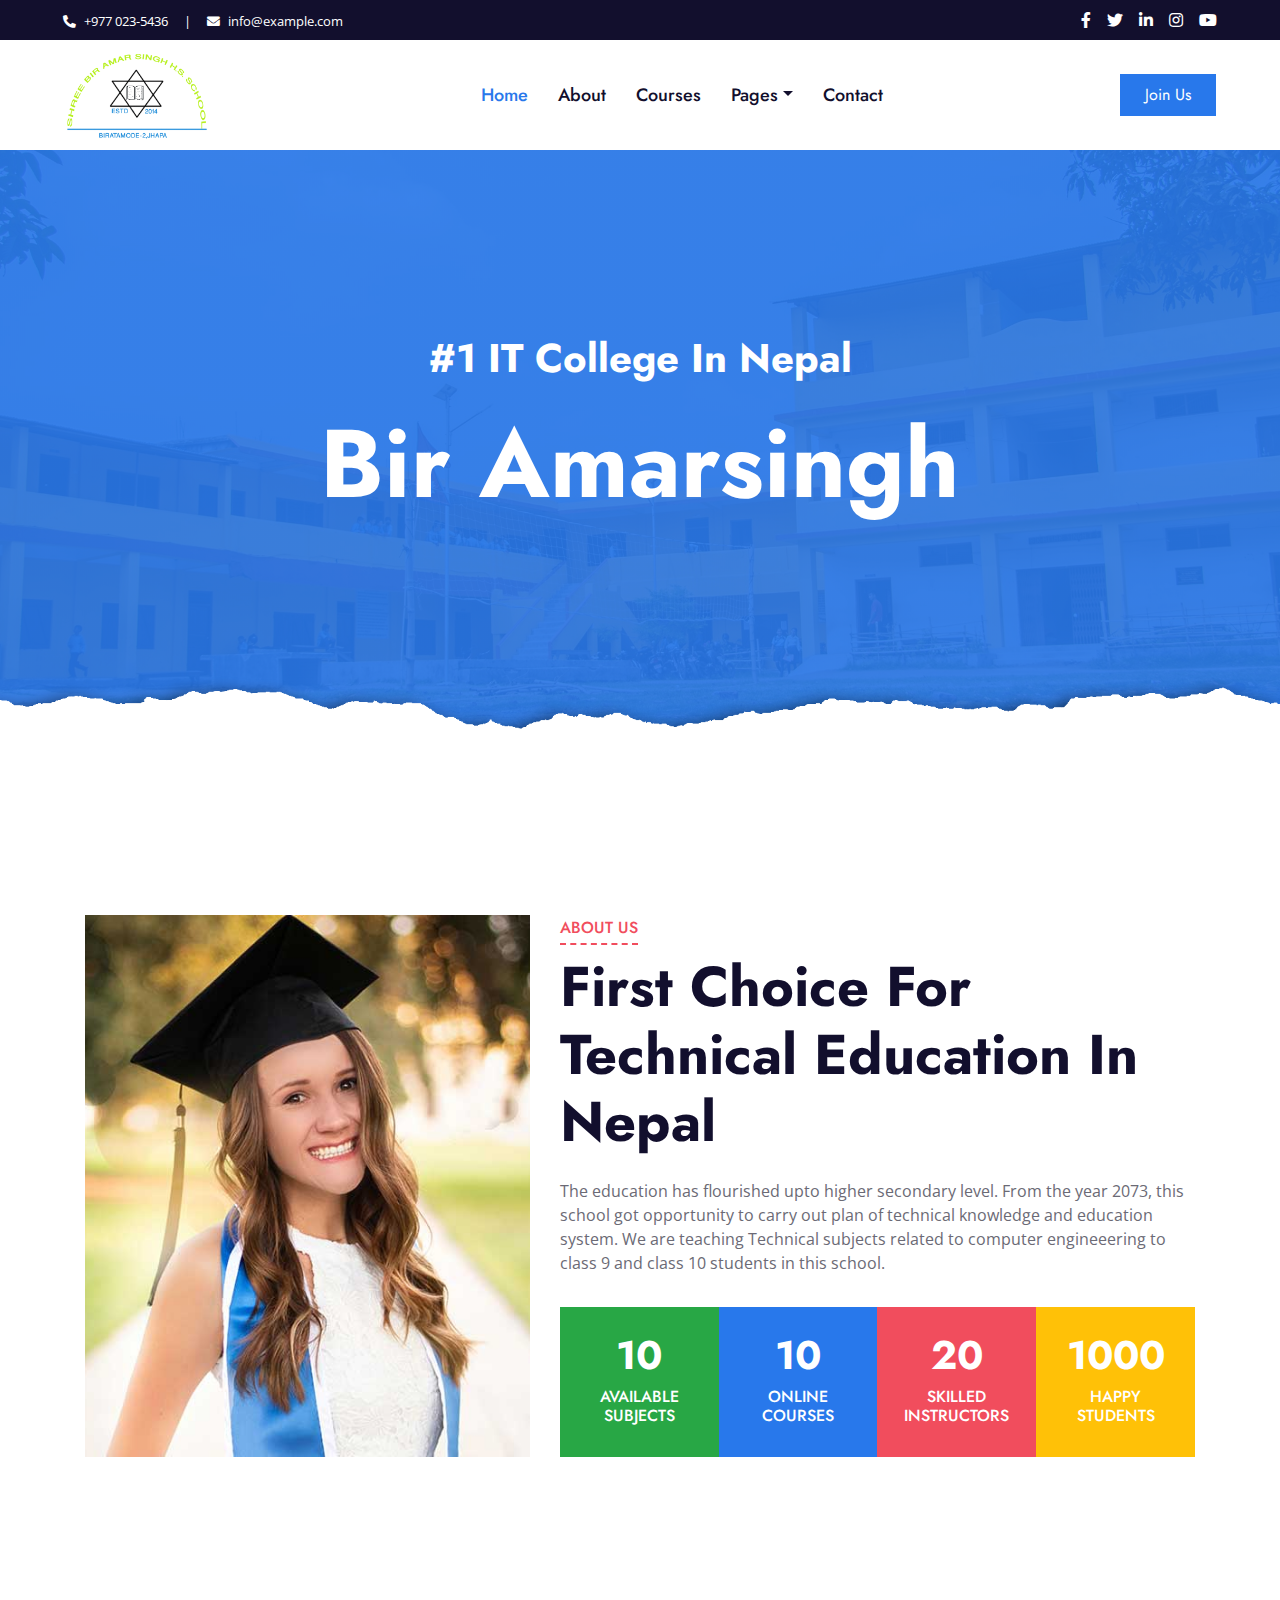
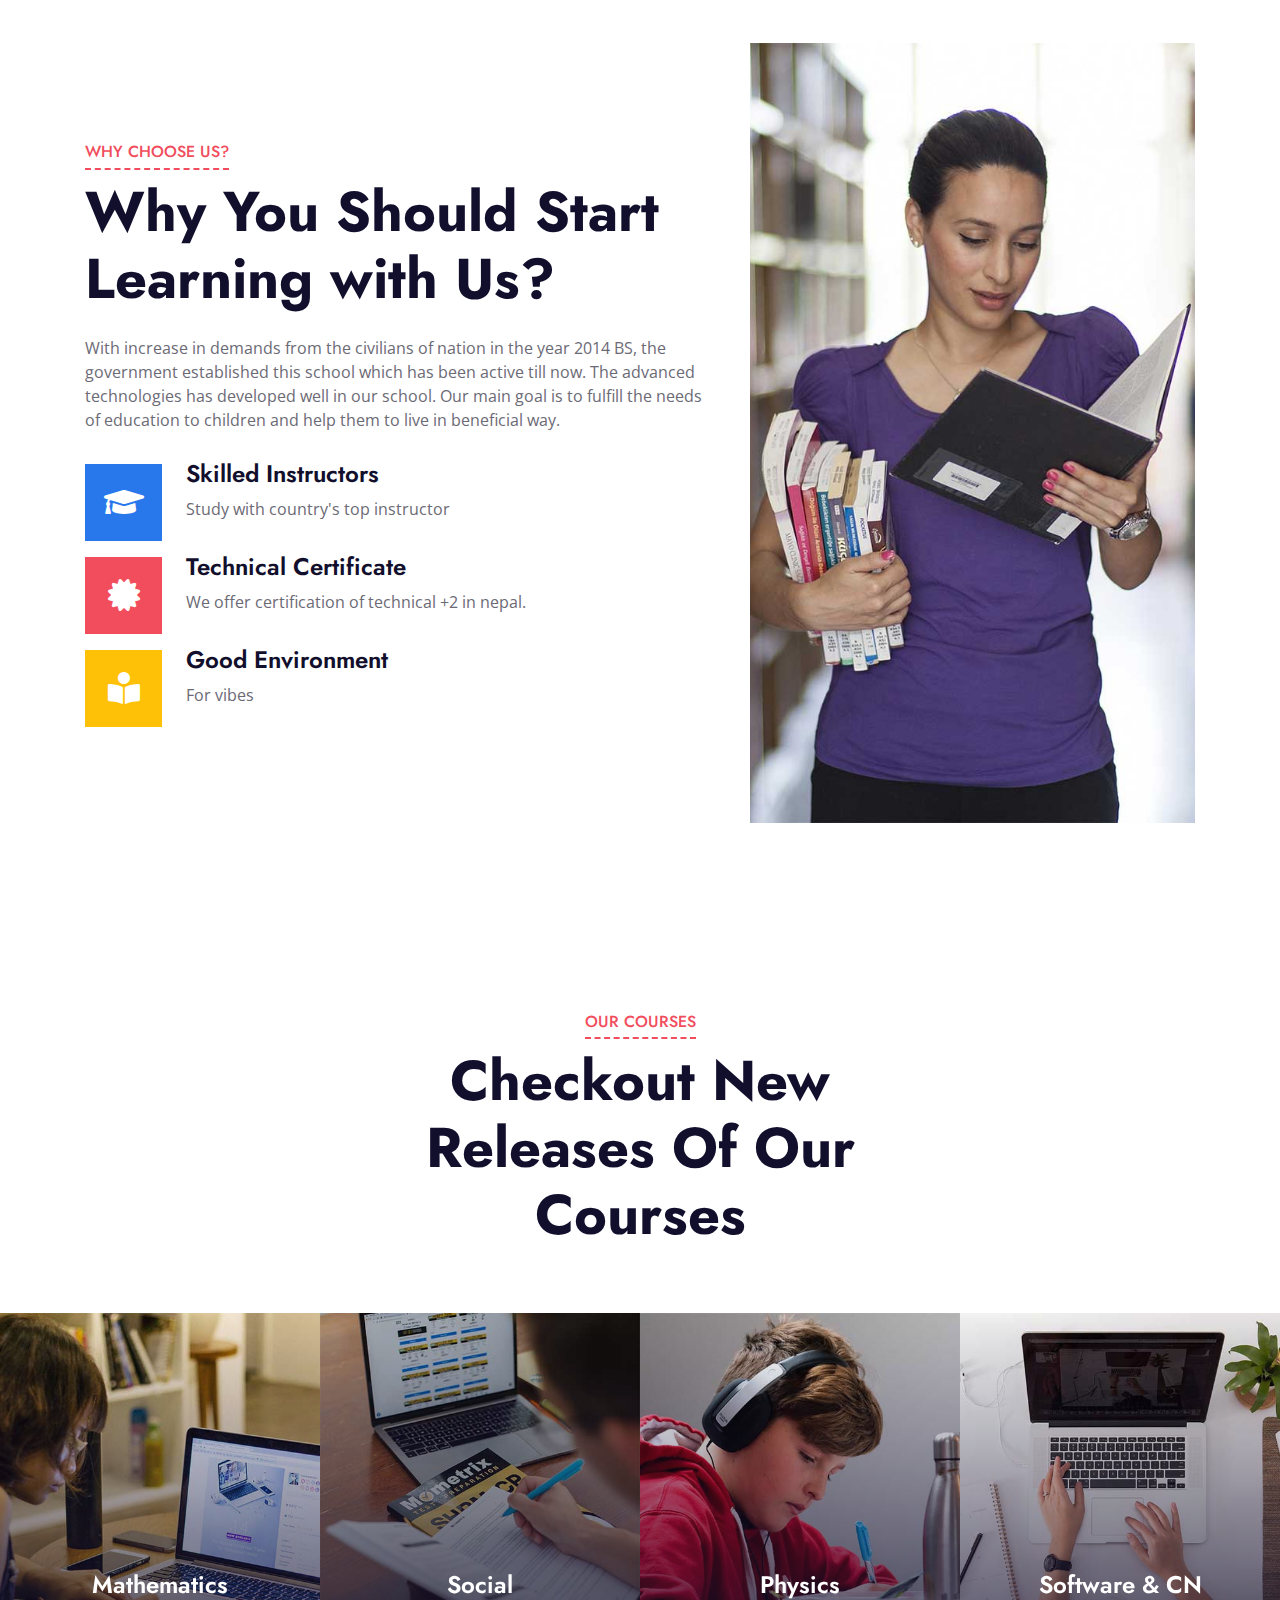
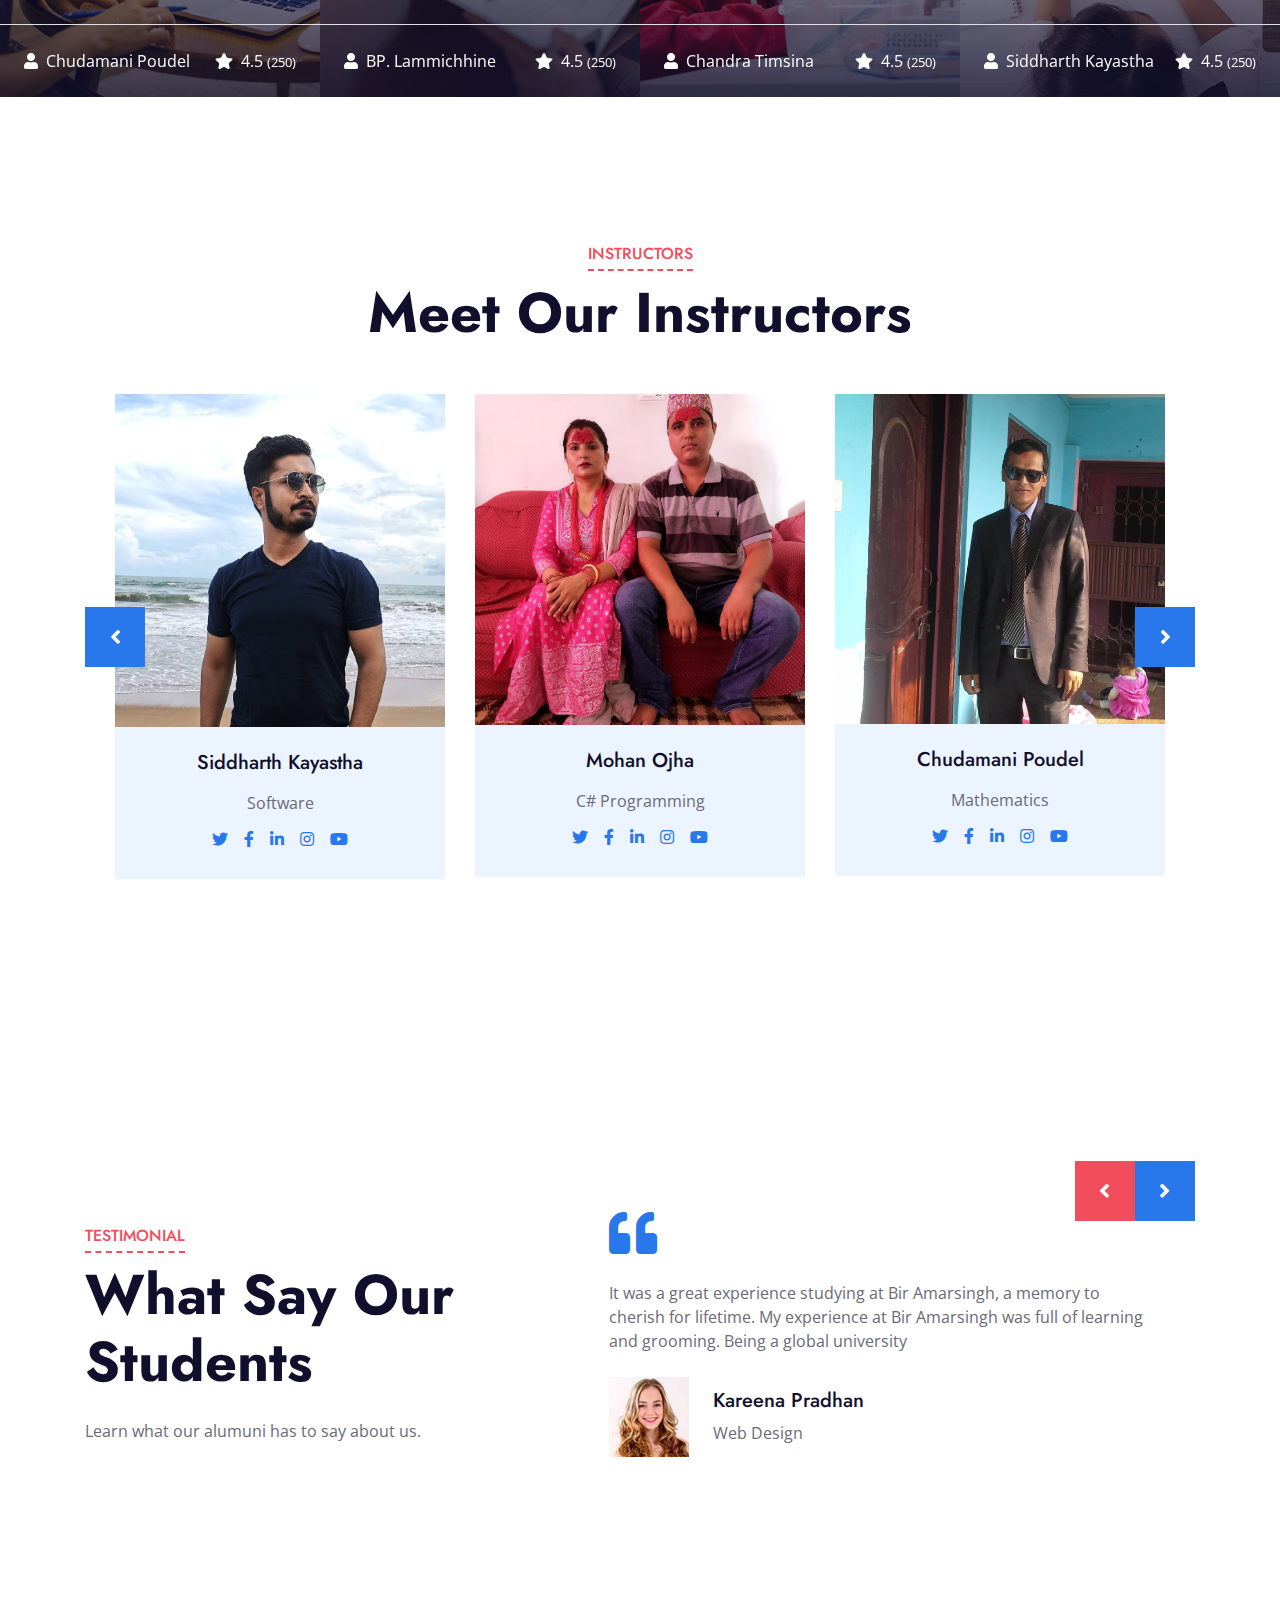
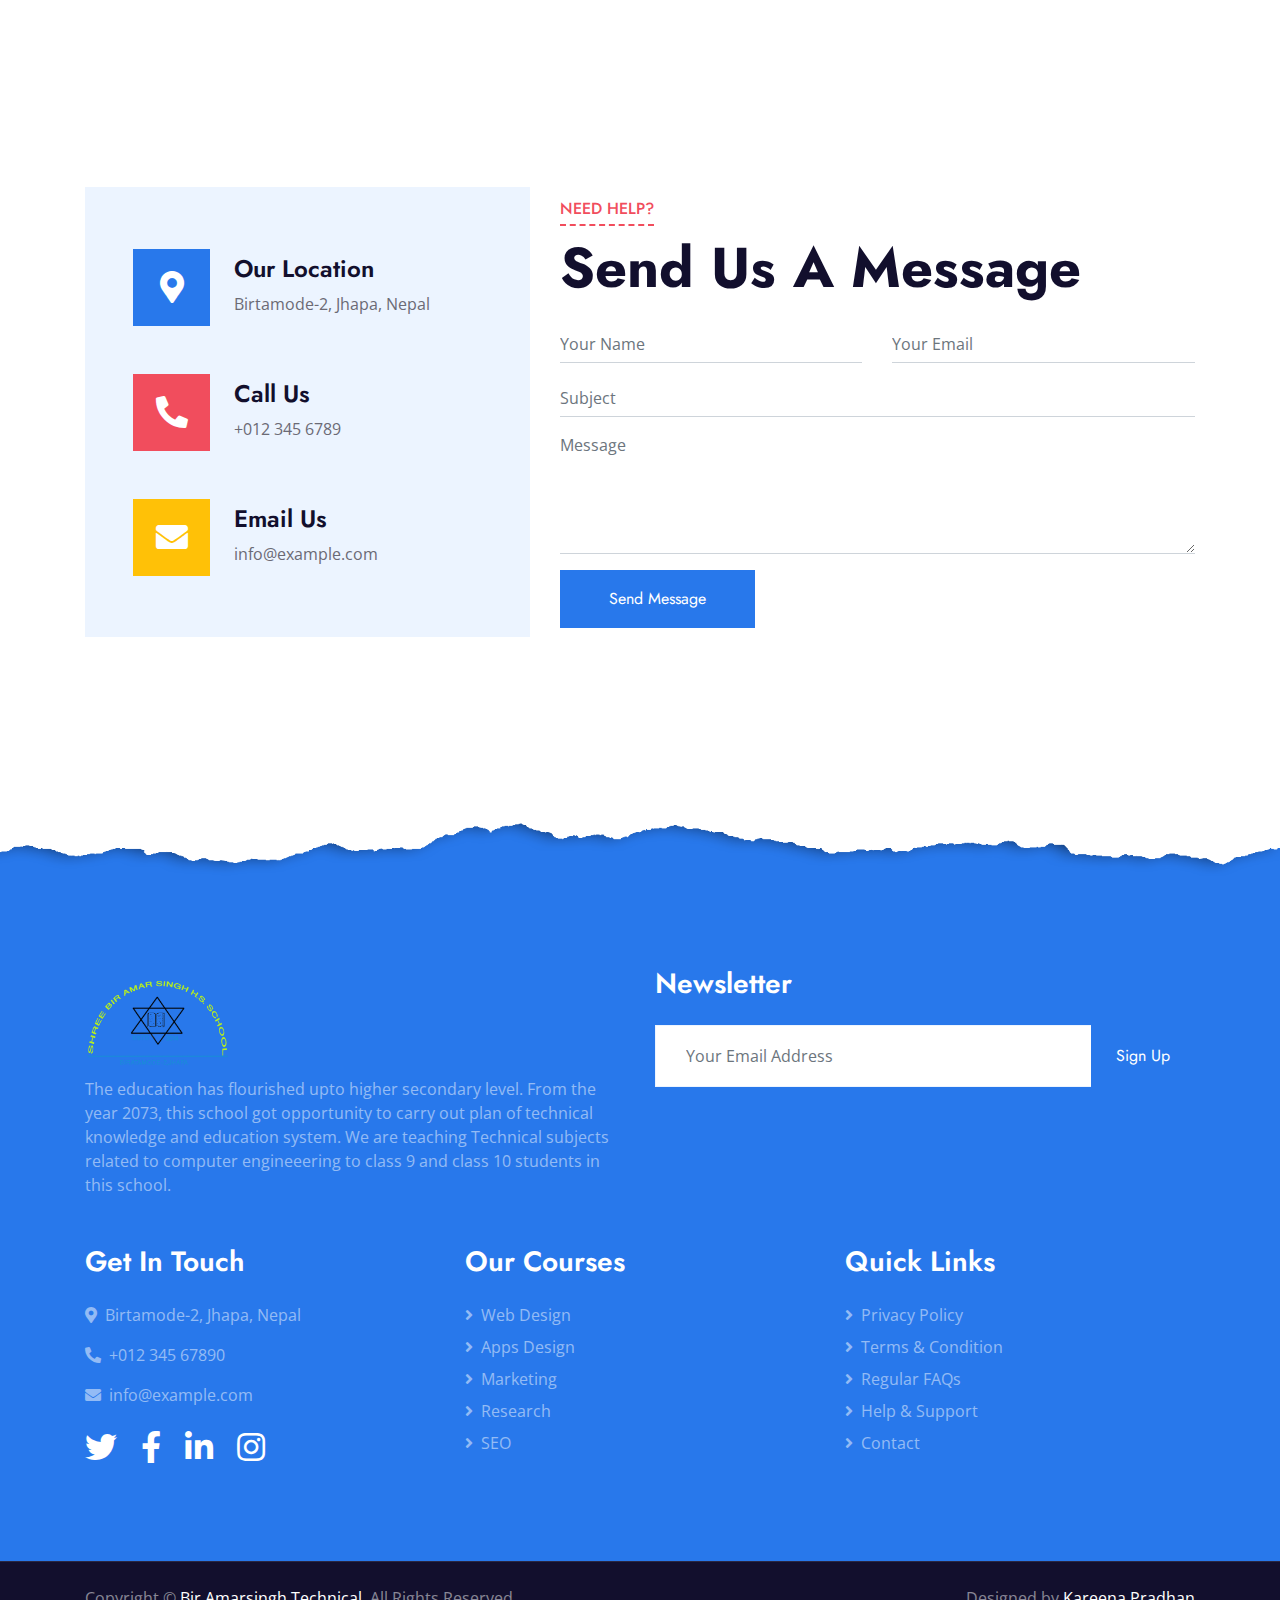
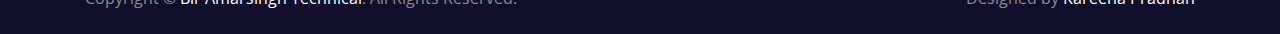
<file: index.html>
<!DOCTYPE html>
<html lang="en">

<head>
    <meta charset="utf-8">
    <title>Bir Amarsingh Technical Secondary School</title>
    <link href="img/favicon.ico" rel="icon">

    <!-- Google Web Fonts -->
    <link rel="preconnect" href="https://fonts.gstatic.com">
    <link href="https://fonts.googleapis.com/css2?family=Jost:wght@500;600;700&family=Open+Sans:wght@400;600&display=swap" rel="stylesheet"> 

    <!-- Font Awesome -->
    <link href="https://cdnjs.cloudflare.com/ajax/libs/font-awesome/5.10.0/css/all.min.css" rel="stylesheet">

    <!-- Libraries Stylesheet -->
    <link href="lib/owlcarousel/assets/owl.carousel.min.css" rel="stylesheet">

    <!-- Customized Bootstrap Stylesheet -->
    <link href="css/style.css" rel="stylesheet">
</head>

<body>
    <!-- Topbar Start -->
    <div class="container-fluid bg-dark">
        <div class="row py-2 px-lg-5">
            <div class="col-lg-6 text-center text-lg-left mb-2 mb-lg-0">
                <div class="d-inline-flex align-items-center text-white">
                    <small><i class="fa fa-phone-alt mr-2"></i>+977 023-5436</small>
                    <small class="px-3">|</small>
                    <small><i class="fa fa-envelope mr-2"></i>info@example.com</small>
                </div>
            </div>
            <div class="col-lg-6 text-center text-lg-right">
                <div class="d-inline-flex align-items-center">
                    <a class="text-white px-2" href="">
                        <i class="fab fa-facebook-f"></i>
                    </a>
                    <a class="text-white px-2" href="">
                        <i class="fab fa-twitter"></i>
                    </a>
                    <a class="text-white px-2" href="">
                        <i class="fab fa-linkedin-in"></i>
                    </a>
                    <a class="text-white px-2" href="">
                        <i class="fab fa-instagram"></i>
                    </a>
                    <a class="text-white pl-2" href="">
                        <i class="fab fa-youtube"></i>
                    </a>
                </div>
            </div>
        </div>
    </div>
    <!-- Topbar End -->


    <!-- Navbar Start -->
    <div class="container-fluid p-0">
        <nav class="navbar navbar-expand-lg bg-white navbar-light py-3 py-lg-0 px-lg-5">
            <a href="index.html" class="navbar-brand ml-lg-3">
                <img height="100" src="img/logo.png" alt="">
                <!-- <h1 class="m-0 text-uppercase text-primary"><i class="fa fa-book-reader mr-3"></i>Bir Amarsingh</h1> -->
            </a>
            <button type="button" class="navbar-toggler" data-toggle="collapse" data-target="#navbarCollapse">
                <span class="navbar-toggler-icon"></span>
            </button>
            <div class="collapse navbar-collapse justify-content-between px-lg-3" id="navbarCollapse">
                <div class="navbar-nav mx-auto py-0">
                    <a href="index.html" class="nav-item nav-link active">Home</a>
                    <a href="about.html" class="nav-item nav-link">About</a>
                    <a href="course.html" class="nav-item nav-link">Courses</a>
                    <div class="nav-item dropdown">
                        <a href="#" class="nav-link dropdown-toggle" data-toggle="dropdown">Pages</a>
                        <div class="dropdown-menu m-0">
                            <a href="detail.html" class="dropdown-item">Course Detail</a>
                            <a href="feature.html" class="dropdown-item">Our Features</a>
                            <a href="team.html" class="dropdown-item">Instructors</a>
                            <a href="testimonial.html" class="dropdown-item">Testimonial</a>
                        </div>
                    </div>
                    <a href="contact.html" class="nav-item nav-link">Contact</a>
                </div>
                <a href="" class="btn btn-primary py-2 px-4 d-none d-lg-block">Join Us</a>
            </div>
        </nav>
    </div>
    <!-- Navbar End -->


    <!-- Header Start -->
    <div class="jumbotron jumbotron-fluid position-relative overlay-bottom" style="margin-bottom: 90px;">
        <div class="container text-center my-5 py-5">
            <h1 class="text-white mt-4 mb-4">#1 IT College In Nepal</h1>
            <h1 class="text-white display-1 mb-5">Bir Amarsingh</h1>
            
        </div>
    </div>
    <!-- Header End -->


    <!-- About Start -->
    <div class="container-fluid py-5">
        <div class="container py-5">
            <div class="row">
                <div class="col-lg-5 mb-5 mb-lg-0" style="min-height: 500px;">
                    <div class="position-relative h-100">
                        <img class="position-absolute w-100 h-100" src="img/about.jpg" style="object-fit: cover;">
                    </div>
                </div>
                <div class="col-lg-7">
                    <div class="section-title position-relative mb-4">
                        <h6 class="d-inline-block position-relative text-secondary text-uppercase pb-2">About Us</h6>
                        <h1 class="display-4">First Choice For Technical Education In Nepal</h1>
                    </div>
                    <p>
                        The education has flourished upto higher secondary level. From the year 2073, this school got opportunity to carry out plan of technical knowledge and education system.
                        We are teaching Technical subjects related to computer engineeering to class 9 and class 10 students in this school.
                    </p>
                    <div class="row pt-3 mx-0">
                        <div class="col-3 px-0">
                            <div class="bg-success text-center p-4">
                                <h1 class="text-white" data-toggle="counter-up">10</h1>
                                <h6 class="text-uppercase text-white">Available<span class="d-block">Subjects</span></h6>
                            </div>
                        </div>
                        <div class="col-3 px-0">
                            <div class="bg-primary text-center p-4">
                                <h1 class="text-white" data-toggle="counter-up">10</h1>
                                <h6 class="text-uppercase text-white">Online<span class="d-block">Courses</span></h6>
                            </div>
                        </div>
                        <div class="col-3 px-0">
                            <div class="bg-secondary text-center p-4">
                                <h1 class="text-white" data-toggle="counter-up">20</h1>
                                <h6 class="text-uppercase text-white">Skilled<span class="d-block">Instructors</span></h6>
                            </div>
                        </div>
                        <div class="col-3 px-0">
                            <div class="bg-warning text-center p-4">
                                <h1 class="text-white" data-toggle="counter-up">1000</h1>
                                <h6 class="text-uppercase text-white">Happy<span class="d-block">Students</span></h6>
                            </div>
                        </div>
                    </div>
                </div>
            </div>
        </div>
    </div>
    <!-- About End -->


    <!-- Feature Start -->
    <div class="container-fluid bg-image" style="margin: 90px 0;">
        <div class="container">
            <div class="row">
                <div class="col-lg-7 my-5 pt-5 pb-lg-5">
                    <div class="section-title position-relative mb-4">
                        <h6 class="d-inline-block position-relative text-secondary text-uppercase pb-2">Why Choose Us?</h6>
                        <h1 class="display-4">Why You Should Start Learning with Us?</h1>
                    </div>
                    <p class="mb-4 pb-2">
                        With increase in demands from the civilians of nation in the year 2014 BS, the government established this school which has been active till now. The advanced technologies has developed well in our school. Our main goal is to fulfill the needs of education to children and help them to live in beneficial way.
                    </p>
                    <div class="d-flex mb-3">
                        <div class="btn-icon bg-primary mr-4">
                            <i class="fa fa-2x fa-graduation-cap text-white"></i>
                        </div>
                        <div class="mt-n1">
                            <h4>Skilled Instructors</h4>
                            <p>Study with country's top instructor</p>
                        </div>
                    </div>
                    <div class="d-flex mb-3">
                        <div class="btn-icon bg-secondary mr-4">
                            <i class="fa fa-2x fa-certificate text-white"></i>
                        </div>
                        <div class="mt-n1">
                            <h4>Technical Certificate</h4>
                            <p>We offer certification of technical +2 in nepal.</p>
                        </div>
                    </div>
                    <div class="d-flex">
                        <div class="btn-icon bg-warning mr-4">
                            <i class="fa fa-2x fa-book-reader text-white"></i>
                        </div>
                        <div class="mt-n1">
                            <h4>Good Environment</h4>
                            <p class="m-0">For vibes</p>
                        </div>
                    </div>
                </div>
                <div class="col-lg-5" style="min-height: 500px;">
                    <div class="position-relative h-100">
                        <img class="position-absolute w-100 h-100" src="img/feature.jpg" style="object-fit: cover;">
                    </div>
                </div>
            </div>
        </div>
    </div>
    <!-- Feature Start -->


    <!-- Courses Start -->
    <div class="container-fluid px-0 py-5">
        <div class="row mx-0 justify-content-center pt-5">
            <div class="col-lg-6">
                <div class="section-title text-center position-relative mb-4">
                    <h6 class="d-inline-block position-relative text-secondary text-uppercase pb-2">Our Courses</h6>
                    <h1 class="display-4">Checkout New Releases Of Our Courses</h1>
                </div>
            </div>
        </div>
        <div class="owl-carousel courses-carousel">
            <div class="courses-item position-relative">
                <img class="img-fluid" src="img/courses-1.jpg" alt="">
                <div class="courses-text">
                    <h4 class="text-center text-white px-3">Mathematics</h4>
                    <div class="border-top w-100 mt-3">
                        <div class="d-flex justify-content-between p-4">
                            <span class="text-white"><i class="fa fa-user mr-2"></i>Chudamani Poudel</span>
                            <span class="text-white"><i class="fa fa-star mr-2"></i>4.5 <small>(250)</small></span>
                        </div>
                    </div>
                    <div class="w-100 bg-white text-center p-4" >
                        <a class="btn btn-primary" href="detail.html">Course Detail</a>
                    </div>
                </div>
            </div>
            <div class="courses-item position-relative">
                <img class="img-fluid" src="img/courses-2.jpg" alt="">
                <div class="courses-text">
                    <h4 class="text-center text-white px-3">Social</h4>
                    <div class="border-top w-100 mt-3">
                        <div class="d-flex justify-content-between p-4">
                            <span class="text-white"><i class="fa fa-user mr-2"></i>BP. Lammichhine</span>
                            <span class="text-white"><i class="fa fa-star mr-2"></i>4.5 <small>(250)</small></span>
                        </div>
                    </div>
                    <div class="w-100 bg-white text-center p-4" >
                        <a class="btn btn-primary" href="detail.html">Course Detail</a>
                    </div>
                </div>
            </div>
            <div class="courses-item position-relative">
                <img class="img-fluid" src="img/courses-3.jpg" alt="">
                <div class="courses-text">
                    <h4 class="text-center text-white px-3">Physics</h4>
                    <div class="border-top w-100 mt-3">
                        <div class="d-flex justify-content-between p-4">
                            <span class="text-white"><i class="fa fa-user mr-2"></i>Chandra Timsina</span>
                            <span class="text-white"><i class="fa fa-star mr-2"></i>4.5 <small>(250)</small></span>
                        </div>
                    </div>
                    <div class="w-100 bg-white text-center p-4" >
                        <a class="btn btn-primary" href="detail.html">Course Detail</a>
                    </div>
                </div>
            </div>
            <div class="courses-item position-relative">
                <img class="img-fluid" src="img/courses-4.jpg" alt="">
                <div class="courses-text">
                    <h4 class="text-center text-white px-3">Software & CN</h4>
                    <div class="border-top w-100 mt-3">
                        <div class="d-flex justify-content-between p-4">
                            <span class="text-white"><i class="fa fa-user mr-2"></i>Siddharth Kayastha</span>
                            <span class="text-white"><i class="fa fa-star mr-2"></i>4.5 <small>(250)</small></span>
                        </div>
                    </div>
                    <div class="w-100 bg-white text-center p-4" >
                        <a class="btn btn-primary" href="detail.html">Course Detail</a>
                    </div>
                </div>
            </div>
            <div class="courses-item position-relative">
                <img class="img-fluid" src="img/courses-5.jpg" alt="">
                <div class="courses-text">
                    <h4 class="text-center text-white px-3">Contemporary & C#</h4>
                    <div class="border-top w-100 mt-3">
                        <div class="d-flex justify-content-between p-4">
                            <span class="text-white"><i class="fa fa-user mr-2"></i>Mohan Ojha</span>
                            <span class="text-white"><i class="fa fa-star mr-2"></i>4.5 <small>(250)</small></span>
                        </div>
                    </div>
                    <div class="w-100 bg-white text-center p-4" >
                        <a class="btn btn-primary" href="detail.html">Course Detail</a>
                    </div>
                </div>
            </div>
        </div>
    </div>
    <!-- Courses End -->


    <!-- Team Start -->
    <div class="container-fluid py-5">
        <div class="container py-5">
            <div class="section-title text-center position-relative mb-5">
                <h6 class="d-inline-block position-relative text-secondary text-uppercase pb-2">Instructors</h6>
                <h1 class="display-4">Meet Our Instructors</h1>
            </div>
            <div class="owl-carousel team-carousel position-relative" style="padding: 0 30px;">
                <div class="team-item">
                    <img class="img-fluid w-100" src="img/siddharth.jpeg" alt="">
                    <div class="bg-light text-center p-4">
                        <h5 class="mb-3">Siddharth Kayastha</h5>
                        <p class="mb-2">Software</p>
                        <div class="d-flex justify-content-center">
                            <a class="mx-1 p-1" href="#"><i class="fab fa-twitter"></i></a>
                            <a class="mx-1 p-1" href="#"><i class="fab fa-facebook-f"></i></a>
                            <a class="mx-1 p-1" href="#"><i class="fab fa-linkedin-in"></i></a>
                            <a class="mx-1 p-1" href="#"><i class="fab fa-instagram"></i></a>
                            <a class="mx-1 p-1" href="#"><i class="fab fa-youtube"></i></a>
                        </div>
                    </div>
                </div>
                <div class="team-item">
                    <img class="img-fluid w-100" src="img/mohan.jpeg" alt="">
                    <div class="bg-light text-center p-4">
                        <h5 class="mb-3">Mohan Ojha</h5>
                        <p class="mb-2">C# Programming</p>
                        <div class="d-flex justify-content-center">
                            <a class="mx-1 p-1" href="#"><i class="fab fa-twitter"></i></a>
                            <a class="mx-1 p-1" href="#"><i class="fab fa-facebook-f"></i></a>
                            <a class="mx-1 p-1" href="#"><i class="fab fa-linkedin-in"></i></a>
                            <a class="mx-1 p-1" href="#"><i class="fab fa-instagram"></i></a>
                            <a class="mx-1 p-1" href="#"><i class="fab fa-youtube"></i></a>
                        </div>
                    </div>
                </div>
                <div class="team-item">
                    <img class="img-fluid w-100" src="img/chudamani.jpeg" alt="">
                    <div class="bg-light text-center p-4">
                        <h5 class="mb-3">Chudamani Poudel</h5>
                        <p class="mb-2">Mathematics</p>
                        <div class="d-flex justify-content-center">
                            <a class="mx-1 p-1" href="#"><i class="fab fa-twitter"></i></a>
                            <a class="mx-1 p-1" href="#"><i class="fab fa-facebook-f"></i></a>
                            <a class="mx-1 p-1" href="#"><i class="fab fa-linkedin-in"></i></a>
                            <a class="mx-1 p-1" href="#"><i class="fab fa-instagram"></i></a>
                            <a class="mx-1 p-1" href="#"><i class="fab fa-youtube"></i></a>
                        </div>
                    </div>
                </div>
                <div class="team-item">
                    <img class="img-fluid w-100" height="100" style="height:330px;object-fit: cover;" src="img/hemsir.jpeg" alt="">
                    <div class="bg-light text-center p-4">
                        <h5 class="mb-3">HemKumar Uprety</h5>
                        <p class="mb-2">English</p>
                        <div class="d-flex justify-content-center">
                            <a class="mx-1 p-1" href="#"><i class="fab fa-twitter"></i></a>
                            <a class="mx-1 p-1" href="#"><i class="fab fa-facebook-f"></i></a>
                            <a class="mx-1 p-1" href="#"><i class="fab fa-linkedin-in"></i></a>
                            <a class="mx-1 p-1" href="#"><i class="fab fa-instagram"></i></a>
                            <a class="mx-1 p-1" href="#"><i class="fab fa-youtube"></i></a>
                        </div>
                    </div>
                </div>
            </div>
        </div>
    </div>
    <!-- Team End -->


    <!-- Testimonial Start -->
    <div class="container-fluid bg-image py-5" style="margin: 90px 0;">
        <div class="container py-5">
            <div class="row align-items-center">
                <div class="col-lg-5 mb-5 mb-lg-0">
                    <div class="section-title position-relative mb-4">
                        <h6 class="d-inline-block position-relative text-secondary text-uppercase pb-2">Testimonial</h6>
                        <h1 class="display-4">What Say Our Students</h1>
                    </div>
                    <p class="m-0">Learn what our alumuni has to say about us.</p>
                </div>
                <div class="col-lg-7">
                    <div class="owl-carousel testimonial-carousel">
                        <div class="bg-white p-5">
                            <i class="fa fa-3x fa-quote-left text-primary mb-4"></i>
                            <p>
                                It was a great experience studying at Bir Amarsingh, a memory to cherish for lifetime. My experience at Bir Amarsingh was full of learning and grooming. Being a global university 
                            </p>
                            <div class="d-flex flex-shrink-0 align-items-center mt-4">
                                <img class="img-fluid mr-4" src="img/testimonial-1.jpg" alt="">
                                <div>
                                    <h5>Kareena Pradhan</h5>
                                    <span>Web Design</span>
                                </div>
                            </div>
                        </div>
                        <div class="bg-white p-5">
                            <i class="fa fa-3x fa-quote-left text-primary mb-4"></i>
                            <p>
                                It was a great experience studying at Bir Amarsingh, a memory to cherish for lifetime. My experience at Bir Amarsingh was full of learning and grooming. Being a global university 
                            </p>
                            <div class="d-flex flex-shrink-0 align-items-center mt-4">
                                <img class="img-fluid mr-4" src="img/testimonial-2.jpg" alt="">
                                <div>
                                    <h5>Pranisha Kafle</h5>
                                    <span>Web Design</span>
                                </div>
                            </div>
                        </div>
                    </div>
                </div>
            </div>
        </div>
    </div>
    <!-- Testimonial Start -->


    <!-- Contact Start -->
    <div class="container-fluid py-5">
        <div class="container py-5">
            <div class="row align-items-center">
                <div class="col-lg-5 mb-5 mb-lg-0">
                    <div class="bg-light d-flex flex-column justify-content-center px-5" style="height: 450px;">
                        <div class="d-flex align-items-center mb-5">
                            <div class="btn-icon bg-primary mr-4">
                                <i class="fa fa-2x fa-map-marker-alt text-white"></i>
                            </div>
                            <div class="mt-n1">
                                <h4>Our Location</h4>
                                <p class="m-0">Birtamode-2, Jhapa, Nepal</p>
                            </div>
                        </div>
                        <div class="d-flex align-items-center mb-5">
                            <div class="btn-icon bg-secondary mr-4">
                                <i class="fa fa-2x fa-phone-alt text-white"></i>
                            </div>
                            <div class="mt-n1">
                                <h4>Call Us</h4>
                                <p class="m-0">+012 345 6789</p>
                            </div>
                        </div>
                        <div class="d-flex align-items-center">
                            <div class="btn-icon bg-warning mr-4">
                                <i class="fa fa-2x fa-envelope text-white"></i>
                            </div>
                            <div class="mt-n1">
                                <h4>Email Us</h4>
                                <p class="m-0">info@example.com</p>
                            </div>
                        </div>
                    </div>
                </div>
                <div class="col-lg-7">
                    <div class="section-title position-relative mb-4">
                        <h6 class="d-inline-block position-relative text-secondary text-uppercase pb-2">Need Help?</h6>
                        <h1 class="display-4">Send Us A Message</h1>
                    </div>
                    <div class="contact-form">
                        <form>
                            <div class="row">
                                <div class="col-6 form-group">
                                    <input type="text" class="form-control border-top-0 border-right-0 border-left-0 p-0" placeholder="Your Name" required="required">
                                </div>
                                <div class="col-6 form-group">
                                    <input type="email" class="form-control border-top-0 border-right-0 border-left-0 p-0" placeholder="Your Email" required="required">
                                </div>
                            </div>
                            <div class="form-group">
                                <input type="text" class="form-control border-top-0 border-right-0 border-left-0 p-0" placeholder="Subject" required="required">
                            </div>
                            <div class="form-group">
                                <textarea class="form-control border-top-0 border-right-0 border-left-0 p-0" rows="5" placeholder="Message" required="required"></textarea>
                            </div>
                            <div>
                                <button class="btn btn-primary py-3 px-5" type="submit">Send Message</button>
                            </div>
                        </form>
                    </div>
                </div>
            </div>
        </div>
    </div>
    <!-- Contact End -->


    <!-- Footer Start -->
    <div class="container-fluid position-relative overlay-top bg-primary text-white-50 py-5" style="margin-top: 90px;">
        <div class="container mt-5 pt-5">
            <div class="row">
                <div class="col-md-6 mb-5">
                    <a href="index.html" class="navbar-brand">
                        <img height="100" src="img/logo.png" alt="">
                    </a>
                    <p class="m-0">                        The education has flourished upto higher secondary level. From the year 2073, this school got opportunity to carry out plan of technical knowledge and education system.
                        We are teaching Technical subjects related to computer engineeering to class 9 and class 10 students in this school.</p>
                </div>
                <div class="col-md-6 mb-5">
                    <h3 class="text-white mb-4">Newsletter</h3>
                    <div class="w-100">
                        <div class="input-group">
                            <input type="text" class="form-control border-light" style="padding: 30px;" placeholder="Your Email Address">
                            <div class="input-group-append">
                                <button class="btn btn-primary px-4">Sign Up</button>
                            </div>
                        </div>
                    </div>
                </div>
            </div>
            <div class="row">
                <div class="col-md-4 mb-5">
                    <h3 class="text-white mb-4">Get In Touch</h3>
                    <p><i class="fa fa-map-marker-alt mr-2"></i>Birtamode-2, Jhapa, Nepal</p>
                    <p><i class="fa fa-phone-alt mr-2"></i>+012 345 67890</p>
                    <p><i class="fa fa-envelope mr-2"></i>info@example.com</p>
                    <div class="d-flex justify-content-start mt-4">
                        <a class="text-white mr-4" href="#"><i class="fab fa-2x fa-twitter"></i></a>
                        <a class="text-white mr-4" href="#"><i class="fab fa-2x fa-facebook-f"></i></a>
                        <a class="text-white mr-4" href="#"><i class="fab fa-2x fa-linkedin-in"></i></a>
                        <a class="text-white" href="#"><i class="fab fa-2x fa-instagram"></i></a>
                    </div>
                </div>
                <div class="col-md-4 mb-5">
                    <h3 class="text-white mb-4">Our Courses</h3>
                    <div class="d-flex flex-column justify-content-start">
                        <a class="text-white-50 mb-2" href="#"><i class="fa fa-angle-right mr-2"></i>Web Design</a>
                        <a class="text-white-50 mb-2" href="#"><i class="fa fa-angle-right mr-2"></i>Apps Design</a>
                        <a class="text-white-50 mb-2" href="#"><i class="fa fa-angle-right mr-2"></i>Marketing</a>
                        <a class="text-white-50 mb-2" href="#"><i class="fa fa-angle-right mr-2"></i>Research</a>
                        <a class="text-white-50" href="#"><i class="fa fa-angle-right mr-2"></i>SEO</a>
                    </div>
                </div>
                <div class="col-md-4 mb-5">
                    <h3 class="text-white mb-4">Quick Links</h3>
                    <div class="d-flex flex-column justify-content-start">
                        <a class="text-white-50 mb-2" href="#"><i class="fa fa-angle-right mr-2"></i>Privacy Policy</a>
                        <a class="text-white-50 mb-2" href="#"><i class="fa fa-angle-right mr-2"></i>Terms & Condition</a>
                        <a class="text-white-50 mb-2" href="#"><i class="fa fa-angle-right mr-2"></i>Regular FAQs</a>
                        <a class="text-white-50 mb-2" href="#"><i class="fa fa-angle-right mr-2"></i>Help & Support</a>
                        <a class="text-white-50" href="#"><i class="fa fa-angle-right mr-2"></i>Contact</a>
                    </div>
                </div>
            </div>
        </div>
    </div>
    <div class="container-fluid bg-dark text-white-50 border-top py-4" style="border-color: rgba(256, 256, 256, .1) !important;">
        <div class="container">
            <div class="row">
                <div class="col-md-6 text-center text-md-left mb-3 mb-md-0">
                    <p class="m-0">Copyright &copy; <a class="text-white" href="#">Bir Amarsingh Technical</a>. All Rights Reserved.
                    </p>
                </div>
                <div class="col-md-6 text-center text-md-right">
                    <p class="m-0">Designed by <a class="text-white" href="#">Kareena Pradhan</a>
                    </p>
                </div>
            </div>
        </div>
    </div>
    <!-- Footer End -->


    <!-- Back to Top -->
    <a href="#" class="btn btn-lg btn-primary rounded-0 btn-lg-square back-to-top"><i class="fa fa-angle-double-up"></i></a>


    <!-- JavaScript Libraries -->
    <script src="https://code.jquery.com/jquery-3.4.1.min.js"></script>
    <script src="https://stackpath.bootstrapcdn.com/bootstrap/4.4.1/js/bootstrap.bundle.min.js"></script>
    <script src="lib/easing/easing.min.js"></script>
    <script src="lib/waypoints/waypoints.min.js"></script>
    <script src="lib/counterup/counterup.min.js"></script>
    <script src="lib/owlcarousel/owl.carousel.min.js"></script>

    <!-- Template Javascript -->
    <script src="js/main.js"></script>
</body>

</html>
</file>
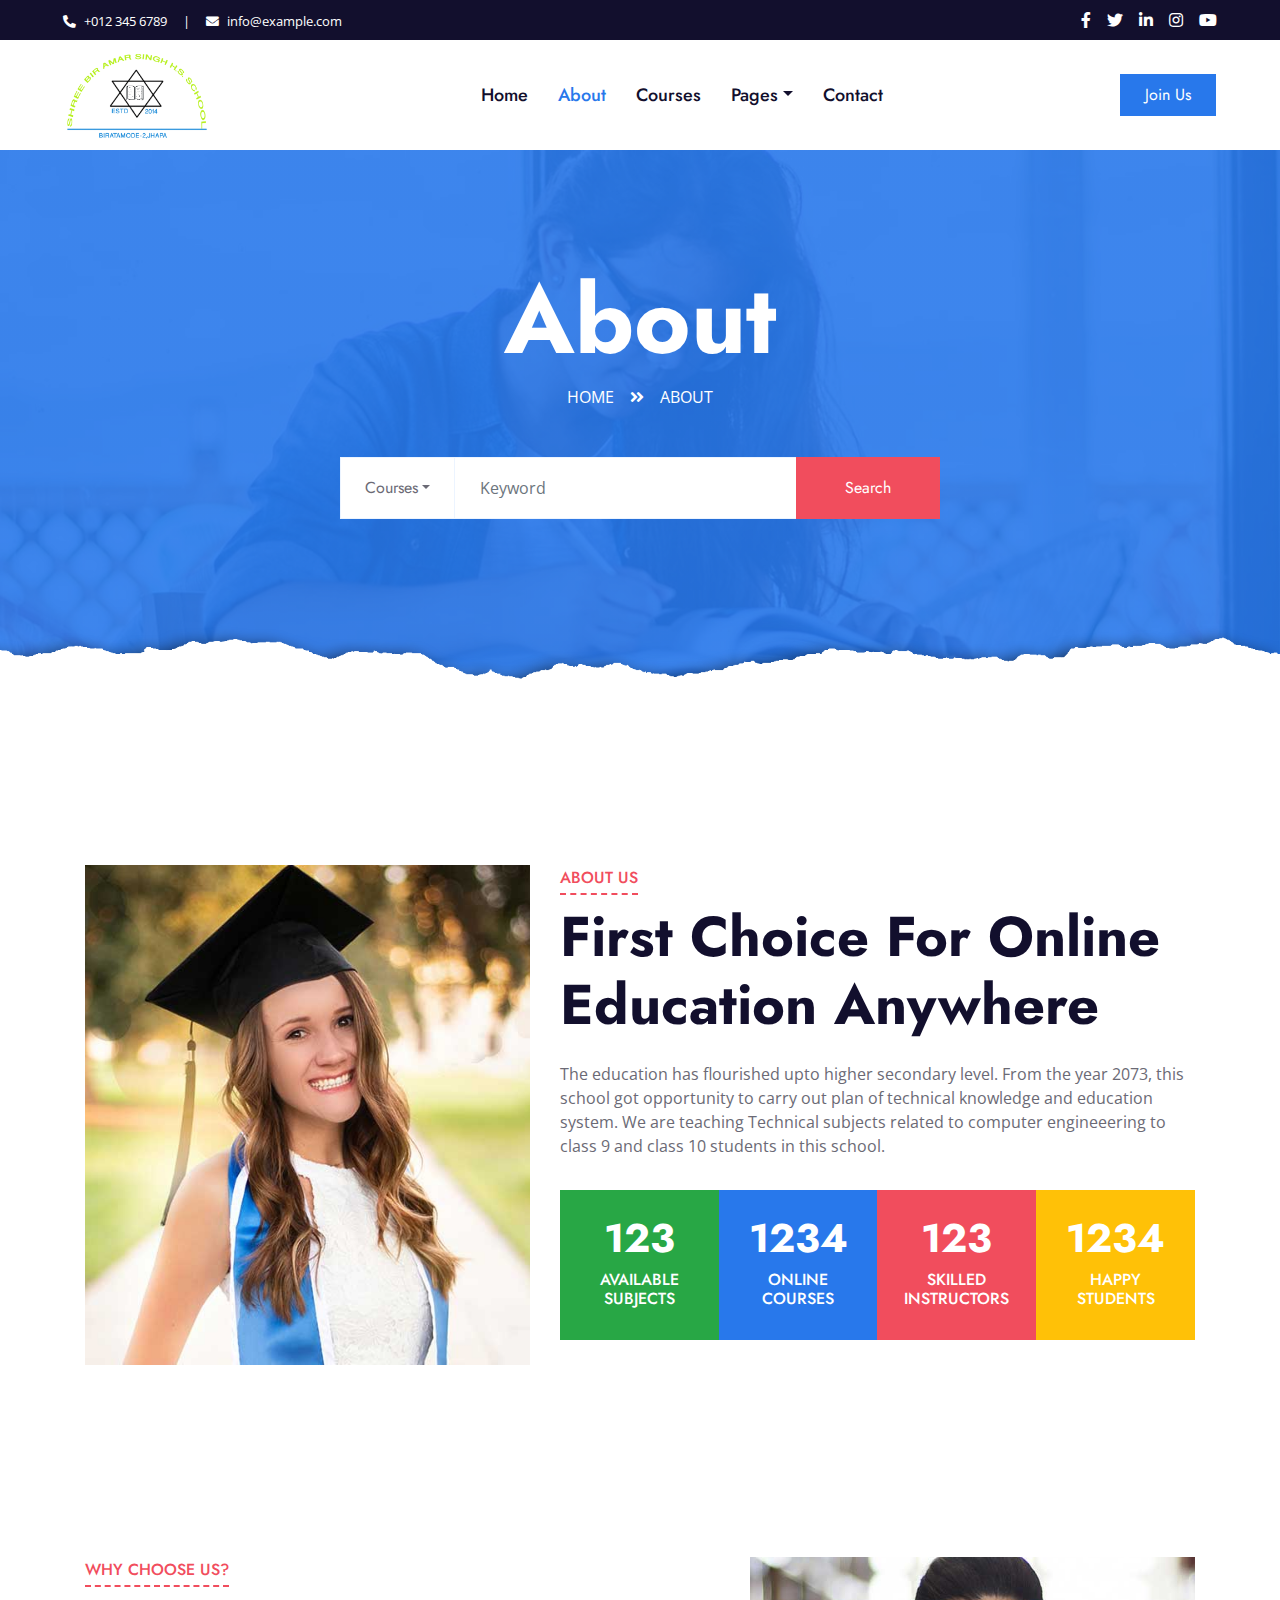
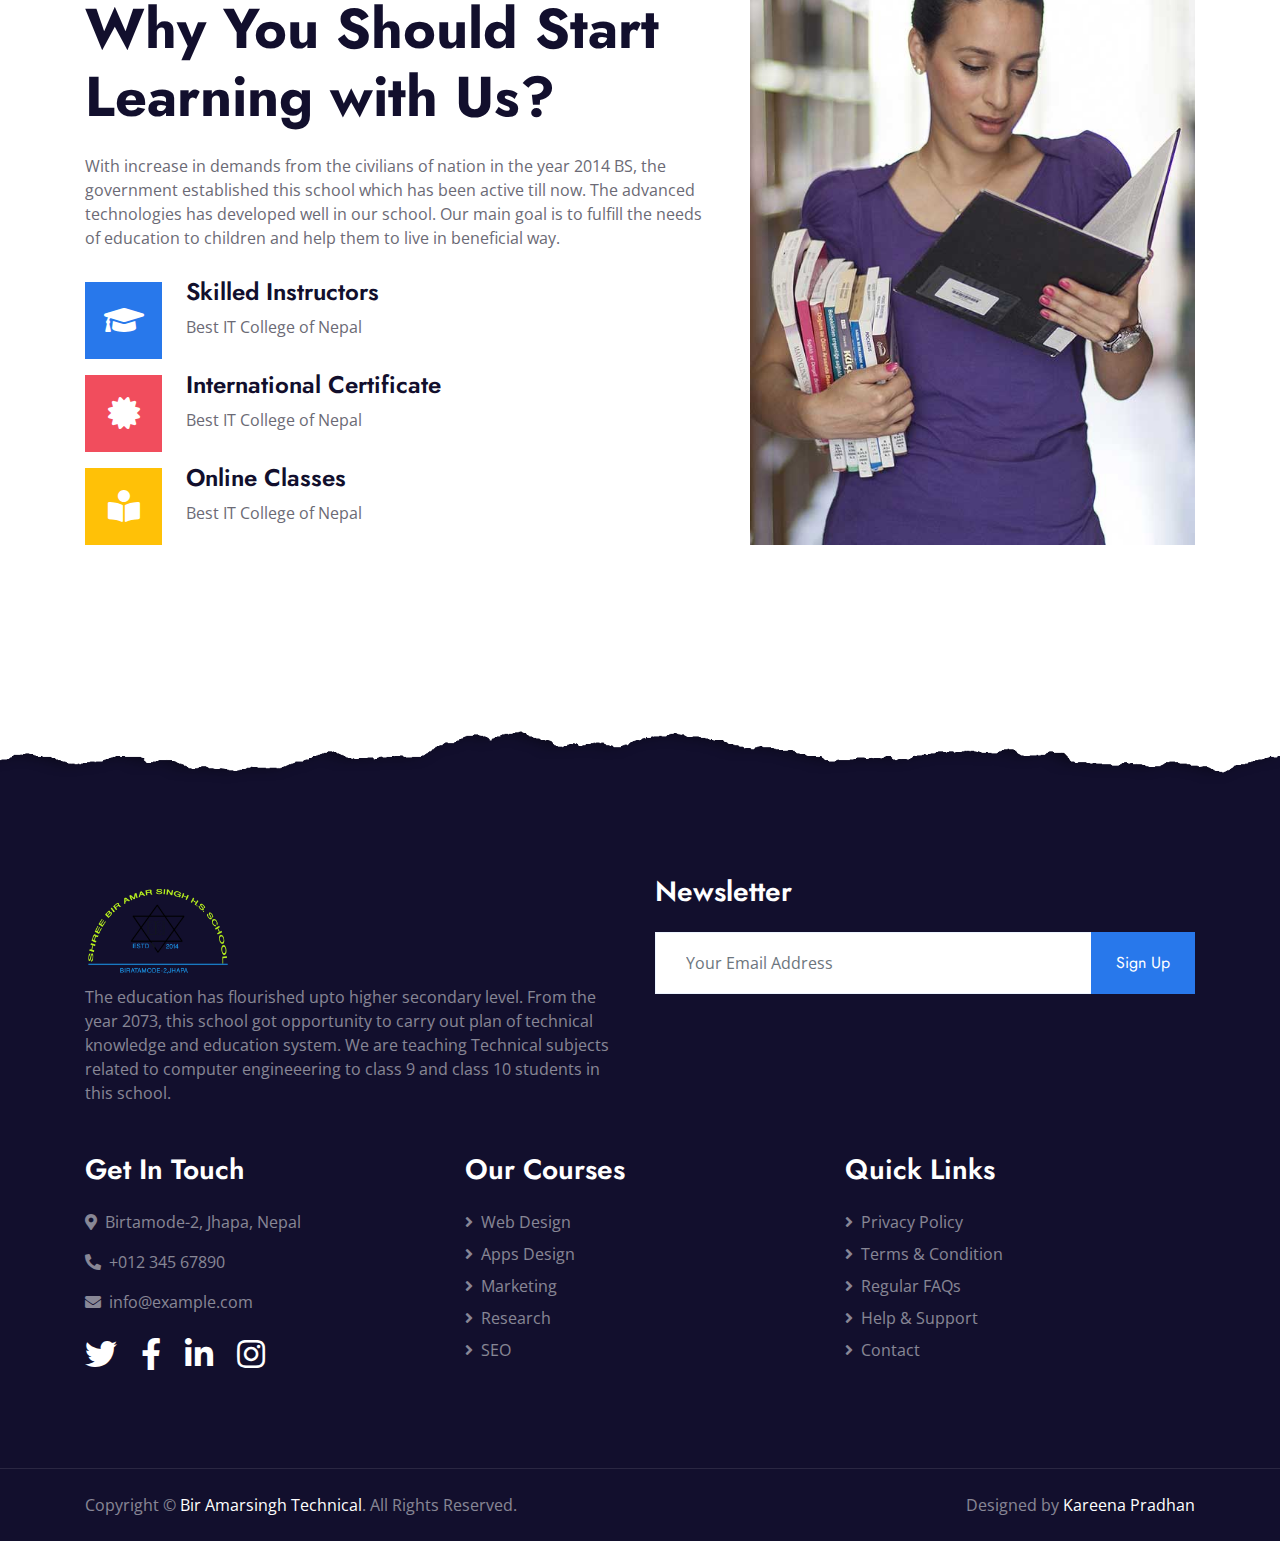
<file: about.html>
<!DOCTYPE html>
<html lang="en">

<head>
    <meta charset="utf-8">
    <title>Bir Amarsingh Technical Secondary School</title>
    <meta content="width=device-width, initial-scale=1.0" name="viewport">
    <meta content="Free HTML Templates" name="keywords">
    <meta content="Free HTML Templates" name="description">

    <!-- Favicon -->
    <link href="img/favicon.ico" rel="icon">

    <!-- Google Web Fonts -->
    <link rel="preconnect" href="https://fonts.gstatic.com">
    <link href="https://fonts.googleapis.com/css2?family=Jost:wght@500;600;700&family=Open+Sans:wght@400;600&display=swap" rel="stylesheet"> 

    <!-- Font Awesome -->
    <link href="https://cdnjs.cloudflare.com/ajax/libs/font-awesome/5.10.0/css/all.min.css" rel="stylesheet">

    <!-- Libraries Stylesheet -->
    <link href="lib/owlcarousel/assets/owl.carousel.min.css" rel="stylesheet">

    <!-- Customized Bootstrap Stylesheet -->
    <link href="css/style.css" rel="stylesheet">
</head>

<body>
    <!-- Topbar Start -->
    <div class="container-fluid bg-dark">
        <div class="row py-2 px-lg-5">
            <div class="col-lg-6 text-center text-lg-left mb-2 mb-lg-0">
                <div class="d-inline-flex align-items-center text-white">
                    <small><i class="fa fa-phone-alt mr-2"></i>+012 345 6789</small>
                    <small class="px-3">|</small>
                    <small><i class="fa fa-envelope mr-2"></i>info@example.com</small>
                </div>
            </div>
            <div class="col-lg-6 text-center text-lg-right">
                <div class="d-inline-flex align-items-center">
                    <a class="text-white px-2" href="">
                        <i class="fab fa-facebook-f"></i>
                    </a>
                    <a class="text-white px-2" href="">
                        <i class="fab fa-twitter"></i>
                    </a>
                    <a class="text-white px-2" href="">
                        <i class="fab fa-linkedin-in"></i>
                    </a>
                    <a class="text-white px-2" href="">
                        <i class="fab fa-instagram"></i>
                    </a>
                    <a class="text-white pl-2" href="">
                        <i class="fab fa-youtube"></i>
                    </a>
                </div>
            </div>
        </div>
    </div>
    <!-- Topbar End -->


    <!-- Navbar Start -->
    <div class="container-fluid p-0">
        <nav class="navbar navbar-expand-lg bg-white navbar-light py-3 py-lg-0 px-lg-5">
            <a href="index.html" class="navbar-brand ml-lg-3">
                <img height="100" src="img/logo.png" alt="">
            </a>
            <button type="button" class="navbar-toggler" data-toggle="collapse" data-target="#navbarCollapse">
                <span class="navbar-toggler-icon"></span>
            </button>
            <div class="collapse navbar-collapse justify-content-between px-lg-3" id="navbarCollapse">
                <div class="navbar-nav mx-auto py-0">
                    <a href="index.html" class="nav-item nav-link">Home</a>
                    <a href="about.html" class="nav-item nav-link active">About</a>
                    <a href="course.html" class="nav-item nav-link">Courses</a>
                    <div class="nav-item dropdown">
                        <a href="#" class="nav-link dropdown-toggle" data-toggle="dropdown">Pages</a>
                        <div class="dropdown-menu m-0">
                            <a href="detail.html" class="dropdown-item">Course Detail</a>
                            <a href="feature.html" class="dropdown-item">Our Features</a>
                            <a href="team.html" class="dropdown-item">Instructors</a>
                            <a href="testimonial.html" class="dropdown-item">Testimonial</a>
                        </div>
                    </div>
                    <a href="contact.html" class="nav-item nav-link">Contact</a>
                </div>
                <a href="" class="btn btn-primary py-2 px-4 d-none d-lg-block">Join Us</a>
            </div>
        </nav>
    </div>
    <!-- Navbar End -->


    <!-- Header Start -->
    <div class="jumbotron jumbotron-fluid page-header position-relative overlay-bottom" style="margin-bottom: 90px;">
        <div class="container text-center py-5">
            <h1 class="text-white display-1">About</h1>
            <div class="d-inline-flex text-white mb-5">
                <p class="m-0 text-uppercase"><a class="text-white" href="">Home</a></p>
                <i class="fa fa-angle-double-right pt-1 px-3"></i>
                <p class="m-0 text-uppercase">About</p>
            </div>
            <div class="mx-auto mb-5" style="width: 100%; max-width: 600px;">
                <div class="input-group">
                    <div class="input-group-prepend">
                        <button class="btn btn-outline-light bg-white text-body px-4 dropdown-toggle" type="button" data-toggle="dropdown"
                            aria-haspopup="true" aria-expanded="false">Courses</button>
                        <div class="dropdown-menu">
                            <a class="dropdown-item" href="#">Courses 1</a>
                            <a class="dropdown-item" href="#">Courses 2</a>
                            <a class="dropdown-item" href="#">Courses 3</a>
                        </div>
                    </div>
                    <input type="text" class="form-control border-light" style="padding: 30px 25px;" placeholder="Keyword">
                    <div class="input-group-append">
                        <button class="btn btn-secondary px-4 px-lg-5">Search</button>
                    </div>
                </div>
            </div>
        </div>
    </div>
    <!-- Header End -->


    <!-- About Start -->
    <div class="container-fluid py-5">
        <div class="container py-5">
            <div class="row">
                <div class="col-lg-5 mb-5 mb-lg-0" style="min-height: 500px;">
                    <div class="position-relative h-100">
                        <img class="position-absolute w-100 h-100" src="img/about.jpg" style="object-fit: cover;">
                    </div>
                </div>
                <div class="col-lg-7">
                    <div class="section-title position-relative mb-4">
                        <h6 class="d-inline-block position-relative text-secondary text-uppercase pb-2">About Us</h6>
                        <h1 class="display-4">First Choice For Online Education Anywhere</h1>
                    </div>
                    <p>
                        The education has flourished upto higher secondary level. From the year 2073, this school got opportunity to carry out plan of technical knowledge and education system.
                        We are teaching Technical subjects related to computer engineeering to class 9 and class 10 students in this school.
                    </p>
                    <div class="row pt-3 mx-0">
                        <div class="col-3 px-0">
                            <div class="bg-success text-center p-4">
                                <h1 class="text-white" data-toggle="counter-up">123</h1>
                                <h6 class="text-uppercase text-white">Available<span class="d-block">Subjects</span></h6>
                            </div>
                        </div>
                        <div class="col-3 px-0">
                            <div class="bg-primary text-center p-4">
                                <h1 class="text-white" data-toggle="counter-up">1234</h1>
                                <h6 class="text-uppercase text-white">Online<span class="d-block">Courses</span></h6>
                            </div>
                        </div>
                        <div class="col-3 px-0">
                            <div class="bg-secondary text-center p-4">
                                <h1 class="text-white" data-toggle="counter-up">123</h1>
                                <h6 class="text-uppercase text-white">Skilled<span class="d-block">Instructors</span></h6>
                            </div>
                        </div>
                        <div class="col-3 px-0">
                            <div class="bg-warning text-center p-4">
                                <h1 class="text-white" data-toggle="counter-up">1234</h1>
                                <h6 class="text-uppercase text-white">Happy<span class="d-block">Students</span></h6>
                            </div>
                        </div>
                    </div>
                </div>
            </div>
        </div>
    </div>
    <!-- About End -->


    <!-- Feature Start -->
    <div class="container-fluid py-5">
        <div class="container py-5">
            <div class="row">
                <div class="col-lg-7 mb-5 mb-lg-0">
                    <div class="section-title position-relative mb-4">
                        <h6 class="d-inline-block position-relative text-secondary text-uppercase pb-2">Why Choose Us?</h6>
                        <h1 class="display-4">Why You Should Start Learning with Us?</h1>
                    </div>
                    <p class="mb-4 pb-2">With increase in demands from the civilians of nation in the year 2014 BS, the government established this school which has been active till now. The advanced technologies has developed well in our school. Our main goal is to fulfill the needs of education to children and help them to live in beneficial way. </p>
                    <div class="d-flex mb-3">
                        <div class="btn-icon bg-primary mr-4">
                            <i class="fa fa-2x fa-graduation-cap text-white"></i>
                        </div>
                        <div class="mt-n1">
                            <h4>Skilled Instructors</h4>
                            <p>Best IT College of Nepal</p>
                        </div>
                    </div>
                    <div class="d-flex mb-3">
                        <div class="btn-icon bg-secondary mr-4">
                            <i class="fa fa-2x fa-certificate text-white"></i>
                        </div>
                        <div class="mt-n1">
                            <h4>International Certificate</h4>
                            <p>Best IT College of Nepal</p>
                        </div>
                    </div>
                    <div class="d-flex">
                        <div class="btn-icon bg-warning mr-4">
                            <i class="fa fa-2x fa-book-reader text-white"></i>
                        </div>
                        <div class="mt-n1">
                            <h4>Online Classes</h4>
                            <p class="m-0">Best IT College of Nepal</p>
                        </div>
                    </div>
                </div>
                <div class="col-lg-5" style="min-height: 500px;">
                    <div class="position-relative h-100">
                        <img class="position-absolute w-100 h-100" src="img/feature.jpg" style="object-fit: cover;">
                    </div>
                </div>
            </div>
        </div>
    </div>
    <!-- Feature Start -->


    <!-- Footer Start -->
    <div class="container-fluid position-relative overlay-top bg-dark text-white-50 py-5" style="margin-top: 90px;">
        <div class="container mt-5 pt-5">
            <div class="row">
                <div class="col-md-6 mb-5">
                    <a href="index.html" class="navbar-brand">
                        <img height="100" src="img/logo.png" alt="">
                    </a>
                    <p class="m-0">                        The education has flourished upto higher secondary level. From the year 2073, this school got opportunity to carry out plan of technical knowledge and education system.
                        We are teaching Technical subjects related to computer engineeering to class 9 and class 10 students in this school.</p>
                </div>
                <div class="col-md-6 mb-5">
                    <h3 class="text-white mb-4">Newsletter</h3>
                    <div class="w-100">
                        <div class="input-group">
                            <input type="text" class="form-control border-light" style="padding: 30px;" placeholder="Your Email Address">
                            <div class="input-group-append">
                                <button class="btn btn-primary px-4">Sign Up</button>
                            </div>
                        </div>
                    </div>
                </div>
            </div>
            <div class="row">
                <div class="col-md-4 mb-5">
                    <h3 class="text-white mb-4">Get In Touch</h3>
                    <p><i class="fa fa-map-marker-alt mr-2"></i>Birtamode-2, Jhapa, Nepal</p>
                    <p><i class="fa fa-phone-alt mr-2"></i>+012 345 67890</p>
                    <p><i class="fa fa-envelope mr-2"></i>info@example.com</p>
                    <div class="d-flex justify-content-start mt-4">
                        <a class="text-white mr-4" href="#"><i class="fab fa-2x fa-twitter"></i></a>
                        <a class="text-white mr-4" href="#"><i class="fab fa-2x fa-facebook-f"></i></a>
                        <a class="text-white mr-4" href="#"><i class="fab fa-2x fa-linkedin-in"></i></a>
                        <a class="text-white" href="#"><i class="fab fa-2x fa-instagram"></i></a>
                    </div>
                </div>
                <div class="col-md-4 mb-5">
                    <h3 class="text-white mb-4">Our Courses</h3>
                    <div class="d-flex flex-column justify-content-start">
                        <a class="text-white-50 mb-2" href="#"><i class="fa fa-angle-right mr-2"></i>Web Design</a>
                        <a class="text-white-50 mb-2" href="#"><i class="fa fa-angle-right mr-2"></i>Apps Design</a>
                        <a class="text-white-50 mb-2" href="#"><i class="fa fa-angle-right mr-2"></i>Marketing</a>
                        <a class="text-white-50 mb-2" href="#"><i class="fa fa-angle-right mr-2"></i>Research</a>
                        <a class="text-white-50" href="#"><i class="fa fa-angle-right mr-2"></i>SEO</a>
                    </div>
                </div>
                <div class="col-md-4 mb-5">
                    <h3 class="text-white mb-4">Quick Links</h3>
                    <div class="d-flex flex-column justify-content-start">
                        <a class="text-white-50 mb-2" href="#"><i class="fa fa-angle-right mr-2"></i>Privacy Policy</a>
                        <a class="text-white-50 mb-2" href="#"><i class="fa fa-angle-right mr-2"></i>Terms & Condition</a>
                        <a class="text-white-50 mb-2" href="#"><i class="fa fa-angle-right mr-2"></i>Regular FAQs</a>
                        <a class="text-white-50 mb-2" href="#"><i class="fa fa-angle-right mr-2"></i>Help & Support</a>
                        <a class="text-white-50" href="#"><i class="fa fa-angle-right mr-2"></i>Contact</a>
                    </div>
                </div>
            </div>
        </div>
    </div>
    <div class="container-fluid bg-dark text-white-50 border-top py-4" style="border-color: rgba(256, 256, 256, .1) !important;">
        <div class="container">
            <div class="row">
                <div class="col-md-6 text-center text-md-left mb-3 mb-md-0">
                    <p class="m-0">Copyright &copy; <a class="text-white" href="#">Bir Amarsingh Technical</a>. All Rights Reserved.
                    </p>
                </div>
                <div class="col-md-6 text-center text-md-right">
                    <p class="m-0">Designed by <a class="text-white" href="#">Kareena Pradhan</a>
                    </p>
                </div>
            </div>
        </div>
    </div>
    <!-- Footer End -->


    <!-- Back to Top -->
    <a href="#" class="btn btn-lg btn-primary rounded-0 btn-lg-square back-to-top"><i class="fa fa-angle-double-up"></i></a>


    <!-- JavaScript Libraries -->
    <script src="https://code.jquery.com/jquery-3.4.1.min.js"></script>
    <script src="https://stackpath.bootstrapcdn.com/bootstrap/4.4.1/js/bootstrap.bundle.min.js"></script>
    <script src="lib/easing/easing.min.js"></script>
    <script src="lib/waypoints/waypoints.min.js"></script>
    <script src="lib/counterup/counterup.min.js"></script>
    <script src="lib/owlcarousel/owl.carousel.min.js"></script>

    <!-- Template Javascript -->
    <script src="js/main.js"></script>
</body>

</html>
</file>
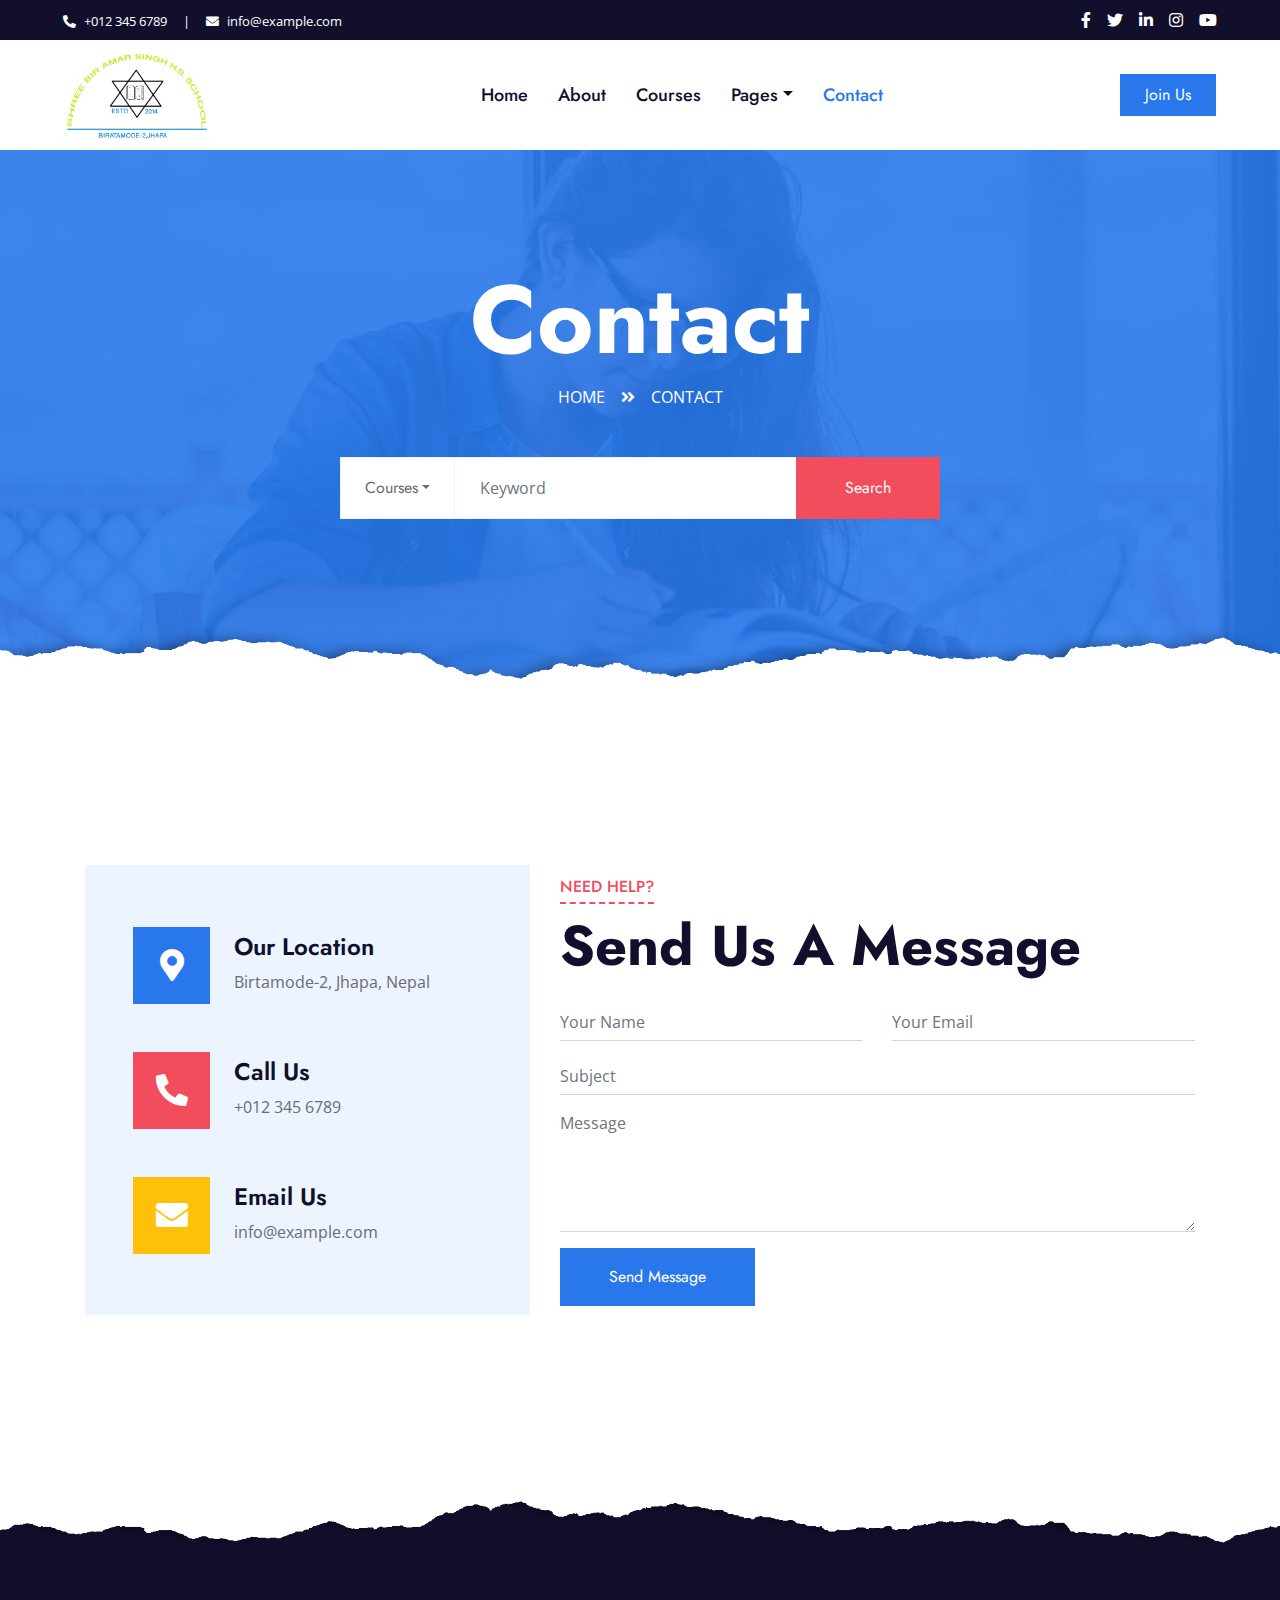
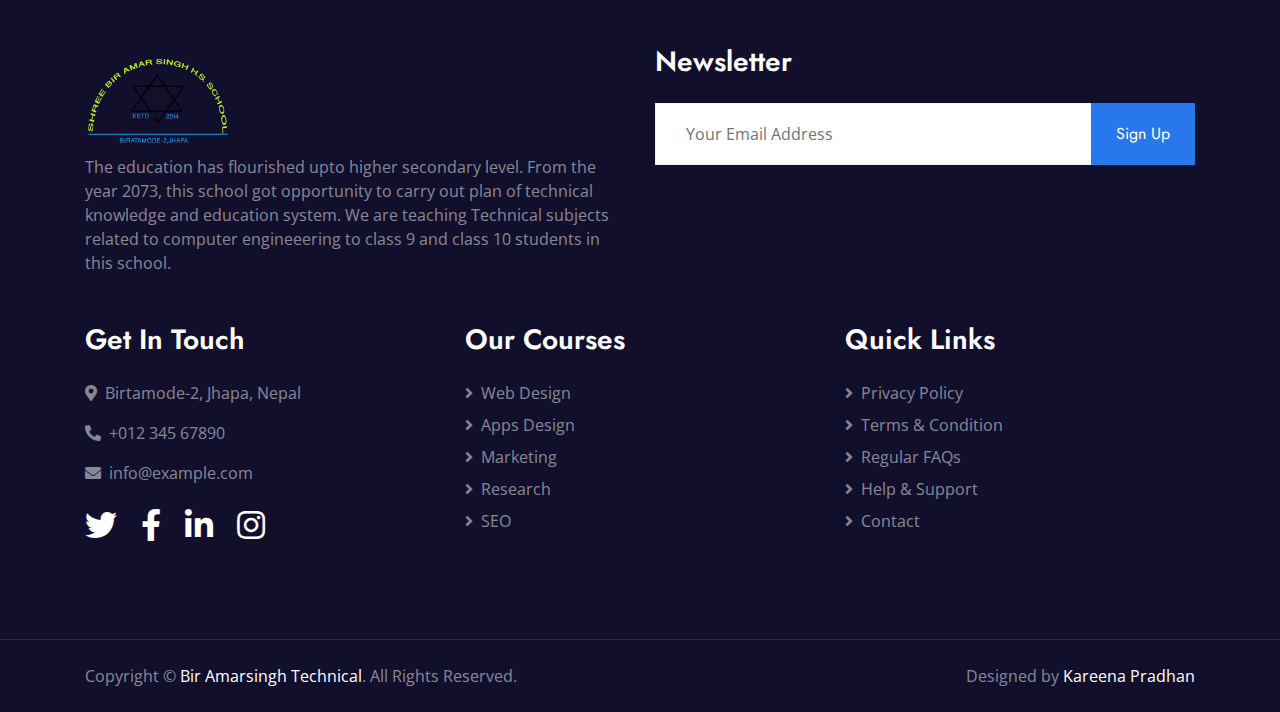
<file: contact.html>
<!DOCTYPE html>
<html lang="en">

<head>
    <meta charset="utf-8">
    <title>Bir Amarsingh Technical Secondary School</title>

    <!-- Favicon -->
    <link href="img/favicon.ico" rel="icon">

    <!-- Google Web Fonts -->
    <link rel="preconnect" href="https://fonts.gstatic.com">
    <link href="https://fonts.googleapis.com/css2?family=Jost:wght@500;600;700&family=Open+Sans:wght@400;600&display=swap" rel="stylesheet"> 

    <!-- Font Awesome -->
    <link href="https://cdnjs.cloudflare.com/ajax/libs/font-awesome/5.10.0/css/all.min.css" rel="stylesheet">

    <!-- Libraries Stylesheet -->
    <link href="lib/owlcarousel/assets/owl.carousel.min.css" rel="stylesheet">

    <!-- Customized Bootstrap Stylesheet -->
    <link href="css/style.css" rel="stylesheet">
</head>

<body>
    <!-- Topbar Start -->
    <div class="container-fluid bg-dark">
        <div class="row py-2 px-lg-5">
            <div class="col-lg-6 text-center text-lg-left mb-2 mb-lg-0">
                <div class="d-inline-flex align-items-center text-white">
                    <small><i class="fa fa-phone-alt mr-2"></i>+012 345 6789</small>
                    <small class="px-3">|</small>
                    <small><i class="fa fa-envelope mr-2"></i>info@example.com</small>
                </div>
            </div>
            <div class="col-lg-6 text-center text-lg-right">
                <div class="d-inline-flex align-items-center">
                    <a class="text-white px-2" href="">
                        <i class="fab fa-facebook-f"></i>
                    </a>
                    <a class="text-white px-2" href="">
                        <i class="fab fa-twitter"></i>
                    </a>
                    <a class="text-white px-2" href="">
                        <i class="fab fa-linkedin-in"></i>
                    </a>
                    <a class="text-white px-2" href="">
                        <i class="fab fa-instagram"></i>
                    </a>
                    <a class="text-white pl-2" href="">
                        <i class="fab fa-youtube"></i>
                    </a>
                </div>
            </div>
        </div>
    </div>
    <!-- Topbar End -->


    <!-- Navbar Start -->
    <div class="container-fluid p-0">
        <nav class="navbar navbar-expand-lg bg-white navbar-light py-3 py-lg-0 px-lg-5">
            <a href="index.html" class="navbar-brand ml-lg-3">
                <img height="100" src="img/logo.png" alt="">
            </a>
            <button type="button" class="navbar-toggler" data-toggle="collapse" data-target="#navbarCollapse">
                <span class="navbar-toggler-icon"></span>
            </button>
            <div class="collapse navbar-collapse justify-content-between px-lg-3" id="navbarCollapse">
                <div class="navbar-nav mx-auto py-0">
                    <a href="index.html" class="nav-item nav-link">Home</a>
                    <a href="about.html" class="nav-item nav-link">About</a>
                    <a href="course.html" class="nav-item nav-link">Courses</a>
                    <div class="nav-item dropdown">
                        <a href="#" class="nav-link dropdown-toggle" data-toggle="dropdown">Pages</a>
                        <div class="dropdown-menu m-0">
                            <a href="detail.html" class="dropdown-item">Course Detail</a>
                            <a href="feature.html" class="dropdown-item">Our Features</a>
                            <a href="team.html" class="dropdown-item">Instructors</a>
                            <a href="testimonial.html" class="dropdown-item">Testimonial</a>
                        </div>
                    </div>
                    <a href="contact.html" class="nav-item nav-link active">Contact</a>
                </div>
                <a href="" class="btn btn-primary py-2 px-4 d-none d-lg-block">Join Us</a>
            </div>
        </nav>
    </div>
    <!-- Navbar End -->


    <!-- Header Start -->
    <div class="jumbotron jumbotron-fluid page-header position-relative overlay-bottom" style="margin-bottom: 90px;">
        <div class="container text-center py-5">
            <h1 class="text-white display-1">Contact</h1>
            <div class="d-inline-flex text-white mb-5">
                <p class="m-0 text-uppercase"><a class="text-white" href="">Home</a></p>
                <i class="fa fa-angle-double-right pt-1 px-3"></i>
                <p class="m-0 text-uppercase">Contact</p>
            </div>
            <div class="mx-auto mb-5" style="width: 100%; max-width: 600px;">
                <div class="input-group">
                    <div class="input-group-prepend">
                        <button class="btn btn-outline-light bg-white text-body px-4 dropdown-toggle" type="button" data-toggle="dropdown"
                            aria-haspopup="true" aria-expanded="false">Courses</button>
                        <div class="dropdown-menu">
                            <a class="dropdown-item" href="#">Courses 1</a>
                            <a class="dropdown-item" href="#">Courses 2</a>
                            <a class="dropdown-item" href="#">Courses 3</a>
                        </div>
                    </div>
                    <input type="text" class="form-control border-light" style="padding: 30px 25px;" placeholder="Keyword">
                    <div class="input-group-append">
                        <button class="btn btn-secondary px-4 px-lg-5">Search</button>
                    </div>
                </div>
            </div>
        </div>
    </div>
    <!-- Header End -->


    <!-- Contact Start -->
    <div class="container-fluid py-5">
        <div class="container py-5">
            <div class="row align-items-center">
                <div class="col-lg-5 mb-5 mb-lg-0">
                    <div class="bg-light d-flex flex-column justify-content-center px-5" style="height: 450px;">
                        <div class="d-flex align-items-center mb-5">
                            <div class="btn-icon bg-primary mr-4">
                                <i class="fa fa-2x fa-map-marker-alt text-white"></i>
                            </div>
                            <div class="mt-n1">
                                <h4>Our Location</h4>
                                <p class="m-0">Birtamode-2, Jhapa, Nepal</p>
                            </div>
                        </div>
                        <div class="d-flex align-items-center mb-5">
                            <div class="btn-icon bg-secondary mr-4">
                                <i class="fa fa-2x fa-phone-alt text-white"></i>
                            </div>
                            <div class="mt-n1">
                                <h4>Call Us</h4>
                                <p class="m-0">+012 345 6789</p>
                            </div>
                        </div>
                        <div class="d-flex align-items-center">
                            <div class="btn-icon bg-warning mr-4">
                                <i class="fa fa-2x fa-envelope text-white"></i>
                            </div>
                            <div class="mt-n1">
                                <h4>Email Us</h4>
                                <p class="m-0">info@example.com</p>
                            </div>
                        </div>
                    </div>
                </div>
                <div class="col-lg-7">
                    <div class="section-title position-relative mb-4">
                        <h6 class="d-inline-block position-relative text-secondary text-uppercase pb-2">Need Help?</h6>
                        <h1 class="display-4">Send Us A Message</h1>
                    </div>
                    <div class="contact-form">
                        <form>
                            <div class="row">
                                <div class="col-6 form-group">
                                    <input type="text" class="form-control border-top-0 border-right-0 border-left-0 p-0" placeholder="Your Name" required="required">
                                </div>
                                <div class="col-6 form-group">
                                    <input type="email" class="form-control border-top-0 border-right-0 border-left-0 p-0" placeholder="Your Email" required="required">
                                </div>
                            </div>
                            <div class="form-group">
                                <input type="text" class="form-control border-top-0 border-right-0 border-left-0 p-0" placeholder="Subject" required="required">
                            </div>
                            <div class="form-group">
                                <textarea class="form-control border-top-0 border-right-0 border-left-0 p-0" rows="5" placeholder="Message" required="required"></textarea>
                            </div>
                            <div>
                                <button class="btn btn-primary py-3 px-5" type="submit">Send Message</button>
                            </div>
                        </form>
                    </div>
                </div>
            </div>
        </div>
    </div>
    <!-- Contact End -->


    <!-- Footer Start -->
    <div class="container-fluid position-relative overlay-top bg-dark text-white-50 py-5" style="margin-top: 90px;">
        <div class="container mt-5 pt-5">
            <div class="row">
                <div class="col-md-6 mb-5">
                    <a href="index.html" class="navbar-brand">
                        <img height="100" src="img/logo.png" alt="">
                    </a>
                    <p class="m-0">                        The education has flourished upto higher secondary level. From the year 2073, this school got opportunity to carry out plan of technical knowledge and education system.
                        We are teaching Technical subjects related to computer engineeering to class 9 and class 10 students in this school.</p>
                </div>
                <div class="col-md-6 mb-5">
                    <h3 class="text-white mb-4">Newsletter</h3>
                    <div class="w-100">
                        <div class="input-group">
                            <input type="text" class="form-control border-light" style="padding: 30px;" placeholder="Your Email Address">
                            <div class="input-group-append">
                                <button class="btn btn-primary px-4">Sign Up</button>
                            </div>
                        </div>
                    </div>
                </div>
            </div>
            <div class="row">
                <div class="col-md-4 mb-5">
                    <h3 class="text-white mb-4">Get In Touch</h3>
                    <p><i class="fa fa-map-marker-alt mr-2"></i>Birtamode-2, Jhapa, Nepal</p>
                    <p><i class="fa fa-phone-alt mr-2"></i>+012 345 67890</p>
                    <p><i class="fa fa-envelope mr-2"></i>info@example.com</p>
                    <div class="d-flex justify-content-start mt-4">
                        <a class="text-white mr-4" href="#"><i class="fab fa-2x fa-twitter"></i></a>
                        <a class="text-white mr-4" href="#"><i class="fab fa-2x fa-facebook-f"></i></a>
                        <a class="text-white mr-4" href="#"><i class="fab fa-2x fa-linkedin-in"></i></a>
                        <a class="text-white" href="#"><i class="fab fa-2x fa-instagram"></i></a>
                    </div>
                </div>
                <div class="col-md-4 mb-5">
                    <h3 class="text-white mb-4">Our Courses</h3>
                    <div class="d-flex flex-column justify-content-start">
                        <a class="text-white-50 mb-2" href="#"><i class="fa fa-angle-right mr-2"></i>Web Design</a>
                        <a class="text-white-50 mb-2" href="#"><i class="fa fa-angle-right mr-2"></i>Apps Design</a>
                        <a class="text-white-50 mb-2" href="#"><i class="fa fa-angle-right mr-2"></i>Marketing</a>
                        <a class="text-white-50 mb-2" href="#"><i class="fa fa-angle-right mr-2"></i>Research</a>
                        <a class="text-white-50" href="#"><i class="fa fa-angle-right mr-2"></i>SEO</a>
                    </div>
                </div>
                <div class="col-md-4 mb-5">
                    <h3 class="text-white mb-4">Quick Links</h3>
                    <div class="d-flex flex-column justify-content-start">
                        <a class="text-white-50 mb-2" href="#"><i class="fa fa-angle-right mr-2"></i>Privacy Policy</a>
                        <a class="text-white-50 mb-2" href="#"><i class="fa fa-angle-right mr-2"></i>Terms & Condition</a>
                        <a class="text-white-50 mb-2" href="#"><i class="fa fa-angle-right mr-2"></i>Regular FAQs</a>
                        <a class="text-white-50 mb-2" href="#"><i class="fa fa-angle-right mr-2"></i>Help & Support</a>
                        <a class="text-white-50" href="#"><i class="fa fa-angle-right mr-2"></i>Contact</a>
                    </div>
                </div>
            </div>
        </div>
    </div>
    <div class="container-fluid bg-dark text-white-50 border-top py-4" style="border-color: rgba(256, 256, 256, .1) !important;">
        <div class="container">
            <div class="row">
                <div class="col-md-6 text-center text-md-left mb-3 mb-md-0">
                    <p class="m-0">Copyright &copy; <a class="text-white" href="#">Bir Amarsingh Technical</a>. All Rights Reserved.
                    </p>
                </div>
                <div class="col-md-6 text-center text-md-right">
                    <p class="m-0">Designed by <a class="text-white" href="#">Kareena Pradhan</a>
                    </p>
                </div>
            </div>
        </div>
    </div>
    <!-- Footer End -->


    <!-- Back to Top -->
    <a href="#" class="btn btn-lg btn-primary rounded-0 btn-lg-square back-to-top"><i class="fa fa-angle-double-up"></i></a>


    <!-- JavaScript Libraries -->
    <script src="https://code.jquery.com/jquery-3.4.1.min.js"></script>
    <script src="https://stackpath.bootstrapcdn.com/bootstrap/4.4.1/js/bootstrap.bundle.min.js"></script>
    <script src="lib/easing/easing.min.js"></script>
    <script src="lib/waypoints/waypoints.min.js"></script>
    <script src="lib/counterup/counterup.min.js"></script>
    <script src="lib/owlcarousel/owl.carousel.min.js"></script>

    <!-- Template Javascript -->
    <script src="js/main.js"></script>
</body>

</html>
</file>
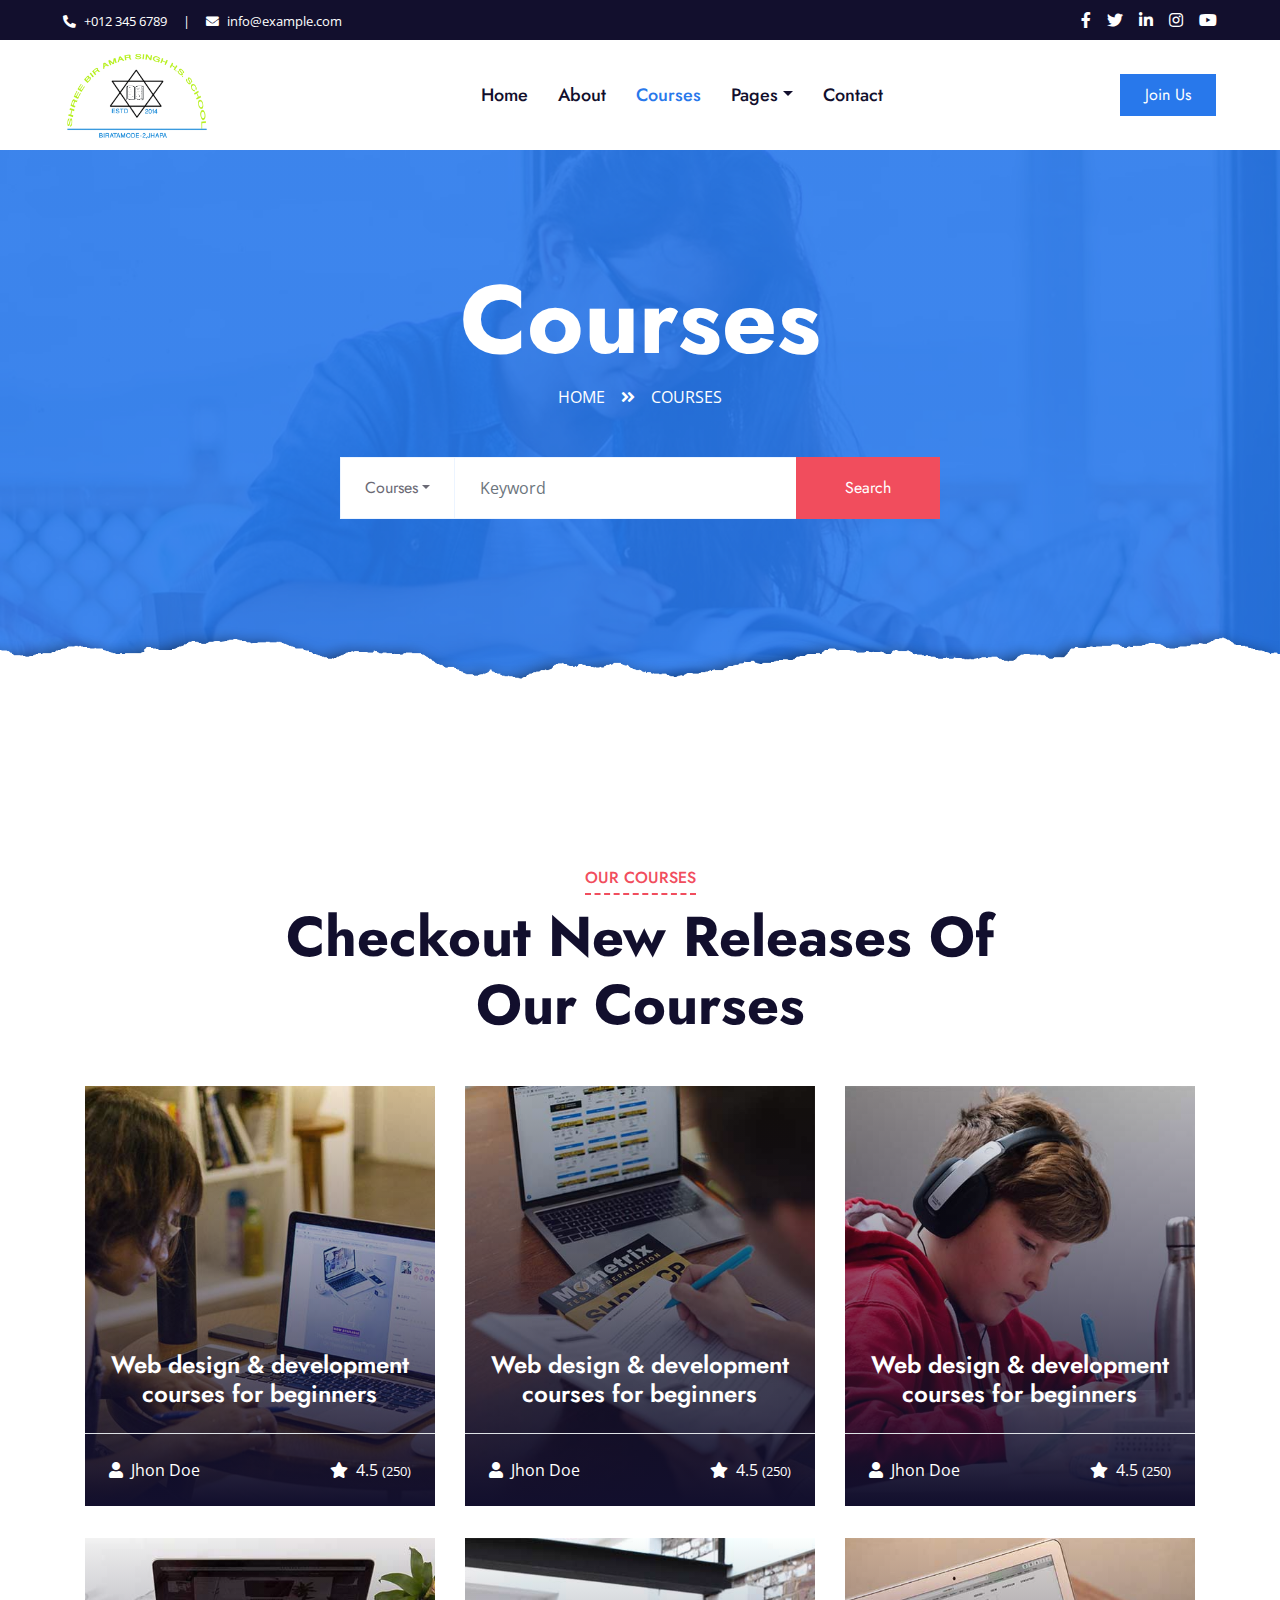
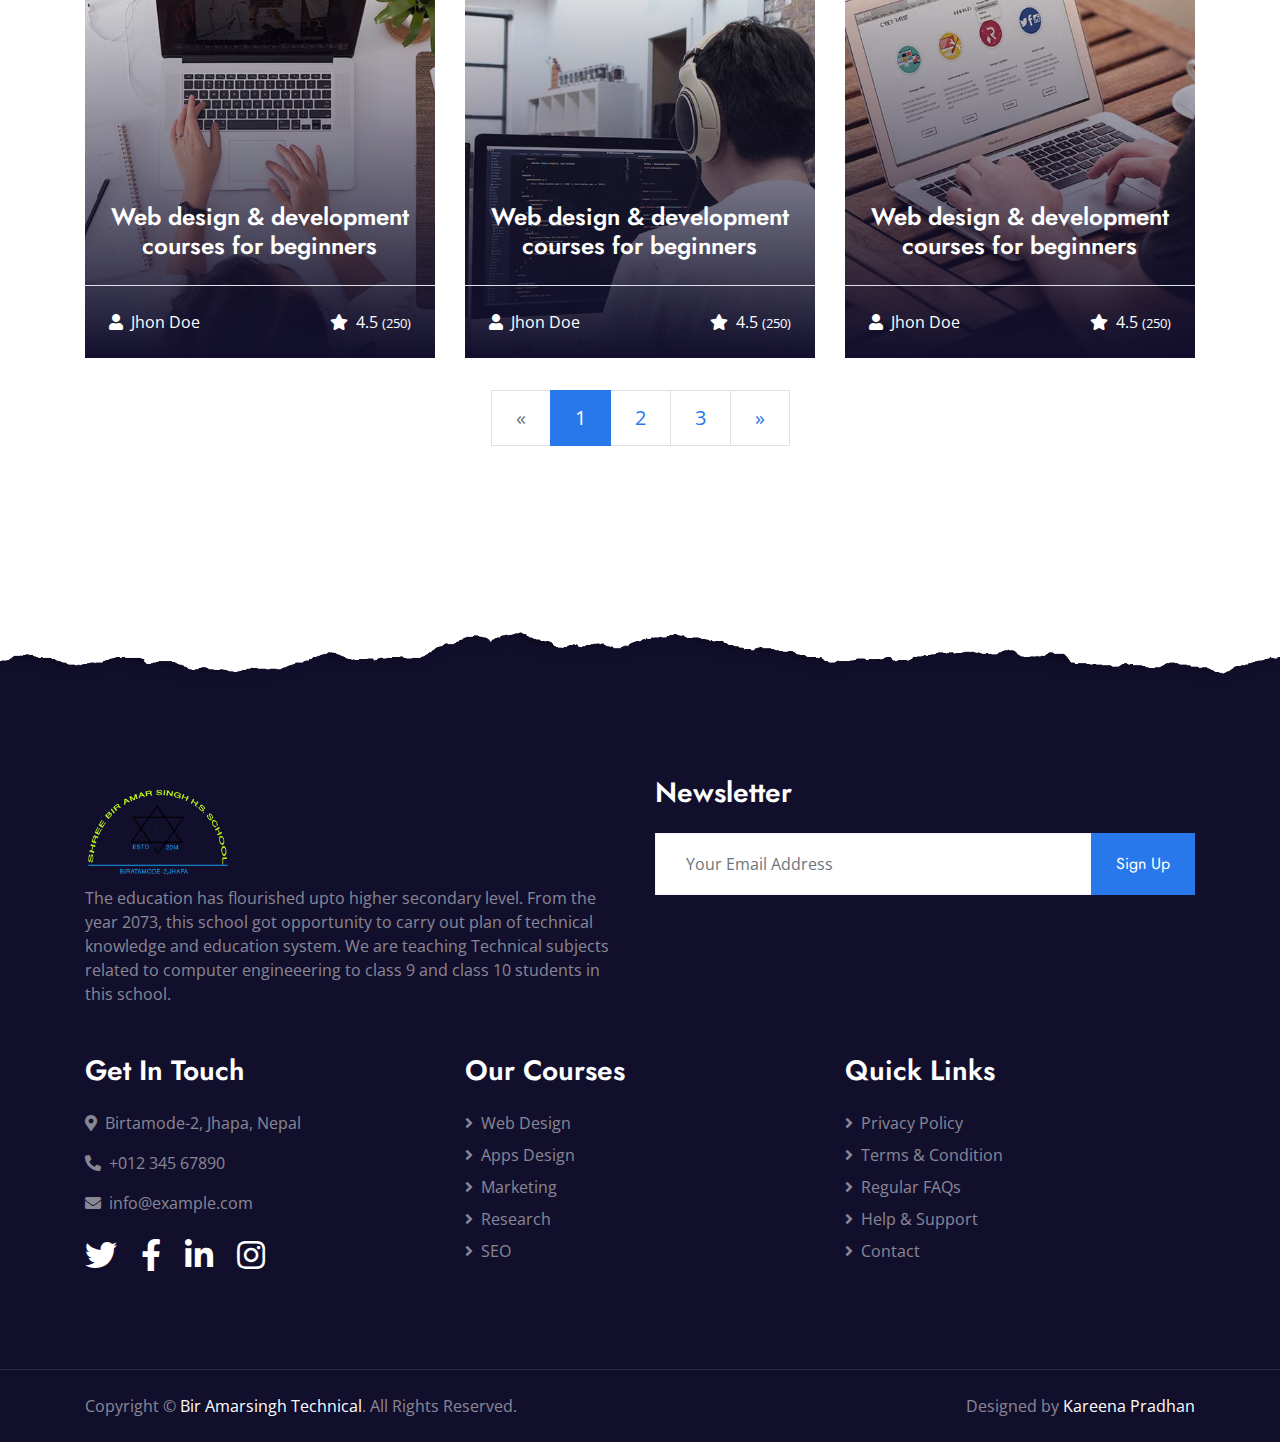
<file: course.html>
<!DOCTYPE html>
<html lang="en">

<head>
    <meta charset="utf-8">
    <title>Bir Amarsingh Technical Secondary School</title>
    <meta content="width=device-width, initial-scale=1.0" name="viewport">
    <meta content="Free HTML Templates" name="keywords">
    <meta content="Free HTML Templates" name="description">

    <!-- Favicon -->
    <link href="img/favicon.ico" rel="icon">

    <!-- Google Web Fonts -->
    <link rel="preconnect" href="https://fonts.gstatic.com">
    <link
        href="https://fonts.googleapis.com/css2?family=Jost:wght@500;600;700&family=Open+Sans:wght@400;600&display=swap"
        rel="stylesheet">

    <!-- Font Awesome -->
    <link href="https://cdnjs.cloudflare.com/ajax/libs/font-awesome/5.10.0/css/all.min.css" rel="stylesheet">

    <!-- Libraries Stylesheet -->
    <link href="lib/owlcarousel/assets/owl.carousel.min.css" rel="stylesheet">

    <!-- Customized Bootstrap Stylesheet -->
    <link href="css/style.css" rel="stylesheet">
</head>

<body>
    <!-- Topbar Start -->
    <div class="container-fluid bg-dark">
        <div class="row py-2 px-lg-5">
            <div class="col-lg-6 text-center text-lg-left mb-2 mb-lg-0">
                <div class="d-inline-flex align-items-center text-white">
                    <small><i class="fa fa-phone-alt mr-2"></i>+012 345 6789</small>
                    <small class="px-3">|</small>
                    <small><i class="fa fa-envelope mr-2"></i>info@example.com</small>
                </div>
            </div>
            <div class="col-lg-6 text-center text-lg-right">
                <div class="d-inline-flex align-items-center">
                    <a class="text-white px-2" href="">
                        <i class="fab fa-facebook-f"></i>
                    </a>
                    <a class="text-white px-2" href="">
                        <i class="fab fa-twitter"></i>
                    </a>
                    <a class="text-white px-2" href="">
                        <i class="fab fa-linkedin-in"></i>
                    </a>
                    <a class="text-white px-2" href="">
                        <i class="fab fa-instagram"></i>
                    </a>
                    <a class="text-white pl-2" href="">
                        <i class="fab fa-youtube"></i>
                    </a>
                </div>
            </div>
        </div>
    </div>
    <!-- Topbar End -->


    <!-- Navbar Start -->
    <div class="container-fluid p-0">
        <nav class="navbar navbar-expand-lg bg-white navbar-light py-3 py-lg-0 px-lg-5">
            <a href="index.html" class="navbar-brand ml-lg-3">
                <img height="100" src="img/logo.png" alt="">
            </a>
            <button type="button" class="navbar-toggler" data-toggle="collapse" data-target="#navbarCollapse">
                <span class="navbar-toggler-icon"></span>
            </button>
            <div class="collapse navbar-collapse justify-content-between px-lg-3" id="navbarCollapse">
                <div class="navbar-nav mx-auto py-0">
                    <a href="index.html" class="nav-item nav-link">Home</a>
                    <a href="about.html" class="nav-item nav-link">About</a>
                    <a href="course.html" class="nav-item nav-link active">Courses</a>
                    <div class="nav-item dropdown">
                        <a href="#" class="nav-link dropdown-toggle" data-toggle="dropdown">Pages</a>
                        <div class="dropdown-menu m-0">
                            <a href="detail.html" class="dropdown-item">Course Detail</a>
                            <a href="feature.html" class="dropdown-item">Our Features</a>
                            <a href="team.html" class="dropdown-item">Instructors</a>
                            <a href="testimonial.html" class="dropdown-item">Testimonial</a>
                        </div>
                    </div>
                    <a href="contact.html" class="nav-item nav-link">Contact</a>
                </div>
                <a href="" class="btn btn-primary py-2 px-4 d-none d-lg-block">Join Us</a>
            </div>
        </nav>
    </div>
    <!-- Navbar End -->


    <!-- Header Start -->
    <div class="jumbotron jumbotron-fluid page-header position-relative overlay-bottom" style="margin-bottom: 90px;">
        <div class="container text-center py-5">
            <h1 class="text-white display-1">Courses</h1>
            <div class="d-inline-flex text-white mb-5">
                <p class="m-0 text-uppercase"><a class="text-white" href="">Home</a></p>
                <i class="fa fa-angle-double-right pt-1 px-3"></i>
                <p class="m-0 text-uppercase">Courses</p>
            </div>
            <div class="mx-auto mb-5" style="width: 100%; max-width: 600px;">
                <div class="input-group">
                    <div class="input-group-prepend">
                        <button class="btn btn-outline-light bg-white text-body px-4 dropdown-toggle" type="button"
                            data-toggle="dropdown" aria-haspopup="true" aria-expanded="false">Courses</button>
                        <div class="dropdown-menu">
                            <a class="dropdown-item" href="#">Courses 1</a>
                            <a class="dropdown-item" href="#">Courses 2</a>
                            <a class="dropdown-item" href="#">Courses 3</a>
                        </div>
                    </div>
                    <input type="text" class="form-control border-light" style="padding: 30px 25px;"
                        placeholder="Keyword">
                    <div class="input-group-append">
                        <button class="btn btn-secondary px-4 px-lg-5">Search</button>
                    </div>
                </div>
            </div>
        </div>
    </div>
    <!-- Header End -->


    <!-- Courses Start -->
    <div class="container-fluid py-5">
        <div class="container py-5">
            <div class="row mx-0 justify-content-center">
                <div class="col-lg-8">
                    <div class="section-title text-center position-relative mb-5">
                        <h6 class="d-inline-block position-relative text-secondary text-uppercase pb-2">Our Courses</h6>
                        <h1 class="display-4">Checkout New Releases Of Our Courses</h1>
                    </div>
                </div>
            </div>
            <div class="row">
                <div class="col-lg-4 col-md-6 pb-4">
                    <a class="courses-list-item position-relative d-block overflow-hidden mb-2" href="detail.html">
                        <img class="img-fluid" src="img/courses-1.jpg" alt="">
                        <div class="courses-text">
                            <h4 class="text-center text-white px-3">Web design & development courses for
                                beginners</h4>
                            <div class="border-top w-100 mt-3">
                                <div class="d-flex justify-content-between p-4">
                                    <span class="text-white"><i class="fa fa-user mr-2"></i>Jhon Doe</span>
                                    <span class="text-white"><i class="fa fa-star mr-2"></i>4.5
                                        <small>(250)</small></span>
                                </div>
                            </div>
                        </div>
                    </a>
                </div>
                <div class="col-lg-4 col-md-6 pb-4">
                    <a class="courses-list-item position-relative d-block overflow-hidden mb-2" href="detail.html">
                        <img class="img-fluid" src="img/courses-2.jpg" alt="">
                        <div class="courses-text">
                            <h4 class="text-center text-white px-3">Web design & development courses for
                                beginners</h4>
                            <div class="border-top w-100 mt-3">
                                <div class="d-flex justify-content-between p-4">
                                    <span class="text-white"><i class="fa fa-user mr-2"></i>Jhon Doe</span>
                                    <span class="text-white"><i class="fa fa-star mr-2"></i>4.5
                                        <small>(250)</small></span>
                                </div>
                            </div>
                        </div>
                    </a>
                </div>
                <div class="col-lg-4 col-md-6 pb-4">
                    <a class="courses-list-item position-relative d-block overflow-hidden mb-2" href="detail.html">
                        <img class="img-fluid" src="img/courses-3.jpg" alt="">
                        <div class="courses-text">
                            <h4 class="text-center text-white px-3">Web design & development courses for
                                beginners</h4>
                            <div class="border-top w-100 mt-3">
                                <div class="d-flex justify-content-between p-4">
                                    <span class="text-white"><i class="fa fa-user mr-2"></i>Jhon Doe</span>
                                    <span class="text-white"><i class="fa fa-star mr-2"></i>4.5
                                        <small>(250)</small></span>
                                </div>
                            </div>
                        </div>
                    </a>
                </div>
                <div class="col-lg-4 col-md-6 pb-4">
                    <a class="courses-list-item position-relative d-block overflow-hidden mb-2" href="detail.html">
                        <img class="img-fluid" src="img/courses-4.jpg" alt="">
                        <div class="courses-text">
                            <h4 class="text-center text-white px-3">Web design & development courses for
                                beginners</h4>
                            <div class="border-top w-100 mt-3">
                                <div class="d-flex justify-content-between p-4">
                                    <span class="text-white"><i class="fa fa-user mr-2"></i>Jhon Doe</span>
                                    <span class="text-white"><i class="fa fa-star mr-2"></i>4.5
                                        <small>(250)</small></span>
                                </div>
                            </div>
                        </div>
                    </a>
                </div>
                <div class="col-lg-4 col-md-6 pb-4">
                    <a class="courses-list-item position-relative d-block overflow-hidden mb-2" href="detail.html">
                        <img class="img-fluid" src="img/courses-5.jpg" alt="">
                        <div class="courses-text">
                            <h4 class="text-center text-white px-3">Web design & development courses for
                                beginners</h4>
                            <div class="border-top w-100 mt-3">
                                <div class="d-flex justify-content-between p-4">
                                    <span class="text-white"><i class="fa fa-user mr-2"></i>Jhon Doe</span>
                                    <span class="text-white"><i class="fa fa-star mr-2"></i>4.5
                                        <small>(250)</small></span>
                                </div>
                            </div>
                        </div>
                    </a>
                </div>
                <div class="col-lg-4 col-md-6 pb-4">
                    <a class="courses-list-item position-relative d-block overflow-hidden mb-2" href="detail.html">
                        <img class="img-fluid" src="img/courses-6.jpg" alt="">
                        <div class="courses-text">
                            <h4 class="text-center text-white px-3">Web design & development courses for
                                beginners</h4>
                            <div class="border-top w-100 mt-3">
                                <div class="d-flex justify-content-between p-4">
                                    <span class="text-white"><i class="fa fa-user mr-2"></i>Jhon Doe</span>
                                    <span class="text-white"><i class="fa fa-star mr-2"></i>4.5
                                        <small>(250)</small></span>
                                </div>
                            </div>
                        </div>
                    </a>
                </div>
                <div class="col-12">
                    <nav aria-label="Page navigation">
                        <ul class="pagination pagination-lg justify-content-center mb-0">
                            <li class="page-item disabled">
                                <a class="page-link rounded-0" href="#" aria-label="Previous">
                                    <span aria-hidden="true">&laquo;</span>
                                    <span class="sr-only">Previous</span>
                                </a>
                            </li>
                            <li class="page-item active"><a class="page-link" href="#">1</a></li>
                            <li class="page-item"><a class="page-link" href="#">2</a></li>
                            <li class="page-item"><a class="page-link" href="#">3</a></li>
                            <li class="page-item">
                                <a class="page-link rounded-0" href="#" aria-label="Next">
                                    <span aria-hidden="true">&raquo;</span>
                                    <span class="sr-only">Next</span>
                                </a>
                            </li>
                        </ul>
                    </nav>
                </div>
            </div>
        </div>
    </div>
    <!-- Courses End -->


    <!-- Footer Start -->
    <div class="container-fluid position-relative overlay-top bg-dark text-white-50 py-5" style="margin-top: 90px;">
        <div class="container mt-5 pt-5">
            <div class="row">
                <div class="col-md-6 mb-5">
                    <a href="index.html" class="navbar-brand">
                        <img height="100" src="img/logo.png" alt="">
                    </a>
                    <p class="m-0"> The education has flourished upto higher secondary level. From the year 2073, this
                        school got opportunity to carry out plan of technical knowledge and education system.
                        We are teaching Technical subjects related to computer engineeering to class 9 and class 10
                        students in this school.</p>
                </div>
                <div class="col-md-6 mb-5">
                    <h3 class="text-white mb-4">Newsletter</h3>
                    <div class="w-100">
                        <div class="input-group">
                            <input type="text" class="form-control border-light" style="padding: 30px;"
                                placeholder="Your Email Address">
                            <div class="input-group-append">
                                <button class="btn btn-primary px-4">Sign Up</button>
                            </div>
                        </div>
                    </div>
                </div>
            </div>
            <div class="row">
                <div class="col-md-4 mb-5">
                    <h3 class="text-white mb-4">Get In Touch</h3>
                    <p><i class="fa fa-map-marker-alt mr-2"></i>Birtamode-2, Jhapa, Nepal</p>
                    <p><i class="fa fa-phone-alt mr-2"></i>+012 345 67890</p>
                    <p><i class="fa fa-envelope mr-2"></i>info@example.com</p>
                    <div class="d-flex justify-content-start mt-4">
                        <a class="text-white mr-4" href="#"><i class="fab fa-2x fa-twitter"></i></a>
                        <a class="text-white mr-4" href="#"><i class="fab fa-2x fa-facebook-f"></i></a>
                        <a class="text-white mr-4" href="#"><i class="fab fa-2x fa-linkedin-in"></i></a>
                        <a class="text-white" href="#"><i class="fab fa-2x fa-instagram"></i></a>
                    </div>
                </div>
                <div class="col-md-4 mb-5">
                    <h3 class="text-white mb-4">Our Courses</h3>
                    <div class="d-flex flex-column justify-content-start">
                        <a class="text-white-50 mb-2" href="#"><i class="fa fa-angle-right mr-2"></i>Web Design</a>
                        <a class="text-white-50 mb-2" href="#"><i class="fa fa-angle-right mr-2"></i>Apps Design</a>
                        <a class="text-white-50 mb-2" href="#"><i class="fa fa-angle-right mr-2"></i>Marketing</a>
                        <a class="text-white-50 mb-2" href="#"><i class="fa fa-angle-right mr-2"></i>Research</a>
                        <a class="text-white-50" href="#"><i class="fa fa-angle-right mr-2"></i>SEO</a>
                    </div>
                </div>
                <div class="col-md-4 mb-5">
                    <h3 class="text-white mb-4">Quick Links</h3>
                    <div class="d-flex flex-column justify-content-start">
                        <a class="text-white-50 mb-2" href="#"><i class="fa fa-angle-right mr-2"></i>Privacy Policy</a>
                        <a class="text-white-50 mb-2" href="#"><i class="fa fa-angle-right mr-2"></i>Terms &
                            Condition</a>
                        <a class="text-white-50 mb-2" href="#"><i class="fa fa-angle-right mr-2"></i>Regular FAQs</a>
                        <a class="text-white-50 mb-2" href="#"><i class="fa fa-angle-right mr-2"></i>Help & Support</a>
                        <a class="text-white-50" href="#"><i class="fa fa-angle-right mr-2"></i>Contact</a>
                    </div>
                </div>
            </div>
        </div>
    </div>
    <div class="container-fluid bg-dark text-white-50 border-top py-4"
        style="border-color: rgba(256, 256, 256, .1) !important;">
        <div class="container">
            <div class="row">
                <div class="col-md-6 text-center text-md-left mb-3 mb-md-0">
                    <p class="m-0">Copyright &copy; <a class="text-white" href="#">Bir Amarsingh Technical</a>. All Rights
                        Reserved.
                    </p>
                </div>
                <div class="col-md-6 text-center text-md-right">
                    <p class="m-0">Designed by <a class="text-white" href="#">Kareena Pradhan</a>
                    </p>
                </div>
            </div>
        </div>
    </div>
    <!-- Footer End -->


    <!-- Back to Top -->
    <a href="#" class="btn btn-lg btn-primary rounded-0 btn-lg-square back-to-top"><i
            class="fa fa-angle-double-up"></i></a>


    <!-- JavaScript Libraries -->
    <script src="https://code.jquery.com/jquery-3.4.1.min.js"></script>
    <script src="https://stackpath.bootstrapcdn.com/bootstrap/4.4.1/js/bootstrap.bundle.min.js"></script>
    <script src="lib/easing/easing.min.js"></script>
    <script src="lib/waypoints/waypoints.min.js"></script>
    <script src="lib/counterup/counterup.min.js"></script>
    <script src="lib/owlcarousel/owl.carousel.min.js"></script>

    <!-- Template Javascript -->
    <script src="js/main.js"></script>
</body>

</html>
</file>
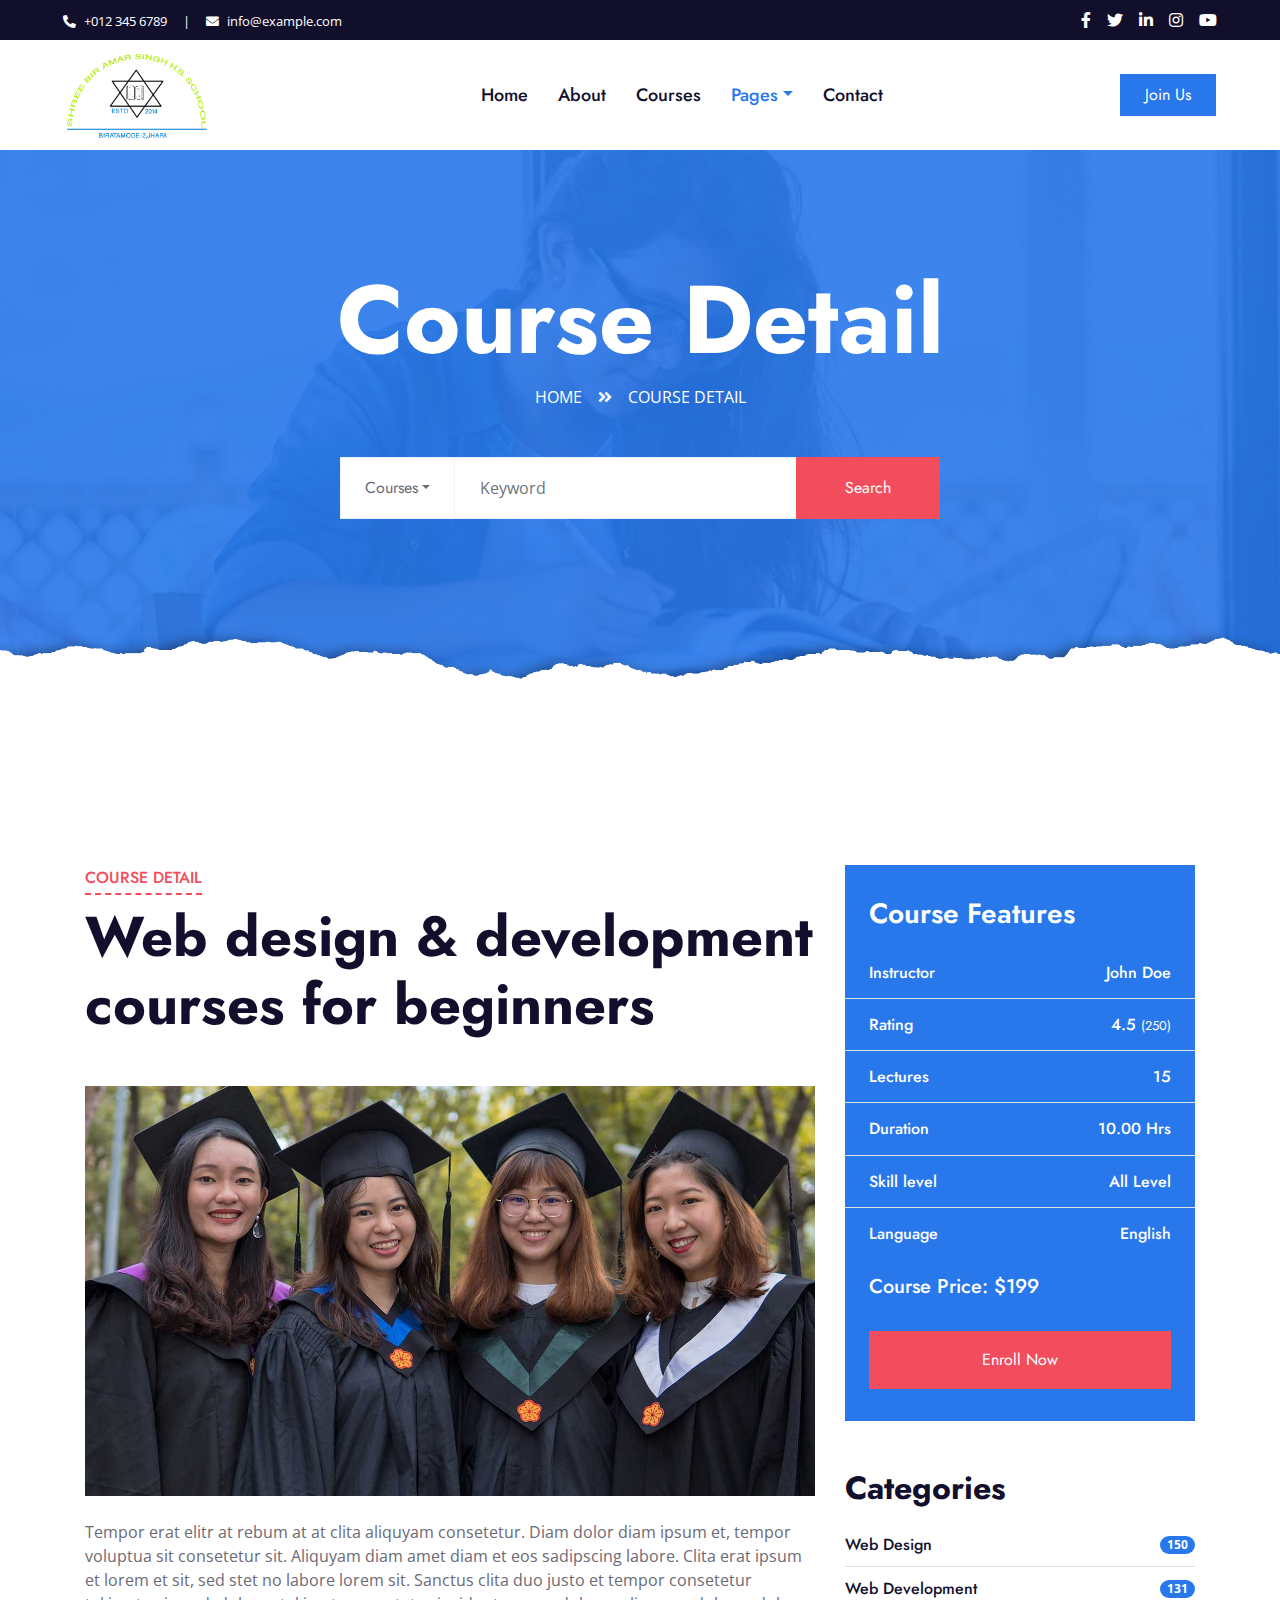
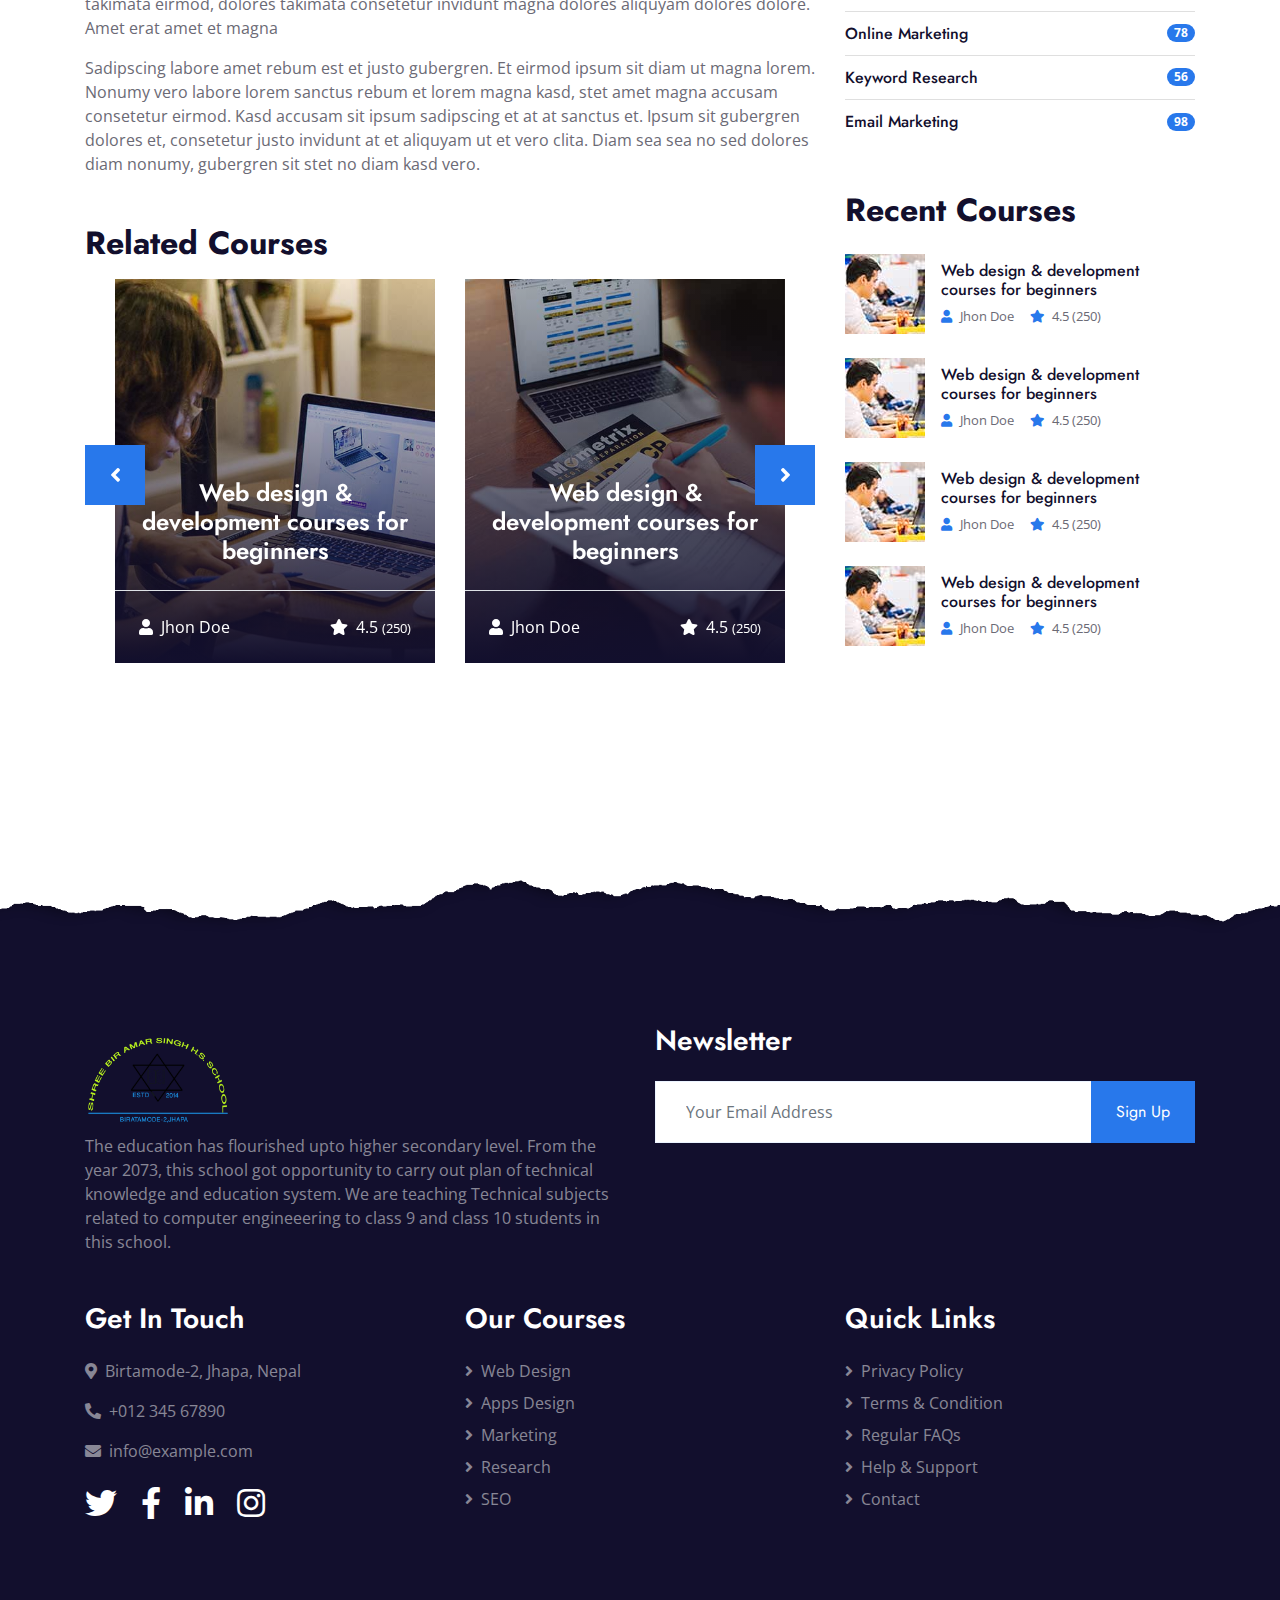
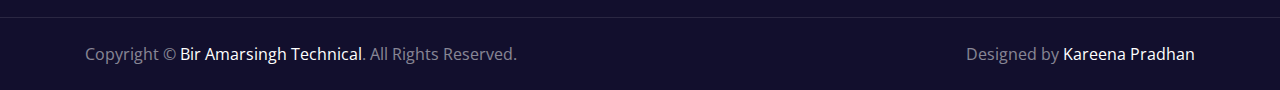
<file: detail.html>
<!DOCTYPE html>
<html lang="en">

<head>
    <meta charset="utf-8">
    <title>Bir Amarsingh Technical Secondary School</title>
    <meta content="width=device-width, initial-scale=1.0" name="viewport">
    <meta content="Free HTML Templates" name="keywords">
    <meta content="Free HTML Templates" name="description">

    <!-- Favicon -->
    <link href="img/favicon.ico" rel="icon">

    <!-- Google Web Fonts -->
    <link rel="preconnect" href="https://fonts.gstatic.com">
    <link href="https://fonts.googleapis.com/css2?family=Jost:wght@500;600;700&family=Open+Sans:wght@400;600&display=swap" rel="stylesheet"> 

    <!-- Font Awesome -->
    <link href="https://cdnjs.cloudflare.com/ajax/libs/font-awesome/5.10.0/css/all.min.css" rel="stylesheet">

    <!-- Libraries Stylesheet -->
    <link href="lib/owlcarousel/assets/owl.carousel.min.css" rel="stylesheet">

    <!-- Customized Bootstrap Stylesheet -->
    <link href="css/style.css" rel="stylesheet">
</head>

<body>
    <!-- Topbar Start -->
    <div class="container-fluid bg-dark">
        <div class="row py-2 px-lg-5">
            <div class="col-lg-6 text-center text-lg-left mb-2 mb-lg-0">
                <div class="d-inline-flex align-items-center text-white">
                    <small><i class="fa fa-phone-alt mr-2"></i>+012 345 6789</small>
                    <small class="px-3">|</small>
                    <small><i class="fa fa-envelope mr-2"></i>info@example.com</small>
                </div>
            </div>
            <div class="col-lg-6 text-center text-lg-right">
                <div class="d-inline-flex align-items-center">
                    <a class="text-white px-2" href="">
                        <i class="fab fa-facebook-f"></i>
                    </a>
                    <a class="text-white px-2" href="">
                        <i class="fab fa-twitter"></i>
                    </a>
                    <a class="text-white px-2" href="">
                        <i class="fab fa-linkedin-in"></i>
                    </a>
                    <a class="text-white px-2" href="">
                        <i class="fab fa-instagram"></i>
                    </a>
                    <a class="text-white pl-2" href="">
                        <i class="fab fa-youtube"></i>
                    </a>
                </div>
            </div>
        </div>
    </div>
    <!-- Topbar End -->


    <!-- Navbar Start -->
    <div class="container-fluid p-0">
        <nav class="navbar navbar-expand-lg bg-white navbar-light py-3 py-lg-0 px-lg-5">
            <a href="index.html" class="navbar-brand ml-lg-3">
                                <img height="100" src="img/logo.png" alt="">
            </a>
            <button type="button" class="navbar-toggler" data-toggle="collapse" data-target="#navbarCollapse">
                <span class="navbar-toggler-icon"></span>
            </button>
            <div class="collapse navbar-collapse justify-content-between px-lg-3" id="navbarCollapse">
                <div class="navbar-nav mx-auto py-0">
                    <a href="index.html" class="nav-item nav-link">Home</a>
                    <a href="about.html" class="nav-item nav-link">About</a>
                    <a href="course.html" class="nav-item nav-link">Courses</a>
                    <div class="nav-item dropdown">
                        <a href="#" class="nav-link dropdown-toggle active" data-toggle="dropdown">Pages</a>
                        <div class="dropdown-menu m-0">
                            <a href="detail.html" class="dropdown-item active">Course Detail</a>
                            <a href="feature.html" class="dropdown-item">Our Features</a>
                            <a href="team.html" class="dropdown-item">Instructors</a>
                            <a href="testimonial.html" class="dropdown-item">Testimonial</a>
                        </div>
                    </div>
                    <a href="contact.html" class="nav-item nav-link">Contact</a>
                </div>
                <a href="" class="btn btn-primary py-2 px-4 d-none d-lg-block">Join Us</a>
            </div>
        </nav>
    </div>
    <!-- Navbar End -->


    <!-- Header Start -->
    <div class="jumbotron jumbotron-fluid page-header position-relative overlay-bottom" style="margin-bottom: 90px;">
        <div class="container text-center py-5">
            <h1 class="text-white display-1">Course Detail</h1>
            <div class="d-inline-flex text-white mb-5">
                <p class="m-0 text-uppercase"><a class="text-white" href="">Home</a></p>
                <i class="fa fa-angle-double-right pt-1 px-3"></i>
                <p class="m-0 text-uppercase">Course Detail</p>
            </div>
            <div class="mx-auto mb-5" style="width: 100%; max-width: 600px;">
                <div class="input-group">
                    <div class="input-group-prepend">
                        <button class="btn btn-outline-light bg-white text-body px-4 dropdown-toggle" type="button" data-toggle="dropdown"
                            aria-haspopup="true" aria-expanded="false">Courses</button>
                        <div class="dropdown-menu">
                            <a class="dropdown-item" href="#">Courses 1</a>
                            <a class="dropdown-item" href="#">Courses 2</a>
                            <a class="dropdown-item" href="#">Courses 3</a>
                        </div>
                    </div>
                    <input type="text" class="form-control border-light" style="padding: 30px 25px;" placeholder="Keyword">
                    <div class="input-group-append">
                        <button class="btn btn-secondary px-4 px-lg-5">Search</button>
                    </div>
                </div>
            </div>
        </div>
    </div>
    <!-- Header End -->


    <!-- Detail Start -->
    <div class="container-fluid py-5">
        <div class="container py-5">
            <div class="row">
                <div class="col-lg-8">
                    <div class="mb-5">
                        <div class="section-title position-relative mb-5">
                            <h6 class="d-inline-block position-relative text-secondary text-uppercase pb-2">Course Detail</h6>
                            <h1 class="display-4">Web design & development courses for beginners</h1>
                        </div>
                        <img class="img-fluid rounded w-100 mb-4" src="img/header.jpg" alt="Image">
                        <p>Tempor erat elitr at rebum at at clita aliquyam consetetur. Diam dolor diam ipsum et, tempor voluptua sit consetetur sit. Aliquyam diam amet diam et eos sadipscing labore. Clita erat ipsum et lorem et sit, sed stet no labore lorem sit. Sanctus clita duo justo et tempor consetetur takimata eirmod, dolores takimata consetetur invidunt magna dolores aliquyam dolores dolore. Amet erat amet et magna</p>
                        
                        <p>Sadipscing labore amet rebum est et justo gubergren. Et eirmod ipsum sit diam ut magna lorem.
                            Nonumy vero labore lorem sanctus rebum et lorem magna kasd, stet amet magna accusam
                            consetetur eirmod. Kasd accusam sit ipsum sadipscing et at at sanctus et. Ipsum sit
                            gubergren dolores et, consetetur justo invidunt at et aliquyam ut et vero clita. Diam sea
                            sea no sed dolores diam nonumy, gubergren sit stet no diam kasd vero.</p>
                    </div>

                    <h2 class="mb-3">Related Courses</h2>
                    <div class="owl-carousel related-carousel position-relative" style="padding: 0 30px;">
                        <a class="courses-list-item position-relative d-block overflow-hidden mb-2" href="detail.html">
                            <img class="img-fluid" src="img/courses-1.jpg" alt="">
                            <div class="courses-text">
                                <h4 class="text-center text-white px-3">Web design & development courses for
                                    beginners</h4>
                                <div class="border-top w-100 mt-3">
                                    <div class="d-flex justify-content-between p-4">
                                        <span class="text-white"><i class="fa fa-user mr-2"></i>Jhon Doe</span>
                                        <span class="text-white"><i class="fa fa-star mr-2"></i>4.5
                                            <small>(250)</small></span>
                                    </div>
                                </div>
                            </div>
                        </a>
                        <a class="courses-list-item position-relative d-block overflow-hidden mb-2" href="detail.html">
                            <img class="img-fluid" src="img/courses-2.jpg" alt="">
                            <div class="courses-text">
                                <h4 class="text-center text-white px-3">Web design & development courses for
                                    beginners</h4>
                                <div class="border-top w-100 mt-3">
                                    <div class="d-flex justify-content-between p-4">
                                        <span class="text-white"><i class="fa fa-user mr-2"></i>Jhon Doe</span>
                                        <span class="text-white"><i class="fa fa-star mr-2"></i>4.5
                                            <small>(250)</small></span>
                                    </div>
                                </div>
                            </div>
                        </a>
                        <a class="courses-list-item position-relative d-block overflow-hidden mb-2" href="detail.html">
                            <img class="img-fluid" src="img/courses-3.jpg" alt="">
                            <div class="courses-text">
                                <h4 class="text-center text-white px-3">Web design & development courses for
                                    beginners</h4>
                                <div class="border-top w-100 mt-3">
                                    <div class="d-flex justify-content-between p-4">
                                        <span class="text-white"><i class="fa fa-user mr-2"></i>Jhon Doe</span>
                                        <span class="text-white"><i class="fa fa-star mr-2"></i>4.5
                                            <small>(250)</small></span>
                                    </div>
                                </div>
                            </div>
                        </a>
                    </div>
               </div>

                <div class="col-lg-4 mt-5 mt-lg-0">
                    <div class="bg-primary mb-5 py-3">
                        <h3 class="text-white py-3 px-4 m-0">Course Features</h3>
                        <div class="d-flex justify-content-between border-bottom px-4">
                            <h6 class="text-white my-3">Instructor</h6>
                            <h6 class="text-white my-3">John Doe</h6>
                        </div>
                        <div class="d-flex justify-content-between border-bottom px-4">
                            <h6 class="text-white my-3">Rating</h6>
                            <h6 class="text-white my-3">4.5 <small>(250)</small></h6>
                        </div>
                        <div class="d-flex justify-content-between border-bottom px-4">
                            <h6 class="text-white my-3">Lectures</h6>
                            <h6 class="text-white my-3">15</h6>
                        </div>
                        <div class="d-flex justify-content-between border-bottom px-4">
                            <h6 class="text-white my-3">Duration</h6>
                            <h6 class="text-white my-3">10.00 Hrs</h6>
                        </div>
                        <div class="d-flex justify-content-between border-bottom px-4">
                            <h6 class="text-white my-3">Skill level</h6>
                            <h6 class="text-white my-3">All Level</h6>
                        </div>
                        <div class="d-flex justify-content-between px-4">
                            <h6 class="text-white my-3">Language</h6>
                            <h6 class="text-white my-3">English</h6>
                        </div>
                        <h5 class="text-white py-3 px-4 m-0">Course Price: $199</h5>
                        <div class="py-3 px-4">
                            <a class="btn btn-block btn-secondary py-3 px-5" href="">Enroll Now</a>
                        </div>
                    </div>

                    <div class="mb-5">
                        <h2 class="mb-3">Categories</h2>
                        <ul class="list-group list-group-flush">
                            <li class="list-group-item d-flex justify-content-between align-items-center px-0">
                                <a href="" class="text-decoration-none h6 m-0">Web Design</a>
                                <span class="badge badge-primary badge-pill">150</span>
                            </li>
                            <li class="list-group-item d-flex justify-content-between align-items-center px-0">
                                <a href="" class="text-decoration-none h6 m-0">Web Development</a>
                                <span class="badge badge-primary badge-pill">131</span>
                            </li>
                            <li class="list-group-item d-flex justify-content-between align-items-center px-0">
                                <a href="" class="text-decoration-none h6 m-0">Online Marketing</a>
                                <span class="badge badge-primary badge-pill">78</span>
                            </li>
                            <li class="list-group-item d-flex justify-content-between align-items-center px-0">
                                <a href="" class="text-decoration-none h6 m-0">Keyword Research</a>
                                <span class="badge badge-primary badge-pill">56</span>
                            </li>
                            <li class="list-group-item d-flex justify-content-between align-items-center px-0">
                                <a href="" class="text-decoration-none h6 m-0">Email Marketing</a>
                                <span class="badge badge-primary badge-pill">98</span>
                            </li>
                        </ul>
                    </div>

                    <div class="mb-5">
                        <h2 class="mb-4">Recent Courses</h2>
                        <a class="d-flex align-items-center text-decoration-none mb-4" href="">
                            <img class="img-fluid rounded" src="img/courses-80x80.jpg" alt="">
                            <div class="pl-3">
                                <h6>Web design & development courses for beginners</h6>
                                <div class="d-flex">
                                    <small class="text-body mr-3"><i class="fa fa-user text-primary mr-2"></i>Jhon Doe</small>
                                    <small class="text-body"><i class="fa fa-star text-primary mr-2"></i>4.5 (250)</small>
                                </div>
                            </div>
                        </a>
                        <a class="d-flex align-items-center text-decoration-none mb-4" href="">
                            <img class="img-fluid rounded" src="img/courses-80x80.jpg" alt="">
                            <div class="pl-3">
                                <h6>Web design & development courses for beginners</h6>
                                <div class="d-flex">
                                    <small class="text-body mr-3"><i class="fa fa-user text-primary mr-2"></i>Jhon Doe</small>
                                    <small class="text-body"><i class="fa fa-star text-primary mr-2"></i>4.5 (250)</small>
                                </div>
                            </div>
                        </a>
                        <a class="d-flex align-items-center text-decoration-none mb-4" href="">
                            <img class="img-fluid rounded" src="img/courses-80x80.jpg" alt="">
                            <div class="pl-3">
                                <h6>Web design & development courses for beginners</h6>
                                <div class="d-flex">
                                    <small class="text-body mr-3"><i class="fa fa-user text-primary mr-2"></i>Jhon Doe</small>
                                    <small class="text-body"><i class="fa fa-star text-primary mr-2"></i>4.5 (250)</small>
                                </div>
                            </div>
                        </a>
                        <a class="d-flex align-items-center text-decoration-none" href="">
                            <img class="img-fluid rounded" src="img/courses-80x80.jpg" alt="">
                            <div class="pl-3">
                                <h6>Web design & development courses for beginners</h6>
                                <div class="d-flex">
                                    <small class="text-body mr-3"><i class="fa fa-user text-primary mr-2"></i>Jhon Doe</small>
                                    <small class="text-body"><i class="fa fa-star text-primary mr-2"></i>4.5 (250)</small>
                                </div>
                            </div>
                        </a>
                    </div>
                </div>
            </div>
        </div>
    </div>
    <!-- Detail End -->


    <!-- Footer Start -->
    <div class="container-fluid position-relative overlay-top bg-dark text-white-50 py-5" style="margin-top: 90px;">
        <div class="container mt-5 pt-5">
            <div class="row">
                <div class="col-md-6 mb-5">
                    <a href="index.html" class="navbar-brand">
                                        <img height="100" src="img/logo.png" alt="">
                    </a>
                    <p class="m-0">                        The education has flourished upto higher secondary level. From the year 2073, this school got opportunity to carry out plan of technical knowledge and education system.
                        We are teaching Technical subjects related to computer engineeering to class 9 and class 10 students in this school.</p>
                </div>
                <div class="col-md-6 mb-5">
                    <h3 class="text-white mb-4">Newsletter</h3>
                    <div class="w-100">
                        <div class="input-group">
                            <input type="text" class="form-control border-light" style="padding: 30px;" placeholder="Your Email Address">
                            <div class="input-group-append">
                                <button class="btn btn-primary px-4">Sign Up</button>
                            </div>
                        </div>
                    </div>
                </div>
            </div>
            <div class="row">
                <div class="col-md-4 mb-5">
                    <h3 class="text-white mb-4">Get In Touch</h3>
                    <p><i class="fa fa-map-marker-alt mr-2"></i>Birtamode-2, Jhapa, Nepal</p>
                    <p><i class="fa fa-phone-alt mr-2"></i>+012 345 67890</p>
                    <p><i class="fa fa-envelope mr-2"></i>info@example.com</p>
                    <div class="d-flex justify-content-start mt-4">
                        <a class="text-white mr-4" href="#"><i class="fab fa-2x fa-twitter"></i></a>
                        <a class="text-white mr-4" href="#"><i class="fab fa-2x fa-facebook-f"></i></a>
                        <a class="text-white mr-4" href="#"><i class="fab fa-2x fa-linkedin-in"></i></a>
                        <a class="text-white" href="#"><i class="fab fa-2x fa-instagram"></i></a>
                    </div>
                </div>
                <div class="col-md-4 mb-5">
                    <h3 class="text-white mb-4">Our Courses</h3>
                    <div class="d-flex flex-column justify-content-start">
                        <a class="text-white-50 mb-2" href="#"><i class="fa fa-angle-right mr-2"></i>Web Design</a>
                        <a class="text-white-50 mb-2" href="#"><i class="fa fa-angle-right mr-2"></i>Apps Design</a>
                        <a class="text-white-50 mb-2" href="#"><i class="fa fa-angle-right mr-2"></i>Marketing</a>
                        <a class="text-white-50 mb-2" href="#"><i class="fa fa-angle-right mr-2"></i>Research</a>
                        <a class="text-white-50" href="#"><i class="fa fa-angle-right mr-2"></i>SEO</a>
                    </div>
                </div>
                <div class="col-md-4 mb-5">
                    <h3 class="text-white mb-4">Quick Links</h3>
                    <div class="d-flex flex-column justify-content-start">
                        <a class="text-white-50 mb-2" href="#"><i class="fa fa-angle-right mr-2"></i>Privacy Policy</a>
                        <a class="text-white-50 mb-2" href="#"><i class="fa fa-angle-right mr-2"></i>Terms & Condition</a>
                        <a class="text-white-50 mb-2" href="#"><i class="fa fa-angle-right mr-2"></i>Regular FAQs</a>
                        <a class="text-white-50 mb-2" href="#"><i class="fa fa-angle-right mr-2"></i>Help & Support</a>
                        <a class="text-white-50" href="#"><i class="fa fa-angle-right mr-2"></i>Contact</a>
                    </div>
                </div>
            </div>
        </div>
    </div>
    <div class="container-fluid bg-dark text-white-50 border-top py-4" style="border-color: rgba(256, 256, 256, .1) !important;">
        <div class="container">
            <div class="row">
                <div class="col-md-6 text-center text-md-left mb-3 mb-md-0">
                    <p class="m-0">Copyright &copy; <a class="text-white" href="#">Bir Amarsingh Technical</a>. All Rights Reserved.
                    </p>
                </div>
                <div class="col-md-6 text-center text-md-right">
                    <p class="m-0">Designed by <a class="text-white" href="#">Kareena Pradhan</a>
                    </p>
                </div>
            </div>
        </div>
    </div>
    <!-- Footer End -->


    <!-- Back to Top -->
    <a href="#" class="btn btn-lg btn-primary rounded-0 btn-lg-square back-to-top"><i class="fa fa-angle-double-up"></i></a>


    <!-- JavaScript Libraries -->
    <script src="https://code.jquery.com/jquery-3.4.1.min.js"></script>
    <script src="https://stackpath.bootstrapcdn.com/bootstrap/4.4.1/js/bootstrap.bundle.min.js"></script>
    <script src="lib/easing/easing.min.js"></script>
    <script src="lib/waypoints/waypoints.min.js"></script>
    <script src="lib/counterup/counterup.min.js"></script>
    <script src="lib/owlcarousel/owl.carousel.min.js"></script>

    <!-- Template Javascript -->
    <script src="js/main.js"></script>
</body>

</html>
</file>
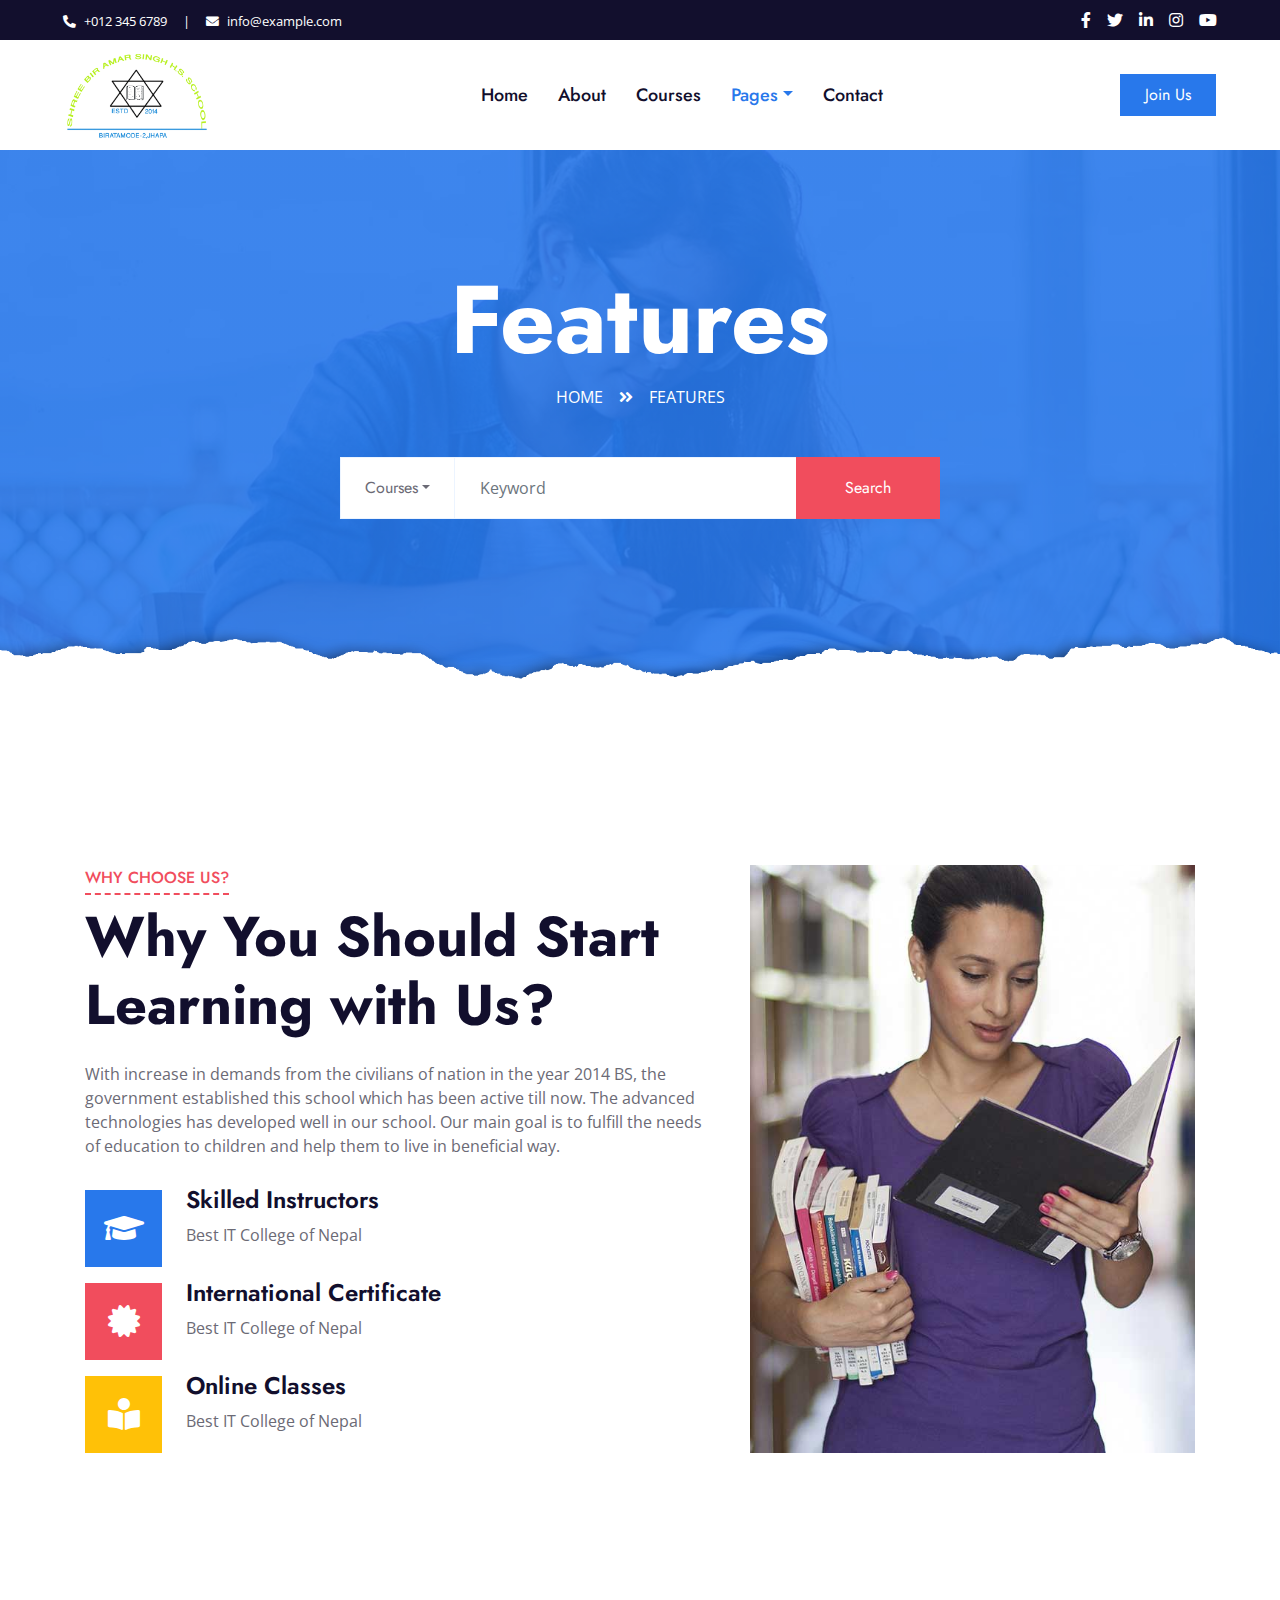
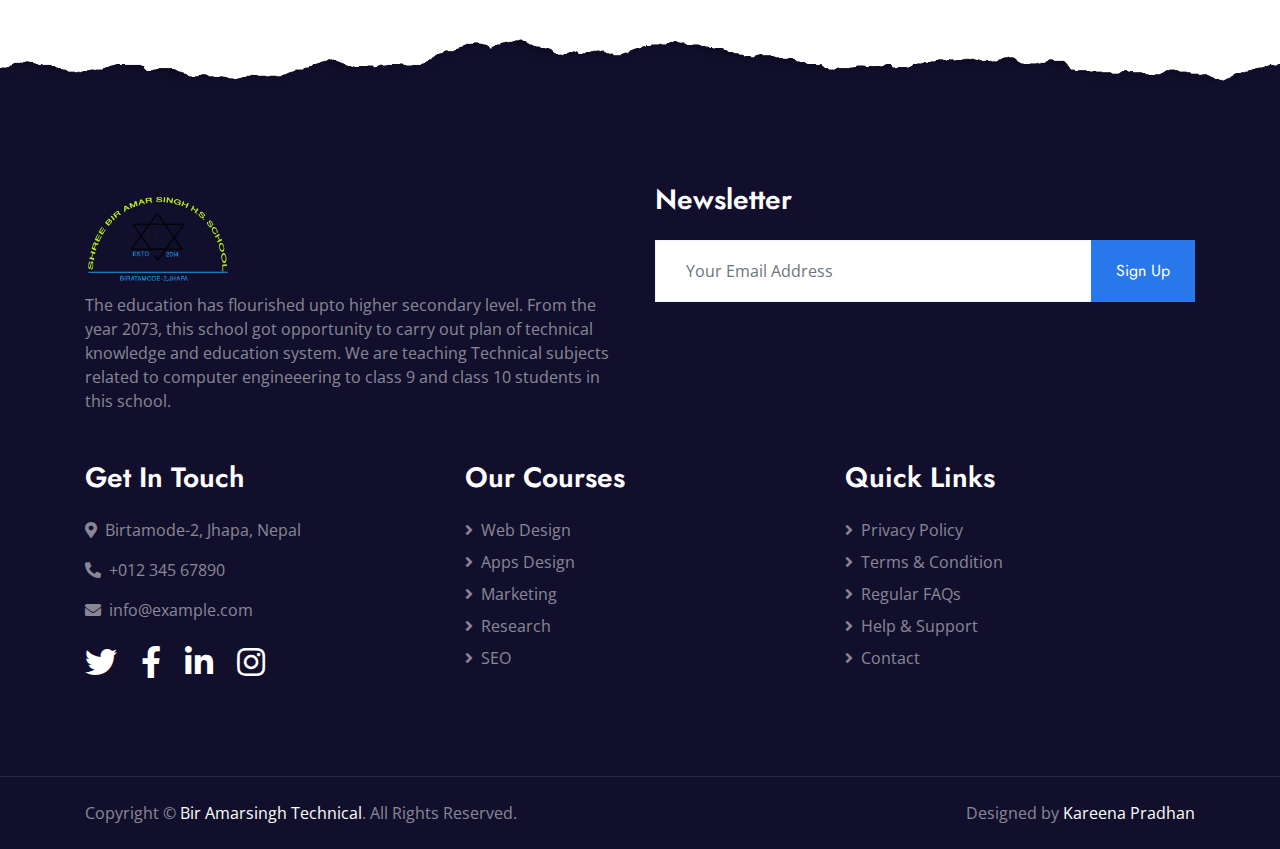
<file: feature.html>
<!DOCTYPE html>
<html lang="en">

<head>
    <meta charset="utf-8">
    <title>Bir Amarsingh Technical Secondary School</title>
    <!-- Favicon -->
    <link href="img/favicon.ico" rel="icon">

    <!-- Google Web Fonts -->
    <link rel="preconnect" href="https://fonts.gstatic.com">
    <link href="https://fonts.googleapis.com/css2?family=Jost:wght@500;600;700&family=Open+Sans:wght@400;600&display=swap" rel="stylesheet"> 

    <!-- Font Awesome -->
    <link href="https://cdnjs.cloudflare.com/ajax/libs/font-awesome/5.10.0/css/all.min.css" rel="stylesheet">

    <!-- Libraries Stylesheet -->
    <link href="lib/owlcarousel/assets/owl.carousel.min.css" rel="stylesheet">

    <!-- Customized Bootstrap Stylesheet -->
    <link href="css/style.css" rel="stylesheet">
</head>

<body>
    <!-- Topbar Start -->
    <div class="container-fluid bg-dark">
        <div class="row py-2 px-lg-5">
            <div class="col-lg-6 text-center text-lg-left mb-2 mb-lg-0">
                <div class="d-inline-flex align-items-center text-white">
                    <small><i class="fa fa-phone-alt mr-2"></i>+012 345 6789</small>
                    <small class="px-3">|</small>
                    <small><i class="fa fa-envelope mr-2"></i>info@example.com</small>
                </div>
            </div>
            <div class="col-lg-6 text-center text-lg-right">
                <div class="d-inline-flex align-items-center">
                    <a class="text-white px-2" href="">
                        <i class="fab fa-facebook-f"></i>
                    </a>
                    <a class="text-white px-2" href="">
                        <i class="fab fa-twitter"></i>
                    </a>
                    <a class="text-white px-2" href="">
                        <i class="fab fa-linkedin-in"></i>
                    </a>
                    <a class="text-white px-2" href="">
                        <i class="fab fa-instagram"></i>
                    </a>
                    <a class="text-white pl-2" href="">
                        <i class="fab fa-youtube"></i>
                    </a>
                </div>
            </div>
        </div>
    </div>
    <!-- Topbar End -->


    <!-- Navbar Start -->
    <div class="container-fluid p-0">
        <nav class="navbar navbar-expand-lg bg-white navbar-light py-3 py-lg-0 px-lg-5">
            <a href="index.html" class="navbar-brand ml-lg-3">
                                <img height="100" src="img/logo.png" alt="">
            </a>
            <button type="button" class="navbar-toggler" data-toggle="collapse" data-target="#navbarCollapse">
                <span class="navbar-toggler-icon"></span>
            </button>
            <div class="collapse navbar-collapse justify-content-between px-lg-3" id="navbarCollapse">
                <div class="navbar-nav mx-auto py-0">
                    <a href="index.html" class="nav-item nav-link">Home</a>
                    <a href="about.html" class="nav-item nav-link">About</a>
                    <a href="course.html" class="nav-item nav-link">Courses</a>
                    <div class="nav-item dropdown">
                        <a href="#" class="nav-link dropdown-toggle active" data-toggle="dropdown">Pages</a>
                        <div class="dropdown-menu m-0">
                            <a href="detail.html" class="dropdown-item">Course Detail</a>
                            <a href="feature.html" class="dropdown-item active">Our Features</a>
                            <a href="team.html" class="dropdown-item">Instructors</a>
                            <a href="testimonial.html" class="dropdown-item">Testimonial</a>
                        </div>
                    </div>
                    <a href="contact.html" class="nav-item nav-link">Contact</a>
                </div>
                <a href="" class="btn btn-primary py-2 px-4 d-none d-lg-block">Join Us</a>
            </div>
        </nav>
    </div>
    <!-- Navbar End -->


    <!-- Header Start -->
    <div class="jumbotron jumbotron-fluid page-header position-relative overlay-bottom" style="margin-bottom: 90px;">
        <div class="container text-center py-5">
            <h1 class="text-white display-1">Features</h1>
            <div class="d-inline-flex text-white mb-5">
                <p class="m-0 text-uppercase"><a class="text-white" href="">Home</a></p>
                <i class="fa fa-angle-double-right pt-1 px-3"></i>
                <p class="m-0 text-uppercase">Features</p>
            </div>
            <div class="mx-auto mb-5" style="width: 100%; max-width: 600px;">
                <div class="input-group">
                    <div class="input-group-prepend">
                        <button class="btn btn-outline-light bg-white text-body px-4 dropdown-toggle" type="button" data-toggle="dropdown"
                            aria-haspopup="true" aria-expanded="false">Courses</button>
                        <div class="dropdown-menu">
                            <a class="dropdown-item" href="#">Courses 1</a>
                            <a class="dropdown-item" href="#">Courses 2</a>
                            <a class="dropdown-item" href="#">Courses 3</a>
                        </div>
                    </div>
                    <input type="text" class="form-control border-light" style="padding: 30px 25px;" placeholder="Keyword">
                    <div class="input-group-append">
                        <button class="btn btn-secondary px-4 px-lg-5">Search</button>
                    </div>
                </div>
            </div>
        </div>
    </div>
    <!-- Header End -->


    <!-- Feature Start -->
    <div class="container-fluid py-5">
        <div class="container py-5">
            <div class="row">
                <div class="col-lg-7 mb-5 mb-lg-0">
                    <div class="section-title position-relative mb-4">
                        <h6 class="d-inline-block position-relative text-secondary text-uppercase pb-2">Why Choose Us?</h6>
                        <h1 class="display-4">Why You Should Start Learning with Us?</h1>
                    </div>
                    <p class="mb-4 pb-2">With increase in demands from the civilians of nation in the year 2014 BS, the government established this school which has been active till now. The advanced technologies has developed well in our school. Our main goal is to fulfill the needs of education to children and help them to live in beneficial way. </p>
                    <div class="d-flex mb-3">
                        <div class="btn-icon bg-primary mr-4">
                            <i class="fa fa-2x fa-graduation-cap text-white"></i>
                        </div>
                        <div class="mt-n1">
                            <h4>Skilled Instructors</h4>
                            <p>Best IT College of Nepal</p>
                        </div>
                    </div>
                    <div class="d-flex mb-3">
                        <div class="btn-icon bg-secondary mr-4">
                            <i class="fa fa-2x fa-certificate text-white"></i>
                        </div>
                        <div class="mt-n1">
                            <h4>International Certificate</h4>
                            <p>Best IT College of Nepal</p>
                        </div>
                    </div>
                    <div class="d-flex">
                        <div class="btn-icon bg-warning mr-4">
                            <i class="fa fa-2x fa-book-reader text-white"></i>
                        </div>
                        <div class="mt-n1">
                            <h4>Online Classes</h4>
                            <p class="m-0">Best IT College of Nepal</p>
                        </div>
                    </div>
                </div>
                <div class="col-lg-5" style="min-height: 500px;">
                    <div class="position-relative h-100">
                        <img class="position-absolute w-100 h-100" src="img/feature.jpg" style="object-fit: cover;">
                    </div>
                </div>
            </div>
        </div>
    </div>
    <!-- Feature Start -->


    <!-- Footer Start -->
    <div class="container-fluid position-relative overlay-top bg-dark text-white-50 py-5" style="margin-top: 90px;">
        <div class="container mt-5 pt-5">
            <div class="row">
                <div class="col-md-6 mb-5">
                    <a href="index.html" class="navbar-brand">
                                        <img height="100" src="img/logo.png" alt="">
                    </a>
                    <p class="m-0">                        The education has flourished upto higher secondary level. From the year 2073, this school got opportunity to carry out plan of technical knowledge and education system.
                        We are teaching Technical subjects related to computer engineeering to class 9 and class 10 students in this school.</p>
                </div>
                <div class="col-md-6 mb-5">
                    <h3 class="text-white mb-4">Newsletter</h3>
                    <div class="w-100">
                        <div class="input-group">
                            <input type="text" class="form-control border-light" style="padding: 30px;" placeholder="Your Email Address">
                            <div class="input-group-append">
                                <button class="btn btn-primary px-4">Sign Up</button>
                            </div>
                        </div>
                    </div>
                </div>
            </div>
            <div class="row">
                <div class="col-md-4 mb-5">
                    <h3 class="text-white mb-4">Get In Touch</h3>
                    <p><i class="fa fa-map-marker-alt mr-2"></i>Birtamode-2, Jhapa, Nepal</p>
                    <p><i class="fa fa-phone-alt mr-2"></i>+012 345 67890</p>
                    <p><i class="fa fa-envelope mr-2"></i>info@example.com</p>
                    <div class="d-flex justify-content-start mt-4">
                        <a class="text-white mr-4" href="#"><i class="fab fa-2x fa-twitter"></i></a>
                        <a class="text-white mr-4" href="#"><i class="fab fa-2x fa-facebook-f"></i></a>
                        <a class="text-white mr-4" href="#"><i class="fab fa-2x fa-linkedin-in"></i></a>
                        <a class="text-white" href="#"><i class="fab fa-2x fa-instagram"></i></a>
                    </div>
                </div>
                <div class="col-md-4 mb-5">
                    <h3 class="text-white mb-4">Our Courses</h3>
                    <div class="d-flex flex-column justify-content-start">
                        <a class="text-white-50 mb-2" href="#"><i class="fa fa-angle-right mr-2"></i>Web Design</a>
                        <a class="text-white-50 mb-2" href="#"><i class="fa fa-angle-right mr-2"></i>Apps Design</a>
                        <a class="text-white-50 mb-2" href="#"><i class="fa fa-angle-right mr-2"></i>Marketing</a>
                        <a class="text-white-50 mb-2" href="#"><i class="fa fa-angle-right mr-2"></i>Research</a>
                        <a class="text-white-50" href="#"><i class="fa fa-angle-right mr-2"></i>SEO</a>
                    </div>
                </div>
                <div class="col-md-4 mb-5">
                    <h3 class="text-white mb-4">Quick Links</h3>
                    <div class="d-flex flex-column justify-content-start">
                        <a class="text-white-50 mb-2" href="#"><i class="fa fa-angle-right mr-2"></i>Privacy Policy</a>
                        <a class="text-white-50 mb-2" href="#"><i class="fa fa-angle-right mr-2"></i>Terms & Condition</a>
                        <a class="text-white-50 mb-2" href="#"><i class="fa fa-angle-right mr-2"></i>Regular FAQs</a>
                        <a class="text-white-50 mb-2" href="#"><i class="fa fa-angle-right mr-2"></i>Help & Support</a>
                        <a class="text-white-50" href="#"><i class="fa fa-angle-right mr-2"></i>Contact</a>
                    </div>
                </div>
            </div>
        </div>
    </div>
    <div class="container-fluid bg-dark text-white-50 border-top py-4" style="border-color: rgba(256, 256, 256, .1) !important;">
        <div class="container">
            <div class="row">
                <div class="col-md-6 text-center text-md-left mb-3 mb-md-0">
                    <p class="m-0">Copyright &copy; <a class="text-white" href="#">Bir Amarsingh Technical</a>. All Rights Reserved.
                    </p>
                </div>
                <div class="col-md-6 text-center text-md-right">
                    <p class="m-0">Designed by <a class="text-white" href="#">Kareena Pradhan</a>
                    </p>
                </div>
            </div>
        </div>
    </div>
    <!-- Footer End -->


    <!-- Back to Top -->
    <a href="#" class="btn btn-lg btn-primary rounded-0 btn-lg-square back-to-top"><i class="fa fa-angle-double-up"></i></a>


    <!-- JavaScript Libraries -->
    <script src="https://code.jquery.com/jquery-3.4.1.min.js"></script>
    <script src="https://stackpath.bootstrapcdn.com/bootstrap/4.4.1/js/bootstrap.bundle.min.js"></script>
    <script src="lib/easing/easing.min.js"></script>
    <script src="lib/waypoints/waypoints.min.js"></script>
    <script src="lib/counterup/counterup.min.js"></script>
    <script src="lib/owlcarousel/owl.carousel.min.js"></script>

    <!-- Template Javascript -->
    <script src="js/main.js"></script>
</body>

</html>
</file>
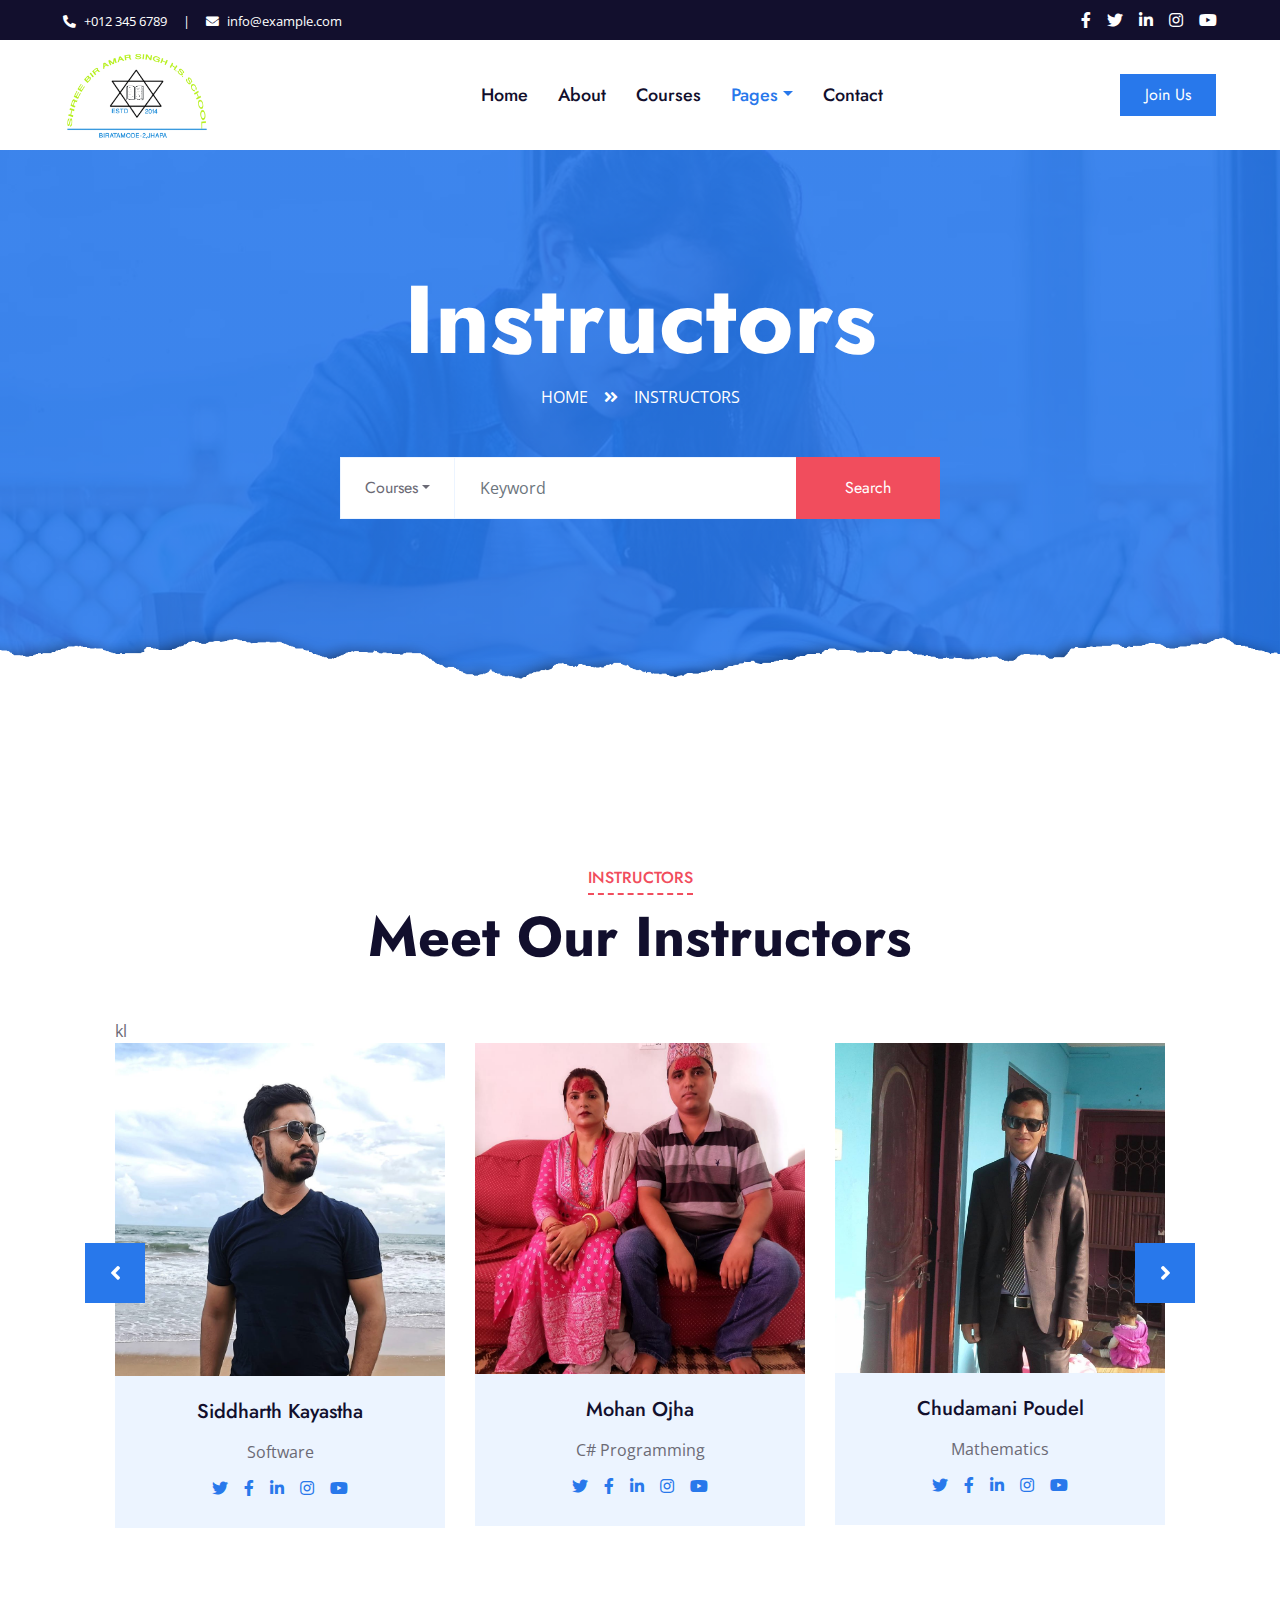
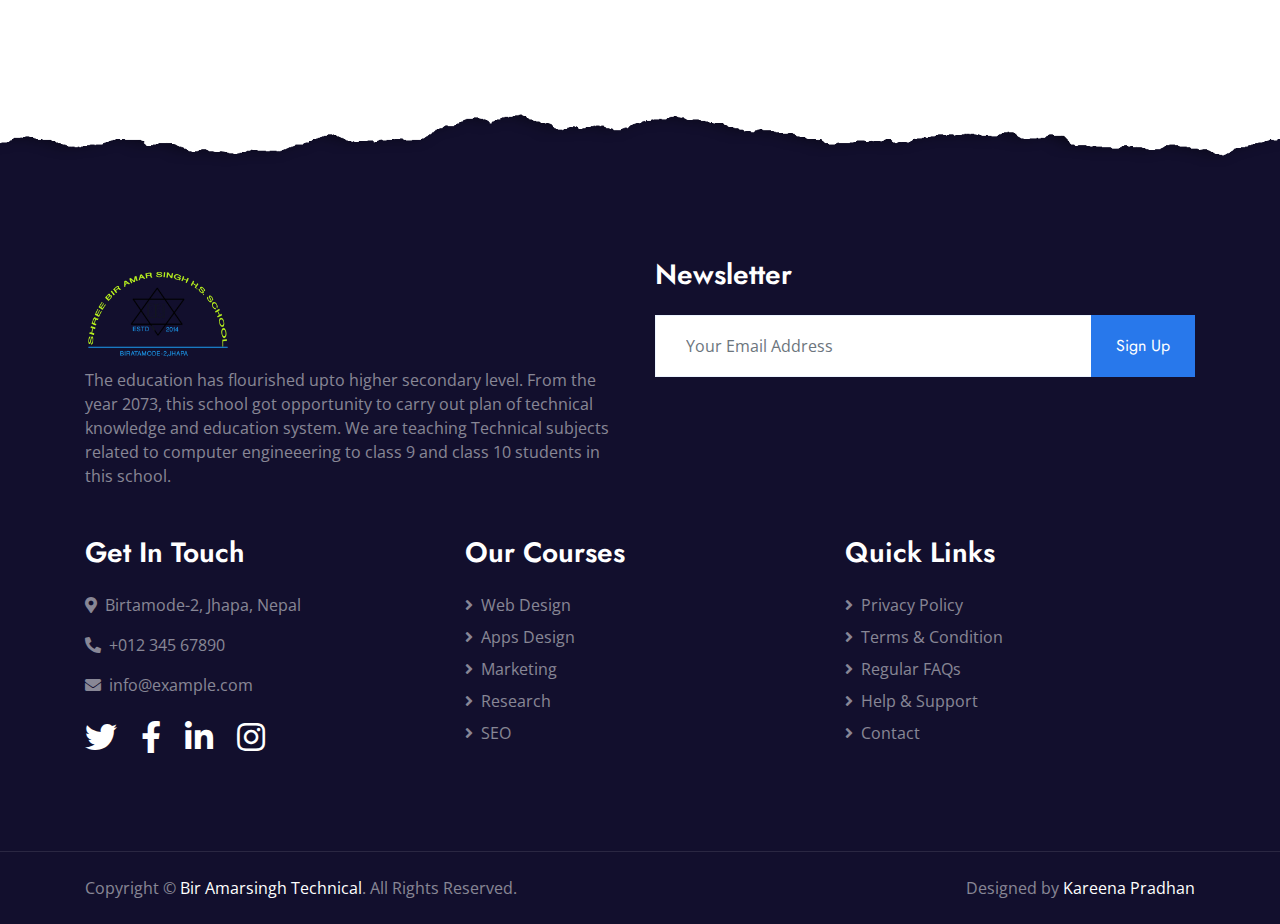
<file: team.html>
<!DOCTYPE html>
<html lang="en">

<head>
    <meta charset="utf-8">
    <title>Bir Amarsingh Technical Secondary School</title>
    <meta content="width=device-width, initial-scale=1.0" name="viewport">
    <meta content="Free HTML Templates" name="keywords">
    <meta content="Free HTML Templates" name="description">

    <!-- Favicon -->
    <link href="img/favicon.ico" rel="icon">

    <!-- Google Web Fonts -->
    <link rel="preconnect" href="https://fonts.gstatic.com">
    <link href="https://fonts.googleapis.com/css2?family=Jost:wght@500;600;700&family=Open+Sans:wght@400;600&display=swap" rel="stylesheet"> 

    <!-- Font Awesome -->
    <link href="https://cdnjs.cloudflare.com/ajax/libs/font-awesome/5.10.0/css/all.min.css" rel="stylesheet">

    <!-- Libraries Stylesheet -->
    <link href="lib/owlcarousel/assets/owl.carousel.min.css" rel="stylesheet">

    <!-- Customized Bootstrap Stylesheet -->
    <link href="css/style.css" rel="stylesheet">
</head>

<body>
    <!-- Topbar Start -->
    <div class="container-fluid bg-dark">
        <div class="row py-2 px-lg-5">
            <div class="col-lg-6 text-center text-lg-left mb-2 mb-lg-0">
                <div class="d-inline-flex align-items-center text-white">
                    <small><i class="fa fa-phone-alt mr-2"></i>+012 345 6789</small>
                    <small class="px-3">|</small>
                    <small><i class="fa fa-envelope mr-2"></i>info@example.com</small>
                </div>
            </div>
            <div class="col-lg-6 text-center text-lg-right">
                <div class="d-inline-flex align-items-center">
                    <a class="text-white px-2" href="">
                        <i class="fab fa-facebook-f"></i>
                    </a>
                    <a class="text-white px-2" href="">
                        <i class="fab fa-twitter"></i>
                    </a>
                    <a class="text-white px-2" href="">
                        <i class="fab fa-linkedin-in"></i>
                    </a>
                    <a class="text-white px-2" href="">
                        <i class="fab fa-instagram"></i>
                    </a>
                    <a class="text-white pl-2" href="">
                        <i class="fab fa-youtube"></i>
                    </a>
                </div>
            </div>
        </div>
    </div>
    <!-- Topbar End -->


    <!-- Navbar Start -->
    <div class="container-fluid p-0">
        <nav class="navbar navbar-expand-lg bg-white navbar-light py-3 py-lg-0 px-lg-5">
            <a href="index.html" class="navbar-brand ml-lg-3">
                                <img height="100" src="img/logo.png" alt="">
            </a>
            <button type="button" class="navbar-toggler" data-toggle="collapse" data-target="#navbarCollapse">
                <span class="navbar-toggler-icon"></span>
            </button>
            <div class="collapse navbar-collapse justify-content-between px-lg-3" id="navbarCollapse">
                <div class="navbar-nav mx-auto py-0">
                    <a href="index.html" class="nav-item nav-link">Home</a>
                    <a href="about.html" class="nav-item nav-link">About</a>
                    <a href="course.html" class="nav-item nav-link">Courses</a>
                    <div class="nav-item dropdown">
                        <a href="#" class="nav-link dropdown-toggle active" data-toggle="dropdown">Pages</a>
                        <div class="dropdown-menu m-0">
                            <a href="detail.html" class="dropdown-item">Course Detail</a>
                            <a href="feature.html" class="dropdown-item">Our Features</a>
                            <a href="team.html" class="dropdown-item active">Instructors</a>
                            <a href="testimonial.html" class="dropdown-item">Testimonial</a>
                        </div>
                    </div>
                    <a href="contact.html" class="nav-item nav-link">Contact</a>
                </div>
                <a href="" class="btn btn-primary py-2 px-4 d-none d-lg-block">Join Us</a>
            </div>
        </nav>
    </div>
    <!-- Navbar End -->


    <!-- Header Start -->
    <div class="jumbotron jumbotron-fluid page-header position-relative overlay-bottom" style="margin-bottom: 90px;">
        <div class="container text-center py-5">
            <h1 class="text-white display-1">Instructors</h1>
            <div class="d-inline-flex text-white mb-5">
                <p class="m-0 text-uppercase"><a class="text-white" href="">Home</a></p>
                <i class="fa fa-angle-double-right pt-1 px-3"></i>
                <p class="m-0 text-uppercase">Instructors</p>
            </div>
            <div class="mx-auto mb-5" style="width: 100%; max-width: 600px;">
                <div class="input-group">
                    <div class="input-group-prepend">
                        <button class="btn btn-outline-light bg-white text-body px-4 dropdown-toggle" type="button" data-toggle="dropdown"
                            aria-haspopup="true" aria-expanded="false">Courses</button>
                        <div class="dropdown-menu">
                            <a class="dropdown-item" href="#">Courses 1</a>
                            <a class="dropdown-item" href="#">Courses 2</a>
                            <a class="dropdown-item" href="#">Courses 3</a>
                        </div>
                    </div>
                    <input type="text" class="form-control border-light" style="padding: 30px 25px;" placeholder="Keyword">
                    <div class="input-group-append">
                        <button class="btn btn-secondary px-4 px-lg-5">Search</button>
                    </div>
                </div>
            </div>
        </div>
    </div>
    <!-- Header End -->


    <!-- Team Start -->
    <div class="container-fluid py-5">
        <div class="container py-5">
            <div class="section-title text-center position-relative mb-5">
                <h6 class="d-inline-block position-relative text-secondary text-uppercase pb-2">Instructors</h6>
                <h1 class="display-4">Meet Our Instructors</h1>
            </div>
            <div class="owl-carousel team-carousel position-relative" style="padding: 0 30px;">
                
                <div class="team-item">
                    <img class="img-fluid w-100" src="img/siddharth.jpeg" alt="">
                    <div class="bg-light text-center p-4">
                        <h5 class="mb-3">Siddharth Kayastha</h5>
                        <p class="mb-2">Software</p>
                        <div class="d-flex justify-content-center">
                            <a class="mx-1 p-1" href="#"><i class="fab fa-twitter"></i></a>
                            <a class="mx-1 p-1" href="#"><i class="fab fa-facebook-f"></i></a>
                            <a class="mx-1 p-1" href="#"><i class="fab fa-linkedin-in"></i></a>
                            <a class="mx-1 p-1" href="#"><i class="fab fa-instagram"></i></a>
                            <a class="mx-1 p-1" href="#"><i class="fab fa-youtube"></i></a>
                        </div>
                    </div>
                </div>
                <div class="team-item">
                    <img class="img-fluid w-100" src="img/mohan.jpeg" alt="">
                    <div class="bg-light text-center p-4">
                        <h5 class="mb-3">Mohan Ojha</h5>
                        <p class="mb-2">C# Programming</p>
                        <div class="d-flex justify-content-center">
                            <a class="mx-1 p-1" href="#"><i class="fab fa-twitter"></i></a>
                            <a class="mx-1 p-1" href="#"><i class="fab fa-facebook-f"></i></a>
                            <a class="mx-1 p-1" href="#"><i class="fab fa-linkedin-in"></i></a>
                            <a class="mx-1 p-1" href="#"><i class="fab fa-instagram"></i></a>
                            <a class="mx-1 p-1" href="#"><i class="fab fa-youtube"></i></a>
                        </div>
                    </div>
                </div>
                <div class="team-item">
                    <img class="img-fluid w-100" src="img/chudamani.jpeg" alt="">
                    <div class="bg-light text-center p-4">
                        <h5 class="mb-3">Chudamani Poudel</h5>
                        <p class="mb-2">Mathematics</p>
                        <div class="d-flex justify-content-center">
                            <a class="mx-1 p-1" href="#"><i class="fab fa-twitter"></i></a>
                            <a class="mx-1 p-1" href="#"><i class="fab fa-facebook-f"></i></a>
                            <a class="mx-1 p-1" href="#"><i class="fab fa-linkedin-in"></i></a>
                            <a class="mx-1 p-1" href="#"><i class="fab fa-instagram"></i></a>
                            <a class="mx-1 p-1" href="#"><i class="fab fa-youtube"></i></a>
                        </div>
                    </div>
                </div>
                <div class="team-item">
                    <img class="img-fluid w-100" height="100" style="height:330px;object-fit: cover;" src="img/hemsir.jpeg" alt="">
                    <div class="bg-light text-center p-4">
                        <h5 class="mb-3">HemKumar Uprety</h5>
                        <p class="mb-2">English</p>
                        <div class="d-flex justify-content-center">
                            <a class="mx-1 p-1" href="#"><i class="fab fa-twitter"></i></a>
                            <a class="mx-1 p-1" href="#"><i class="fab fa-facebook-f"></i></a>
                            <a class="mx-1 p-1" href="#"><i class="fab fa-linkedin-in"></i></a>
                            <a class="mx-1 p-1" href="#"><i class="fab fa-instagram"></i></a>
                            <a class="mx-1 p-1" href="#"><i class="fab fa-youtube"></i></a>
                        </div>
                    </div>
                </div>kl
            </div>
        </div>
    </div>
    <!-- Team End -->


    <!-- Footer Start -->
    <div class="container-fluid position-relative overlay-top bg-dark text-white-50 py-5" style="margin-top: 90px;">
        <div class="container mt-5 pt-5">
            <div class="row">
                <div class="col-md-6 mb-5">
                    <a href="index.html" class="navbar-brand">
                                        <img height="100" src="img/logo.png" alt="">
                    </a>
                    <p class="m-0">                        The education has flourished upto higher secondary level. From the year 2073, this school got opportunity to carry out plan of technical knowledge and education system.
                        We are teaching Technical subjects related to computer engineeering to class 9 and class 10 students in this school.</p>
                </div>
                <div class="col-md-6 mb-5">
                    <h3 class="text-white mb-4">Newsletter</h3>
                    <div class="w-100">
                        <div class="input-group">
                            <input type="text" class="form-control border-light" style="padding: 30px;" placeholder="Your Email Address">
                            <div class="input-group-append">
                                <button class="btn btn-primary px-4">Sign Up</button>
                            </div>
                        </div>
                    </div>
                </div>
            </div>
            <div class="row">
                <div class="col-md-4 mb-5">
                    <h3 class="text-white mb-4">Get In Touch</h3>
                    <p><i class="fa fa-map-marker-alt mr-2"></i>Birtamode-2, Jhapa, Nepal</p>
                    <p><i class="fa fa-phone-alt mr-2"></i>+012 345 67890</p>
                    <p><i class="fa fa-envelope mr-2"></i>info@example.com</p>
                    <div class="d-flex justify-content-start mt-4">
                        <a class="text-white mr-4" href="#"><i class="fab fa-2x fa-twitter"></i></a>
                        <a class="text-white mr-4" href="#"><i class="fab fa-2x fa-facebook-f"></i></a>
                        <a class="text-white mr-4" href="#"><i class="fab fa-2x fa-linkedin-in"></i></a>
                        <a class="text-white" href="#"><i class="fab fa-2x fa-instagram"></i></a>
                    </div>
                </div>
                <div class="col-md-4 mb-5">
                    <h3 class="text-white mb-4">Our Courses</h3>
                    <div class="d-flex flex-column justify-content-start">
                        <a class="text-white-50 mb-2" href="#"><i class="fa fa-angle-right mr-2"></i>Web Design</a>
                        <a class="text-white-50 mb-2" href="#"><i class="fa fa-angle-right mr-2"></i>Apps Design</a>
                        <a class="text-white-50 mb-2" href="#"><i class="fa fa-angle-right mr-2"></i>Marketing</a>
                        <a class="text-white-50 mb-2" href="#"><i class="fa fa-angle-right mr-2"></i>Research</a>
                        <a class="text-white-50" href="#"><i class="fa fa-angle-right mr-2"></i>SEO</a>
                    </div>
                </div>
                <div class="col-md-4 mb-5">
                    <h3 class="text-white mb-4">Quick Links</h3>
                    <div class="d-flex flex-column justify-content-start">
                        <a class="text-white-50 mb-2" href="#"><i class="fa fa-angle-right mr-2"></i>Privacy Policy</a>
                        <a class="text-white-50 mb-2" href="#"><i class="fa fa-angle-right mr-2"></i>Terms & Condition</a>
                        <a class="text-white-50 mb-2" href="#"><i class="fa fa-angle-right mr-2"></i>Regular FAQs</a>
                        <a class="text-white-50 mb-2" href="#"><i class="fa fa-angle-right mr-2"></i>Help & Support</a>
                        <a class="text-white-50" href="#"><i class="fa fa-angle-right mr-2"></i>Contact</a>
                    </div>
                </div>
            </div>
        </div>
    </div>
    <div class="container-fluid bg-dark text-white-50 border-top py-4" style="border-color: rgba(256, 256, 256, .1) !important;">
        <div class="container">
            <div class="row">
                <div class="col-md-6 text-center text-md-left mb-3 mb-md-0">
                    <p class="m-0">Copyright &copy; <a class="text-white" href="#">Bir Amarsingh Technical</a>. All Rights Reserved.
                    </p>
                </div>
                <div class="col-md-6 text-center text-md-right">
                    <p class="m-0">Designed by <a class="text-white" href="#">Kareena Pradhan</a>
                    </p>
                </div>
            </div>
        </div>
    </div>
    <!-- Footer End -->


    <!-- Back to Top -->
    <a href="#" class="btn btn-lg btn-primary rounded-0 btn-lg-square back-to-top"><i class="fa fa-angle-double-up"></i></a>


    <!-- JavaScript Libraries -->
    <script src="https://code.jquery.com/jquery-3.4.1.min.js"></script>
    <script src="https://stackpath.bootstrapcdn.com/bootstrap/4.4.1/js/bootstrap.bundle.min.js"></script>
    <script src="lib/easing/easing.min.js"></script>
    <script src="lib/waypoints/waypoints.min.js"></script>
    <script src="lib/counterup/counterup.min.js"></script>
    <script src="lib/owlcarousel/owl.carousel.min.js"></script>

    <!-- Template Javascript -->
    <script src="js/main.js"></script>
</body>

</html>
</file>
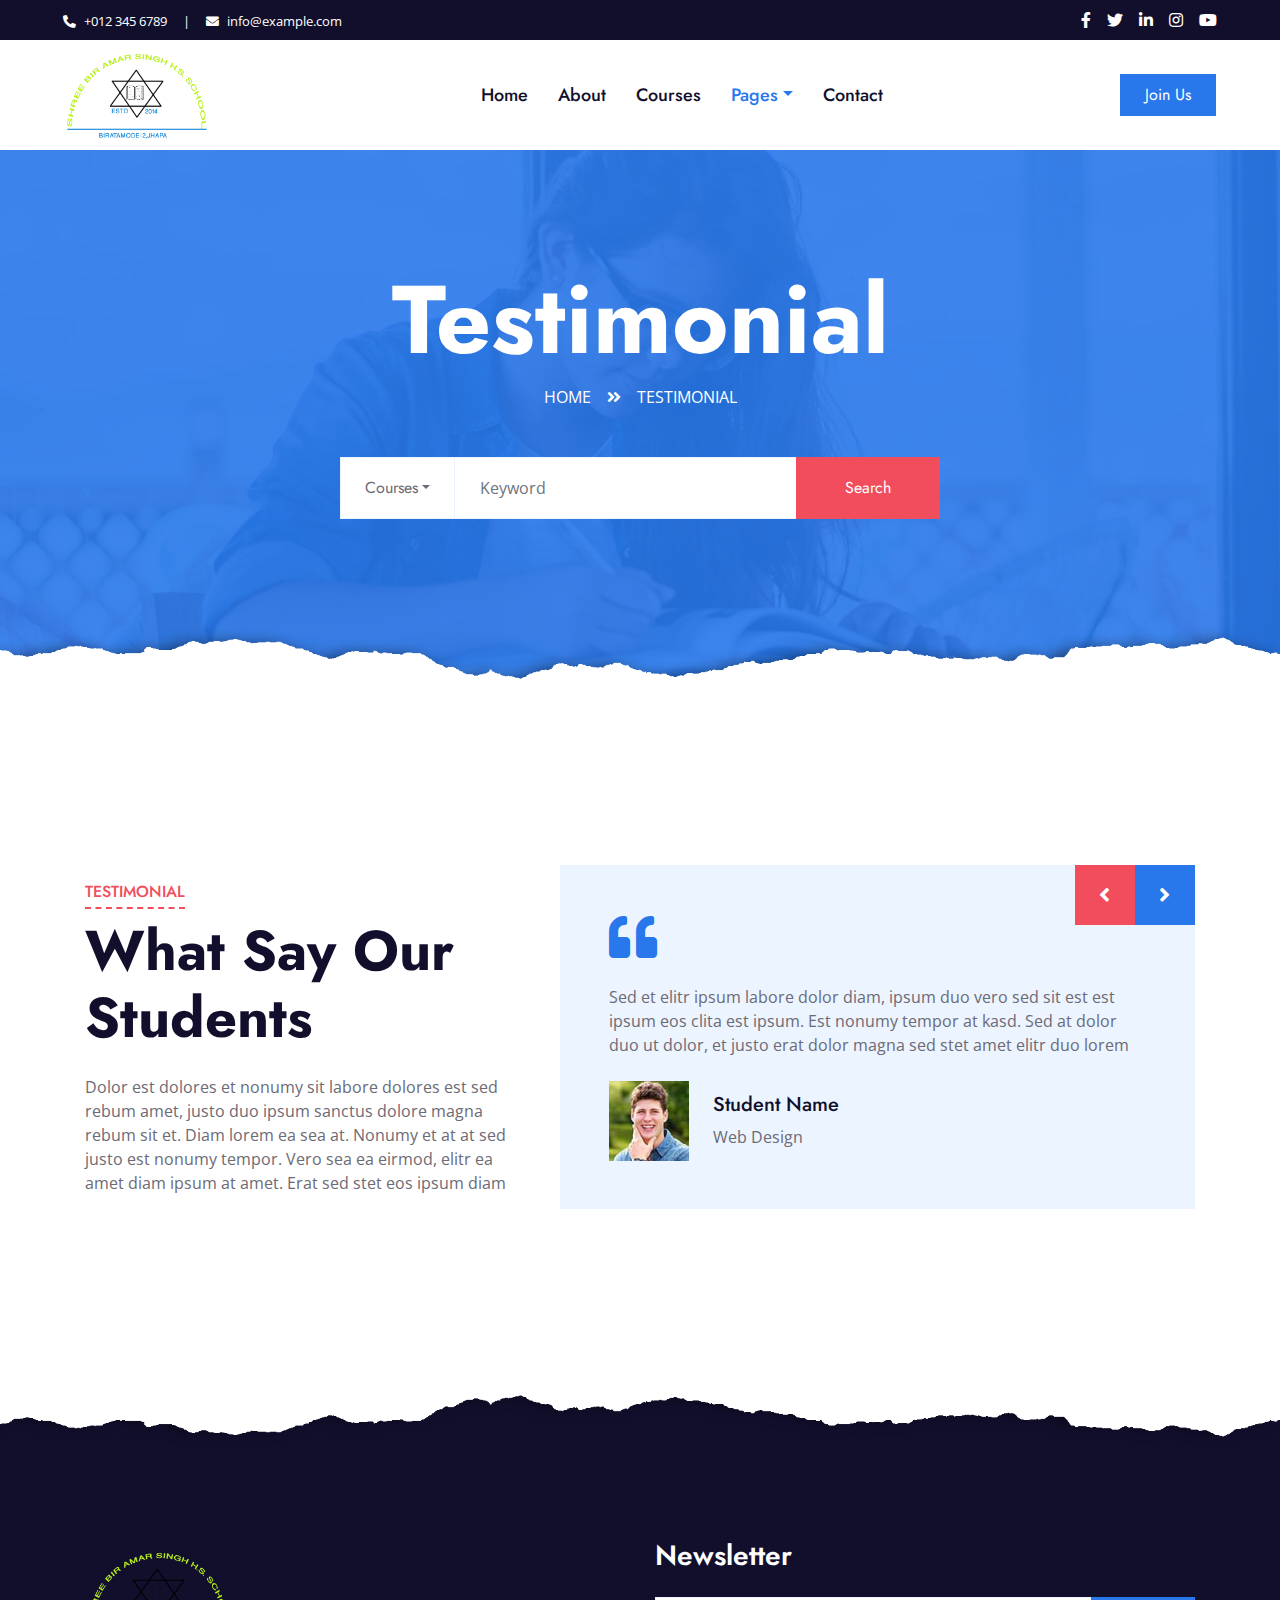
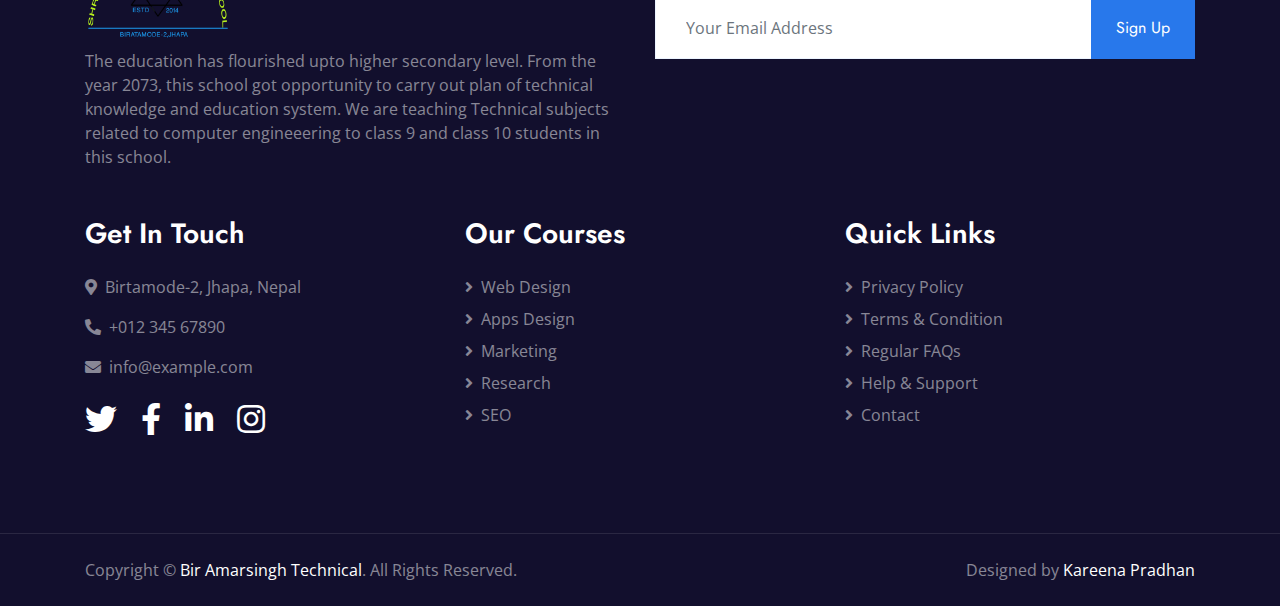
<file: testimonial.html>
<!DOCTYPE html>
<html lang="en">

<head>
    <meta charset="utf-8">
    <title>Bir Amarsingh Technical Secondary School</title>
    <meta content="width=device-width, initial-scale=1.0" name="viewport">
    <meta content="Free HTML Templates" name="keywords">
    <meta content="Free HTML Templates" name="description">

    <!-- Favicon -->
    <link href="img/favicon.ico" rel="icon">

    <!-- Google Web Fonts -->
    <link rel="preconnect" href="https://fonts.gstatic.com">
    <link href="https://fonts.googleapis.com/css2?family=Jost:wght@500;600;700&family=Open+Sans:wght@400;600&display=swap" rel="stylesheet"> 

    <!-- Font Awesome -->
    <link href="https://cdnjs.cloudflare.com/ajax/libs/font-awesome/5.10.0/css/all.min.css" rel="stylesheet">

    <!-- Libraries Stylesheet -->
    <link href="lib/owlcarousel/assets/owl.carousel.min.css" rel="stylesheet">

    <!-- Customized Bootstrap Stylesheet -->
    <link href="css/style.css" rel="stylesheet">
</head>

<body>
    <!-- Topbar Start -->
    <div class="container-fluid bg-dark">
        <div class="row py-2 px-lg-5">
            <div class="col-lg-6 text-center text-lg-left mb-2 mb-lg-0">
                <div class="d-inline-flex align-items-center text-white">
                    <small><i class="fa fa-phone-alt mr-2"></i>+012 345 6789</small>
                    <small class="px-3">|</small>
                    <small><i class="fa fa-envelope mr-2"></i>info@example.com</small>
                </div>
            </div>
            <div class="col-lg-6 text-center text-lg-right">
                <div class="d-inline-flex align-items-center">
                    <a class="text-white px-2" href="">
                        <i class="fab fa-facebook-f"></i>
                    </a>
                    <a class="text-white px-2" href="">
                        <i class="fab fa-twitter"></i>
                    </a>
                    <a class="text-white px-2" href="">
                        <i class="fab fa-linkedin-in"></i>
                    </a>
                    <a class="text-white px-2" href="">
                        <i class="fab fa-instagram"></i>
                    </a>
                    <a class="text-white pl-2" href="">
                        <i class="fab fa-youtube"></i>
                    </a>
                </div>
            </div>
        </div>
    </div>
    <!-- Topbar End -->


    <!-- Navbar Start -->
    <div class="container-fluid p-0">
        <nav class="navbar navbar-expand-lg bg-white navbar-light py-3 py-lg-0 px-lg-5">
            <a href="index.html" class="navbar-brand ml-lg-3">
                                <img height="100" src="img/logo.png" alt="">
            </a>
            <button type="button" class="navbar-toggler" data-toggle="collapse" data-target="#navbarCollapse">
                <span class="navbar-toggler-icon"></span>
            </button>
            <div class="collapse navbar-collapse justify-content-between px-lg-3" id="navbarCollapse">
                <div class="navbar-nav mx-auto py-0">
                    <a href="index.html" class="nav-item nav-link">Home</a>
                    <a href="about.html" class="nav-item nav-link">About</a>
                    <a href="course.html" class="nav-item nav-link">Courses</a>
                    <div class="nav-item dropdown">
                        <a href="#" class="nav-link dropdown-toggle active" data-toggle="dropdown">Pages</a>
                        <div class="dropdown-menu m-0">
                            <a href="detail.html" class="dropdown-item">Course Detail</a>
                            <a href="feature.html" class="dropdown-item">Our Features</a>
                            <a href="team.html" class="dropdown-item">Instructors</a>
                            <a href="testimonial.html" class="dropdown-item active">Testimonial</a>
                        </div>
                    </div>
                    <a href="contact.html" class="nav-item nav-link">Contact</a>
                </div>
                <a href="" class="btn btn-primary py-2 px-4 d-none d-lg-block">Join Us</a>
            </div>
        </nav>
    </div>
    <!-- Navbar End -->


    <!-- Header Start -->
    <div class="jumbotron jumbotron-fluid page-header position-relative overlay-bottom" style="margin-bottom: 90px;">
        <div class="container text-center py-5">
            <h1 class="text-white display-1">Testimonial</h1>
            <div class="d-inline-flex text-white mb-5">
                <p class="m-0 text-uppercase"><a class="text-white" href="">Home</a></p>
                <i class="fa fa-angle-double-right pt-1 px-3"></i>
                <p class="m-0 text-uppercase">Testimonial</p>
            </div>
            <div class="mx-auto mb-5" style="width: 100%; max-width: 600px;">
                <div class="input-group">
                    <div class="input-group-prepend">
                        <button class="btn btn-outline-light bg-white text-body px-4 dropdown-toggle" type="button" data-toggle="dropdown"
                            aria-haspopup="true" aria-expanded="false">Courses</button>
                        <div class="dropdown-menu">
                            <a class="dropdown-item" href="#">Courses 1</a>
                            <a class="dropdown-item" href="#">Courses 2</a>
                            <a class="dropdown-item" href="#">Courses 3</a>
                        </div>
                    </div>
                    <input type="text" class="form-control border-light" style="padding: 30px 25px;" placeholder="Keyword">
                    <div class="input-group-append">
                        <button class="btn btn-secondary px-4 px-lg-5">Search</button>
                    </div>
                </div>
            </div>
        </div>
    </div>
    <!-- Header End -->


    <!-- Testimonial Start -->
    <div class="container-fluid py-5">
        <div class="container py-5">
            <div class="row align-items-center">
                <div class="col-lg-5 mb-5 mb-lg-0">
                    <div class="section-title position-relative mb-4">
                        <h6 class="d-inline-block position-relative text-secondary text-uppercase pb-2">Testimonial</h6>
                        <h1 class="display-4">What Say Our Students</h1>
                    </div>
                    <p class="m-0">Dolor est dolores et nonumy sit labore dolores est sed rebum amet, justo duo ipsum sanctus dolore magna rebum sit et. Diam lorem ea sea at. Nonumy et at at sed justo est nonumy tempor. Vero sea ea eirmod, elitr ea amet diam ipsum at amet. Erat sed stet eos ipsum diam</p>
                </div>
                <div class="col-lg-7">
                    <div class="owl-carousel testimonial-carousel">
                        <div class="bg-light p-5">
                            <i class="fa fa-3x fa-quote-left text-primary mb-4"></i>
                            <p>Sed et elitr ipsum labore dolor diam, ipsum duo vero sed sit est est ipsum eos clita est ipsum. Est nonumy tempor at kasd. Sed at dolor duo ut dolor, et justo erat dolor magna sed stet amet elitr duo lorem</p>
                            <div class="d-flex flex-shrink-0 align-items-center mt-4">
                                <img class="img-fluid mr-4" src="img/testimonial-2.jpg" alt="">
                                <div>
                                    <h5>Student Name</h5>
                                    <span>Web Design</span>
                                </div>
                            </div>
                        </div>
                        <div class="bg-light p-5">
                            <i class="fa fa-3x fa-quote-left text-primary mb-4"></i>
                            <p>Sed et elitr ipsum labore dolor diam, ipsum duo vero sed sit est est ipsum eos clita est ipsum. Est nonumy tempor at kasd. Sed at dolor duo ut dolor, et justo erat dolor magna sed stet amet elitr duo lorem</p>
                            <div class="d-flex flex-shrink-0 align-items-center mt-4">
                                <img class="img-fluid mr-4" src="img/testimonial-1.jpg" alt="">
                                <div>
                                    <h5>Student Name</h5>
                                    <span>Web Design</span>
                                </div>
                            </div>
                        </div>
                    </div>
                </div>
            </div>
        </div>
    </div>
    <!-- Testimonial Start -->


    <!-- Footer Start -->
    <div class="container-fluid position-relative overlay-top bg-dark text-white-50 py-5" style="margin-top: 90px;">
        <div class="container mt-5 pt-5">
            <div class="row">
                <div class="col-md-6 mb-5">
                    <a href="index.html" class="navbar-brand">
                                        <img height="100" src="img/logo.png" alt="">
                    </a>
                    <p class="m-0">                        The education has flourished upto higher secondary level. From the year 2073, this school got opportunity to carry out plan of technical knowledge and education system.
                        We are teaching Technical subjects related to computer engineeering to class 9 and class 10 students in this school.</p>
                </div>
                <div class="col-md-6 mb-5">
                    <h3 class="text-white mb-4">Newsletter</h3>
                    <div class="w-100">
                        <div class="input-group">
                            <input type="text" class="form-control border-light" style="padding: 30px;" placeholder="Your Email Address">
                            <div class="input-group-append">
                                <button class="btn btn-primary px-4">Sign Up</button>
                            </div>
                        </div>
                    </div>
                </div>
            </div>
            <div class="row">
                <div class="col-md-4 mb-5">
                    <h3 class="text-white mb-4">Get In Touch</h3>
                    <p><i class="fa fa-map-marker-alt mr-2"></i>Birtamode-2, Jhapa, Nepal</p>
                    <p><i class="fa fa-phone-alt mr-2"></i>+012 345 67890</p>
                    <p><i class="fa fa-envelope mr-2"></i>info@example.com</p>
                    <div class="d-flex justify-content-start mt-4">
                        <a class="text-white mr-4" href="#"><i class="fab fa-2x fa-twitter"></i></a>
                        <a class="text-white mr-4" href="#"><i class="fab fa-2x fa-facebook-f"></i></a>
                        <a class="text-white mr-4" href="#"><i class="fab fa-2x fa-linkedin-in"></i></a>
                        <a class="text-white" href="#"><i class="fab fa-2x fa-instagram"></i></a>
                    </div>
                </div>
                <div class="col-md-4 mb-5">
                    <h3 class="text-white mb-4">Our Courses</h3>
                    <div class="d-flex flex-column justify-content-start">
                        <a class="text-white-50 mb-2" href="#"><i class="fa fa-angle-right mr-2"></i>Web Design</a>
                        <a class="text-white-50 mb-2" href="#"><i class="fa fa-angle-right mr-2"></i>Apps Design</a>
                        <a class="text-white-50 mb-2" href="#"><i class="fa fa-angle-right mr-2"></i>Marketing</a>
                        <a class="text-white-50 mb-2" href="#"><i class="fa fa-angle-right mr-2"></i>Research</a>
                        <a class="text-white-50" href="#"><i class="fa fa-angle-right mr-2"></i>SEO</a>
                    </div>
                </div>
                <div class="col-md-4 mb-5">
                    <h3 class="text-white mb-4">Quick Links</h3>
                    <div class="d-flex flex-column justify-content-start">
                        <a class="text-white-50 mb-2" href="#"><i class="fa fa-angle-right mr-2"></i>Privacy Policy</a>
                        <a class="text-white-50 mb-2" href="#"><i class="fa fa-angle-right mr-2"></i>Terms & Condition</a>
                        <a class="text-white-50 mb-2" href="#"><i class="fa fa-angle-right mr-2"></i>Regular FAQs</a>
                        <a class="text-white-50 mb-2" href="#"><i class="fa fa-angle-right mr-2"></i>Help & Support</a>
                        <a class="text-white-50" href="#"><i class="fa fa-angle-right mr-2"></i>Contact</a>
                    </div>
                </div>
            </div>
        </div>
    </div>
    <div class="container-fluid bg-dark text-white-50 border-top py-4" style="border-color: rgba(256, 256, 256, .1) !important;">
        <div class="container">
            <div class="row">
                <div class="col-md-6 text-center text-md-left mb-3 mb-md-0">
                    <p class="m-0">Copyright &copy; <a class="text-white" href="#">Bir Amarsingh Technical</a>. All Rights Reserved.
                    </p>
                </div>
                <div class="col-md-6 text-center text-md-right">
                    <p class="m-0">Designed by <a class="text-white" href="#">Kareena Pradhan</a>
                    </p>
                </div>
            </div>
        </div>
    </div>
    <!-- Footer End -->


    <!-- Back to Top -->
    <a href="#" class="btn btn-lg btn-primary rounded-0 btn-lg-square back-to-top"><i class="fa fa-angle-double-up"></i></a>


    <!-- JavaScript Libraries -->
    <script src="https://code.jquery.com/jquery-3.4.1.min.js"></script>
    <script src="https://stackpath.bootstrapcdn.com/bootstrap/4.4.1/js/bootstrap.bundle.min.js"></script>
    <script src="lib/easing/easing.min.js"></script>
    <script src="lib/waypoints/waypoints.min.js"></script>
    <script src="lib/counterup/counterup.min.js"></script>
    <script src="lib/owlcarousel/owl.carousel.min.js"></script>

    <!-- Template Javascript -->
    <script src="js/main.js"></script>
</body>

</html>
</file>
<file: css/style.css>
/******* Bootstrap Theming ********/
/*!
 * Bootstrap v4.5.3 (https://getbootstrap.com/)
 * Copyright 2011-2020 The Bootstrap Authors
 * Copyright 2011-2020 Twitter, Inc.
 * Licensed under MIT (https://github.com/twbs/bootstrap/blob/main/LICENSE)
 */
:root {
  --blue: #007bff;
  --indigo: #6610f2;
  --purple: #6f42c1;
  --pink: #e83e8c;
  --red: #dc3545;
  --orange: #fd7e14;
  --yellow: #ffc107;
  --green: #28a745;
  --teal: #20c997;
  --cyan: #17a2b8;
  --white: #fff;
  --gray: #6c757d;
  --gray-dark: #343a40;
  --primary: #2878EB;
  --secondary: #F14D5D;
  --success: #28a745;
  --info: #17a2b8;
  --warning: #ffc107;
  --danger: #dc3545;
  --light: #ECF4FF;
  --dark: #120F2D;
  --breakpoint-xs: 0;
  --breakpoint-sm: 576px;
  --breakpoint-md: 768px;
  --breakpoint-lg: 992px;
  --breakpoint-xl: 1200px;
  --font-family-sans-serif: -apple-system, BlinkMacSystemFont, "Segoe UI", Roboto, "Helvetica Neue", Arial, "Noto Sans", sans-serif, "Apple Color Emoji", "Segoe UI Emoji", "Segoe UI Symbol", "Noto Color Emoji";
  --font-family-monospace: SFMono-Regular, Menlo, Monaco, Consolas, "Liberation Mono", "Courier New", monospace;
}

*,
*::before,
*::after {
  box-sizing: border-box;
}

html {
  font-family: sans-serif;
  line-height: 1.15;
  -webkit-text-size-adjust: 100%;
  -webkit-tap-highlight-color: rgba(0, 0, 0, 0);
}

article, aside, figcaption, figure, footer, header, hgroup, main, nav, section {
  display: block;
}

body {
  margin: 0;
  font-family: "Open Sans", sans-serif;
  font-size: 1rem;
  font-weight: 400;
  line-height: 1.5;
  color: #6B6A75;
  text-align: left;
  background-color: #FFFFFF;
}

[tabindex="-1"]:focus:not(:focus-visible) {
  outline: 0 !important;
}

hr {
  box-sizing: content-box;
  height: 0;
  overflow: visible;
}

h1, h2, h3, h4, h5, h6 {
  margin-top: 0;
  margin-bottom: 0.5rem;
}

p {
  margin-top: 0;
  margin-bottom: 1rem;
}

abbr[title],
abbr[data-original-title] {
  text-decoration: underline;
  text-decoration: underline dotted;
  cursor: help;
  border-bottom: 0;
  text-decoration-skip-ink: none;
}

address {
  margin-bottom: 1rem;
  font-style: normal;
  line-height: inherit;
}

ol,
ul,
dl {
  margin-top: 0;
  margin-bottom: 1rem;
}

ol ol,
ul ul,
ol ul,
ul ol {
  margin-bottom: 0;
}

dt {
  font-weight: 700;
}

dd {
  margin-bottom: .5rem;
  margin-left: 0;
}

blockquote {
  margin: 0 0 1rem;
}

b,
strong {
  font-weight: bolder;
}

small {
  font-size: 80%;
}

sub,
sup {
  position: relative;
  font-size: 75%;
  line-height: 0;
  vertical-align: baseline;
}

sub {
  bottom: -.25em;
}

sup {
  top: -.5em;
}

a {
  color: #2878EB;
  text-decoration: none;
  background-color: transparent;
}

a:hover {
  color: #1154b6;
  text-decoration: underline;
}

a:not([href]):not([class]) {
  color: inherit;
  text-decoration: none;
}

a:not([href]):not([class]):hover {
  color: inherit;
  text-decoration: none;
}

pre,
code,
kbd,
samp {
  font-family: SFMono-Regular, Menlo, Monaco, Consolas, "Liberation Mono", "Courier New", monospace;
  font-size: 1em;
}

pre {
  margin-top: 0;
  margin-bottom: 1rem;
  overflow: auto;
  -ms-overflow-style: scrollbar;
}

figure {
  margin: 0 0 1rem;
}

img {
  vertical-align: middle;
  border-style: none;
}

svg {
  overflow: hidden;
  vertical-align: middle;
}

table {
  border-collapse: collapse;
}

caption {
  padding-top: 0.75rem;
  padding-bottom: 0.75rem;
  color: #6c757d;
  text-align: left;
  caption-side: bottom;
}

th {
  text-align: inherit;
  text-align: -webkit-match-parent;
}

label {
  display: inline-block;
  margin-bottom: 0.5rem;
}

button {
  border-radius: 0;
}

button:focus {
  outline: 1px dotted;
  outline: 5px auto -webkit-focus-ring-color;
}

input,
button,
select,
optgroup,
textarea {
  margin: 0;
  font-family: inherit;
  font-size: inherit;
  line-height: inherit;
}

button,
input {
  overflow: visible;
}

button,
select {
  text-transform: none;
}

[role="button"] {
  cursor: pointer;
}

select {
  word-wrap: normal;
}

button,
[type="button"],
[type="reset"],
[type="submit"] {
  -webkit-appearance: button;
}

button:not(:disabled),
[type="button"]:not(:disabled),
[type="reset"]:not(:disabled),
[type="submit"]:not(:disabled) {
  cursor: pointer;
}

button::-moz-focus-inner,
[type="button"]::-moz-focus-inner,
[type="reset"]::-moz-focus-inner,
[type="submit"]::-moz-focus-inner {
  padding: 0;
  border-style: none;
}

input[type="radio"],
input[type="checkbox"] {
  box-sizing: border-box;
  padding: 0;
}

textarea {
  overflow: auto;
  resize: vertical;
}

fieldset {
  min-width: 0;
  padding: 0;
  margin: 0;
  border: 0;
}

legend {
  display: block;
  width: 100%;
  max-width: 100%;
  padding: 0;
  margin-bottom: .5rem;
  font-size: 1.5rem;
  line-height: inherit;
  color: inherit;
  white-space: normal;
}

@media (max-width: 1200px) {
  legend {
    font-size: calc(1.275rem + 0.3vw) ;
  }
}

progress {
  vertical-align: baseline;
}

[type="number"]::-webkit-inner-spin-button,
[type="number"]::-webkit-outer-spin-button {
  height: auto;
}

[type="search"] {
  outline-offset: -2px;
  -webkit-appearance: none;
}

[type="search"]::-webkit-search-decoration {
  -webkit-appearance: none;
}

::-webkit-file-upload-button {
  font: inherit;
  -webkit-appearance: button;
}

output {
  display: inline-block;
}

summary {
  display: list-item;
  cursor: pointer;
}

template {
  display: none;
}

[hidden] {
  display: none !important;
}

h1, h2, h3, h4, h5, h6,
.h1, .h2, .h3, .h4, .h5, .h6 {
  margin-bottom: 0.5rem;
  font-family: "Jost", sans-serif;
  font-weight: 500;
  line-height: 1.2;
  color: #120F2D;
}

h1, .h1 {
  font-size: 2.5rem;
}

@media (max-width: 1200px) {
  h1, .h1 {
    font-size: calc(1.375rem + 1.5vw) ;
  }
}

h2, .h2 {
  font-size: 2rem;
}

@media (max-width: 1200px) {
  h2, .h2 {
    font-size: calc(1.325rem + 0.9vw) ;
  }
}

h3, .h3 {
  font-size: 1.75rem;
}

@media (max-width: 1200px) {
  h3, .h3 {
    font-size: calc(1.3rem + 0.6vw) ;
  }
}

h4, .h4 {
  font-size: 1.5rem;
}

@media (max-width: 1200px) {
  h4, .h4 {
    font-size: calc(1.275rem + 0.3vw) ;
  }
}

h5, .h5 {
  font-size: 1.25rem;
}

h6, .h6 {
  font-size: 1rem;
}

.lead {
  font-size: 1.25rem;
  font-weight: 300;
}

.display-1 {
  font-size: 6rem;
  font-weight: 300;
  line-height: 1.2;
}

@media (max-width: 1200px) {
  .display-1 {
    font-size: calc(1.725rem + 5.7vw) ;
  }
}

.display-2 {
  font-size: 5.5rem;
  font-weight: 300;
  line-height: 1.2;
}

@media (max-width: 1200px) {
  .display-2 {
    font-size: calc(1.675rem + 5.1vw) ;
  }
}

.display-3 {
  font-size: 4.5rem;
  font-weight: 300;
  line-height: 1.2;
}

@media (max-width: 1200px) {
  .display-3 {
    font-size: calc(1.575rem + 3.9vw) ;
  }
}

.display-4 {
  font-size: 3.5rem;
  font-weight: 300;
  line-height: 1.2;
}

@media (max-width: 1200px) {
  .display-4 {
    font-size: calc(1.475rem + 2.7vw) ;
  }
}

hr {
  margin-top: 1rem;
  margin-bottom: 1rem;
  border: 0;
  border-top: 1px solid rgba(0, 0, 0, 0.1);
}

small,
.small {
  font-size: 80%;
  font-weight: 400;
}

mark,
.mark {
  padding: 0.2em;
  background-color: #fcf8e3;
}

.list-unstyled {
  padding-left: 0;
  list-style: none;
}

.list-inline {
  padding-left: 0;
  list-style: none;
}

.list-inline-item {
  display: inline-block;
}

.list-inline-item:not(:last-child) {
  margin-right: 0.5rem;
}

.initialism {
  font-size: 90%;
  text-transform: uppercase;
}

.blockquote {
  margin-bottom: 1rem;
  font-size: 1.25rem;
}

.blockquote-footer {
  display: block;
  font-size: 80%;
  color: #6c757d;
}

.blockquote-footer::before {
  content: "\2014\00A0";
}

.img-fluid {
  max-width: 100%;
  height: auto;
}

.img-thumbnail {
  padding: 0.25rem;
  background-color: #FFFFFF;
  border: 1px solid #dee2e6;
  border-radius: false;
  max-width: 100%;
  height: auto;
}

.figure {
  display: inline-block;
}

.figure-img {
  margin-bottom: 0.5rem;
  line-height: 1;
}

.figure-caption {
  font-size: 90%;
  color: #6c757d;
}

code {
  font-size: 87.5%;
  color: #e83e8c;
  word-wrap: break-word;
}

a > code {
  color: inherit;
}

kbd {
  padding: 0.2rem 0.4rem;
  font-size: 87.5%;
  color: #fff;
  background-color: #212529;
  border-radius: 0.2rem;
}

kbd kbd {
  padding: 0;
  font-size: 100%;
  font-weight: 700;
}

pre {
  display: block;
  font-size: 87.5%;
  color: #212529;
}

pre code {
  font-size: inherit;
  color: inherit;
  word-break: normal;
}

.pre-scrollable {
  max-height: 340px;
  overflow-y: scroll;
}

.container,
.container-fluid,
.container-sm,
.container-md,
.container-lg,
.container-xl {
  width: 100%;
  padding-right: 15px;
  padding-left: 15px;
  margin-right: auto;
  margin-left: auto;
}

@media (min-width: 576px) {
  .container, .container-sm {
    max-width: 540px;
  }
}

@media (min-width: 768px) {
  .container, .container-sm, .container-md {
    max-width: 720px;
  }
}

@media (min-width: 992px) {
  .container, .container-sm, .container-md, .container-lg {
    max-width: 960px;
  }
}

@media (min-width: 1200px) {
  .container, .container-sm, .container-md, .container-lg, .container-xl {
    max-width: 1140px;
  }
}

.row {
  display: flex;
  flex-wrap: wrap;
  margin-right: -15px;
  margin-left: -15px;
}

.no-gutters {
  margin-right: 0;
  margin-left: 0;
}

.no-gutters > .col,
.no-gutters > [class*="col-"] {
  padding-right: 0;
  padding-left: 0;
}

.col-1, .col-2, .col-3, .col-4, .col-5, .col-6, .col-7, .col-8, .col-9, .col-10, .col-11, .col-12, .col,
.col-auto, .col-sm-1, .col-sm-2, .col-sm-3, .col-sm-4, .col-sm-5, .col-sm-6, .col-sm-7, .col-sm-8, .col-sm-9, .col-sm-10, .col-sm-11, .col-sm-12, .col-sm,
.col-sm-auto, .col-md-1, .col-md-2, .col-md-3, .col-md-4, .col-md-5, .col-md-6, .col-md-7, .col-md-8, .col-md-9, .col-md-10, .col-md-11, .col-md-12, .col-md,
.col-md-auto, .col-lg-1, .col-lg-2, .col-lg-3, .col-lg-4, .col-lg-5, .col-lg-6, .col-lg-7, .col-lg-8, .col-lg-9, .col-lg-10, .col-lg-11, .col-lg-12, .col-lg,
.col-lg-auto, .col-xl-1, .col-xl-2, .col-xl-3, .col-xl-4, .col-xl-5, .col-xl-6, .col-xl-7, .col-xl-8, .col-xl-9, .col-xl-10, .col-xl-11, .col-xl-12, .col-xl,
.col-xl-auto {
  position: relative;
  width: 100%;
  padding-right: 15px;
  padding-left: 15px;
}

.col {
  flex-basis: 0;
  flex-grow: 1;
  max-width: 100%;
}

.row-cols-1 > * {
  flex: 0 0 100%;
  max-width: 100%;
}

.row-cols-2 > * {
  flex: 0 0 50%;
  max-width: 50%;
}

.row-cols-3 > * {
  flex: 0 0 33.33333%;
  max-width: 33.33333%;
}

.row-cols-4 > * {
  flex: 0 0 25%;
  max-width: 25%;
}

.row-cols-5 > * {
  flex: 0 0 20%;
  max-width: 20%;
}

.row-cols-6 > * {
  flex: 0 0 16.66667%;
  max-width: 16.66667%;
}

.col-auto {
  flex: 0 0 auto;
  width: auto;
  max-width: 100%;
}

.col-1 {
  flex: 0 0 8.33333%;
  max-width: 8.33333%;
}

.col-2 {
  flex: 0 0 16.66667%;
  max-width: 16.66667%;
}

.col-3 {
  flex: 0 0 25%;
  max-width: 25%;
}

.col-4 {
  flex: 0 0 33.33333%;
  max-width: 33.33333%;
}

.col-5 {
  flex: 0 0 41.66667%;
  max-width: 41.66667%;
}

.col-6 {
  flex: 0 0 50%;
  max-width: 50%;
}

.col-7 {
  flex: 0 0 58.33333%;
  max-width: 58.33333%;
}

.col-8 {
  flex: 0 0 66.66667%;
  max-width: 66.66667%;
}

.col-9 {
  flex: 0 0 75%;
  max-width: 75%;
}

.col-10 {
  flex: 0 0 83.33333%;
  max-width: 83.33333%;
}

.col-11 {
  flex: 0 0 91.66667%;
  max-width: 91.66667%;
}

.col-12 {
  flex: 0 0 100%;
  max-width: 100%;
}

.order-first {
  order: -1;
}

.order-last {
  order: 13;
}

.order-0 {
  order: 0;
}

.order-1 {
  order: 1;
}

.order-2 {
  order: 2;
}

.order-3 {
  order: 3;
}

.order-4 {
  order: 4;
}

.order-5 {
  order: 5;
}

.order-6 {
  order: 6;
}

.order-7 {
  order: 7;
}

.order-8 {
  order: 8;
}

.order-9 {
  order: 9;
}

.order-10 {
  order: 10;
}

.order-11 {
  order: 11;
}

.order-12 {
  order: 12;
}

.offset-1 {
  margin-left: 8.33333%;
}

.offset-2 {
  margin-left: 16.66667%;
}

.offset-3 {
  margin-left: 25%;
}

.offset-4 {
  margin-left: 33.33333%;
}

.offset-5 {
  margin-left: 41.66667%;
}

.offset-6 {
  margin-left: 50%;
}

.offset-7 {
  margin-left: 58.33333%;
}

.offset-8 {
  margin-left: 66.66667%;
}

.offset-9 {
  margin-left: 75%;
}

.offset-10 {
  margin-left: 83.33333%;
}

.offset-11 {
  margin-left: 91.66667%;
}

@media (min-width: 576px) {
  .col-sm {
    flex-basis: 0;
    flex-grow: 1;
    max-width: 100%;
  }
  .row-cols-sm-1 > * {
    flex: 0 0 100%;
    max-width: 100%;
  }
  .row-cols-sm-2 > * {
    flex: 0 0 50%;
    max-width: 50%;
  }
  .row-cols-sm-3 > * {
    flex: 0 0 33.33333%;
    max-width: 33.33333%;
  }
  .row-cols-sm-4 > * {
    flex: 0 0 25%;
    max-width: 25%;
  }
  .row-cols-sm-5 > * {
    flex: 0 0 20%;
    max-width: 20%;
  }
  .row-cols-sm-6 > * {
    flex: 0 0 16.66667%;
    max-width: 16.66667%;
  }
  .col-sm-auto {
    flex: 0 0 auto;
    width: auto;
    max-width: 100%;
  }
  .col-sm-1 {
    flex: 0 0 8.33333%;
    max-width: 8.33333%;
  }
  .col-sm-2 {
    flex: 0 0 16.66667%;
    max-width: 16.66667%;
  }
  .col-sm-3 {
    flex: 0 0 25%;
    max-width: 25%;
  }
  .col-sm-4 {
    flex: 0 0 33.33333%;
    max-width: 33.33333%;
  }
  .col-sm-5 {
    flex: 0 0 41.66667%;
    max-width: 41.66667%;
  }
  .col-sm-6 {
    flex: 0 0 50%;
    max-width: 50%;
  }
  .col-sm-7 {
    flex: 0 0 58.33333%;
    max-width: 58.33333%;
  }
  .col-sm-8 {
    flex: 0 0 66.66667%;
    max-width: 66.66667%;
  }
  .col-sm-9 {
    flex: 0 0 75%;
    max-width: 75%;
  }
  .col-sm-10 {
    flex: 0 0 83.33333%;
    max-width: 83.33333%;
  }
  .col-sm-11 {
    flex: 0 0 91.66667%;
    max-width: 91.66667%;
  }
  .col-sm-12 {
    flex: 0 0 100%;
    max-width: 100%;
  }
  .order-sm-first {
    order: -1;
  }
  .order-sm-last {
    order: 13;
  }
  .order-sm-0 {
    order: 0;
  }
  .order-sm-1 {
    order: 1;
  }
  .order-sm-2 {
    order: 2;
  }
  .order-sm-3 {
    order: 3;
  }
  .order-sm-4 {
    order: 4;
  }
  .order-sm-5 {
    order: 5;
  }
  .order-sm-6 {
    order: 6;
  }
  .order-sm-7 {
    order: 7;
  }
  .order-sm-8 {
    order: 8;
  }
  .order-sm-9 {
    order: 9;
  }
  .order-sm-10 {
    order: 10;
  }
  .order-sm-11 {
    order: 11;
  }
  .order-sm-12 {
    order: 12;
  }
  .offset-sm-0 {
    margin-left: 0;
  }
  .offset-sm-1 {
    margin-left: 8.33333%;
  }
  .offset-sm-2 {
    margin-left: 16.66667%;
  }
  .offset-sm-3 {
    margin-left: 25%;
  }
  .offset-sm-4 {
    margin-left: 33.33333%;
  }
  .offset-sm-5 {
    margin-left: 41.66667%;
  }
  .offset-sm-6 {
    margin-left: 50%;
  }
  .offset-sm-7 {
    margin-left: 58.33333%;
  }
  .offset-sm-8 {
    margin-left: 66.66667%;
  }
  .offset-sm-9 {
    margin-left: 75%;
  }
  .offset-sm-10 {
    margin-left: 83.33333%;
  }
  .offset-sm-11 {
    margin-left: 91.66667%;
  }
}

@media (min-width: 768px) {
  .col-md {
    flex-basis: 0;
    flex-grow: 1;
    max-width: 100%;
  }
  .row-cols-md-1 > * {
    flex: 0 0 100%;
    max-width: 100%;
  }
  .row-cols-md-2 > * {
    flex: 0 0 50%;
    max-width: 50%;
  }
  .row-cols-md-3 > * {
    flex: 0 0 33.33333%;
    max-width: 33.33333%;
  }
  .row-cols-md-4 > * {
    flex: 0 0 25%;
    max-width: 25%;
  }
  .row-cols-md-5 > * {
    flex: 0 0 20%;
    max-width: 20%;
  }
  .row-cols-md-6 > * {
    flex: 0 0 16.66667%;
    max-width: 16.66667%;
  }
  .col-md-auto {
    flex: 0 0 auto;
    width: auto;
    max-width: 100%;
  }
  .col-md-1 {
    flex: 0 0 8.33333%;
    max-width: 8.33333%;
  }
  .col-md-2 {
    flex: 0 0 16.66667%;
    max-width: 16.66667%;
  }
  .col-md-3 {
    flex: 0 0 25%;
    max-width: 25%;
  }
  .col-md-4 {
    flex: 0 0 33.33333%;
    max-width: 33.33333%;
  }
  .col-md-5 {
    flex: 0 0 41.66667%;
    max-width: 41.66667%;
  }
  .col-md-6 {
    flex: 0 0 50%;
    max-width: 50%;
  }
  .col-md-7 {
    flex: 0 0 58.33333%;
    max-width: 58.33333%;
  }
  .col-md-8 {
    flex: 0 0 66.66667%;
    max-width: 66.66667%;
  }
  .col-md-9 {
    flex: 0 0 75%;
    max-width: 75%;
  }
  .col-md-10 {
    flex: 0 0 83.33333%;
    max-width: 83.33333%;
  }
  .col-md-11 {
    flex: 0 0 91.66667%;
    max-width: 91.66667%;
  }
  .col-md-12 {
    flex: 0 0 100%;
    max-width: 100%;
  }
  .order-md-first {
    order: -1;
  }
  .order-md-last {
    order: 13;
  }
  .order-md-0 {
    order: 0;
  }
  .order-md-1 {
    order: 1;
  }
  .order-md-2 {
    order: 2;
  }
  .order-md-3 {
    order: 3;
  }
  .order-md-4 {
    order: 4;
  }
  .order-md-5 {
    order: 5;
  }
  .order-md-6 {
    order: 6;
  }
  .order-md-7 {
    order: 7;
  }
  .order-md-8 {
    order: 8;
  }
  .order-md-9 {
    order: 9;
  }
  .order-md-10 {
    order: 10;
  }
  .order-md-11 {
    order: 11;
  }
  .order-md-12 {
    order: 12;
  }
  .offset-md-0 {
    margin-left: 0;
  }
  .offset-md-1 {
    margin-left: 8.33333%;
  }
  .offset-md-2 {
    margin-left: 16.66667%;
  }
  .offset-md-3 {
    margin-left: 25%;
  }
  .offset-md-4 {
    margin-left: 33.33333%;
  }
  .offset-md-5 {
    margin-left: 41.66667%;
  }
  .offset-md-6 {
    margin-left: 50%;
  }
  .offset-md-7 {
    margin-left: 58.33333%;
  }
  .offset-md-8 {
    margin-left: 66.66667%;
  }
  .offset-md-9 {
    margin-left: 75%;
  }
  .offset-md-10 {
    margin-left: 83.33333%;
  }
  .offset-md-11 {
    margin-left: 91.66667%;
  }
}

@media (min-width: 992px) {
  .col-lg {
    flex-basis: 0;
    flex-grow: 1;
    max-width: 100%;
  }
  .row-cols-lg-1 > * {
    flex: 0 0 100%;
    max-width: 100%;
  }
  .row-cols-lg-2 > * {
    flex: 0 0 50%;
    max-width: 50%;
  }
  .row-cols-lg-3 > * {
    flex: 0 0 33.33333%;
    max-width: 33.33333%;
  }
  .row-cols-lg-4 > * {
    flex: 0 0 25%;
    max-width: 25%;
  }
  .row-cols-lg-5 > * {
    flex: 0 0 20%;
    max-width: 20%;
  }
  .row-cols-lg-6 > * {
    flex: 0 0 16.66667%;
    max-width: 16.66667%;
  }
  .col-lg-auto {
    flex: 0 0 auto;
    width: auto;
    max-width: 100%;
  }
  .col-lg-1 {
    flex: 0 0 8.33333%;
    max-width: 8.33333%;
  }
  .col-lg-2 {
    flex: 0 0 16.66667%;
    max-width: 16.66667%;
  }
  .col-lg-3 {
    flex: 0 0 25%;
    max-width: 25%;
  }
  .col-lg-4 {
    flex: 0 0 33.33333%;
    max-width: 33.33333%;
  }
  .col-lg-5 {
    flex: 0 0 41.66667%;
    max-width: 41.66667%;
  }
  .col-lg-6 {
    flex: 0 0 50%;
    max-width: 50%;
  }
  .col-lg-7 {
    flex: 0 0 58.33333%;
    max-width: 58.33333%;
  }
  .col-lg-8 {
    flex: 0 0 66.66667%;
    max-width: 66.66667%;
  }
  .col-lg-9 {
    flex: 0 0 75%;
    max-width: 75%;
  }
  .col-lg-10 {
    flex: 0 0 83.33333%;
    max-width: 83.33333%;
  }
  .col-lg-11 {
    flex: 0 0 91.66667%;
    max-width: 91.66667%;
  }
  .col-lg-12 {
    flex: 0 0 100%;
    max-width: 100%;
  }
  .order-lg-first {
    order: -1;
  }
  .order-lg-last {
    order: 13;
  }
  .order-lg-0 {
    order: 0;
  }
  .order-lg-1 {
    order: 1;
  }
  .order-lg-2 {
    order: 2;
  }
  .order-lg-3 {
    order: 3;
  }
  .order-lg-4 {
    order: 4;
  }
  .order-lg-5 {
    order: 5;
  }
  .order-lg-6 {
    order: 6;
  }
  .order-lg-7 {
    order: 7;
  }
  .order-lg-8 {
    order: 8;
  }
  .order-lg-9 {
    order: 9;
  }
  .order-lg-10 {
    order: 10;
  }
  .order-lg-11 {
    order: 11;
  }
  .order-lg-12 {
    order: 12;
  }
  .offset-lg-0 {
    margin-left: 0;
  }
  .offset-lg-1 {
    margin-left: 8.33333%;
  }
  .offset-lg-2 {
    margin-left: 16.66667%;
  }
  .offset-lg-3 {
    margin-left: 25%;
  }
  .offset-lg-4 {
    margin-left: 33.33333%;
  }
  .offset-lg-5 {
    margin-left: 41.66667%;
  }
  .offset-lg-6 {
    margin-left: 50%;
  }
  .offset-lg-7 {
    margin-left: 58.33333%;
  }
  .offset-lg-8 {
    margin-left: 66.66667%;
  }
  .offset-lg-9 {
    margin-left: 75%;
  }
  .offset-lg-10 {
    margin-left: 83.33333%;
  }
  .offset-lg-11 {
    margin-left: 91.66667%;
  }
}

@media (min-width: 1200px) {
  .col-xl {
    flex-basis: 0;
    flex-grow: 1;
    max-width: 100%;
  }
  .row-cols-xl-1 > * {
    flex: 0 0 100%;
    max-width: 100%;
  }
  .row-cols-xl-2 > * {
    flex: 0 0 50%;
    max-width: 50%;
  }
  .row-cols-xl-3 > * {
    flex: 0 0 33.33333%;
    max-width: 33.33333%;
  }
  .row-cols-xl-4 > * {
    flex: 0 0 25%;
    max-width: 25%;
  }
  .row-cols-xl-5 > * {
    flex: 0 0 20%;
    max-width: 20%;
  }
  .row-cols-xl-6 > * {
    flex: 0 0 16.66667%;
    max-width: 16.66667%;
  }
  .col-xl-auto {
    flex: 0 0 auto;
    width: auto;
    max-width: 100%;
  }
  .col-xl-1 {
    flex: 0 0 8.33333%;
    max-width: 8.33333%;
  }
  .col-xl-2 {
    flex: 0 0 16.66667%;
    max-width: 16.66667%;
  }
  .col-xl-3 {
    flex: 0 0 25%;
    max-width: 25%;
  }
  .col-xl-4 {
    flex: 0 0 33.33333%;
    max-width: 33.33333%;
  }
  .col-xl-5 {
    flex: 0 0 41.66667%;
    max-width: 41.66667%;
  }
  .col-xl-6 {
    flex: 0 0 50%;
    max-width: 50%;
  }
  .col-xl-7 {
    flex: 0 0 58.33333%;
    max-width: 58.33333%;
  }
  .col-xl-8 {
    flex: 0 0 66.66667%;
    max-width: 66.66667%;
  }
  .col-xl-9 {
    flex: 0 0 75%;
    max-width: 75%;
  }
  .col-xl-10 {
    flex: 0 0 83.33333%;
    max-width: 83.33333%;
  }
  .col-xl-11 {
    flex: 0 0 91.66667%;
    max-width: 91.66667%;
  }
  .col-xl-12 {
    flex: 0 0 100%;
    max-width: 100%;
  }
  .order-xl-first {
    order: -1;
  }
  .order-xl-last {
    order: 13;
  }
  .order-xl-0 {
    order: 0;
  }
  .order-xl-1 {
    order: 1;
  }
  .order-xl-2 {
    order: 2;
  }
  .order-xl-3 {
    order: 3;
  }
  .order-xl-4 {
    order: 4;
  }
  .order-xl-5 {
    order: 5;
  }
  .order-xl-6 {
    order: 6;
  }
  .order-xl-7 {
    order: 7;
  }
  .order-xl-8 {
    order: 8;
  }
  .order-xl-9 {
    order: 9;
  }
  .order-xl-10 {
    order: 10;
  }
  .order-xl-11 {
    order: 11;
  }
  .order-xl-12 {
    order: 12;
  }
  .offset-xl-0 {
    margin-left: 0;
  }
  .offset-xl-1 {
    margin-left: 8.33333%;
  }
  .offset-xl-2 {
    margin-left: 16.66667%;
  }
  .offset-xl-3 {
    margin-left: 25%;
  }
  .offset-xl-4 {
    margin-left: 33.33333%;
  }
  .offset-xl-5 {
    margin-left: 41.66667%;
  }
  .offset-xl-6 {
    margin-left: 50%;
  }
  .offset-xl-7 {
    margin-left: 58.33333%;
  }
  .offset-xl-8 {
    margin-left: 66.66667%;
  }
  .offset-xl-9 {
    margin-left: 75%;
  }
  .offset-xl-10 {
    margin-left: 83.33333%;
  }
  .offset-xl-11 {
    margin-left: 91.66667%;
  }
}

.table {
  width: 100%;
  margin-bottom: 1rem;
  color: #6B6A75;
}

.table th,
.table td {
  padding: 0.75rem;
  vertical-align: top;
  border-top: 1px solid #dee2e6;
}

.table thead th {
  vertical-align: bottom;
  border-bottom: 2px solid #dee2e6;
}

.table tbody + tbody {
  border-top: 2px solid #dee2e6;
}

.table-sm th,
.table-sm td {
  padding: 0.3rem;
}

.table-bordered {
  border: 1px solid #dee2e6;
}

.table-bordered th,
.table-bordered td {
  border: 1px solid #dee2e6;
}

.table-bordered thead th,
.table-bordered thead td {
  border-bottom-width: 2px;
}

.table-borderless th,
.table-borderless td,
.table-borderless thead th,
.table-borderless tbody + tbody {
  border: 0;
}

.table-striped tbody tr:nth-of-type(odd) {
  background-color: rgba(0, 0, 0, 0.05);
}

.table-hover tbody tr:hover {
  color: #6B6A75;
  background-color: rgba(0, 0, 0, 0.075);
}

.table-primary,
.table-primary > th,
.table-primary > td {
  background-color: #c3d9f9;
}

.table-primary th,
.table-primary td,
.table-primary thead th,
.table-primary tbody + tbody {
  border-color: #8fb9f5;
}

.table-hover .table-primary:hover {
  background-color: #accaf7;
}

.table-hover .table-primary:hover > td,
.table-hover .table-primary:hover > th {
  background-color: #accaf7;
}

.table-secondary,
.table-secondary > th,
.table-secondary > td {
  background-color: #fbcdd2;
}

.table-secondary th,
.table-secondary td,
.table-secondary thead th,
.table-secondary tbody + tbody {
  border-color: #f8a2ab;
}

.table-hover .table-secondary:hover {
  background-color: #f9b5bd;
}

.table-hover .table-secondary:hover > td,
.table-hover .table-secondary:hover > th {
  background-color: #f9b5bd;
}

.table-success,
.table-success > th,
.table-success > td {
  background-color: #c3e6cb;
}

.table-success th,
.table-success td,
.table-success thead th,
.table-success tbody + tbody {
  border-color: #8fd19e;
}

.table-hover .table-success:hover {
  background-color: #b1dfbb;
}

.table-hover .table-success:hover > td,
.table-hover .table-success:hover > th {
  background-color: #b1dfbb;
}

.table-info,
.table-info > th,
.table-info > td {
  background-color: #bee5eb;
}

.table-info th,
.table-info td,
.table-info thead th,
.table-info tbody + tbody {
  border-color: #86cfda;
}

.table-hover .table-info:hover {
  background-color: #abdde5;
}

.table-hover .table-info:hover > td,
.table-hover .table-info:hover > th {
  background-color: #abdde5;
}

.table-warning,
.table-warning > th,
.table-warning > td {
  background-color: #ffeeba;
}

.table-warning th,
.table-warning td,
.table-warning thead th,
.table-warning tbody + tbody {
  border-color: #ffdf7e;
}

.table-hover .table-warning:hover {
  background-color: #ffe8a1;
}

.table-hover .table-warning:hover > td,
.table-hover .table-warning:hover > th {
  background-color: #ffe8a1;
}

.table-danger,
.table-danger > th,
.table-danger > td {
  background-color: #f5c6cb;
}

.table-danger th,
.table-danger td,
.table-danger thead th,
.table-danger tbody + tbody {
  border-color: #ed969e;
}

.table-hover .table-danger:hover {
  background-color: #f1b0b7;
}

.table-hover .table-danger:hover > td,
.table-hover .table-danger:hover > th {
  background-color: #f1b0b7;
}

.table-light,
.table-light > th,
.table-light > td {
  background-color: #fafcff;
}

.table-light th,
.table-light td,
.table-light thead th,
.table-light tbody + tbody {
  border-color: #f5f9ff;
}

.table-hover .table-light:hover {
  background-color: #e1edff;
}

.table-hover .table-light:hover > td,
.table-hover .table-light:hover > th {
  background-color: #e1edff;
}

.table-dark,
.table-dark > th,
.table-dark > td {
  background-color: #bdbcc4;
}

.table-dark th,
.table-dark td,
.table-dark thead th,
.table-dark tbody + tbody {
  border-color: #848292;
}

.table-hover .table-dark:hover {
  background-color: #b0aeb8;
}

.table-hover .table-dark:hover > td,
.table-hover .table-dark:hover > th {
  background-color: #b0aeb8;
}

.table-active,
.table-active > th,
.table-active > td {
  background-color: rgba(0, 0, 0, 0.075);
}

.table-hover .table-active:hover {
  background-color: rgba(0, 0, 0, 0.075);
}

.table-hover .table-active:hover > td,
.table-hover .table-active:hover > th {
  background-color: rgba(0, 0, 0, 0.075);
}

.table .thead-dark th {
  color: #fff;
  background-color: #343a40;
  border-color: #454d55;
}

.table .thead-light th {
  color: #495057;
  background-color: #e9ecef;
  border-color: #dee2e6;
}

.table-dark {
  color: #fff;
  background-color: #343a40;
}

.table-dark th,
.table-dark td,
.table-dark thead th {
  border-color: #454d55;
}

.table-dark.table-bordered {
  border: 0;
}

.table-dark.table-striped tbody tr:nth-of-type(odd) {
  background-color: rgba(255, 255, 255, 0.05);
}

.table-dark.table-hover tbody tr:hover {
  color: #fff;
  background-color: rgba(255, 255, 255, 0.075);
}

@media (max-width: 575.98px) {
  .table-responsive-sm {
    display: block;
    width: 100%;
    overflow-x: auto;
    -webkit-overflow-scrolling: touch;
  }
  .table-responsive-sm > .table-bordered {
    border: 0;
  }
}

@media (max-width: 767.98px) {
  .table-responsive-md {
    display: block;
    width: 100%;
    overflow-x: auto;
    -webkit-overflow-scrolling: touch;
  }
  .table-responsive-md > .table-bordered {
    border: 0;
  }
}

@media (max-width: 991.98px) {
  .table-responsive-lg {
    display: block;
    width: 100%;
    overflow-x: auto;
    -webkit-overflow-scrolling: touch;
  }
  .table-responsive-lg > .table-bordered {
    border: 0;
  }
}

@media (max-width: 1199.98px) {
  .table-responsive-xl {
    display: block;
    width: 100%;
    overflow-x: auto;
    -webkit-overflow-scrolling: touch;
  }
  .table-responsive-xl > .table-bordered {
    border: 0;
  }
}

.table-responsive {
  display: block;
  width: 100%;
  overflow-x: auto;
  -webkit-overflow-scrolling: touch;
}

.table-responsive > .table-bordered {
  border: 0;
}

.form-control {
  display: block;
  width: 100%;
  height: calc(1.5em + 0.75rem + 2px);
  padding: 0.375rem 0.75rem;
  font-size: 1rem;
  font-weight: 400;
  line-height: 1.5;
  color: #495057;
  background-color: #fff;
  background-clip: padding-box;
  border: 1px solid #ced4da;
  border-radius: false;
  transition: border-color 0.15s ease-in-out, box-shadow 0.15s ease-in-out;
}

@media (prefers-reduced-motion: reduce) {
  .form-control {
    transition: none;
  }
}

.form-control::-ms-expand {
  background-color: transparent;
  border: 0;
}

.form-control:-moz-focusring {
  color: transparent;
  text-shadow: 0 0 0 #495057;
}

.form-control:focus {
  color: #495057;
  background-color: #fff;
  border-color: #9dc1f6;
  outline: 0;
  box-shadow: 0 0 0 0.2rem rgba(40, 120, 235, 0.25);
}

.form-control::placeholder {
  color: #6c757d;
  opacity: 1;
}

.form-control:disabled, .form-control[readonly] {
  background-color: #e9ecef;
  opacity: 1;
}

input[type="date"].form-control,
input[type="time"].form-control,
input[type="datetime-local"].form-control,
input[type="month"].form-control {
  appearance: none;
}

select.form-control:focus::-ms-value {
  color: #495057;
  background-color: #fff;
}

.form-control-file,
.form-control-range {
  display: block;
  width: 100%;
}

.col-form-label {
  padding-top: calc(0.375rem + 1px);
  padding-bottom: calc(0.375rem + 1px);
  margin-bottom: 0;
  font-size: inherit;
  line-height: 1.5;
}

.col-form-label-lg {
  padding-top: calc(0.5rem + 1px);
  padding-bottom: calc(0.5rem + 1px);
  font-size: 1.25rem;
  line-height: 1.5;
}

.col-form-label-sm {
  padding-top: calc(0.25rem + 1px);
  padding-bottom: calc(0.25rem + 1px);
  font-size: 0.875rem;
  line-height: 1.5;
}

.form-control-plaintext {
  display: block;
  width: 100%;
  padding: 0.375rem 0;
  margin-bottom: 0;
  font-size: 1rem;
  line-height: 1.5;
  color: #6B6A75;
  background-color: transparent;
  border: solid transparent;
  border-width: 1px 0;
}

.form-control-plaintext.form-control-sm, .form-control-plaintext.form-control-lg {
  padding-right: 0;
  padding-left: 0;
}

.form-control-sm {
  height: calc(1.5em + 0.5rem + 2px);
  padding: 0.25rem 0.5rem;
  font-size: 0.875rem;
  line-height: 1.5;
  border-radius: 0.2rem;
}

.form-control-lg {
  height: calc(1.5em + 1rem + 2px);
  padding: 0.5rem 1rem;
  font-size: 1.25rem;
  line-height: 1.5;
  border-radius: 0.3rem;
}

select.form-control[size], select.form-control[multiple] {
  height: auto;
}

textarea.form-control {
  height: auto;
}

.form-group {
  margin-bottom: 1rem;
}

.form-text {
  display: block;
  margin-top: 0.25rem;
}

.form-row {
  display: flex;
  flex-wrap: wrap;
  margin-right: -5px;
  margin-left: -5px;
}

.form-row > .col,
.form-row > [class*="col-"] {
  padding-right: 5px;
  padding-left: 5px;
}

.form-check {
  position: relative;
  display: block;
  padding-left: 1.25rem;
}

.form-check-input {
  position: absolute;
  margin-top: 0.3rem;
  margin-left: -1.25rem;
}

.form-check-input[disabled] ~ .form-check-label,
.form-check-input:disabled ~ .form-check-label {
  color: #6c757d;
}

.form-check-label {
  margin-bottom: 0;
}

.form-check-inline {
  display: inline-flex;
  align-items: center;
  padding-left: 0;
  margin-right: 0.75rem;
}

.form-check-inline .form-check-input {
  position: static;
  margin-top: 0;
  margin-right: 0.3125rem;
  margin-left: 0;
}

.valid-feedback {
  display: none;
  width: 100%;
  margin-top: 0.25rem;
  font-size: 80%;
  color: #28a745;
}

.valid-tooltip {
  position: absolute;
  top: 100%;
  left: 0;
  z-index: 5;
  display: none;
  max-width: 100%;
  padding: 0.25rem 0.5rem;
  margin-top: .1rem;
  font-size: 0.875rem;
  line-height: 1.5;
  color: #fff;
  background-color: rgba(40, 167, 69, 0.9);
  border-radius: false;
}

.was-validated :valid ~ .valid-feedback,
.was-validated :valid ~ .valid-tooltip,
.is-valid ~ .valid-feedback,
.is-valid ~ .valid-tooltip {
  display: block;
}

.was-validated .form-control:valid, .form-control.is-valid {
  border-color: #28a745;
  padding-right: calc(1.5em + 0.75rem);
  background-image: url("data:image/svg+xml,%3csvg xmlns='http://www.w3.org/2000/svg' width='8' height='8' viewBox='0 0 8 8'%3e%3cpath fill='%2328a745' d='M2.3 6.73L.6 4.53c-.4-1.04.46-1.4 1.1-.8l1.1 1.4 3.4-3.8c.6-.63 1.6-.27 1.2.7l-4 4.6c-.43.5-.8.4-1.1.1z'/%3e%3c/svg%3e");
  background-repeat: no-repeat;
  background-position: right calc(0.375em + 0.1875rem) center;
  background-size: calc(0.75em + 0.375rem) calc(0.75em + 0.375rem);
}

.was-validated .form-control:valid:focus, .form-control.is-valid:focus {
  border-color: #28a745;
  box-shadow: 0 0 0 0.2rem rgba(40, 167, 69, 0.25);
}

.was-validated textarea.form-control:valid, textarea.form-control.is-valid {
  padding-right: calc(1.5em + 0.75rem);
  background-position: top calc(0.375em + 0.1875rem) right calc(0.375em + 0.1875rem);
}

.was-validated .custom-select:valid, .custom-select.is-valid {
  border-color: #28a745;
  padding-right: calc(0.75em + 2.3125rem);
  background: url("data:image/svg+xml,%3csvg xmlns='http://www.w3.org/2000/svg' width='4' height='5' viewBox='0 0 4 5'%3e%3cpath fill='%23343a40' d='M2 0L0 2h4zm0 5L0 3h4z'/%3e%3c/svg%3e") no-repeat right 0.75rem center/8px 10px, url("data:image/svg+xml,%3csvg xmlns='http://www.w3.org/2000/svg' width='8' height='8' viewBox='0 0 8 8'%3e%3cpath fill='%2328a745' d='M2.3 6.73L.6 4.53c-.4-1.04.46-1.4 1.1-.8l1.1 1.4 3.4-3.8c.6-.63 1.6-.27 1.2.7l-4 4.6c-.43.5-.8.4-1.1.1z'/%3e%3c/svg%3e") #fff no-repeat center right 1.75rem/calc(0.75em + 0.375rem) calc(0.75em + 0.375rem);
}

.was-validated .custom-select:valid:focus, .custom-select.is-valid:focus {
  border-color: #28a745;
  box-shadow: 0 0 0 0.2rem rgba(40, 167, 69, 0.25);
}

.was-validated .form-check-input:valid ~ .form-check-label, .form-check-input.is-valid ~ .form-check-label {
  color: #28a745;
}

.was-validated .form-check-input:valid ~ .valid-feedback,
.was-validated .form-check-input:valid ~ .valid-tooltip, .form-check-input.is-valid ~ .valid-feedback,
.form-check-input.is-valid ~ .valid-tooltip {
  display: block;
}

.was-validated .custom-control-input:valid ~ .custom-control-label, .custom-control-input.is-valid ~ .custom-control-label {
  color: #28a745;
}

.was-validated .custom-control-input:valid ~ .custom-control-label::before, .custom-control-input.is-valid ~ .custom-control-label::before {
  border-color: #28a745;
}

.was-validated .custom-control-input:valid:checked ~ .custom-control-label::before, .custom-control-input.is-valid:checked ~ .custom-control-label::before {
  border-color: #34ce57;
  background-color: #34ce57;
}

.was-validated .custom-control-input:valid:focus ~ .custom-control-label::before, .custom-control-input.is-valid:focus ~ .custom-control-label::before {
  box-shadow: 0 0 0 0.2rem rgba(40, 167, 69, 0.25);
}

.was-validated .custom-control-input:valid:focus:not(:checked) ~ .custom-control-label::before, .custom-control-input.is-valid:focus:not(:checked) ~ .custom-control-label::before {
  border-color: #28a745;
}

.was-validated .custom-file-input:valid ~ .custom-file-label, .custom-file-input.is-valid ~ .custom-file-label {
  border-color: #28a745;
}

.was-validated .custom-file-input:valid:focus ~ .custom-file-label, .custom-file-input.is-valid:focus ~ .custom-file-label {
  border-color: #28a745;
  box-shadow: 0 0 0 0.2rem rgba(40, 167, 69, 0.25);
}

.invalid-feedback {
  display: none;
  width: 100%;
  margin-top: 0.25rem;
  font-size: 80%;
  color: #dc3545;
}

.invalid-tooltip {
  position: absolute;
  top: 100%;
  left: 0;
  z-index: 5;
  display: none;
  max-width: 100%;
  padding: 0.25rem 0.5rem;
  margin-top: .1rem;
  font-size: 0.875rem;
  line-height: 1.5;
  color: #fff;
  background-color: rgba(220, 53, 69, 0.9);
  border-radius: false;
}

.was-validated :invalid ~ .invalid-feedback,
.was-validated :invalid ~ .invalid-tooltip,
.is-invalid ~ .invalid-feedback,
.is-invalid ~ .invalid-tooltip {
  display: block;
}

.was-validated .form-control:invalid, .form-control.is-invalid {
  border-color: #dc3545;
  padding-right: calc(1.5em + 0.75rem);
  background-image: url("data:image/svg+xml,%3csvg xmlns='http://www.w3.org/2000/svg' width='12' height='12' fill='none' stroke='%23dc3545' viewBox='0 0 12 12'%3e%3ccircle cx='6' cy='6' r='4.5'/%3e%3cpath stroke-linejoin='round' d='M5.8 3.6h.4L6 6.5z'/%3e%3ccircle cx='6' cy='8.2' r='.6' fill='%23dc3545' stroke='none'/%3e%3c/svg%3e");
  background-repeat: no-repeat;
  background-position: right calc(0.375em + 0.1875rem) center;
  background-size: calc(0.75em + 0.375rem) calc(0.75em + 0.375rem);
}

.was-validated .form-control:invalid:focus, .form-control.is-invalid:focus {
  border-color: #dc3545;
  box-shadow: 0 0 0 0.2rem rgba(220, 53, 69, 0.25);
}

.was-validated textarea.form-control:invalid, textarea.form-control.is-invalid {
  padding-right: calc(1.5em + 0.75rem);
  background-position: top calc(0.375em + 0.1875rem) right calc(0.375em + 0.1875rem);
}

.was-validated .custom-select:invalid, .custom-select.is-invalid {
  border-color: #dc3545;
  padding-right: calc(0.75em + 2.3125rem);
  background: url("data:image/svg+xml,%3csvg xmlns='http://www.w3.org/2000/svg' width='4' height='5' viewBox='0 0 4 5'%3e%3cpath fill='%23343a40' d='M2 0L0 2h4zm0 5L0 3h4z'/%3e%3c/svg%3e") no-repeat right 0.75rem center/8px 10px, url("data:image/svg+xml,%3csvg xmlns='http://www.w3.org/2000/svg' width='12' height='12' fill='none' stroke='%23dc3545' viewBox='0 0 12 12'%3e%3ccircle cx='6' cy='6' r='4.5'/%3e%3cpath stroke-linejoin='round' d='M5.8 3.6h.4L6 6.5z'/%3e%3ccircle cx='6' cy='8.2' r='.6' fill='%23dc3545' stroke='none'/%3e%3c/svg%3e") #fff no-repeat center right 1.75rem/calc(0.75em + 0.375rem) calc(0.75em + 0.375rem);
}

.was-validated .custom-select:invalid:focus, .custom-select.is-invalid:focus {
  border-color: #dc3545;
  box-shadow: 0 0 0 0.2rem rgba(220, 53, 69, 0.25);
}

.was-validated .form-check-input:invalid ~ .form-check-label, .form-check-input.is-invalid ~ .form-check-label {
  color: #dc3545;
}

.was-validated .form-check-input:invalid ~ .invalid-feedback,
.was-validated .form-check-input:invalid ~ .invalid-tooltip, .form-check-input.is-invalid ~ .invalid-feedback,
.form-check-input.is-invalid ~ .invalid-tooltip {
  display: block;
}

.was-validated .custom-control-input:invalid ~ .custom-control-label, .custom-control-input.is-invalid ~ .custom-control-label {
  color: #dc3545;
}

.was-validated .custom-control-input:invalid ~ .custom-control-label::before, .custom-control-input.is-invalid ~ .custom-control-label::before {
  border-color: #dc3545;
}

.was-validated .custom-control-input:invalid:checked ~ .custom-control-label::before, .custom-control-input.is-invalid:checked ~ .custom-control-label::before {
  border-color: #e4606d;
  background-color: #e4606d;
}

.was-validated .custom-control-input:invalid:focus ~ .custom-control-label::before, .custom-control-input.is-invalid:focus ~ .custom-control-label::before {
  box-shadow: 0 0 0 0.2rem rgba(220, 53, 69, 0.25);
}

.was-validated .custom-control-input:invalid:focus:not(:checked) ~ .custom-control-label::before, .custom-control-input.is-invalid:focus:not(:checked) ~ .custom-control-label::before {
  border-color: #dc3545;
}

.was-validated .custom-file-input:invalid ~ .custom-file-label, .custom-file-input.is-invalid ~ .custom-file-label {
  border-color: #dc3545;
}

.was-validated .custom-file-input:invalid:focus ~ .custom-file-label, .custom-file-input.is-invalid:focus ~ .custom-file-label {
  border-color: #dc3545;
  box-shadow: 0 0 0 0.2rem rgba(220, 53, 69, 0.25);
}

.form-inline {
  display: flex;
  flex-flow: row wrap;
  align-items: center;
}

.form-inline .form-check {
  width: 100%;
}

@media (min-width: 576px) {
  .form-inline label {
    display: flex;
    align-items: center;
    justify-content: center;
    margin-bottom: 0;
  }
  .form-inline .form-group {
    display: flex;
    flex: 0 0 auto;
    flex-flow: row wrap;
    align-items: center;
    margin-bottom: 0;
  }
  .form-inline .form-control {
    display: inline-block;
    width: auto;
    vertical-align: middle;
  }
  .form-inline .form-control-plaintext {
    display: inline-block;
  }
  .form-inline .input-group,
  .form-inline .custom-select {
    width: auto;
  }
  .form-inline .form-check {
    display: flex;
    align-items: center;
    justify-content: center;
    width: auto;
    padding-left: 0;
  }
  .form-inline .form-check-input {
    position: relative;
    flex-shrink: 0;
    margin-top: 0;
    margin-right: 0.25rem;
    margin-left: 0;
  }
  .form-inline .custom-control {
    align-items: center;
    justify-content: center;
  }
  .form-inline .custom-control-label {
    margin-bottom: 0;
  }
}

.btn {
  display: inline-block;
  font-weight: 400;
  color: #6B6A75;
  text-align: center;
  vertical-align: middle;
  user-select: none;
  background-color: transparent;
  border: 1px solid transparent;
  padding: 0.375rem 0.75rem;
  font-size: 1rem;
  line-height: 1.5;
  border-radius: false;
  transition: color 0.15s ease-in-out, background-color 0.15s ease-in-out, border-color 0.15s ease-in-out, box-shadow 0.15s ease-in-out;
}

@media (prefers-reduced-motion: reduce) {
  .btn {
    transition: none;
  }
}

.btn:hover {
  color: #6B6A75;
  text-decoration: none;
}

.btn:focus, .btn.focus {
  outline: 0;
  box-shadow: 0 0 0 0.2rem rgba(40, 120, 235, 0.25);
}

.btn.disabled, .btn:disabled {
  opacity: 0.65;
}

.btn:not(:disabled):not(.disabled) {
  cursor: pointer;
}

a.btn.disabled,
fieldset:disabled a.btn {
  pointer-events: none;
}

.btn-primary {
  color: #fff;
  background-color: #2878EB;
  border-color: #2878EB;
}

.btn-primary:hover {
  color: #fff;
  background-color: #1465d9;
  border-color: #135fcd;
}

.btn-primary:focus, .btn-primary.focus {
  color: #fff;
  background-color: #1465d9;
  border-color: #135fcd;
  box-shadow: 0 0 0 0.2rem rgba(72, 140, 238, 0.5);
}

.btn-primary.disabled, .btn-primary:disabled {
  color: #fff;
  background-color: #2878EB;
  border-color: #2878EB;
}

.btn-primary:not(:disabled):not(.disabled):active, .btn-primary:not(:disabled):not(.disabled).active,
.show > .btn-primary.dropdown-toggle {
  color: #fff;
  background-color: #135fcd;
  border-color: #125ac1;
}

.btn-primary:not(:disabled):not(.disabled):active:focus, .btn-primary:not(:disabled):not(.disabled).active:focus,
.show > .btn-primary.dropdown-toggle:focus {
  box-shadow: 0 0 0 0.2rem rgba(72, 140, 238, 0.5);
}

.btn-secondary {
  color: #fff;
  background-color: #F14D5D;
  border-color: #F14D5D;
}

.btn-secondary:hover {
  color: #fff;
  background-color: #ee2a3d;
  border-color: #ed1e32;
}

.btn-secondary:focus, .btn-secondary.focus {
  color: #fff;
  background-color: #ee2a3d;
  border-color: #ed1e32;
  box-shadow: 0 0 0 0.2rem rgba(243, 104, 117, 0.5);
}

.btn-secondary.disabled, .btn-secondary:disabled {
  color: #fff;
  background-color: #F14D5D;
  border-color: #F14D5D;
}

.btn-secondary:not(:disabled):not(.disabled):active, .btn-secondary:not(:disabled):not(.disabled).active,
.show > .btn-secondary.dropdown-toggle {
  color: #fff;
  background-color: #ed1e32;
  border-color: #ec1328;
}

.btn-secondary:not(:disabled):not(.disabled):active:focus, .btn-secondary:not(:disabled):not(.disabled).active:focus,
.show > .btn-secondary.dropdown-toggle:focus {
  box-shadow: 0 0 0 0.2rem rgba(243, 104, 117, 0.5);
}

.btn-success {
  color: #fff;
  background-color: #28a745;
  border-color: #28a745;
}

.btn-success:hover {
  color: #fff;
  background-color: #218838;
  border-color: #1e7e34;
}

.btn-success:focus, .btn-success.focus {
  color: #fff;
  background-color: #218838;
  border-color: #1e7e34;
  box-shadow: 0 0 0 0.2rem rgba(72, 180, 97, 0.5);
}

.btn-success.disabled, .btn-success:disabled {
  color: #fff;
  background-color: #28a745;
  border-color: #28a745;
}

.btn-success:not(:disabled):not(.disabled):active, .btn-success:not(:disabled):not(.disabled).active,
.show > .btn-success.dropdown-toggle {
  color: #fff;
  background-color: #1e7e34;
  border-color: #1c7430;
}

.btn-success:not(:disabled):not(.disabled):active:focus, .btn-success:not(:disabled):not(.disabled).active:focus,
.show > .btn-success.dropdown-toggle:focus {
  box-shadow: 0 0 0 0.2rem rgba(72, 180, 97, 0.5);
}

.btn-info {
  color: #fff;
  background-color: #17a2b8;
  border-color: #17a2b8;
}

.btn-info:hover {
  color: #fff;
  background-color: #138496;
  border-color: #117a8b;
}

.btn-info:focus, .btn-info.focus {
  color: #fff;
  background-color: #138496;
  border-color: #117a8b;
  box-shadow: 0 0 0 0.2rem rgba(58, 176, 195, 0.5);
}

.btn-info.disabled, .btn-info:disabled {
  color: #fff;
  background-color: #17a2b8;
  border-color: #17a2b8;
}

.btn-info:not(:disabled):not(.disabled):active, .btn-info:not(:disabled):not(.disabled).active,
.show > .btn-info.dropdown-toggle {
  color: #fff;
  background-color: #117a8b;
  border-color: #10707f;
}

.btn-info:not(:disabled):not(.disabled):active:focus, .btn-info:not(:disabled):not(.disabled).active:focus,
.show > .btn-info.dropdown-toggle:focus {
  box-shadow: 0 0 0 0.2rem rgba(58, 176, 195, 0.5);
}

.btn-warning {
  color: #212529;
  background-color: #ffc107;
  border-color: #ffc107;
}

.btn-warning:hover {
  color: #212529;
  background-color: #e0a800;
  border-color: #d39e00;
}

.btn-warning:focus, .btn-warning.focus {
  color: #212529;
  background-color: #e0a800;
  border-color: #d39e00;
  box-shadow: 0 0 0 0.2rem rgba(222, 170, 12, 0.5);
}

.btn-warning.disabled, .btn-warning:disabled {
  color: #212529;
  background-color: #ffc107;
  border-color: #ffc107;
}

.btn-warning:not(:disabled):not(.disabled):active, .btn-warning:not(:disabled):not(.disabled).active,
.show > .btn-warning.dropdown-toggle {
  color: #212529;
  background-color: #d39e00;
  border-color: #c69500;
}

.btn-warning:not(:disabled):not(.disabled):active:focus, .btn-warning:not(:disabled):not(.disabled).active:focus,
.show > .btn-warning.dropdown-toggle:focus {
  box-shadow: 0 0 0 0.2rem rgba(222, 170, 12, 0.5);
}

.btn-danger {
  color: #fff;
  background-color: #dc3545;
  border-color: #dc3545;
}

.btn-danger:hover {
  color: #fff;
  background-color: #c82333;
  border-color: #bd2130;
}

.btn-danger:focus, .btn-danger.focus {
  color: #fff;
  background-color: #c82333;
  border-color: #bd2130;
  box-shadow: 0 0 0 0.2rem rgba(225, 83, 97, 0.5);
}

.btn-danger.disabled, .btn-danger:disabled {
  color: #fff;
  background-color: #dc3545;
  border-color: #dc3545;
}

.btn-danger:not(:disabled):not(.disabled):active, .btn-danger:not(:disabled):not(.disabled).active,
.show > .btn-danger.dropdown-toggle {
  color: #fff;
  background-color: #bd2130;
  border-color: #b21f2d;
}

.btn-danger:not(:disabled):not(.disabled):active:focus, .btn-danger:not(:disabled):not(.disabled).active:focus,
.show > .btn-danger.dropdown-toggle:focus {
  box-shadow: 0 0 0 0.2rem rgba(225, 83, 97, 0.5);
}

.btn-light {
  color: #212529;
  background-color: #ECF4FF;
  border-color: #ECF4FF;
}

.btn-light:hover {
  color: #212529;
  background-color: #c6deff;
  border-color: #b9d6ff;
}

.btn-light:focus, .btn-light.focus {
  color: #212529;
  background-color: #c6deff;
  border-color: #b9d6ff;
  box-shadow: 0 0 0 0.2rem rgba(206, 213, 223, 0.5);
}

.btn-light.disabled, .btn-light:disabled {
  color: #212529;
  background-color: #ECF4FF;
  border-color: #ECF4FF;
}

.btn-light:not(:disabled):not(.disabled):active, .btn-light:not(:disabled):not(.disabled).active,
.show > .btn-light.dropdown-toggle {
  color: #212529;
  background-color: #b9d6ff;
  border-color: #accfff;
}

.btn-light:not(:disabled):not(.disabled):active:focus, .btn-light:not(:disabled):not(.disabled).active:focus,
.show > .btn-light.dropdown-toggle:focus {
  box-shadow: 0 0 0 0.2rem rgba(206, 213, 223, 0.5);
}

.btn-dark {
  color: #fff;
  background-color: #120F2D;
  border-color: #120F2D;
}

.btn-dark:hover {
  color: #fff;
  background-color: #070510;
  border-color: #030207;
}

.btn-dark:focus, .btn-dark.focus {
  color: #fff;
  background-color: #070510;
  border-color: #030207;
  box-shadow: 0 0 0 0.2rem rgba(54, 51, 77, 0.5);
}

.btn-dark.disabled, .btn-dark:disabled {
  color: #fff;
  background-color: #120F2D;
  border-color: #120F2D;
}

.btn-dark:not(:disabled):not(.disabled):active, .btn-dark:not(:disabled):not(.disabled).active,
.show > .btn-dark.dropdown-toggle {
  color: #fff;
  background-color: #030207;
  border-color: black;
}

.btn-dark:not(:disabled):not(.disabled):active:focus, .btn-dark:not(:disabled):not(.disabled).active:focus,
.show > .btn-dark.dropdown-toggle:focus {
  box-shadow: 0 0 0 0.2rem rgba(54, 51, 77, 0.5);
}

.btn-outline-primary {
  color: #2878EB;
  border-color: #2878EB;
}

.btn-outline-primary:hover {
  color: #fff;
  background-color: #2878EB;
  border-color: #2878EB;
}

.btn-outline-primary:focus, .btn-outline-primary.focus {
  box-shadow: 0 0 0 0.2rem rgba(40, 120, 235, 0.5);
}

.btn-outline-primary.disabled, .btn-outline-primary:disabled {
  color: #2878EB;
  background-color: transparent;
}

.btn-outline-primary:not(:disabled):not(.disabled):active, .btn-outline-primary:not(:disabled):not(.disabled).active,
.show > .btn-outline-primary.dropdown-toggle {
  color: #fff;
  background-color: #2878EB;
  border-color: #2878EB;
}

.btn-outline-primary:not(:disabled):not(.disabled):active:focus, .btn-outline-primary:not(:disabled):not(.disabled).active:focus,
.show > .btn-outline-primary.dropdown-toggle:focus {
  box-shadow: 0 0 0 0.2rem rgba(40, 120, 235, 0.5);
}

.btn-outline-secondary {
  color: #F14D5D;
  border-color: #F14D5D;
}

.btn-outline-secondary:hover {
  color: #fff;
  background-color: #F14D5D;
  border-color: #F14D5D;
}

.btn-outline-secondary:focus, .btn-outline-secondary.focus {
  box-shadow: 0 0 0 0.2rem rgba(241, 77, 93, 0.5);
}

.btn-outline-secondary.disabled, .btn-outline-secondary:disabled {
  color: #F14D5D;
  background-color: transparent;
}

.btn-outline-secondary:not(:disabled):not(.disabled):active, .btn-outline-secondary:not(:disabled):not(.disabled).active,
.show > .btn-outline-secondary.dropdown-toggle {
  color: #fff;
  background-color: #F14D5D;
  border-color: #F14D5D;
}

.btn-outline-secondary:not(:disabled):not(.disabled):active:focus, .btn-outline-secondary:not(:disabled):not(.disabled).active:focus,
.show > .btn-outline-secondary.dropdown-toggle:focus {
  box-shadow: 0 0 0 0.2rem rgba(241, 77, 93, 0.5);
}

.btn-outline-success {
  color: #28a745;
  border-color: #28a745;
}

.btn-outline-success:hover {
  color: #fff;
  background-color: #28a745;
  border-color: #28a745;
}

.btn-outline-success:focus, .btn-outline-success.focus {
  box-shadow: 0 0 0 0.2rem rgba(40, 167, 69, 0.5);
}

.btn-outline-success.disabled, .btn-outline-success:disabled {
  color: #28a745;
  background-color: transparent;
}

.btn-outline-success:not(:disabled):not(.disabled):active, .btn-outline-success:not(:disabled):not(.disabled).active,
.show > .btn-outline-success.dropdown-toggle {
  color: #fff;
  background-color: #28a745;
  border-color: #28a745;
}

.btn-outline-success:not(:disabled):not(.disabled):active:focus, .btn-outline-success:not(:disabled):not(.disabled).active:focus,
.show > .btn-outline-success.dropdown-toggle:focus {
  box-shadow: 0 0 0 0.2rem rgba(40, 167, 69, 0.5);
}

.btn-outline-info {
  color: #17a2b8;
  border-color: #17a2b8;
}

.btn-outline-info:hover {
  color: #fff;
  background-color: #17a2b8;
  border-color: #17a2b8;
}

.btn-outline-info:focus, .btn-outline-info.focus {
  box-shadow: 0 0 0 0.2rem rgba(23, 162, 184, 0.5);
}

.btn-outline-info.disabled, .btn-outline-info:disabled {
  color: #17a2b8;
  background-color: transparent;
}

.btn-outline-info:not(:disabled):not(.disabled):active, .btn-outline-info:not(:disabled):not(.disabled).active,
.show > .btn-outline-info.dropdown-toggle {
  color: #fff;
  background-color: #17a2b8;
  border-color: #17a2b8;
}

.btn-outline-info:not(:disabled):not(.disabled):active:focus, .btn-outline-info:not(:disabled):not(.disabled).active:focus,
.show > .btn-outline-info.dropdown-toggle:focus {
  box-shadow: 0 0 0 0.2rem rgba(23, 162, 184, 0.5);
}

.btn-outline-warning {
  color: #ffc107;
  border-color: #ffc107;
}

.btn-outline-warning:hover {
  color: #212529;
  background-color: #ffc107;
  border-color: #ffc107;
}

.btn-outline-warning:focus, .btn-outline-warning.focus {
  box-shadow: 0 0 0 0.2rem rgba(255, 193, 7, 0.5);
}

.btn-outline-warning.disabled, .btn-outline-warning:disabled {
  color: #ffc107;
  background-color: transparent;
}

.btn-outline-warning:not(:disabled):not(.disabled):active, .btn-outline-warning:not(:disabled):not(.disabled).active,
.show > .btn-outline-warning.dropdown-toggle {
  color: #212529;
  background-color: #ffc107;
  border-color: #ffc107;
}

.btn-outline-warning:not(:disabled):not(.disabled):active:focus, .btn-outline-warning:not(:disabled):not(.disabled).active:focus,
.show > .btn-outline-warning.dropdown-toggle:focus {
  box-shadow: 0 0 0 0.2rem rgba(255, 193, 7, 0.5);
}

.btn-outline-danger {
  color: #dc3545;
  border-color: #dc3545;
}

.btn-outline-danger:hover {
  color: #fff;
  background-color: #dc3545;
  border-color: #dc3545;
}

.btn-outline-danger:focus, .btn-outline-danger.focus {
  box-shadow: 0 0 0 0.2rem rgba(220, 53, 69, 0.5);
}

.btn-outline-danger.disabled, .btn-outline-danger:disabled {
  color: #dc3545;
  background-color: transparent;
}

.btn-outline-danger:not(:disabled):not(.disabled):active, .btn-outline-danger:not(:disabled):not(.disabled).active,
.show > .btn-outline-danger.dropdown-toggle {
  color: #fff;
  background-color: #dc3545;
  border-color: #dc3545;
}

.btn-outline-danger:not(:disabled):not(.disabled):active:focus, .btn-outline-danger:not(:disabled):not(.disabled).active:focus,
.show > .btn-outline-danger.dropdown-toggle:focus {
  box-shadow: 0 0 0 0.2rem rgba(220, 53, 69, 0.5);
}

.btn-outline-light {
  color: #ECF4FF;
  border-color: #ECF4FF;
}

.btn-outline-light:hover {
  color: #212529;
  background-color: #ECF4FF;
  border-color: #ECF4FF;
}

.btn-outline-light:focus, .btn-outline-light.focus {
  box-shadow: 0 0 0 0.2rem rgba(236, 244, 255, 0.5);
}

.btn-outline-light.disabled, .btn-outline-light:disabled {
  color: #ECF4FF;
  background-color: transparent;
}

.btn-outline-light:not(:disabled):not(.disabled):active, .btn-outline-light:not(:disabled):not(.disabled).active,
.show > .btn-outline-light.dropdown-toggle {
  color: #212529;
  background-color: #ECF4FF;
  border-color: #ECF4FF;
}

.btn-outline-light:not(:disabled):not(.disabled):active:focus, .btn-outline-light:not(:disabled):not(.disabled).active:focus,
.show > .btn-outline-light.dropdown-toggle:focus {
  box-shadow: 0 0 0 0.2rem rgba(236, 244, 255, 0.5);
}

.btn-outline-dark {
  color: #120F2D;
  border-color: #120F2D;
}

.btn-outline-dark:hover {
  color: #fff;
  background-color: #120F2D;
  border-color: #120F2D;
}

.btn-outline-dark:focus, .btn-outline-dark.focus {
  box-shadow: 0 0 0 0.2rem rgba(18, 15, 45, 0.5);
}

.btn-outline-dark.disabled, .btn-outline-dark:disabled {
  color: #120F2D;
  background-color: transparent;
}

.btn-outline-dark:not(:disabled):not(.disabled):active, .btn-outline-dark:not(:disabled):not(.disabled).active,
.show > .btn-outline-dark.dropdown-toggle {
  color: #fff;
  background-color: #120F2D;
  border-color: #120F2D;
}

.btn-outline-dark:not(:disabled):not(.disabled):active:focus, .btn-outline-dark:not(:disabled):not(.disabled).active:focus,
.show > .btn-outline-dark.dropdown-toggle:focus {
  box-shadow: 0 0 0 0.2rem rgba(18, 15, 45, 0.5);
}

.btn-link {
  font-weight: 400;
  color: #2878EB;
  text-decoration: none;
}

.btn-link:hover {
  color: #1154b6;
  text-decoration: underline;
}

.btn-link:focus, .btn-link.focus {
  text-decoration: underline;
}

.btn-link:disabled, .btn-link.disabled {
  color: #6c757d;
  pointer-events: none;
}

.btn-lg, .btn-group-lg > .btn {
  padding: 0.5rem 1rem;
  font-size: 1.25rem;
  line-height: 1.5;
  border-radius: 0.3rem;
}

.btn-sm, .btn-group-sm > .btn {
  padding: 0.25rem 0.5rem;
  font-size: 0.875rem;
  line-height: 1.5;
  border-radius: 0.2rem;
}

.btn-block {
  display: block;
  width: 100%;
}

.btn-block + .btn-block {
  margin-top: 0.5rem;
}

input[type="submit"].btn-block,
input[type="reset"].btn-block,
input[type="button"].btn-block {
  width: 100%;
}

.fade {
  transition: opacity 0.15s linear;
}

@media (prefers-reduced-motion: reduce) {
  .fade {
    transition: none;
  }
}

.fade:not(.show) {
  opacity: 0;
}

.collapse:not(.show) {
  display: none;
}

.collapsing {
  position: relative;
  height: 0;
  overflow: hidden;
  transition: height 0.35s ease;
}

@media (prefers-reduced-motion: reduce) {
  .collapsing {
    transition: none;
  }
}

.dropup,
.dropright,
.dropdown,
.dropleft {
  position: relative;
}

.dropdown-toggle {
  white-space: nowrap;
}

.dropdown-toggle::after {
  display: inline-block;
  margin-left: 0.255em;
  vertical-align: 0.255em;
  content: "";
  border-top: 0.3em solid;
  border-right: 0.3em solid transparent;
  border-bottom: 0;
  border-left: 0.3em solid transparent;
}

.dropdown-toggle:empty::after {
  margin-left: 0;
}

.dropdown-menu {
  position: absolute;
  top: 100%;
  left: 0;
  z-index: 1000;
  display: none;
  float: left;
  min-width: 10rem;
  padding: 0.5rem 0;
  margin: 0.125rem 0 0;
  font-size: 1rem;
  color: #6B6A75;
  text-align: left;
  list-style: none;
  background-color: #fff;
  background-clip: padding-box;
  border: 1px solid rgba(0, 0, 0, 0.15);
  border-radius: false;
}

.dropdown-menu-left {
  right: auto;
  left: 0;
}

.dropdown-menu-right {
  right: 0;
  left: auto;
}

@media (min-width: 576px) {
  .dropdown-menu-sm-left {
    right: auto;
    left: 0;
  }
  .dropdown-menu-sm-right {
    right: 0;
    left: auto;
  }
}

@media (min-width: 768px) {
  .dropdown-menu-md-left {
    right: auto;
    left: 0;
  }
  .dropdown-menu-md-right {
    right: 0;
    left: auto;
  }
}

@media (min-width: 992px) {
  .dropdown-menu-lg-left {
    right: auto;
    left: 0;
  }
  .dropdown-menu-lg-right {
    right: 0;
    left: auto;
  }
}

@media (min-width: 1200px) {
  .dropdown-menu-xl-left {
    right: auto;
    left: 0;
  }
  .dropdown-menu-xl-right {
    right: 0;
    left: auto;
  }
}

.dropup .dropdown-menu {
  top: auto;
  bottom: 100%;
  margin-top: 0;
  margin-bottom: 0.125rem;
}

.dropup .dropdown-toggle::after {
  display: inline-block;
  margin-left: 0.255em;
  vertical-align: 0.255em;
  content: "";
  border-top: 0;
  border-right: 0.3em solid transparent;
  border-bottom: 0.3em solid;
  border-left: 0.3em solid transparent;
}

.dropup .dropdown-toggle:empty::after {
  margin-left: 0;
}

.dropright .dropdown-menu {
  top: 0;
  right: auto;
  left: 100%;
  margin-top: 0;
  margin-left: 0.125rem;
}

.dropright .dropdown-toggle::after {
  display: inline-block;
  margin-left: 0.255em;
  vertical-align: 0.255em;
  content: "";
  border-top: 0.3em solid transparent;
  border-right: 0;
  border-bottom: 0.3em solid transparent;
  border-left: 0.3em solid;
}

.dropright .dropdown-toggle:empty::after {
  margin-left: 0;
}

.dropright .dropdown-toggle::after {
  vertical-align: 0;
}

.dropleft .dropdown-menu {
  top: 0;
  right: 100%;
  left: auto;
  margin-top: 0;
  margin-right: 0.125rem;
}

.dropleft .dropdown-toggle::after {
  display: inline-block;
  margin-left: 0.255em;
  vertical-align: 0.255em;
  content: "";
}

.dropleft .dropdown-toggle::after {
  display: none;
}

.dropleft .dropdown-toggle::before {
  display: inline-block;
  margin-right: 0.255em;
  vertical-align: 0.255em;
  content: "";
  border-top: 0.3em solid transparent;
  border-right: 0.3em solid;
  border-bottom: 0.3em solid transparent;
}

.dropleft .dropdown-toggle:empty::after {
  margin-left: 0;
}

.dropleft .dropdown-toggle::before {
  vertical-align: 0;
}

.dropdown-menu[x-placement^="top"], .dropdown-menu[x-placement^="right"], .dropdown-menu[x-placement^="bottom"], .dropdown-menu[x-placement^="left"] {
  right: auto;
  bottom: auto;
}

.dropdown-divider {
  height: 0;
  margin: 0.5rem 0;
  overflow: hidden;
  border-top: 1px solid #e9ecef;
}

.dropdown-item {
  display: block;
  width: 100%;
  padding: 0.25rem 1.5rem;
  clear: both;
  font-weight: 400;
  color: #212529;
  text-align: inherit;
  white-space: nowrap;
  background-color: transparent;
  border: 0;
}

.dropdown-item:hover, .dropdown-item:focus {
  color: #16181b;
  text-decoration: none;
  background-color: #f8f9fa;
}

.dropdown-item.active, .dropdown-item:active {
  color: #fff;
  text-decoration: none;
  background-color: #2878EB;
}

.dropdown-item.disabled, .dropdown-item:disabled {
  color: #6c757d;
  pointer-events: none;
  background-color: transparent;
}

.dropdown-menu.show {
  display: block;
}

.dropdown-header {
  display: block;
  padding: 0.5rem 1.5rem;
  margin-bottom: 0;
  font-size: 0.875rem;
  color: #6c757d;
  white-space: nowrap;
}

.dropdown-item-text {
  display: block;
  padding: 0.25rem 1.5rem;
  color: #212529;
}

.btn-group,
.btn-group-vertical {
  position: relative;
  display: inline-flex;
  vertical-align: middle;
}

.btn-group > .btn,
.btn-group-vertical > .btn {
  position: relative;
  flex: 1 1 auto;
}

.btn-group > .btn:hover,
.btn-group-vertical > .btn:hover {
  z-index: 1;
}

.btn-group > .btn:focus, .btn-group > .btn:active, .btn-group > .btn.active,
.btn-group-vertical > .btn:focus,
.btn-group-vertical > .btn:active,
.btn-group-vertical > .btn.active {
  z-index: 1;
}

.btn-toolbar {
  display: flex;
  flex-wrap: wrap;
  justify-content: flex-start;
}

.btn-toolbar .input-group {
  width: auto;
}

.btn-group > .btn:not(:first-child),
.btn-group > .btn-group:not(:first-child) {
  margin-left: -1px;
}

.btn-group > .btn:not(:last-child):not(.dropdown-toggle),
.btn-group > .btn-group:not(:last-child) > .btn {
  border-top-right-radius: 0;
  border-bottom-right-radius: 0;
}

.btn-group > .btn:not(:first-child),
.btn-group > .btn-group:not(:first-child) > .btn {
  border-top-left-radius: 0;
  border-bottom-left-radius: 0;
}

.dropdown-toggle-split {
  padding-right: 0.5625rem;
  padding-left: 0.5625rem;
}

.dropdown-toggle-split::after,
.dropup .dropdown-toggle-split::after,
.dropright .dropdown-toggle-split::after {
  margin-left: 0;
}

.dropleft .dropdown-toggle-split::before {
  margin-right: 0;
}

.btn-sm + .dropdown-toggle-split, .btn-group-sm > .btn + .dropdown-toggle-split {
  padding-right: 0.375rem;
  padding-left: 0.375rem;
}

.btn-lg + .dropdown-toggle-split, .btn-group-lg > .btn + .dropdown-toggle-split {
  padding-right: 0.75rem;
  padding-left: 0.75rem;
}

.btn-group-vertical {
  flex-direction: column;
  align-items: flex-start;
  justify-content: center;
}

.btn-group-vertical > .btn,
.btn-group-vertical > .btn-group {
  width: 100%;
}

.btn-group-vertical > .btn:not(:first-child),
.btn-group-vertical > .btn-group:not(:first-child) {
  margin-top: -1px;
}

.btn-group-vertical > .btn:not(:last-child):not(.dropdown-toggle),
.btn-group-vertical > .btn-group:not(:last-child) > .btn {
  border-bottom-right-radius: 0;
  border-bottom-left-radius: 0;
}

.btn-group-vertical > .btn:not(:first-child),
.btn-group-vertical > .btn-group:not(:first-child) > .btn {
  border-top-left-radius: 0;
  border-top-right-radius: 0;
}

.btn-group-toggle > .btn,
.btn-group-toggle > .btn-group > .btn {
  margin-bottom: 0;
}

.btn-group-toggle > .btn input[type="radio"],
.btn-group-toggle > .btn input[type="checkbox"],
.btn-group-toggle > .btn-group > .btn input[type="radio"],
.btn-group-toggle > .btn-group > .btn input[type="checkbox"] {
  position: absolute;
  clip: rect(0, 0, 0, 0);
  pointer-events: none;
}

.input-group {
  position: relative;
  display: flex;
  flex-wrap: wrap;
  align-items: stretch;
  width: 100%;
}

.input-group > .form-control,
.input-group > .form-control-plaintext,
.input-group > .custom-select,
.input-group > .custom-file {
  position: relative;
  flex: 1 1 auto;
  width: 1%;
  min-width: 0;
  margin-bottom: 0;
}

.input-group > .form-control + .form-control,
.input-group > .form-control + .custom-select,
.input-group > .form-control + .custom-file,
.input-group > .form-control-plaintext + .form-control,
.input-group > .form-control-plaintext + .custom-select,
.input-group > .form-control-plaintext + .custom-file,
.input-group > .custom-select + .form-control,
.input-group > .custom-select + .custom-select,
.input-group > .custom-select + .custom-file,
.input-group > .custom-file + .form-control,
.input-group > .custom-file + .custom-select,
.input-group > .custom-file + .custom-file {
  margin-left: -1px;
}

.input-group > .form-control:focus,
.input-group > .custom-select:focus,
.input-group > .custom-file .custom-file-input:focus ~ .custom-file-label {
  z-index: 3;
}

.input-group > .custom-file .custom-file-input:focus {
  z-index: 4;
}

.input-group > .form-control:not(:last-child),
.input-group > .custom-select:not(:last-child) {
  border-top-right-radius: 0;
  border-bottom-right-radius: 0;
}

.input-group > .form-control:not(:first-child),
.input-group > .custom-select:not(:first-child) {
  border-top-left-radius: 0;
  border-bottom-left-radius: 0;
}

.input-group > .custom-file {
  display: flex;
  align-items: center;
}

.input-group > .custom-file:not(:last-child) .custom-file-label,
.input-group > .custom-file:not(:last-child) .custom-file-label::after {
  border-top-right-radius: 0;
  border-bottom-right-radius: 0;
}

.input-group > .custom-file:not(:first-child) .custom-file-label {
  border-top-left-radius: 0;
  border-bottom-left-radius: 0;
}

.input-group-prepend,
.input-group-append {
  display: flex;
}

.input-group-prepend .btn,
.input-group-append .btn {
  position: relative;
  z-index: 2;
}

.input-group-prepend .btn:focus,
.input-group-append .btn:focus {
  z-index: 3;
}

.input-group-prepend .btn + .btn,
.input-group-prepend .btn + .input-group-text,
.input-group-prepend .input-group-text + .input-group-text,
.input-group-prepend .input-group-text + .btn,
.input-group-append .btn + .btn,
.input-group-append .btn + .input-group-text,
.input-group-append .input-group-text + .input-group-text,
.input-group-append .input-group-text + .btn {
  margin-left: -1px;
}

.input-group-prepend {
  margin-right: -1px;
}

.input-group-append {
  margin-left: -1px;
}

.input-group-text {
  display: flex;
  align-items: center;
  padding: 0.375rem 0.75rem;
  margin-bottom: 0;
  font-size: 1rem;
  font-weight: 400;
  line-height: 1.5;
  color: #495057;
  text-align: center;
  white-space: nowrap;
  background-color: #e9ecef;
  border: 1px solid #ced4da;
  border-radius: false;
}

.input-group-text input[type="radio"],
.input-group-text input[type="checkbox"] {
  margin-top: 0;
}

.input-group-lg > .form-control:not(textarea),
.input-group-lg > .custom-select {
  height: calc(1.5em + 1rem + 2px);
}

.input-group-lg > .form-control,
.input-group-lg > .custom-select,
.input-group-lg > .input-group-prepend > .input-group-text,
.input-group-lg > .input-group-append > .input-group-text,
.input-group-lg > .input-group-prepend > .btn,
.input-group-lg > .input-group-append > .btn {
  padding: 0.5rem 1rem;
  font-size: 1.25rem;
  line-height: 1.5;
  border-radius: 0.3rem;
}

.input-group-sm > .form-control:not(textarea),
.input-group-sm > .custom-select {
  height: calc(1.5em + 0.5rem + 2px);
}

.input-group-sm > .form-control,
.input-group-sm > .custom-select,
.input-group-sm > .input-group-prepend > .input-group-text,
.input-group-sm > .input-group-append > .input-group-text,
.input-group-sm > .input-group-prepend > .btn,
.input-group-sm > .input-group-append > .btn {
  padding: 0.25rem 0.5rem;
  font-size: 0.875rem;
  line-height: 1.5;
  border-radius: 0.2rem;
}

.input-group-lg > .custom-select,
.input-group-sm > .custom-select {
  padding-right: 1.75rem;
}

.input-group > .input-group-prepend > .btn,
.input-group > .input-group-prepend > .input-group-text,
.input-group > .input-group-append:not(:last-child) > .btn,
.input-group > .input-group-append:not(:last-child) > .input-group-text,
.input-group > .input-group-append:last-child > .btn:not(:last-child):not(.dropdown-toggle),
.input-group > .input-group-append:last-child > .input-group-text:not(:last-child) {
  border-top-right-radius: 0;
  border-bottom-right-radius: 0;
}

.input-group > .input-group-append > .btn,
.input-group > .input-group-append > .input-group-text,
.input-group > .input-group-prepend:not(:first-child) > .btn,
.input-group > .input-group-prepend:not(:first-child) > .input-group-text,
.input-group > .input-group-prepend:first-child > .btn:not(:first-child),
.input-group > .input-group-prepend:first-child > .input-group-text:not(:first-child) {
  border-top-left-radius: 0;
  border-bottom-left-radius: 0;
}

.custom-control {
  position: relative;
  z-index: 1;
  display: block;
  min-height: 1.5rem;
  padding-left: 1.5rem;
  color-adjust: exact;
}

.custom-control-inline {
  display: inline-flex;
  margin-right: 1rem;
}

.custom-control-input {
  position: absolute;
  left: 0;
  z-index: -1;
  width: 1rem;
  height: 1.25rem;
  opacity: 0;
}

.custom-control-input:checked ~ .custom-control-label::before {
  color: #fff;
  border-color: #2878EB;
  background-color: #2878EB;
}

.custom-control-input:focus ~ .custom-control-label::before {
  box-shadow: 0 0 0 0.2rem rgba(40, 120, 235, 0.25);
}

.custom-control-input:focus:not(:checked) ~ .custom-control-label::before {
  border-color: #9dc1f6;
}

.custom-control-input:not(:disabled):active ~ .custom-control-label::before {
  color: #fff;
  background-color: #cbdffa;
  border-color: #cbdffa;
}

.custom-control-input[disabled] ~ .custom-control-label, .custom-control-input:disabled ~ .custom-control-label {
  color: #6c757d;
}

.custom-control-input[disabled] ~ .custom-control-label::before, .custom-control-input:disabled ~ .custom-control-label::before {
  background-color: #e9ecef;
}

.custom-control-label {
  position: relative;
  margin-bottom: 0;
  vertical-align: top;
}

.custom-control-label::before {
  position: absolute;
  top: 0.25rem;
  left: -1.5rem;
  display: block;
  width: 1rem;
  height: 1rem;
  pointer-events: none;
  content: "";
  background-color: #fff;
  border: #adb5bd solid 1px;
}

.custom-control-label::after {
  position: absolute;
  top: 0.25rem;
  left: -1.5rem;
  display: block;
  width: 1rem;
  height: 1rem;
  content: "";
  background: no-repeat 50% / 50% 50%;
}

.custom-checkbox .custom-control-label::before {
  border-radius: false;
}

.custom-checkbox .custom-control-input:checked ~ .custom-control-label::after {
  background-image: url("data:image/svg+xml,%3csvg xmlns='http://www.w3.org/2000/svg' width='8' height='8' viewBox='0 0 8 8'%3e%3cpath fill='%23fff' d='M6.564.75l-3.59 3.612-1.538-1.55L0 4.26l2.974 2.99L8 2.193z'/%3e%3c/svg%3e");
}

.custom-checkbox .custom-control-input:indeterminate ~ .custom-control-label::before {
  border-color: #2878EB;
  background-color: #2878EB;
}

.custom-checkbox .custom-control-input:indeterminate ~ .custom-control-label::after {
  background-image: url("data:image/svg+xml,%3csvg xmlns='http://www.w3.org/2000/svg' width='4' height='4' viewBox='0 0 4 4'%3e%3cpath stroke='%23fff' d='M0 2h4'/%3e%3c/svg%3e");
}

.custom-checkbox .custom-control-input:disabled:checked ~ .custom-control-label::before {
  background-color: rgba(40, 120, 235, 0.5);
}

.custom-checkbox .custom-control-input:disabled:indeterminate ~ .custom-control-label::before {
  background-color: rgba(40, 120, 235, 0.5);
}

.custom-radio .custom-control-label::before {
  border-radius: 50%;
}

.custom-radio .custom-control-input:checked ~ .custom-control-label::after {
  background-image: url("data:image/svg+xml,%3csvg xmlns='http://www.w3.org/2000/svg' width='12' height='12' viewBox='-4 -4 8 8'%3e%3ccircle r='3' fill='%23fff'/%3e%3c/svg%3e");
}

.custom-radio .custom-control-input:disabled:checked ~ .custom-control-label::before {
  background-color: rgba(40, 120, 235, 0.5);
}

.custom-switch {
  padding-left: 2.25rem;
}

.custom-switch .custom-control-label::before {
  left: -2.25rem;
  width: 1.75rem;
  pointer-events: all;
  border-radius: 0.5rem;
}

.custom-switch .custom-control-label::after {
  top: calc(0.25rem + 2px);
  left: calc(-2.25rem + 2px);
  width: calc(1rem - 4px);
  height: calc(1rem - 4px);
  background-color: #adb5bd;
  border-radius: 0.5rem;
  transition: transform 0.15s ease-in-out, background-color 0.15s ease-in-out, border-color 0.15s ease-in-out, box-shadow 0.15s ease-in-out;
}

@media (prefers-reduced-motion: reduce) {
  .custom-switch .custom-control-label::after {
    transition: none;
  }
}

.custom-switch .custom-control-input:checked ~ .custom-control-label::after {
  background-color: #fff;
  transform: translateX(0.75rem);
}

.custom-switch .custom-control-input:disabled:checked ~ .custom-control-label::before {
  background-color: rgba(40, 120, 235, 0.5);
}

.custom-select {
  display: inline-block;
  width: 100%;
  height: calc(1.5em + 0.75rem + 2px);
  padding: 0.375rem 1.75rem 0.375rem 0.75rem;
  font-size: 1rem;
  font-weight: 400;
  line-height: 1.5;
  color: #495057;
  vertical-align: middle;
  background: #fff url("data:image/svg+xml,%3csvg xmlns='http://www.w3.org/2000/svg' width='4' height='5' viewBox='0 0 4 5'%3e%3cpath fill='%23343a40' d='M2 0L0 2h4zm0 5L0 3h4z'/%3e%3c/svg%3e") no-repeat right 0.75rem center/8px 10px;
  border: 1px solid #ced4da;
  border-radius: false;
  appearance: none;
}

.custom-select:focus {
  border-color: #9dc1f6;
  outline: 0;
  box-shadow: 0 0 0 0.2rem rgba(40, 120, 235, 0.25);
}

.custom-select:focus::-ms-value {
  color: #495057;
  background-color: #fff;
}

.custom-select[multiple], .custom-select[size]:not([size="1"]) {
  height: auto;
  padding-right: 0.75rem;
  background-image: none;
}

.custom-select:disabled {
  color: #6c757d;
  background-color: #e9ecef;
}

.custom-select::-ms-expand {
  display: none;
}

.custom-select:-moz-focusring {
  color: transparent;
  text-shadow: 0 0 0 #495057;
}

.custom-select-sm {
  height: calc(1.5em + 0.5rem + 2px);
  padding-top: 0.25rem;
  padding-bottom: 0.25rem;
  padding-left: 0.5rem;
  font-size: 0.875rem;
}

.custom-select-lg {
  height: calc(1.5em + 1rem + 2px);
  padding-top: 0.5rem;
  padding-bottom: 0.5rem;
  padding-left: 1rem;
  font-size: 1.25rem;
}

.custom-file {
  position: relative;
  display: inline-block;
  width: 100%;
  height: calc(1.5em + 0.75rem + 2px);
  margin-bottom: 0;
}

.custom-file-input {
  position: relative;
  z-index: 2;
  width: 100%;
  height: calc(1.5em + 0.75rem + 2px);
  margin: 0;
  opacity: 0;
}

.custom-file-input:focus ~ .custom-file-label {
  border-color: #9dc1f6;
  box-shadow: 0 0 0 0.2rem rgba(40, 120, 235, 0.25);
}

.custom-file-input[disabled] ~ .custom-file-label,
.custom-file-input:disabled ~ .custom-file-label {
  background-color: #e9ecef;
}

.custom-file-input:lang(en) ~ .custom-file-label::after {
  content: "Browse";
}

.custom-file-input ~ .custom-file-label[data-browse]::after {
  content: attr(data-browse);
}

.custom-file-label {
  position: absolute;
  top: 0;
  right: 0;
  left: 0;
  z-index: 1;
  height: calc(1.5em + 0.75rem + 2px);
  padding: 0.375rem 0.75rem;
  font-weight: 400;
  line-height: 1.5;
  color: #495057;
  background-color: #fff;
  border: 1px solid #ced4da;
  border-radius: false;
}

.custom-file-label::after {
  position: absolute;
  top: 0;
  right: 0;
  bottom: 0;
  z-index: 3;
  display: block;
  height: calc(1.5em + 0.75rem);
  padding: 0.375rem 0.75rem;
  line-height: 1.5;
  color: #495057;
  content: "Browse";
  background-color: #e9ecef;
  border-left: inherit;
  border-radius: 0 false false 0;
}

.custom-range {
  width: 100%;
  height: 1.4rem;
  padding: 0;
  background-color: transparent;
  appearance: none;
}

.custom-range:focus {
  outline: none;
}

.custom-range:focus::-webkit-slider-thumb {
  box-shadow: 0 0 0 1px #FFFFFF, 0 0 0 0.2rem rgba(40, 120, 235, 0.25);
}

.custom-range:focus::-moz-range-thumb {
  box-shadow: 0 0 0 1px #FFFFFF, 0 0 0 0.2rem rgba(40, 120, 235, 0.25);
}

.custom-range:focus::-ms-thumb {
  box-shadow: 0 0 0 1px #FFFFFF, 0 0 0 0.2rem rgba(40, 120, 235, 0.25);
}

.custom-range::-moz-focus-outer {
  border: 0;
}

.custom-range::-webkit-slider-thumb {
  width: 1rem;
  height: 1rem;
  margin-top: -0.25rem;
  background-color: #2878EB;
  border: 0;
  border-radius: 1rem;
  transition: background-color 0.15s ease-in-out, border-color 0.15s ease-in-out, box-shadow 0.15s ease-in-out;
  appearance: none;
}

@media (prefers-reduced-motion: reduce) {
  .custom-range::-webkit-slider-thumb {
    transition: none;
  }
}

.custom-range::-webkit-slider-thumb:active {
  background-color: #cbdffa;
}

.custom-range::-webkit-slider-runnable-track {
  width: 100%;
  height: 0.5rem;
  color: transparent;
  cursor: pointer;
  background-color: #dee2e6;
  border-color: transparent;
  border-radius: 1rem;
}

.custom-range::-moz-range-thumb {
  width: 1rem;
  height: 1rem;
  background-color: #2878EB;
  border: 0;
  border-radius: 1rem;
  transition: background-color 0.15s ease-in-out, border-color 0.15s ease-in-out, box-shadow 0.15s ease-in-out;
  appearance: none;
}

@media (prefers-reduced-motion: reduce) {
  .custom-range::-moz-range-thumb {
    transition: none;
  }
}

.custom-range::-moz-range-thumb:active {
  background-color: #cbdffa;
}

.custom-range::-moz-range-track {
  width: 100%;
  height: 0.5rem;
  color: transparent;
  cursor: pointer;
  background-color: #dee2e6;
  border-color: transparent;
  border-radius: 1rem;
}

.custom-range::-ms-thumb {
  width: 1rem;
  height: 1rem;
  margin-top: 0;
  margin-right: 0.2rem;
  margin-left: 0.2rem;
  background-color: #2878EB;
  border: 0;
  border-radius: 1rem;
  transition: background-color 0.15s ease-in-out, border-color 0.15s ease-in-out, box-shadow 0.15s ease-in-out;
  appearance: none;
}

@media (prefers-reduced-motion: reduce) {
  .custom-range::-ms-thumb {
    transition: none;
  }
}

.custom-range::-ms-thumb:active {
  background-color: #cbdffa;
}

.custom-range::-ms-track {
  width: 100%;
  height: 0.5rem;
  color: transparent;
  cursor: pointer;
  background-color: transparent;
  border-color: transparent;
  border-width: 0.5rem;
}

.custom-range::-ms-fill-lower {
  background-color: #dee2e6;
  border-radius: 1rem;
}

.custom-range::-ms-fill-upper {
  margin-right: 15px;
  background-color: #dee2e6;
  border-radius: 1rem;
}

.custom-range:disabled::-webkit-slider-thumb {
  background-color: #adb5bd;
}

.custom-range:disabled::-webkit-slider-runnable-track {
  cursor: default;
}

.custom-range:disabled::-moz-range-thumb {
  background-color: #adb5bd;
}

.custom-range:disabled::-moz-range-track {
  cursor: default;
}

.custom-range:disabled::-ms-thumb {
  background-color: #adb5bd;
}

.custom-control-label::before,
.custom-file-label,
.custom-select {
  transition: background-color 0.15s ease-in-out, border-color 0.15s ease-in-out, box-shadow 0.15s ease-in-out;
}

@media (prefers-reduced-motion: reduce) {
  .custom-control-label::before,
  .custom-file-label,
  .custom-select {
    transition: none;
  }
}

.nav {
  display: flex;
  flex-wrap: wrap;
  padding-left: 0;
  margin-bottom: 0;
  list-style: none;
}

.nav-link {
  display: block;
  padding: 0.5rem 1rem;
}

.nav-link:hover, .nav-link:focus {
  text-decoration: none;
}

.nav-link.disabled {
  color: #6c757d;
  pointer-events: none;
  cursor: default;
}

.nav-tabs {
  border-bottom: 1px solid #dee2e6;
}

.nav-tabs .nav-item {
  margin-bottom: -1px;
}

.nav-tabs .nav-link {
  border: 1px solid transparent;
  border-top-left-radius: false;
  border-top-right-radius: false;
}

.nav-tabs .nav-link:hover, .nav-tabs .nav-link:focus {
  border-color: #e9ecef #e9ecef #dee2e6;
}

.nav-tabs .nav-link.disabled {
  color: #6c757d;
  background-color: transparent;
  border-color: transparent;
}

.nav-tabs .nav-link.active,
.nav-tabs .nav-item.show .nav-link {
  color: #495057;
  background-color: #FFFFFF;
  border-color: #dee2e6 #dee2e6 #FFFFFF;
}

.nav-tabs .dropdown-menu {
  margin-top: -1px;
  border-top-left-radius: 0;
  border-top-right-radius: 0;
}

.nav-pills .nav-link {
  border-radius: false;
}

.nav-pills .nav-link.active,
.nav-pills .show > .nav-link {
  color: #fff;
  background-color: #2878EB;
}

.nav-fill > .nav-link,
.nav-fill .nav-item {
  flex: 1 1 auto;
  text-align: center;
}

.nav-justified > .nav-link,
.nav-justified .nav-item {
  flex-basis: 0;
  flex-grow: 1;
  text-align: center;
}

.tab-content > .tab-pane {
  display: none;
}

.tab-content > .active {
  display: block;
}

.navbar {
  position: relative;
  display: flex;
  flex-wrap: wrap;
  align-items: center;
  justify-content: space-between;
  padding: 0.5rem 1rem;
}

.navbar .container,
.navbar .container-fluid, .navbar .container-sm, .navbar .container-md, .navbar .container-lg, .navbar .container-xl {
  display: flex;
  flex-wrap: wrap;
  align-items: center;
  justify-content: space-between;
}

.navbar-brand {
  display: inline-block;
  padding-top: 0.3125rem;
  padding-bottom: 0.3125rem;
  margin-right: 1rem;
  font-size: 1.25rem;
  line-height: inherit;
  white-space: nowrap;
}

.navbar-brand:hover, .navbar-brand:focus {
  text-decoration: none;
}

.navbar-nav {
  display: flex;
  flex-direction: column;
  padding-left: 0;
  margin-bottom: 0;
  list-style: none;
}

.navbar-nav .nav-link {
  padding-right: 0;
  padding-left: 0;
}

.navbar-nav .dropdown-menu {
  position: static;
  float: none;
}

.navbar-text {
  display: inline-block;
  padding-top: 0.5rem;
  padding-bottom: 0.5rem;
}

.navbar-collapse {
  flex-basis: 100%;
  flex-grow: 1;
  align-items: center;
}

.navbar-toggler {
  padding: 0.25rem 0.75rem;
  font-size: 1.25rem;
  line-height: 1;
  background-color: transparent;
  border: 1px solid transparent;
  border-radius: false;
}

.navbar-toggler:hover, .navbar-toggler:focus {
  text-decoration: none;
}

.navbar-toggler-icon {
  display: inline-block;
  width: 1.5em;
  height: 1.5em;
  vertical-align: middle;
  content: "";
  background: no-repeat center center;
  background-size: 100% 100%;
}

@media (max-width: 575.98px) {
  .navbar-expand-sm > .container,
  .navbar-expand-sm > .container-fluid, .navbar-expand-sm > .container-sm, .navbar-expand-sm > .container-md, .navbar-expand-sm > .container-lg, .navbar-expand-sm > .container-xl {
    padding-right: 0;
    padding-left: 0;
  }
}

@media (min-width: 576px) {
  .navbar-expand-sm {
    flex-flow: row nowrap;
    justify-content: flex-start;
  }
  .navbar-expand-sm .navbar-nav {
    flex-direction: row;
  }
  .navbar-expand-sm .navbar-nav .dropdown-menu {
    position: absolute;
  }
  .navbar-expand-sm .navbar-nav .nav-link {
    padding-right: 0.5rem;
    padding-left: 0.5rem;
  }
  .navbar-expand-sm > .container,
  .navbar-expand-sm > .container-fluid, .navbar-expand-sm > .container-sm, .navbar-expand-sm > .container-md, .navbar-expand-sm > .container-lg, .navbar-expand-sm > .container-xl {
    flex-wrap: nowrap;
  }
  .navbar-expand-sm .navbar-collapse {
    display: flex !important;
    flex-basis: auto;
  }
  .navbar-expand-sm .navbar-toggler {
    display: none;
  }
}

@media (max-width: 767.98px) {
  .navbar-expand-md > .container,
  .navbar-expand-md > .container-fluid, .navbar-expand-md > .container-sm, .navbar-expand-md > .container-md, .navbar-expand-md > .container-lg, .navbar-expand-md > .container-xl {
    padding-right: 0;
    padding-left: 0;
  }
}

@media (min-width: 768px) {
  .navbar-expand-md {
    flex-flow: row nowrap;
    justify-content: flex-start;
  }
  .navbar-expand-md .navbar-nav {
    flex-direction: row;
  }
  .navbar-expand-md .navbar-nav .dropdown-menu {
    position: absolute;
  }
  .navbar-expand-md .navbar-nav .nav-link {
    padding-right: 0.5rem;
    padding-left: 0.5rem;
  }
  .navbar-expand-md > .container,
  .navbar-expand-md > .container-fluid, .navbar-expand-md > .container-sm, .navbar-expand-md > .container-md, .navbar-expand-md > .container-lg, .navbar-expand-md > .container-xl {
    flex-wrap: nowrap;
  }
  .navbar-expand-md .navbar-collapse {
    display: flex !important;
    flex-basis: auto;
  }
  .navbar-expand-md .navbar-toggler {
    display: none;
  }
}

@media (max-width: 991.98px) {
  .navbar-expand-lg > .container,
  .navbar-expand-lg > .container-fluid, .navbar-expand-lg > .container-sm, .navbar-expand-lg > .container-md, .navbar-expand-lg > .container-lg, .navbar-expand-lg > .container-xl {
    padding-right: 0;
    padding-left: 0;
  }
}

@media (min-width: 992px) {
  .navbar-expand-lg {
    flex-flow: row nowrap;
    justify-content: flex-start;
  }
  .navbar-expand-lg .navbar-nav {
    flex-direction: row;
  }
  .navbar-expand-lg .navbar-nav .dropdown-menu {
    position: absolute;
  }
  .navbar-expand-lg .navbar-nav .nav-link {
    padding-right: 0.5rem;
    padding-left: 0.5rem;
  }
  .navbar-expand-lg > .container,
  .navbar-expand-lg > .container-fluid, .navbar-expand-lg > .container-sm, .navbar-expand-lg > .container-md, .navbar-expand-lg > .container-lg, .navbar-expand-lg > .container-xl {
    flex-wrap: nowrap;
  }
  .navbar-expand-lg .navbar-collapse {
    display: flex !important;
    flex-basis: auto;
  }
  .navbar-expand-lg .navbar-toggler {
    display: none;
  }
}

@media (max-width: 1199.98px) {
  .navbar-expand-xl > .container,
  .navbar-expand-xl > .container-fluid, .navbar-expand-xl > .container-sm, .navbar-expand-xl > .container-md, .navbar-expand-xl > .container-lg, .navbar-expand-xl > .container-xl {
    padding-right: 0;
    padding-left: 0;
  }
}

@media (min-width: 1200px) {
  .navbar-expand-xl {
    flex-flow: row nowrap;
    justify-content: flex-start;
  }
  .navbar-expand-xl .navbar-nav {
    flex-direction: row;
  }
  .navbar-expand-xl .navbar-nav .dropdown-menu {
    position: absolute;
  }
  .navbar-expand-xl .navbar-nav .nav-link {
    padding-right: 0.5rem;
    padding-left: 0.5rem;
  }
  .navbar-expand-xl > .container,
  .navbar-expand-xl > .container-fluid, .navbar-expand-xl > .container-sm, .navbar-expand-xl > .container-md, .navbar-expand-xl > .container-lg, .navbar-expand-xl > .container-xl {
    flex-wrap: nowrap;
  }
  .navbar-expand-xl .navbar-collapse {
    display: flex !important;
    flex-basis: auto;
  }
  .navbar-expand-xl .navbar-toggler {
    display: none;
  }
}

.navbar-expand {
  flex-flow: row nowrap;
  justify-content: flex-start;
}

.navbar-expand > .container,
.navbar-expand > .container-fluid, .navbar-expand > .container-sm, .navbar-expand > .container-md, .navbar-expand > .container-lg, .navbar-expand > .container-xl {
  padding-right: 0;
  padding-left: 0;
}

.navbar-expand .navbar-nav {
  flex-direction: row;
}

.navbar-expand .navbar-nav .dropdown-menu {
  position: absolute;
}

.navbar-expand .navbar-nav .nav-link {
  padding-right: 0.5rem;
  padding-left: 0.5rem;
}

.navbar-expand > .container,
.navbar-expand > .container-fluid, .navbar-expand > .container-sm, .navbar-expand > .container-md, .navbar-expand > .container-lg, .navbar-expand > .container-xl {
  flex-wrap: nowrap;
}

.navbar-expand .navbar-collapse {
  display: flex !important;
  flex-basis: auto;
}

.navbar-expand .navbar-toggler {
  display: none;
}

.navbar-light .navbar-brand {
  color: rgba(0, 0, 0, 0.9);
}

.navbar-light .navbar-brand:hover, .navbar-light .navbar-brand:focus {
  color: rgba(0, 0, 0, 0.9);
}

.navbar-light .navbar-nav .nav-link {
  color: rgba(0, 0, 0, 0.5);
}

.navbar-light .navbar-nav .nav-link:hover, .navbar-light .navbar-nav .nav-link:focus {
  color: rgba(0, 0, 0, 0.7);
}

.navbar-light .navbar-nav .nav-link.disabled {
  color: rgba(0, 0, 0, 0.3);
}

.navbar-light .navbar-nav .show > .nav-link,
.navbar-light .navbar-nav .active > .nav-link,
.navbar-light .navbar-nav .nav-link.show,
.navbar-light .navbar-nav .nav-link.active {
  color: rgba(0, 0, 0, 0.9);
}

.navbar-light .navbar-toggler {
  color: rgba(0, 0, 0, 0.5);
  border-color: rgba(0, 0, 0, 0.1);
}

.navbar-light .navbar-toggler-icon {
  background-image: url("data:image/svg+xml,%3csvg xmlns='http://www.w3.org/2000/svg' width='30' height='30' viewBox='0 0 30 30'%3e%3cpath stroke='rgba%280, 0, 0, 0.5%29' stroke-linecap='round' stroke-miterlimit='10' stroke-width='2' d='M4 7h22M4 15h22M4 23h22'/%3e%3c/svg%3e");
}

.navbar-light .navbar-text {
  color: rgba(0, 0, 0, 0.5);
}

.navbar-light .navbar-text a {
  color: rgba(0, 0, 0, 0.9);
}

.navbar-light .navbar-text a:hover, .navbar-light .navbar-text a:focus {
  color: rgba(0, 0, 0, 0.9);
}

.navbar-dark .navbar-brand {
  color: #fff;
}

.navbar-dark .navbar-brand:hover, .navbar-dark .navbar-brand:focus {
  color: #fff;
}

.navbar-dark .navbar-nav .nav-link {
  color: rgba(255, 255, 255, 0.5);
}

.navbar-dark .navbar-nav .nav-link:hover, .navbar-dark .navbar-nav .nav-link:focus {
  color: rgba(255, 255, 255, 0.75);
}

.navbar-dark .navbar-nav .nav-link.disabled {
  color: rgba(255, 255, 255, 0.25);
}

.navbar-dark .navbar-nav .show > .nav-link,
.navbar-dark .navbar-nav .active > .nav-link,
.navbar-dark .navbar-nav .nav-link.show,
.navbar-dark .navbar-nav .nav-link.active {
  color: #fff;
}

.navbar-dark .navbar-toggler {
  color: rgba(255, 255, 255, 0.5);
  border-color: rgba(255, 255, 255, 0.1);
}

.navbar-dark .navbar-toggler-icon {
  background-image: url("data:image/svg+xml,%3csvg xmlns='http://www.w3.org/2000/svg' width='30' height='30' viewBox='0 0 30 30'%3e%3cpath stroke='rgba%28255, 255, 255, 0.5%29' stroke-linecap='round' stroke-miterlimit='10' stroke-width='2' d='M4 7h22M4 15h22M4 23h22'/%3e%3c/svg%3e");
}

.navbar-dark .navbar-text {
  color: rgba(255, 255, 255, 0.5);
}

.navbar-dark .navbar-text a {
  color: #fff;
}

.navbar-dark .navbar-text a:hover, .navbar-dark .navbar-text a:focus {
  color: #fff;
}

.card {
  position: relative;
  display: flex;
  flex-direction: column;
  min-width: 0;
  word-wrap: break-word;
  background-color: #fff;
  background-clip: border-box;
  border: 1px solid rgba(0, 0, 0, 0.125);
  border-radius: false;
}

.card > hr {
  margin-right: 0;
  margin-left: 0;
}

.card > .list-group {
  border-top: inherit;
  border-bottom: inherit;
}

.card > .list-group:first-child {
  border-top-width: 0;
  border-top-left-radius: calc(false - 1px);
  border-top-right-radius: calc(false - 1px);
}

.card > .list-group:last-child {
  border-bottom-width: 0;
  border-bottom-right-radius: calc(false - 1px);
  border-bottom-left-radius: calc(false - 1px);
}

.card > .card-header + .list-group,
.card > .list-group + .card-footer {
  border-top: 0;
}

.card-body {
  flex: 1 1 auto;
  min-height: 1px;
  padding: 1.25rem;
}

.card-title {
  margin-bottom: 0.75rem;
}

.card-subtitle {
  margin-top: -0.375rem;
  margin-bottom: 0;
}

.card-text:last-child {
  margin-bottom: 0;
}

.card-link:hover {
  text-decoration: none;
}

.card-link + .card-link {
  margin-left: 1.25rem;
}

.card-header {
  padding: 0.75rem 1.25rem;
  margin-bottom: 0;
  background-color: rgba(0, 0, 0, 0.03);
  border-bottom: 1px solid rgba(0, 0, 0, 0.125);
}

.card-header:first-child {
  border-radius: calc(false - 1px) calc(false - 1px) 0 0;
}

.card-footer {
  padding: 0.75rem 1.25rem;
  background-color: rgba(0, 0, 0, 0.03);
  border-top: 1px solid rgba(0, 0, 0, 0.125);
}

.card-footer:last-child {
  border-radius: 0 0 calc(false - 1px) calc(false - 1px);
}

.card-header-tabs {
  margin-right: -0.625rem;
  margin-bottom: -0.75rem;
  margin-left: -0.625rem;
  border-bottom: 0;
}

.card-header-pills {
  margin-right: -0.625rem;
  margin-left: -0.625rem;
}

.card-img-overlay {
  position: absolute;
  top: 0;
  right: 0;
  bottom: 0;
  left: 0;
  padding: 1.25rem;
  border-radius: calc(false - 1px);
}

.card-img,
.card-img-top,
.card-img-bottom {
  flex-shrink: 0;
  width: 100%;
}

.card-img,
.card-img-top {
  border-top-left-radius: calc(false - 1px);
  border-top-right-radius: calc(false - 1px);
}

.card-img,
.card-img-bottom {
  border-bottom-right-radius: calc(false - 1px);
  border-bottom-left-radius: calc(false - 1px);
}

.card-deck .card {
  margin-bottom: 15px;
}

@media (min-width: 576px) {
  .card-deck {
    display: flex;
    flex-flow: row wrap;
    margin-right: -15px;
    margin-left: -15px;
  }
  .card-deck .card {
    flex: 1 0 0%;
    margin-right: 15px;
    margin-bottom: 0;
    margin-left: 15px;
  }
}

.card-group > .card {
  margin-bottom: 15px;
}

@media (min-width: 576px) {
  .card-group {
    display: flex;
    flex-flow: row wrap;
  }
  .card-group > .card {
    flex: 1 0 0%;
    margin-bottom: 0;
  }
  .card-group > .card + .card {
    margin-left: 0;
    border-left: 0;
  }
  .card-group > .card:not(:last-child) {
    border-top-right-radius: 0;
    border-bottom-right-radius: 0;
  }
  .card-group > .card:not(:last-child) .card-img-top,
  .card-group > .card:not(:last-child) .card-header {
    border-top-right-radius: 0;
  }
  .card-group > .card:not(:last-child) .card-img-bottom,
  .card-group > .card:not(:last-child) .card-footer {
    border-bottom-right-radius: 0;
  }
  .card-group > .card:not(:first-child) {
    border-top-left-radius: 0;
    border-bottom-left-radius: 0;
  }
  .card-group > .card:not(:first-child) .card-img-top,
  .card-group > .card:not(:first-child) .card-header {
    border-top-left-radius: 0;
  }
  .card-group > .card:not(:first-child) .card-img-bottom,
  .card-group > .card:not(:first-child) .card-footer {
    border-bottom-left-radius: 0;
  }
}

.card-columns .card {
  margin-bottom: 0.75rem;
}

@media (min-width: 576px) {
  .card-columns {
    column-count: 3;
    column-gap: 1.25rem;
    orphans: 1;
    widows: 1;
  }
  .card-columns .card {
    display: inline-block;
    width: 100%;
  }
}

.accordion {
  overflow-anchor: none;
}

.accordion > .card {
  overflow: hidden;
}

.accordion > .card:not(:last-of-type) {
  border-bottom: 0;
  border-bottom-right-radius: 0;
  border-bottom-left-radius: 0;
}

.accordion > .card:not(:first-of-type) {
  border-top-left-radius: 0;
  border-top-right-radius: 0;
}

.accordion > .card > .card-header {
  border-radius: 0;
  margin-bottom: -1px;
}

.breadcrumb {
  display: flex;
  flex-wrap: wrap;
  padding: 0.75rem 1rem;
  margin-bottom: 1rem;
  list-style: none;
  background-color: #e9ecef;
  border-radius: false;
}

.breadcrumb-item {
  display: flex;
}

.breadcrumb-item + .breadcrumb-item {
  padding-left: 0.5rem;
}

.breadcrumb-item + .breadcrumb-item::before {
  display: inline-block;
  padding-right: 0.5rem;
  color: #6c757d;
  content: "/";
}

.breadcrumb-item + .breadcrumb-item:hover::before {
  text-decoration: underline;
}

.breadcrumb-item + .breadcrumb-item:hover::before {
  text-decoration: none;
}

.breadcrumb-item.active {
  color: #6c757d;
}

.pagination {
  display: flex;
  padding-left: 0;
  list-style: none;
  border-radius: false;
}

.page-link {
  position: relative;
  display: block;
  padding: 0.5rem 0.75rem;
  margin-left: -1px;
  line-height: 1.25;
  color: #2878EB;
  background-color: #fff;
  border: 1px solid #dee2e6;
}

.page-link:hover {
  z-index: 2;
  color: #1154b6;
  text-decoration: none;
  background-color: #e9ecef;
  border-color: #dee2e6;
}

.page-link:focus {
  z-index: 3;
  outline: 0;
  box-shadow: 0 0 0 0.2rem rgba(40, 120, 235, 0.25);
}

.page-item:first-child .page-link {
  margin-left: 0;
  border-top-left-radius: false;
  border-bottom-left-radius: false;
}

.page-item:last-child .page-link {
  border-top-right-radius: false;
  border-bottom-right-radius: false;
}

.page-item.active .page-link {
  z-index: 3;
  color: #fff;
  background-color: #2878EB;
  border-color: #2878EB;
}

.page-item.disabled .page-link {
  color: #6c757d;
  pointer-events: none;
  cursor: auto;
  background-color: #fff;
  border-color: #dee2e6;
}

.pagination-lg .page-link {
  padding: 0.75rem 1.5rem;
  font-size: 1.25rem;
  line-height: 1.5;
}

.pagination-lg .page-item:first-child .page-link {
  border-top-left-radius: 0.3rem;
  border-bottom-left-radius: 0.3rem;
}

.pagination-lg .page-item:last-child .page-link {
  border-top-right-radius: 0.3rem;
  border-bottom-right-radius: 0.3rem;
}

.pagination-sm .page-link {
  padding: 0.25rem 0.5rem;
  font-size: 0.875rem;
  line-height: 1.5;
}

.pagination-sm .page-item:first-child .page-link {
  border-top-left-radius: 0.2rem;
  border-bottom-left-radius: 0.2rem;
}

.pagination-sm .page-item:last-child .page-link {
  border-top-right-radius: 0.2rem;
  border-bottom-right-radius: 0.2rem;
}

.badge {
  display: inline-block;
  padding: 0.25em 0.4em;
  font-size: 75%;
  font-weight: 700;
  line-height: 1;
  text-align: center;
  white-space: nowrap;
  vertical-align: baseline;
  border-radius: false;
  transition: color 0.15s ease-in-out, background-color 0.15s ease-in-out, border-color 0.15s ease-in-out, box-shadow 0.15s ease-in-out;
}

@media (prefers-reduced-motion: reduce) {
  .badge {
    transition: none;
  }
}

a.badge:hover, a.badge:focus {
  text-decoration: none;
}

.badge:empty {
  display: none;
}

.btn .badge {
  position: relative;
  top: -1px;
}

.badge-pill {
  padding-right: 0.6em;
  padding-left: 0.6em;
  border-radius: 10rem;
}

.badge-primary {
  color: #fff;
  background-color: #2878EB;
}

a.badge-primary:hover, a.badge-primary:focus {
  color: #fff;
  background-color: #135fcd;
}

a.badge-primary:focus, a.badge-primary.focus {
  outline: 0;
  box-shadow: 0 0 0 0.2rem rgba(40, 120, 235, 0.5);
}

.badge-secondary {
  color: #fff;
  background-color: #F14D5D;
}

a.badge-secondary:hover, a.badge-secondary:focus {
  color: #fff;
  background-color: #ed1e32;
}

a.badge-secondary:focus, a.badge-secondary.focus {
  outline: 0;
  box-shadow: 0 0 0 0.2rem rgba(241, 77, 93, 0.5);
}

.badge-success {
  color: #fff;
  background-color: #28a745;
}

a.badge-success:hover, a.badge-success:focus {
  color: #fff;
  background-color: #1e7e34;
}

a.badge-success:focus, a.badge-success.focus {
  outline: 0;
  box-shadow: 0 0 0 0.2rem rgba(40, 167, 69, 0.5);
}

.badge-info {
  color: #fff;
  background-color: #17a2b8;
}

a.badge-info:hover, a.badge-info:focus {
  color: #fff;
  background-color: #117a8b;
}

a.badge-info:focus, a.badge-info.focus {
  outline: 0;
  box-shadow: 0 0 0 0.2rem rgba(23, 162, 184, 0.5);
}

.badge-warning {
  color: #212529;
  background-color: #ffc107;
}

a.badge-warning:hover, a.badge-warning:focus {
  color: #212529;
  background-color: #d39e00;
}

a.badge-warning:focus, a.badge-warning.focus {
  outline: 0;
  box-shadow: 0 0 0 0.2rem rgba(255, 193, 7, 0.5);
}

.badge-danger {
  color: #fff;
  background-color: #dc3545;
}

a.badge-danger:hover, a.badge-danger:focus {
  color: #fff;
  background-color: #bd2130;
}

a.badge-danger:focus, a.badge-danger.focus {
  outline: 0;
  box-shadow: 0 0 0 0.2rem rgba(220, 53, 69, 0.5);
}

.badge-light {
  color: #212529;
  background-color: #ECF4FF;
}

a.badge-light:hover, a.badge-light:focus {
  color: #212529;
  background-color: #b9d6ff;
}

a.badge-light:focus, a.badge-light.focus {
  outline: 0;
  box-shadow: 0 0 0 0.2rem rgba(236, 244, 255, 0.5);
}

.badge-dark {
  color: #fff;
  background-color: #120F2D;
}

a.badge-dark:hover, a.badge-dark:focus {
  color: #fff;
  background-color: #030207;
}

a.badge-dark:focus, a.badge-dark.focus {
  outline: 0;
  box-shadow: 0 0 0 0.2rem rgba(18, 15, 45, 0.5);
}

.jumbotron {
  padding: 2rem 1rem;
  margin-bottom: 2rem;
  background-color: #e9ecef;
  border-radius: 0.3rem;
}

@media (min-width: 576px) {
  .jumbotron {
    padding: 4rem 2rem;
  }
}

.jumbotron-fluid {
  padding-right: 0;
  padding-left: 0;
  border-radius: 0;
}

.alert {
  position: relative;
  padding: 0.75rem 1.25rem;
  margin-bottom: 1rem;
  border: 1px solid transparent;
  border-radius: false;
}

.alert-heading {
  color: inherit;
}

.alert-link {
  font-weight: 700;
}

.alert-dismissible {
  padding-right: 4rem;
}

.alert-dismissible .close {
  position: absolute;
  top: 0;
  right: 0;
  z-index: 2;
  padding: 0.75rem 1.25rem;
  color: inherit;
}

.alert-primary {
  color: #153e7a;
  background-color: #d4e4fb;
  border-color: #c3d9f9;
}

.alert-primary hr {
  border-top-color: #accaf7;
}

.alert-primary .alert-link {
  color: #0e284e;
}

.alert-secondary {
  color: #7d2830;
  background-color: #fcdbdf;
  border-color: #fbcdd2;
}

.alert-secondary hr {
  border-top-color: #f9b5bd;
}

.alert-secondary .alert-link {
  color: #561c21;
}

.alert-success {
  color: #155724;
  background-color: #d4edda;
  border-color: #c3e6cb;
}

.alert-success hr {
  border-top-color: #b1dfbb;
}

.alert-success .alert-link {
  color: #0b2e13;
}

.alert-info {
  color: #0c5460;
  background-color: #d1ecf1;
  border-color: #bee5eb;
}

.alert-info hr {
  border-top-color: #abdde5;
}

.alert-info .alert-link {
  color: #062c33;
}

.alert-warning {
  color: #856404;
  background-color: #fff3cd;
  border-color: #ffeeba;
}

.alert-warning hr {
  border-top-color: #ffe8a1;
}

.alert-warning .alert-link {
  color: #533f03;
}

.alert-danger {
  color: #721c24;
  background-color: #f8d7da;
  border-color: #f5c6cb;
}

.alert-danger hr {
  border-top-color: #f1b0b7;
}

.alert-danger .alert-link {
  color: #491217;
}

.alert-light {
  color: #7b7f85;
  background-color: #fbfdff;
  border-color: #fafcff;
}

.alert-light hr {
  border-top-color: #e1edff;
}

.alert-light .alert-link {
  color: #62666b;
}

.alert-dark {
  color: #090817;
  background-color: #d0cfd5;
  border-color: #bdbcc4;
}

.alert-dark hr {
  border-top-color: #b0aeb8;
}

.alert-dark .alert-link {
  color: black;
}

@keyframes progress-bar-stripes {
  from {
    background-position: 1rem 0;
  }
  to {
    background-position: 0 0;
  }
}

.progress {
  display: flex;
  height: 1rem;
  overflow: hidden;
  line-height: 0;
  font-size: 0.75rem;
  background-color: #e9ecef;
  border-radius: false;
}

.progress-bar {
  display: flex;
  flex-direction: column;
  justify-content: center;
  overflow: hidden;
  color: #fff;
  text-align: center;
  white-space: nowrap;
  background-color: #2878EB;
  transition: width 0.6s ease;
}

@media (prefers-reduced-motion: reduce) {
  .progress-bar {
    transition: none;
  }
}

.progress-bar-striped {
  background-image: linear-gradient(45deg, rgba(255, 255, 255, 0.15) 25%, transparent 25%, transparent 50%, rgba(255, 255, 255, 0.15) 50%, rgba(255, 255, 255, 0.15) 75%, transparent 75%, transparent);
  background-size: 1rem 1rem;
}

.progress-bar-animated {
  animation: progress-bar-stripes 1s linear infinite;
}

@media (prefers-reduced-motion: reduce) {
  .progress-bar-animated {
    animation: none;
  }
}

.media {
  display: flex;
  align-items: flex-start;
}

.media-body {
  flex: 1;
}

.list-group {
  display: flex;
  flex-direction: column;
  padding-left: 0;
  margin-bottom: 0;
  border-radius: false;
}

.list-group-item-action {
  width: 100%;
  color: #495057;
  text-align: inherit;
}

.list-group-item-action:hover, .list-group-item-action:focus {
  z-index: 1;
  color: #495057;
  text-decoration: none;
  background-color: #f8f9fa;
}

.list-group-item-action:active {
  color: #6B6A75;
  background-color: #e9ecef;
}

.list-group-item {
  position: relative;
  display: block;
  padding: 0.75rem 1.25rem;
  background-color: #fff;
  border: 1px solid rgba(0, 0, 0, 0.125);
}

.list-group-item:first-child {
  border-top-left-radius: inherit;
  border-top-right-radius: inherit;
}

.list-group-item:last-child {
  border-bottom-right-radius: inherit;
  border-bottom-left-radius: inherit;
}

.list-group-item.disabled, .list-group-item:disabled {
  color: #6c757d;
  pointer-events: none;
  background-color: #fff;
}

.list-group-item.active {
  z-index: 2;
  color: #fff;
  background-color: #2878EB;
  border-color: #2878EB;
}

.list-group-item + .list-group-item {
  border-top-width: 0;
}

.list-group-item + .list-group-item.active {
  margin-top: -1px;
  border-top-width: 1px;
}

.list-group-horizontal {
  flex-direction: row;
}

.list-group-horizontal > .list-group-item:first-child {
  border-bottom-left-radius: false;
  border-top-right-radius: 0;
}

.list-group-horizontal > .list-group-item:last-child {
  border-top-right-radius: false;
  border-bottom-left-radius: 0;
}

.list-group-horizontal > .list-group-item.active {
  margin-top: 0;
}

.list-group-horizontal > .list-group-item + .list-group-item {
  border-top-width: 1px;
  border-left-width: 0;
}

.list-group-horizontal > .list-group-item + .list-group-item.active {
  margin-left: -1px;
  border-left-width: 1px;
}

@media (min-width: 576px) {
  .list-group-horizontal-sm {
    flex-direction: row;
  }
  .list-group-horizontal-sm > .list-group-item:first-child {
    border-bottom-left-radius: false;
    border-top-right-radius: 0;
  }
  .list-group-horizontal-sm > .list-group-item:last-child {
    border-top-right-radius: false;
    border-bottom-left-radius: 0;
  }
  .list-group-horizontal-sm > .list-group-item.active {
    margin-top: 0;
  }
  .list-group-horizontal-sm > .list-group-item + .list-group-item {
    border-top-width: 1px;
    border-left-width: 0;
  }
  .list-group-horizontal-sm > .list-group-item + .list-group-item.active {
    margin-left: -1px;
    border-left-width: 1px;
  }
}

@media (min-width: 768px) {
  .list-group-horizontal-md {
    flex-direction: row;
  }
  .list-group-horizontal-md > .list-group-item:first-child {
    border-bottom-left-radius: false;
    border-top-right-radius: 0;
  }
  .list-group-horizontal-md > .list-group-item:last-child {
    border-top-right-radius: false;
    border-bottom-left-radius: 0;
  }
  .list-group-horizontal-md > .list-group-item.active {
    margin-top: 0;
  }
  .list-group-horizontal-md > .list-group-item + .list-group-item {
    border-top-width: 1px;
    border-left-width: 0;
  }
  .list-group-horizontal-md > .list-group-item + .list-group-item.active {
    margin-left: -1px;
    border-left-width: 1px;
  }
}

@media (min-width: 992px) {
  .list-group-horizontal-lg {
    flex-direction: row;
  }
  .list-group-horizontal-lg > .list-group-item:first-child {
    border-bottom-left-radius: false;
    border-top-right-radius: 0;
  }
  .list-group-horizontal-lg > .list-group-item:last-child {
    border-top-right-radius: false;
    border-bottom-left-radius: 0;
  }
  .list-group-horizontal-lg > .list-group-item.active {
    margin-top: 0;
  }
  .list-group-horizontal-lg > .list-group-item + .list-group-item {
    border-top-width: 1px;
    border-left-width: 0;
  }
  .list-group-horizontal-lg > .list-group-item + .list-group-item.active {
    margin-left: -1px;
    border-left-width: 1px;
  }
}

@media (min-width: 1200px) {
  .list-group-horizontal-xl {
    flex-direction: row;
  }
  .list-group-horizontal-xl > .list-group-item:first-child {
    border-bottom-left-radius: false;
    border-top-right-radius: 0;
  }
  .list-group-horizontal-xl > .list-group-item:last-child {
    border-top-right-radius: false;
    border-bottom-left-radius: 0;
  }
  .list-group-horizontal-xl > .list-group-item.active {
    margin-top: 0;
  }
  .list-group-horizontal-xl > .list-group-item + .list-group-item {
    border-top-width: 1px;
    border-left-width: 0;
  }
  .list-group-horizontal-xl > .list-group-item + .list-group-item.active {
    margin-left: -1px;
    border-left-width: 1px;
  }
}

.list-group-flush {
  border-radius: 0;
}

.list-group-flush > .list-group-item {
  border-width: 0 0 1px;
}

.list-group-flush > .list-group-item:last-child {
  border-bottom-width: 0;
}

.list-group-item-primary {
  color: #153e7a;
  background-color: #c3d9f9;
}

.list-group-item-primary.list-group-item-action:hover, .list-group-item-primary.list-group-item-action:focus {
  color: #153e7a;
  background-color: #accaf7;
}

.list-group-item-primary.list-group-item-action.active {
  color: #fff;
  background-color: #153e7a;
  border-color: #153e7a;
}

.list-group-item-secondary {
  color: #7d2830;
  background-color: #fbcdd2;
}

.list-group-item-secondary.list-group-item-action:hover, .list-group-item-secondary.list-group-item-action:focus {
  color: #7d2830;
  background-color: #f9b5bd;
}

.list-group-item-secondary.list-group-item-action.active {
  color: #fff;
  background-color: #7d2830;
  border-color: #7d2830;
}

.list-group-item-success {
  color: #155724;
  background-color: #c3e6cb;
}

.list-group-item-success.list-group-item-action:hover, .list-group-item-success.list-group-item-action:focus {
  color: #155724;
  background-color: #b1dfbb;
}

.list-group-item-success.list-group-item-action.active {
  color: #fff;
  background-color: #155724;
  border-color: #155724;
}

.list-group-item-info {
  color: #0c5460;
  background-color: #bee5eb;
}

.list-group-item-info.list-group-item-action:hover, .list-group-item-info.list-group-item-action:focus {
  color: #0c5460;
  background-color: #abdde5;
}

.list-group-item-info.list-group-item-action.active {
  color: #fff;
  background-color: #0c5460;
  border-color: #0c5460;
}

.list-group-item-warning {
  color: #856404;
  background-color: #ffeeba;
}

.list-group-item-warning.list-group-item-action:hover, .list-group-item-warning.list-group-item-action:focus {
  color: #856404;
  background-color: #ffe8a1;
}

.list-group-item-warning.list-group-item-action.active {
  color: #fff;
  background-color: #856404;
  border-color: #856404;
}

.list-group-item-danger {
  color: #721c24;
  background-color: #f5c6cb;
}

.list-group-item-danger.list-group-item-action:hover, .list-group-item-danger.list-group-item-action:focus {
  color: #721c24;
  background-color: #f1b0b7;
}

.list-group-item-danger.list-group-item-action.active {
  color: #fff;
  background-color: #721c24;
  border-color: #721c24;
}

.list-group-item-light {
  color: #7b7f85;
  background-color: #fafcff;
}

.list-group-item-light.list-group-item-action:hover, .list-group-item-light.list-group-item-action:focus {
  color: #7b7f85;
  background-color: #e1edff;
}

.list-group-item-light.list-group-item-action.active {
  color: #fff;
  background-color: #7b7f85;
  border-color: #7b7f85;
}

.list-group-item-dark {
  color: #090817;
  background-color: #bdbcc4;
}

.list-group-item-dark.list-group-item-action:hover, .list-group-item-dark.list-group-item-action:focus {
  color: #090817;
  background-color: #b0aeb8;
}

.list-group-item-dark.list-group-item-action.active {
  color: #fff;
  background-color: #090817;
  border-color: #090817;
}

.close {
  float: right;
  font-size: 1.5rem;
  font-weight: 700;
  line-height: 1;
  color: #000;
  text-shadow: 0 1px 0 #fff;
  opacity: .5;
}

@media (max-width: 1200px) {
  .close {
    font-size: calc(1.275rem + 0.3vw) ;
  }
}

.close:hover {
  color: #000;
  text-decoration: none;
}

.close:not(:disabled):not(.disabled):hover, .close:not(:disabled):not(.disabled):focus {
  opacity: .75;
}

button.close {
  padding: 0;
  background-color: transparent;
  border: 0;
}

a.close.disabled {
  pointer-events: none;
}

.toast {
  flex-basis: 350px;
  max-width: 350px;
  font-size: 0.875rem;
  background-color: rgba(255, 255, 255, 0.85);
  background-clip: padding-box;
  border: 1px solid rgba(0, 0, 0, 0.1);
  box-shadow: 0 0.25rem 0.75rem rgba(0, 0, 0, 0.1);
  opacity: 0;
  border-radius: 0.25rem;
}

.toast:not(:last-child) {
  margin-bottom: 0.75rem;
}

.toast.showing {
  opacity: 1;
}

.toast.show {
  display: block;
  opacity: 1;
}

.toast.hide {
  display: none;
}

.toast-header {
  display: flex;
  align-items: center;
  padding: 0.25rem 0.75rem;
  color: #6c757d;
  background-color: rgba(255, 255, 255, 0.85);
  background-clip: padding-box;
  border-bottom: 1px solid rgba(0, 0, 0, 0.05);
  border-top-left-radius: calc(0.25rem - 1px);
  border-top-right-radius: calc(0.25rem - 1px);
}

.toast-body {
  padding: 0.75rem;
}

.modal-open {
  overflow: hidden;
}

.modal-open .modal {
  overflow-x: hidden;
  overflow-y: auto;
}

.modal {
  position: fixed;
  top: 0;
  left: 0;
  z-index: 1050;
  display: none;
  width: 100%;
  height: 100%;
  overflow: hidden;
  outline: 0;
}

.modal-dialog {
  position: relative;
  width: auto;
  margin: 0.5rem;
  pointer-events: none;
}

.modal.fade .modal-dialog {
  transition: transform 0.3s ease-out;
  transform: translate(0, -50px);
}

@media (prefers-reduced-motion: reduce) {
  .modal.fade .modal-dialog {
    transition: none;
  }
}

.modal.show .modal-dialog {
  transform: none;
}

.modal.modal-static .modal-dialog {
  transform: scale(1.02);
}

.modal-dialog-scrollable {
  display: flex;
  max-height: calc(100% - 1rem);
}

.modal-dialog-scrollable .modal-content {
  max-height: calc(100vh - 1rem);
  overflow: hidden;
}

.modal-dialog-scrollable .modal-header,
.modal-dialog-scrollable .modal-footer {
  flex-shrink: 0;
}

.modal-dialog-scrollable .modal-body {
  overflow-y: auto;
}

.modal-dialog-centered {
  display: flex;
  align-items: center;
  min-height: calc(100% - 1rem);
}

.modal-dialog-centered::before {
  display: block;
  height: calc(100vh - 1rem);
  height: min-content;
  content: "";
}

.modal-dialog-centered.modal-dialog-scrollable {
  flex-direction: column;
  justify-content: center;
  height: 100%;
}

.modal-dialog-centered.modal-dialog-scrollable .modal-content {
  max-height: none;
}

.modal-dialog-centered.modal-dialog-scrollable::before {
  content: none;
}

.modal-content {
  position: relative;
  display: flex;
  flex-direction: column;
  width: 100%;
  pointer-events: auto;
  background-color: #fff;
  background-clip: padding-box;
  border: 1px solid rgba(0, 0, 0, 0.2);
  border-radius: 0.3rem;
  outline: 0;
}

.modal-backdrop {
  position: fixed;
  top: 0;
  left: 0;
  z-index: 1040;
  width: 100vw;
  height: 100vh;
  background-color: #000;
}

.modal-backdrop.fade {
  opacity: 0;
}

.modal-backdrop.show {
  opacity: 0.5;
}

.modal-header {
  display: flex;
  align-items: flex-start;
  justify-content: space-between;
  padding: 1rem 1rem;
  border-bottom: 1px solid #dee2e6;
  border-top-left-radius: calc(0.3rem - 1px);
  border-top-right-radius: calc(0.3rem - 1px);
}

.modal-header .close {
  padding: 1rem 1rem;
  margin: -1rem -1rem -1rem auto;
}

.modal-title {
  margin-bottom: 0;
  line-height: 1.5;
}

.modal-body {
  position: relative;
  flex: 1 1 auto;
  padding: 1rem;
}

.modal-footer {
  display: flex;
  flex-wrap: wrap;
  align-items: center;
  justify-content: flex-end;
  padding: 0.75rem;
  border-top: 1px solid #dee2e6;
  border-bottom-right-radius: calc(0.3rem - 1px);
  border-bottom-left-radius: calc(0.3rem - 1px);
}

.modal-footer > * {
  margin: 0.25rem;
}

.modal-scrollbar-measure {
  position: absolute;
  top: -9999px;
  width: 50px;
  height: 50px;
  overflow: scroll;
}

@media (min-width: 576px) {
  .modal-dialog {
    max-width: 500px;
    margin: 1.75rem auto;
  }
  .modal-dialog-scrollable {
    max-height: calc(100% - 3.5rem);
  }
  .modal-dialog-scrollable .modal-content {
    max-height: calc(100vh - 3.5rem);
  }
  .modal-dialog-centered {
    min-height: calc(100% - 3.5rem);
  }
  .modal-dialog-centered::before {
    height: calc(100vh - 3.5rem);
    height: min-content;
  }
  .modal-sm {
    max-width: 300px;
  }
}

@media (min-width: 992px) {
  .modal-lg,
  .modal-xl {
    max-width: 800px;
  }
}

@media (min-width: 1200px) {
  .modal-xl {
    max-width: 1140px;
  }
}

.tooltip {
  position: absolute;
  z-index: 1070;
  display: block;
  margin: 0;
  font-family: "Open Sans", sans-serif;
  font-style: normal;
  font-weight: 400;
  line-height: 1.5;
  text-align: left;
  text-align: start;
  text-decoration: none;
  text-shadow: none;
  text-transform: none;
  letter-spacing: normal;
  word-break: normal;
  word-spacing: normal;
  white-space: normal;
  line-break: auto;
  font-size: 0.875rem;
  word-wrap: break-word;
  opacity: 0;
}

.tooltip.show {
  opacity: 0.9;
}

.tooltip .arrow {
  position: absolute;
  display: block;
  width: 0.8rem;
  height: 0.4rem;
}

.tooltip .arrow::before {
  position: absolute;
  content: "";
  border-color: transparent;
  border-style: solid;
}

.bs-tooltip-top, .bs-tooltip-auto[x-placement^="top"] {
  padding: 0.4rem 0;
}

.bs-tooltip-top .arrow, .bs-tooltip-auto[x-placement^="top"] .arrow {
  bottom: 0;
}

.bs-tooltip-top .arrow::before, .bs-tooltip-auto[x-placement^="top"] .arrow::before {
  top: 0;
  border-width: 0.4rem 0.4rem 0;
  border-top-color: #000;
}

.bs-tooltip-right, .bs-tooltip-auto[x-placement^="right"] {
  padding: 0 0.4rem;
}

.bs-tooltip-right .arrow, .bs-tooltip-auto[x-placement^="right"] .arrow {
  left: 0;
  width: 0.4rem;
  height: 0.8rem;
}

.bs-tooltip-right .arrow::before, .bs-tooltip-auto[x-placement^="right"] .arrow::before {
  right: 0;
  border-width: 0.4rem 0.4rem 0.4rem 0;
  border-right-color: #000;
}

.bs-tooltip-bottom, .bs-tooltip-auto[x-placement^="bottom"] {
  padding: 0.4rem 0;
}

.bs-tooltip-bottom .arrow, .bs-tooltip-auto[x-placement^="bottom"] .arrow {
  top: 0;
}

.bs-tooltip-bottom .arrow::before, .bs-tooltip-auto[x-placement^="bottom"] .arrow::before {
  bottom: 0;
  border-width: 0 0.4rem 0.4rem;
  border-bottom-color: #000;
}

.bs-tooltip-left, .bs-tooltip-auto[x-placement^="left"] {
  padding: 0 0.4rem;
}

.bs-tooltip-left .arrow, .bs-tooltip-auto[x-placement^="left"] .arrow {
  right: 0;
  width: 0.4rem;
  height: 0.8rem;
}

.bs-tooltip-left .arrow::before, .bs-tooltip-auto[x-placement^="left"] .arrow::before {
  left: 0;
  border-width: 0.4rem 0 0.4rem 0.4rem;
  border-left-color: #000;
}

.tooltip-inner {
  max-width: 200px;
  padding: 0.25rem 0.5rem;
  color: #fff;
  text-align: center;
  background-color: #000;
  border-radius: false;
}

.popover {
  position: absolute;
  top: 0;
  left: 0;
  z-index: 1060;
  display: block;
  max-width: 276px;
  font-family: "Open Sans", sans-serif;
  font-style: normal;
  font-weight: 400;
  line-height: 1.5;
  text-align: left;
  text-align: start;
  text-decoration: none;
  text-shadow: none;
  text-transform: none;
  letter-spacing: normal;
  word-break: normal;
  word-spacing: normal;
  white-space: normal;
  line-break: auto;
  font-size: 0.875rem;
  word-wrap: break-word;
  background-color: #fff;
  background-clip: padding-box;
  border: 1px solid rgba(0, 0, 0, 0.2);
  border-radius: 0.3rem;
}

.popover .arrow {
  position: absolute;
  display: block;
  width: 1rem;
  height: 0.5rem;
  margin: 0 0.3rem;
}

.popover .arrow::before, .popover .arrow::after {
  position: absolute;
  display: block;
  content: "";
  border-color: transparent;
  border-style: solid;
}

.bs-popover-top, .bs-popover-auto[x-placement^="top"] {
  margin-bottom: 0.5rem;
}

.bs-popover-top > .arrow, .bs-popover-auto[x-placement^="top"] > .arrow {
  bottom: calc(-0.5rem - 1px);
}

.bs-popover-top > .arrow::before, .bs-popover-auto[x-placement^="top"] > .arrow::before {
  bottom: 0;
  border-width: 0.5rem 0.5rem 0;
  border-top-color: rgba(0, 0, 0, 0.25);
}

.bs-popover-top > .arrow::after, .bs-popover-auto[x-placement^="top"] > .arrow::after {
  bottom: 1px;
  border-width: 0.5rem 0.5rem 0;
  border-top-color: #fff;
}

.bs-popover-right, .bs-popover-auto[x-placement^="right"] {
  margin-left: 0.5rem;
}

.bs-popover-right > .arrow, .bs-popover-auto[x-placement^="right"] > .arrow {
  left: calc(-0.5rem - 1px);
  width: 0.5rem;
  height: 1rem;
  margin: 0.3rem 0;
}

.bs-popover-right > .arrow::before, .bs-popover-auto[x-placement^="right"] > .arrow::before {
  left: 0;
  border-width: 0.5rem 0.5rem 0.5rem 0;
  border-right-color: rgba(0, 0, 0, 0.25);
}

.bs-popover-right > .arrow::after, .bs-popover-auto[x-placement^="right"] > .arrow::after {
  left: 1px;
  border-width: 0.5rem 0.5rem 0.5rem 0;
  border-right-color: #fff;
}

.bs-popover-bottom, .bs-popover-auto[x-placement^="bottom"] {
  margin-top: 0.5rem;
}

.bs-popover-bottom > .arrow, .bs-popover-auto[x-placement^="bottom"] > .arrow {
  top: calc(-0.5rem - 1px);
}

.bs-popover-bottom > .arrow::before, .bs-popover-auto[x-placement^="bottom"] > .arrow::before {
  top: 0;
  border-width: 0 0.5rem 0.5rem 0.5rem;
  border-bottom-color: rgba(0, 0, 0, 0.25);
}

.bs-popover-bottom > .arrow::after, .bs-popover-auto[x-placement^="bottom"] > .arrow::after {
  top: 1px;
  border-width: 0 0.5rem 0.5rem 0.5rem;
  border-bottom-color: #fff;
}

.bs-popover-bottom .popover-header::before, .bs-popover-auto[x-placement^="bottom"] .popover-header::before {
  position: absolute;
  top: 0;
  left: 50%;
  display: block;
  width: 1rem;
  margin-left: -0.5rem;
  content: "";
  border-bottom: 1px solid #f7f7f7;
}

.bs-popover-left, .bs-popover-auto[x-placement^="left"] {
  margin-right: 0.5rem;
}

.bs-popover-left > .arrow, .bs-popover-auto[x-placement^="left"] > .arrow {
  right: calc(-0.5rem - 1px);
  width: 0.5rem;
  height: 1rem;
  margin: 0.3rem 0;
}

.bs-popover-left > .arrow::before, .bs-popover-auto[x-placement^="left"] > .arrow::before {
  right: 0;
  border-width: 0.5rem 0 0.5rem 0.5rem;
  border-left-color: rgba(0, 0, 0, 0.25);
}

.bs-popover-left > .arrow::after, .bs-popover-auto[x-placement^="left"] > .arrow::after {
  right: 1px;
  border-width: 0.5rem 0 0.5rem 0.5rem;
  border-left-color: #fff;
}

.popover-header {
  padding: 0.5rem 0.75rem;
  margin-bottom: 0;
  font-size: 1rem;
  color: #120F2D;
  background-color: #f7f7f7;
  border-bottom: 1px solid #ebebeb;
  border-top-left-radius: calc(0.3rem - 1px);
  border-top-right-radius: calc(0.3rem - 1px);
}

.popover-header:empty {
  display: none;
}

.popover-body {
  padding: 0.5rem 0.75rem;
  color: #6B6A75;
}

.carousel {
  position: relative;
}

.carousel.pointer-event {
  touch-action: pan-y;
}

.carousel-inner {
  position: relative;
  width: 100%;
  overflow: hidden;
}

.carousel-inner::after {
  display: block;
  clear: both;
  content: "";
}

.carousel-item {
  position: relative;
  display: none;
  float: left;
  width: 100%;
  margin-right: -100%;
  backface-visibility: hidden;
  transition: transform 0.6s ease-in-out;
}

@media (prefers-reduced-motion: reduce) {
  .carousel-item {
    transition: none;
  }
}

.carousel-item.active,
.carousel-item-next,
.carousel-item-prev {
  display: block;
}

.carousel-item-next:not(.carousel-item-left),
.active.carousel-item-right {
  transform: translateX(100%);
}

.carousel-item-prev:not(.carousel-item-right),
.active.carousel-item-left {
  transform: translateX(-100%);
}

.carousel-fade .carousel-item {
  opacity: 0;
  transition-property: opacity;
  transform: none;
}

.carousel-fade .carousel-item.active,
.carousel-fade .carousel-item-next.carousel-item-left,
.carousel-fade .carousel-item-prev.carousel-item-right {
  z-index: 1;
  opacity: 1;
}

.carousel-fade .active.carousel-item-left,
.carousel-fade .active.carousel-item-right {
  z-index: 0;
  opacity: 0;
  transition: opacity 0s 0.6s;
}

@media (prefers-reduced-motion: reduce) {
  .carousel-fade .active.carousel-item-left,
  .carousel-fade .active.carousel-item-right {
    transition: none;
  }
}

.carousel-control-prev,
.carousel-control-next {
  position: absolute;
  top: 0;
  bottom: 0;
  z-index: 1;
  display: flex;
  align-items: center;
  justify-content: center;
  width: 15%;
  color: #fff;
  text-align: center;
  opacity: 0.5;
  transition: opacity 0.15s ease;
}

@media (prefers-reduced-motion: reduce) {
  .carousel-control-prev,
  .carousel-control-next {
    transition: none;
  }
}

.carousel-control-prev:hover, .carousel-control-prev:focus,
.carousel-control-next:hover,
.carousel-control-next:focus {
  color: #fff;
  text-decoration: none;
  outline: 0;
  opacity: 0.9;
}

.carousel-control-prev {
  left: 0;
}

.carousel-control-next {
  right: 0;
}

.carousel-control-prev-icon,
.carousel-control-next-icon {
  display: inline-block;
  width: 20px;
  height: 20px;
  background: no-repeat 50% / 100% 100%;
}

.carousel-control-prev-icon {
  background-image: url("data:image/svg+xml,%3csvg xmlns='http://www.w3.org/2000/svg' fill='%23fff' width='8' height='8' viewBox='0 0 8 8'%3e%3cpath d='M5.25 0l-4 4 4 4 1.5-1.5L4.25 4l2.5-2.5L5.25 0z'/%3e%3c/svg%3e");
}

.carousel-control-next-icon {
  background-image: url("data:image/svg+xml,%3csvg xmlns='http://www.w3.org/2000/svg' fill='%23fff' width='8' height='8' viewBox='0 0 8 8'%3e%3cpath d='M2.75 0l-1.5 1.5L3.75 4l-2.5 2.5L2.75 8l4-4-4-4z'/%3e%3c/svg%3e");
}

.carousel-indicators {
  position: absolute;
  right: 0;
  bottom: 0;
  left: 0;
  z-index: 15;
  display: flex;
  justify-content: center;
  padding-left: 0;
  margin-right: 15%;
  margin-left: 15%;
  list-style: none;
}

.carousel-indicators li {
  box-sizing: content-box;
  flex: 0 1 auto;
  width: 30px;
  height: 3px;
  margin-right: 3px;
  margin-left: 3px;
  text-indent: -999px;
  cursor: pointer;
  background-color: #fff;
  background-clip: padding-box;
  border-top: 10px solid transparent;
  border-bottom: 10px solid transparent;
  opacity: .5;
  transition: opacity 0.6s ease;
}

@media (prefers-reduced-motion: reduce) {
  .carousel-indicators li {
    transition: none;
  }
}

.carousel-indicators .active {
  opacity: 1;
}

.carousel-caption {
  position: absolute;
  right: 15%;
  bottom: 20px;
  left: 15%;
  z-index: 10;
  padding-top: 20px;
  padding-bottom: 20px;
  color: #fff;
  text-align: center;
}

@keyframes spinner-border {
  to {
    transform: rotate(360deg);
  }
}

.spinner-border {
  display: inline-block;
  width: 2rem;
  height: 2rem;
  vertical-align: text-bottom;
  border: 0.25em solid currentColor;
  border-right-color: transparent;
  border-radius: 50%;
  animation: spinner-border .75s linear infinite;
}

.spinner-border-sm {
  width: 1rem;
  height: 1rem;
  border-width: 0.2em;
}

@keyframes spinner-grow {
  0% {
    transform: scale(0);
  }
  50% {
    opacity: 1;
    transform: none;
  }
}

.spinner-grow {
  display: inline-block;
  width: 2rem;
  height: 2rem;
  vertical-align: text-bottom;
  background-color: currentColor;
  border-radius: 50%;
  opacity: 0;
  animation: spinner-grow .75s linear infinite;
}

.spinner-grow-sm {
  width: 1rem;
  height: 1rem;
}

.align-baseline {
  vertical-align: baseline !important;
}

.align-top {
  vertical-align: top !important;
}

.align-middle {
  vertical-align: middle !important;
}

.align-bottom {
  vertical-align: bottom !important;
}

.align-text-bottom {
  vertical-align: text-bottom !important;
}

.align-text-top {
  vertical-align: text-top !important;
}

.bg-primary {
  background-color: #2878EB !important;
}

a.bg-primary:hover, a.bg-primary:focus,
button.bg-primary:hover,
button.bg-primary:focus {
  background-color: #135fcd !important;
}

.bg-secondary {
  background-color: #F14D5D !important;
}

a.bg-secondary:hover, a.bg-secondary:focus,
button.bg-secondary:hover,
button.bg-secondary:focus {
  background-color: #ed1e32 !important;
}

.bg-success {
  background-color: #28a745 !important;
}

a.bg-success:hover, a.bg-success:focus,
button.bg-success:hover,
button.bg-success:focus {
  background-color: #1e7e34 !important;
}

.bg-info {
  background-color: #17a2b8 !important;
}

a.bg-info:hover, a.bg-info:focus,
button.bg-info:hover,
button.bg-info:focus {
  background-color: #117a8b !important;
}

.bg-warning {
  background-color: #ffc107 !important;
}

a.bg-warning:hover, a.bg-warning:focus,
button.bg-warning:hover,
button.bg-warning:focus {
  background-color: #d39e00 !important;
}

.bg-danger {
  background-color: #dc3545 !important;
}

a.bg-danger:hover, a.bg-danger:focus,
button.bg-danger:hover,
button.bg-danger:focus {
  background-color: #bd2130 !important;
}

.bg-light {
  background-color: #ECF4FF !important;
}

a.bg-light:hover, a.bg-light:focus,
button.bg-light:hover,
button.bg-light:focus {
  background-color: #b9d6ff !important;
}

.bg-dark {
  background-color: #120F2D !important;
}

a.bg-dark:hover, a.bg-dark:focus,
button.bg-dark:hover,
button.bg-dark:focus {
  background-color: #030207 !important;
}

.bg-white {
  background-color: #fff !important;
}

.bg-transparent {
  background-color: transparent !important;
}

.border {
  border: 1px solid #dee2e6 !important;
}

.border-top {
  border-top: 1px solid #dee2e6 !important;
}

.border-right {
  border-right: 1px solid #dee2e6 !important;
}

.border-bottom {
  border-bottom: 1px solid #dee2e6 !important;
}

.border-left {
  border-left: 1px solid #dee2e6 !important;
}

.border-0 {
  border: 0 !important;
}

.border-top-0 {
  border-top: 0 !important;
}

.border-right-0 {
  border-right: 0 !important;
}

.border-bottom-0 {
  border-bottom: 0 !important;
}

.border-left-0 {
  border-left: 0 !important;
}

.border-primary {
  border-color: #2878EB !important;
}

.border-secondary {
  border-color: #F14D5D !important;
}

.border-success {
  border-color: #28a745 !important;
}

.border-info {
  border-color: #17a2b8 !important;
}

.border-warning {
  border-color: #ffc107 !important;
}

.border-danger {
  border-color: #dc3545 !important;
}

.border-light {
  border-color: #ECF4FF !important;
}

.border-dark {
  border-color: #120F2D !important;
}

.border-white {
  border-color: #fff !important;
}

.rounded-sm {
  border-radius: 0.2rem !important;
}

.rounded {
  border-radius: false !important;
}

.rounded-top {
  border-top-left-radius: false !important;
  border-top-right-radius: false !important;
}

.rounded-right {
  border-top-right-radius: false !important;
  border-bottom-right-radius: false !important;
}

.rounded-bottom {
  border-bottom-right-radius: false !important;
  border-bottom-left-radius: false !important;
}

.rounded-left {
  border-top-left-radius: false !important;
  border-bottom-left-radius: false !important;
}

.rounded-lg {
  border-radius: 0.3rem !important;
}

.rounded-circle {
  border-radius: 50% !important;
}

.rounded-pill {
  border-radius: 50rem !important;
}

.rounded-0 {
  border-radius: 0 !important;
}

.clearfix::after {
  display: block;
  clear: both;
  content: "";
}

.d-none {
  display: none !important;
}

.d-inline {
  display: inline !important;
}

.d-inline-block {
  display: inline-block !important;
}

.d-block {
  display: block !important;
}

.d-table {
  display: table !important;
}

.d-table-row {
  display: table-row !important;
}

.d-table-cell {
  display: table-cell !important;
}

.d-flex {
  display: flex !important;
}

.d-inline-flex {
  display: inline-flex !important;
}

@media (min-width: 576px) {
  .d-sm-none {
    display: none !important;
  }
  .d-sm-inline {
    display: inline !important;
  }
  .d-sm-inline-block {
    display: inline-block !important;
  }
  .d-sm-block {
    display: block !important;
  }
  .d-sm-table {
    display: table !important;
  }
  .d-sm-table-row {
    display: table-row !important;
  }
  .d-sm-table-cell {
    display: table-cell !important;
  }
  .d-sm-flex {
    display: flex !important;
  }
  .d-sm-inline-flex {
    display: inline-flex !important;
  }
}

@media (min-width: 768px) {
  .d-md-none {
    display: none !important;
  }
  .d-md-inline {
    display: inline !important;
  }
  .d-md-inline-block {
    display: inline-block !important;
  }
  .d-md-block {
    display: block !important;
  }
  .d-md-table {
    display: table !important;
  }
  .d-md-table-row {
    display: table-row !important;
  }
  .d-md-table-cell {
    display: table-cell !important;
  }
  .d-md-flex {
    display: flex !important;
  }
  .d-md-inline-flex {
    display: inline-flex !important;
  }
}

@media (min-width: 992px) {
  .d-lg-none {
    display: none !important;
  }
  .d-lg-inline {
    display: inline !important;
  }
  .d-lg-inline-block {
    display: inline-block !important;
  }
  .d-lg-block {
    display: block !important;
  }
  .d-lg-table {
    display: table !important;
  }
  .d-lg-table-row {
    display: table-row !important;
  }
  .d-lg-table-cell {
    display: table-cell !important;
  }
  .d-lg-flex {
    display: flex !important;
  }
  .d-lg-inline-flex {
    display: inline-flex !important;
  }
}

@media (min-width: 1200px) {
  .d-xl-none {
    display: none !important;
  }
  .d-xl-inline {
    display: inline !important;
  }
  .d-xl-inline-block {
    display: inline-block !important;
  }
  .d-xl-block {
    display: block !important;
  }
  .d-xl-table {
    display: table !important;
  }
  .d-xl-table-row {
    display: table-row !important;
  }
  .d-xl-table-cell {
    display: table-cell !important;
  }
  .d-xl-flex {
    display: flex !important;
  }
  .d-xl-inline-flex {
    display: inline-flex !important;
  }
}

@media print {
  .d-print-none {
    display: none !important;
  }
  .d-print-inline {
    display: inline !important;
  }
  .d-print-inline-block {
    display: inline-block !important;
  }
  .d-print-block {
    display: block !important;
  }
  .d-print-table {
    display: table !important;
  }
  .d-print-table-row {
    display: table-row !important;
  }
  .d-print-table-cell {
    display: table-cell !important;
  }
  .d-print-flex {
    display: flex !important;
  }
  .d-print-inline-flex {
    display: inline-flex !important;
  }
}

.embed-responsive {
  position: relative;
  display: block;
  width: 100%;
  padding: 0;
  overflow: hidden;
}

.embed-responsive::before {
  display: block;
  content: "";
}

.embed-responsive .embed-responsive-item,
.embed-responsive iframe,
.embed-responsive embed,
.embed-responsive object,
.embed-responsive video {
  position: absolute;
  top: 0;
  bottom: 0;
  left: 0;
  width: 100%;
  height: 100%;
  border: 0;
}

.embed-responsive-21by9::before {
  padding-top: 42.85714%;
}

.embed-responsive-16by9::before {
  padding-top: 56.25%;
}

.embed-responsive-4by3::before {
  padding-top: 75%;
}

.embed-responsive-1by1::before {
  padding-top: 100%;
}

.flex-row {
  flex-direction: row !important;
}

.flex-column {
  flex-direction: column !important;
}

.flex-row-reverse {
  flex-direction: row-reverse !important;
}

.flex-column-reverse {
  flex-direction: column-reverse !important;
}

.flex-wrap {
  flex-wrap: wrap !important;
}

.flex-nowrap {
  flex-wrap: nowrap !important;
}

.flex-wrap-reverse {
  flex-wrap: wrap-reverse !important;
}

.flex-fill {
  flex: 1 1 auto !important;
}

.flex-grow-0 {
  flex-grow: 0 !important;
}

.flex-grow-1 {
  flex-grow: 1 !important;
}

.flex-shrink-0 {
  flex-shrink: 0 !important;
}

.flex-shrink-1 {
  flex-shrink: 1 !important;
}

.justify-content-start {
  justify-content: flex-start !important;
}

.justify-content-end {
  justify-content: flex-end !important;
}

.justify-content-center {
  justify-content: center !important;
}

.justify-content-between {
  justify-content: space-between !important;
}

.justify-content-around {
  justify-content: space-around !important;
}

.align-items-start {
  align-items: flex-start !important;
}

.align-items-end {
  align-items: flex-end !important;
}

.align-items-center {
  align-items: center !important;
}

.align-items-baseline {
  align-items: baseline !important;
}

.align-items-stretch {
  align-items: stretch !important;
}

.align-content-start {
  align-content: flex-start !important;
}

.align-content-end {
  align-content: flex-end !important;
}

.align-content-center {
  align-content: center !important;
}

.align-content-between {
  align-content: space-between !important;
}

.align-content-around {
  align-content: space-around !important;
}

.align-content-stretch {
  align-content: stretch !important;
}

.align-self-auto {
  align-self: auto !important;
}

.align-self-start {
  align-self: flex-start !important;
}

.align-self-end {
  align-self: flex-end !important;
}

.align-self-center {
  align-self: center !important;
}

.align-self-baseline {
  align-self: baseline !important;
}

.align-self-stretch {
  align-self: stretch !important;
}

@media (min-width: 576px) {
  .flex-sm-row {
    flex-direction: row !important;
  }
  .flex-sm-column {
    flex-direction: column !important;
  }
  .flex-sm-row-reverse {
    flex-direction: row-reverse !important;
  }
  .flex-sm-column-reverse {
    flex-direction: column-reverse !important;
  }
  .flex-sm-wrap {
    flex-wrap: wrap !important;
  }
  .flex-sm-nowrap {
    flex-wrap: nowrap !important;
  }
  .flex-sm-wrap-reverse {
    flex-wrap: wrap-reverse !important;
  }
  .flex-sm-fill {
    flex: 1 1 auto !important;
  }
  .flex-sm-grow-0 {
    flex-grow: 0 !important;
  }
  .flex-sm-grow-1 {
    flex-grow: 1 !important;
  }
  .flex-sm-shrink-0 {
    flex-shrink: 0 !important;
  }
  .flex-sm-shrink-1 {
    flex-shrink: 1 !important;
  }
  .justify-content-sm-start {
    justify-content: flex-start !important;
  }
  .justify-content-sm-end {
    justify-content: flex-end !important;
  }
  .justify-content-sm-center {
    justify-content: center !important;
  }
  .justify-content-sm-between {
    justify-content: space-between !important;
  }
  .justify-content-sm-around {
    justify-content: space-around !important;
  }
  .align-items-sm-start {
    align-items: flex-start !important;
  }
  .align-items-sm-end {
    align-items: flex-end !important;
  }
  .align-items-sm-center {
    align-items: center !important;
  }
  .align-items-sm-baseline {
    align-items: baseline !important;
  }
  .align-items-sm-stretch {
    align-items: stretch !important;
  }
  .align-content-sm-start {
    align-content: flex-start !important;
  }
  .align-content-sm-end {
    align-content: flex-end !important;
  }
  .align-content-sm-center {
    align-content: center !important;
  }
  .align-content-sm-between {
    align-content: space-between !important;
  }
  .align-content-sm-around {
    align-content: space-around !important;
  }
  .align-content-sm-stretch {
    align-content: stretch !important;
  }
  .align-self-sm-auto {
    align-self: auto !important;
  }
  .align-self-sm-start {
    align-self: flex-start !important;
  }
  .align-self-sm-end {
    align-self: flex-end !important;
  }
  .align-self-sm-center {
    align-self: center !important;
  }
  .align-self-sm-baseline {
    align-self: baseline !important;
  }
  .align-self-sm-stretch {
    align-self: stretch !important;
  }
}

@media (min-width: 768px) {
  .flex-md-row {
    flex-direction: row !important;
  }
  .flex-md-column {
    flex-direction: column !important;
  }
  .flex-md-row-reverse {
    flex-direction: row-reverse !important;
  }
  .flex-md-column-reverse {
    flex-direction: column-reverse !important;
  }
  .flex-md-wrap {
    flex-wrap: wrap !important;
  }
  .flex-md-nowrap {
    flex-wrap: nowrap !important;
  }
  .flex-md-wrap-reverse {
    flex-wrap: wrap-reverse !important;
  }
  .flex-md-fill {
    flex: 1 1 auto !important;
  }
  .flex-md-grow-0 {
    flex-grow: 0 !important;
  }
  .flex-md-grow-1 {
    flex-grow: 1 !important;
  }
  .flex-md-shrink-0 {
    flex-shrink: 0 !important;
  }
  .flex-md-shrink-1 {
    flex-shrink: 1 !important;
  }
  .justify-content-md-start {
    justify-content: flex-start !important;
  }
  .justify-content-md-end {
    justify-content: flex-end !important;
  }
  .justify-content-md-center {
    justify-content: center !important;
  }
  .justify-content-md-between {
    justify-content: space-between !important;
  }
  .justify-content-md-around {
    justify-content: space-around !important;
  }
  .align-items-md-start {
    align-items: flex-start !important;
  }
  .align-items-md-end {
    align-items: flex-end !important;
  }
  .align-items-md-center {
    align-items: center !important;
  }
  .align-items-md-baseline {
    align-items: baseline !important;
  }
  .align-items-md-stretch {
    align-items: stretch !important;
  }
  .align-content-md-start {
    align-content: flex-start !important;
  }
  .align-content-md-end {
    align-content: flex-end !important;
  }
  .align-content-md-center {
    align-content: center !important;
  }
  .align-content-md-between {
    align-content: space-between !important;
  }
  .align-content-md-around {
    align-content: space-around !important;
  }
  .align-content-md-stretch {
    align-content: stretch !important;
  }
  .align-self-md-auto {
    align-self: auto !important;
  }
  .align-self-md-start {
    align-self: flex-start !important;
  }
  .align-self-md-end {
    align-self: flex-end !important;
  }
  .align-self-md-center {
    align-self: center !important;
  }
  .align-self-md-baseline {
    align-self: baseline !important;
  }
  .align-self-md-stretch {
    align-self: stretch !important;
  }
}

@media (min-width: 992px) {
  .flex-lg-row {
    flex-direction: row !important;
  }
  .flex-lg-column {
    flex-direction: column !important;
  }
  .flex-lg-row-reverse {
    flex-direction: row-reverse !important;
  }
  .flex-lg-column-reverse {
    flex-direction: column-reverse !important;
  }
  .flex-lg-wrap {
    flex-wrap: wrap !important;
  }
  .flex-lg-nowrap {
    flex-wrap: nowrap !important;
  }
  .flex-lg-wrap-reverse {
    flex-wrap: wrap-reverse !important;
  }
  .flex-lg-fill {
    flex: 1 1 auto !important;
  }
  .flex-lg-grow-0 {
    flex-grow: 0 !important;
  }
  .flex-lg-grow-1 {
    flex-grow: 1 !important;
  }
  .flex-lg-shrink-0 {
    flex-shrink: 0 !important;
  }
  .flex-lg-shrink-1 {
    flex-shrink: 1 !important;
  }
  .justify-content-lg-start {
    justify-content: flex-start !important;
  }
  .justify-content-lg-end {
    justify-content: flex-end !important;
  }
  .justify-content-lg-center {
    justify-content: center !important;
  }
  .justify-content-lg-between {
    justify-content: space-between !important;
  }
  .justify-content-lg-around {
    justify-content: space-around !important;
  }
  .align-items-lg-start {
    align-items: flex-start !important;
  }
  .align-items-lg-end {
    align-items: flex-end !important;
  }
  .align-items-lg-center {
    align-items: center !important;
  }
  .align-items-lg-baseline {
    align-items: baseline !important;
  }
  .align-items-lg-stretch {
    align-items: stretch !important;
  }
  .align-content-lg-start {
    align-content: flex-start !important;
  }
  .align-content-lg-end {
    align-content: flex-end !important;
  }
  .align-content-lg-center {
    align-content: center !important;
  }
  .align-content-lg-between {
    align-content: space-between !important;
  }
  .align-content-lg-around {
    align-content: space-around !important;
  }
  .align-content-lg-stretch {
    align-content: stretch !important;
  }
  .align-self-lg-auto {
    align-self: auto !important;
  }
  .align-self-lg-start {
    align-self: flex-start !important;
  }
  .align-self-lg-end {
    align-self: flex-end !important;
  }
  .align-self-lg-center {
    align-self: center !important;
  }
  .align-self-lg-baseline {
    align-self: baseline !important;
  }
  .align-self-lg-stretch {
    align-self: stretch !important;
  }
}

@media (min-width: 1200px) {
  .flex-xl-row {
    flex-direction: row !important;
  }
  .flex-xl-column {
    flex-direction: column !important;
  }
  .flex-xl-row-reverse {
    flex-direction: row-reverse !important;
  }
  .flex-xl-column-reverse {
    flex-direction: column-reverse !important;
  }
  .flex-xl-wrap {
    flex-wrap: wrap !important;
  }
  .flex-xl-nowrap {
    flex-wrap: nowrap !important;
  }
  .flex-xl-wrap-reverse {
    flex-wrap: wrap-reverse !important;
  }
  .flex-xl-fill {
    flex: 1 1 auto !important;
  }
  .flex-xl-grow-0 {
    flex-grow: 0 !important;
  }
  .flex-xl-grow-1 {
    flex-grow: 1 !important;
  }
  .flex-xl-shrink-0 {
    flex-shrink: 0 !important;
  }
  .flex-xl-shrink-1 {
    flex-shrink: 1 !important;
  }
  .justify-content-xl-start {
    justify-content: flex-start !important;
  }
  .justify-content-xl-end {
    justify-content: flex-end !important;
  }
  .justify-content-xl-center {
    justify-content: center !important;
  }
  .justify-content-xl-between {
    justify-content: space-between !important;
  }
  .justify-content-xl-around {
    justify-content: space-around !important;
  }
  .align-items-xl-start {
    align-items: flex-start !important;
  }
  .align-items-xl-end {
    align-items: flex-end !important;
  }
  .align-items-xl-center {
    align-items: center !important;
  }
  .align-items-xl-baseline {
    align-items: baseline !important;
  }
  .align-items-xl-stretch {
    align-items: stretch !important;
  }
  .align-content-xl-start {
    align-content: flex-start !important;
  }
  .align-content-xl-end {
    align-content: flex-end !important;
  }
  .align-content-xl-center {
    align-content: center !important;
  }
  .align-content-xl-between {
    align-content: space-between !important;
  }
  .align-content-xl-around {
    align-content: space-around !important;
  }
  .align-content-xl-stretch {
    align-content: stretch !important;
  }
  .align-self-xl-auto {
    align-self: auto !important;
  }
  .align-self-xl-start {
    align-self: flex-start !important;
  }
  .align-self-xl-end {
    align-self: flex-end !important;
  }
  .align-self-xl-center {
    align-self: center !important;
  }
  .align-self-xl-baseline {
    align-self: baseline !important;
  }
  .align-self-xl-stretch {
    align-self: stretch !important;
  }
}

.float-left {
  float: left !important;
}

.float-right {
  float: right !important;
}

.float-none {
  float: none !important;
}

@media (min-width: 576px) {
  .float-sm-left {
    float: left !important;
  }
  .float-sm-right {
    float: right !important;
  }
  .float-sm-none {
    float: none !important;
  }
}

@media (min-width: 768px) {
  .float-md-left {
    float: left !important;
  }
  .float-md-right {
    float: right !important;
  }
  .float-md-none {
    float: none !important;
  }
}

@media (min-width: 992px) {
  .float-lg-left {
    float: left !important;
  }
  .float-lg-right {
    float: right !important;
  }
  .float-lg-none {
    float: none !important;
  }
}

@media (min-width: 1200px) {
  .float-xl-left {
    float: left !important;
  }
  .float-xl-right {
    float: right !important;
  }
  .float-xl-none {
    float: none !important;
  }
}

.user-select-all {
  user-select: all !important;
}

.user-select-auto {
  user-select: auto !important;
}

.user-select-none {
  user-select: none !important;
}

.overflow-auto {
  overflow: auto !important;
}

.overflow-hidden {
  overflow: hidden !important;
}

.position-static {
  position: static !important;
}

.position-relative {
  position: relative !important;
}

.position-absolute {
  position: absolute !important;
}

.position-fixed {
  position: fixed !important;
}

.position-sticky {
  position: sticky !important;
}

.fixed-top {
  position: fixed;
  top: 0;
  right: 0;
  left: 0;
  z-index: 1030;
}

.fixed-bottom {
  position: fixed;
  right: 0;
  bottom: 0;
  left: 0;
  z-index: 1030;
}

@supports (position: sticky) {
  .sticky-top {
    position: sticky;
    top: 0;
    z-index: 1020;
  }
}

.sr-only {
  position: absolute;
  width: 1px;
  height: 1px;
  padding: 0;
  margin: -1px;
  overflow: hidden;
  clip: rect(0, 0, 0, 0);
  white-space: nowrap;
  border: 0;
}

.sr-only-focusable:active, .sr-only-focusable:focus {
  position: static;
  width: auto;
  height: auto;
  overflow: visible;
  clip: auto;
  white-space: normal;
}

.shadow-sm {
  box-shadow: 0 0.125rem 0.25rem rgba(0, 0, 0, 0.075) !important;
}

.shadow {
  box-shadow: 0 0.5rem 1rem rgba(0, 0, 0, 0.15) !important;
}

.shadow-lg {
  box-shadow: 0 1rem 3rem rgba(0, 0, 0, 0.175) !important;
}

.shadow-none {
  box-shadow: none !important;
}

.w-25 {
  width: 25% !important;
}

.w-50 {
  width: 50% !important;
}

.w-75 {
  width: 75% !important;
}

.w-100 {
  width: 100% !important;
}

.w-auto {
  width: auto !important;
}

.h-25 {
  height: 25% !important;
}

.h-50 {
  height: 50% !important;
}

.h-75 {
  height: 75% !important;
}

.h-100 {
  height: 100% !important;
}

.h-auto {
  height: auto !important;
}

.mw-100 {
  max-width: 100% !important;
}

.mh-100 {
  max-height: 100% !important;
}

.min-vw-100 {
  min-width: 100vw !important;
}

.min-vh-100 {
  min-height: 100vh !important;
}

.vw-100 {
  width: 100vw !important;
}

.vh-100 {
  height: 100vh !important;
}

.m-0 {
  margin: 0 !important;
}

.mt-0,
.my-0 {
  margin-top: 0 !important;
}

.mr-0,
.mx-0 {
  margin-right: 0 !important;
}

.mb-0,
.my-0 {
  margin-bottom: 0 !important;
}

.ml-0,
.mx-0 {
  margin-left: 0 !important;
}

.m-1 {
  margin: 0.25rem !important;
}

.mt-1,
.my-1 {
  margin-top: 0.25rem !important;
}

.mr-1,
.mx-1 {
  margin-right: 0.25rem !important;
}

.mb-1,
.my-1 {
  margin-bottom: 0.25rem !important;
}

.ml-1,
.mx-1 {
  margin-left: 0.25rem !important;
}

.m-2 {
  margin: 0.5rem !important;
}

.mt-2,
.my-2 {
  margin-top: 0.5rem !important;
}

.mr-2,
.mx-2 {
  margin-right: 0.5rem !important;
}

.mb-2,
.my-2 {
  margin-bottom: 0.5rem !important;
}

.ml-2,
.mx-2 {
  margin-left: 0.5rem !important;
}

.m-3 {
  margin: 1rem !important;
}

.mt-3,
.my-3 {
  margin-top: 1rem !important;
}

.mr-3,
.mx-3 {
  margin-right: 1rem !important;
}

.mb-3,
.my-3 {
  margin-bottom: 1rem !important;
}

.ml-3,
.mx-3 {
  margin-left: 1rem !important;
}

.m-4 {
  margin: 1.5rem !important;
}

.mt-4,
.my-4 {
  margin-top: 1.5rem !important;
}

.mr-4,
.mx-4 {
  margin-right: 1.5rem !important;
}

.mb-4,
.my-4 {
  margin-bottom: 1.5rem !important;
}

.ml-4,
.mx-4 {
  margin-left: 1.5rem !important;
}

.m-5 {
  margin: 3rem !important;
}

.mt-5,
.my-5 {
  margin-top: 3rem !important;
}

.mr-5,
.mx-5 {
  margin-right: 3rem !important;
}

.mb-5,
.my-5 {
  margin-bottom: 3rem !important;
}

.ml-5,
.mx-5 {
  margin-left: 3rem !important;
}

.p-0 {
  padding: 0 !important;
}

.pt-0,
.py-0 {
  padding-top: 0 !important;
}

.pr-0,
.px-0 {
  padding-right: 0 !important;
}

.pb-0,
.py-0 {
  padding-bottom: 0 !important;
}

.pl-0,
.px-0 {
  padding-left: 0 !important;
}

.p-1 {
  padding: 0.25rem !important;
}

.pt-1,
.py-1 {
  padding-top: 0.25rem !important;
}

.pr-1,
.px-1 {
  padding-right: 0.25rem !important;
}

.pb-1,
.py-1 {
  padding-bottom: 0.25rem !important;
}

.pl-1,
.px-1 {
  padding-left: 0.25rem !important;
}

.p-2 {
  padding: 0.5rem !important;
}

.pt-2,
.py-2 {
  padding-top: 0.5rem !important;
}

.pr-2,
.px-2 {
  padding-right: 0.5rem !important;
}

.pb-2,
.py-2 {
  padding-bottom: 0.5rem !important;
}

.pl-2,
.px-2 {
  padding-left: 0.5rem !important;
}

.p-3 {
  padding: 1rem !important;
}

.pt-3,
.py-3 {
  padding-top: 1rem !important;
}

.pr-3,
.px-3 {
  padding-right: 1rem !important;
}

.pb-3,
.py-3 {
  padding-bottom: 1rem !important;
}

.pl-3,
.px-3 {
  padding-left: 1rem !important;
}

.p-4 {
  padding: 1.5rem !important;
}

.pt-4,
.py-4 {
  padding-top: 1.5rem !important;
}

.pr-4,
.px-4 {
  padding-right: 1.5rem !important;
}

.pb-4,
.py-4 {
  padding-bottom: 1.5rem !important;
}

.pl-4,
.px-4 {
  padding-left: 1.5rem !important;
}

.p-5 {
  padding: 3rem !important;
}

.pt-5,
.py-5 {
  padding-top: 3rem !important;
}

.pr-5,
.px-5 {
  padding-right: 3rem !important;
}

.pb-5,
.py-5 {
  padding-bottom: 3rem !important;
}

.pl-5,
.px-5 {
  padding-left: 3rem !important;
}

.m-n1 {
  margin: -0.25rem !important;
}

.mt-n1,
.my-n1 {
  margin-top: -0.25rem !important;
}

.mr-n1,
.mx-n1 {
  margin-right: -0.25rem !important;
}

.mb-n1,
.my-n1 {
  margin-bottom: -0.25rem !important;
}

.ml-n1,
.mx-n1 {
  margin-left: -0.25rem !important;
}

.m-n2 {
  margin: -0.5rem !important;
}

.mt-n2,
.my-n2 {
  margin-top: -0.5rem !important;
}

.mr-n2,
.mx-n2 {
  margin-right: -0.5rem !important;
}

.mb-n2,
.my-n2 {
  margin-bottom: -0.5rem !important;
}

.ml-n2,
.mx-n2 {
  margin-left: -0.5rem !important;
}

.m-n3 {
  margin: -1rem !important;
}

.mt-n3,
.my-n3 {
  margin-top: -1rem !important;
}

.mr-n3,
.mx-n3 {
  margin-right: -1rem !important;
}

.mb-n3,
.my-n3 {
  margin-bottom: -1rem !important;
}

.ml-n3,
.mx-n3 {
  margin-left: -1rem !important;
}

.m-n4 {
  margin: -1.5rem !important;
}

.mt-n4,
.my-n4 {
  margin-top: -1.5rem !important;
}

.mr-n4,
.mx-n4 {
  margin-right: -1.5rem !important;
}

.mb-n4,
.my-n4 {
  margin-bottom: -1.5rem !important;
}

.ml-n4,
.mx-n4 {
  margin-left: -1.5rem !important;
}

.m-n5 {
  margin: -3rem !important;
}

.mt-n5,
.my-n5 {
  margin-top: -3rem !important;
}

.mr-n5,
.mx-n5 {
  margin-right: -3rem !important;
}

.mb-n5,
.my-n5 {
  margin-bottom: -3rem !important;
}

.ml-n5,
.mx-n5 {
  margin-left: -3rem !important;
}

.m-auto {
  margin: auto !important;
}

.mt-auto,
.my-auto {
  margin-top: auto !important;
}

.mr-auto,
.mx-auto {
  margin-right: auto !important;
}

.mb-auto,
.my-auto {
  margin-bottom: auto !important;
}

.ml-auto,
.mx-auto {
  margin-left: auto !important;
}

@media (min-width: 576px) {
  .m-sm-0 {
    margin: 0 !important;
  }
  .mt-sm-0,
  .my-sm-0 {
    margin-top: 0 !important;
  }
  .mr-sm-0,
  .mx-sm-0 {
    margin-right: 0 !important;
  }
  .mb-sm-0,
  .my-sm-0 {
    margin-bottom: 0 !important;
  }
  .ml-sm-0,
  .mx-sm-0 {
    margin-left: 0 !important;
  }
  .m-sm-1 {
    margin: 0.25rem !important;
  }
  .mt-sm-1,
  .my-sm-1 {
    margin-top: 0.25rem !important;
  }
  .mr-sm-1,
  .mx-sm-1 {
    margin-right: 0.25rem !important;
  }
  .mb-sm-1,
  .my-sm-1 {
    margin-bottom: 0.25rem !important;
  }
  .ml-sm-1,
  .mx-sm-1 {
    margin-left: 0.25rem !important;
  }
  .m-sm-2 {
    margin: 0.5rem !important;
  }
  .mt-sm-2,
  .my-sm-2 {
    margin-top: 0.5rem !important;
  }
  .mr-sm-2,
  .mx-sm-2 {
    margin-right: 0.5rem !important;
  }
  .mb-sm-2,
  .my-sm-2 {
    margin-bottom: 0.5rem !important;
  }
  .ml-sm-2,
  .mx-sm-2 {
    margin-left: 0.5rem !important;
  }
  .m-sm-3 {
    margin: 1rem !important;
  }
  .mt-sm-3,
  .my-sm-3 {
    margin-top: 1rem !important;
  }
  .mr-sm-3,
  .mx-sm-3 {
    margin-right: 1rem !important;
  }
  .mb-sm-3,
  .my-sm-3 {
    margin-bottom: 1rem !important;
  }
  .ml-sm-3,
  .mx-sm-3 {
    margin-left: 1rem !important;
  }
  .m-sm-4 {
    margin: 1.5rem !important;
  }
  .mt-sm-4,
  .my-sm-4 {
    margin-top: 1.5rem !important;
  }
  .mr-sm-4,
  .mx-sm-4 {
    margin-right: 1.5rem !important;
  }
  .mb-sm-4,
  .my-sm-4 {
    margin-bottom: 1.5rem !important;
  }
  .ml-sm-4,
  .mx-sm-4 {
    margin-left: 1.5rem !important;
  }
  .m-sm-5 {
    margin: 3rem !important;
  }
  .mt-sm-5,
  .my-sm-5 {
    margin-top: 3rem !important;
  }
  .mr-sm-5,
  .mx-sm-5 {
    margin-right: 3rem !important;
  }
  .mb-sm-5,
  .my-sm-5 {
    margin-bottom: 3rem !important;
  }
  .ml-sm-5,
  .mx-sm-5 {
    margin-left: 3rem !important;
  }
  .p-sm-0 {
    padding: 0 !important;
  }
  .pt-sm-0,
  .py-sm-0 {
    padding-top: 0 !important;
  }
  .pr-sm-0,
  .px-sm-0 {
    padding-right: 0 !important;
  }
  .pb-sm-0,
  .py-sm-0 {
    padding-bottom: 0 !important;
  }
  .pl-sm-0,
  .px-sm-0 {
    padding-left: 0 !important;
  }
  .p-sm-1 {
    padding: 0.25rem !important;
  }
  .pt-sm-1,
  .py-sm-1 {
    padding-top: 0.25rem !important;
  }
  .pr-sm-1,
  .px-sm-1 {
    padding-right: 0.25rem !important;
  }
  .pb-sm-1,
  .py-sm-1 {
    padding-bottom: 0.25rem !important;
  }
  .pl-sm-1,
  .px-sm-1 {
    padding-left: 0.25rem !important;
  }
  .p-sm-2 {
    padding: 0.5rem !important;
  }
  .pt-sm-2,
  .py-sm-2 {
    padding-top: 0.5rem !important;
  }
  .pr-sm-2,
  .px-sm-2 {
    padding-right: 0.5rem !important;
  }
  .pb-sm-2,
  .py-sm-2 {
    padding-bottom: 0.5rem !important;
  }
  .pl-sm-2,
  .px-sm-2 {
    padding-left: 0.5rem !important;
  }
  .p-sm-3 {
    padding: 1rem !important;
  }
  .pt-sm-3,
  .py-sm-3 {
    padding-top: 1rem !important;
  }
  .pr-sm-3,
  .px-sm-3 {
    padding-right: 1rem !important;
  }
  .pb-sm-3,
  .py-sm-3 {
    padding-bottom: 1rem !important;
  }
  .pl-sm-3,
  .px-sm-3 {
    padding-left: 1rem !important;
  }
  .p-sm-4 {
    padding: 1.5rem !important;
  }
  .pt-sm-4,
  .py-sm-4 {
    padding-top: 1.5rem !important;
  }
  .pr-sm-4,
  .px-sm-4 {
    padding-right: 1.5rem !important;
  }
  .pb-sm-4,
  .py-sm-4 {
    padding-bottom: 1.5rem !important;
  }
  .pl-sm-4,
  .px-sm-4 {
    padding-left: 1.5rem !important;
  }
  .p-sm-5 {
    padding: 3rem !important;
  }
  .pt-sm-5,
  .py-sm-5 {
    padding-top: 3rem !important;
  }
  .pr-sm-5,
  .px-sm-5 {
    padding-right: 3rem !important;
  }
  .pb-sm-5,
  .py-sm-5 {
    padding-bottom: 3rem !important;
  }
  .pl-sm-5,
  .px-sm-5 {
    padding-left: 3rem !important;
  }
  .m-sm-n1 {
    margin: -0.25rem !important;
  }
  .mt-sm-n1,
  .my-sm-n1 {
    margin-top: -0.25rem !important;
  }
  .mr-sm-n1,
  .mx-sm-n1 {
    margin-right: -0.25rem !important;
  }
  .mb-sm-n1,
  .my-sm-n1 {
    margin-bottom: -0.25rem !important;
  }
  .ml-sm-n1,
  .mx-sm-n1 {
    margin-left: -0.25rem !important;
  }
  .m-sm-n2 {
    margin: -0.5rem !important;
  }
  .mt-sm-n2,
  .my-sm-n2 {
    margin-top: -0.5rem !important;
  }
  .mr-sm-n2,
  .mx-sm-n2 {
    margin-right: -0.5rem !important;
  }
  .mb-sm-n2,
  .my-sm-n2 {
    margin-bottom: -0.5rem !important;
  }
  .ml-sm-n2,
  .mx-sm-n2 {
    margin-left: -0.5rem !important;
  }
  .m-sm-n3 {
    margin: -1rem !important;
  }
  .mt-sm-n3,
  .my-sm-n3 {
    margin-top: -1rem !important;
  }
  .mr-sm-n3,
  .mx-sm-n3 {
    margin-right: -1rem !important;
  }
  .mb-sm-n3,
  .my-sm-n3 {
    margin-bottom: -1rem !important;
  }
  .ml-sm-n3,
  .mx-sm-n3 {
    margin-left: -1rem !important;
  }
  .m-sm-n4 {
    margin: -1.5rem !important;
  }
  .mt-sm-n4,
  .my-sm-n4 {
    margin-top: -1.5rem !important;
  }
  .mr-sm-n4,
  .mx-sm-n4 {
    margin-right: -1.5rem !important;
  }
  .mb-sm-n4,
  .my-sm-n4 {
    margin-bottom: -1.5rem !important;
  }
  .ml-sm-n4,
  .mx-sm-n4 {
    margin-left: -1.5rem !important;
  }
  .m-sm-n5 {
    margin: -3rem !important;
  }
  .mt-sm-n5,
  .my-sm-n5 {
    margin-top: -3rem !important;
  }
  .mr-sm-n5,
  .mx-sm-n5 {
    margin-right: -3rem !important;
  }
  .mb-sm-n5,
  .my-sm-n5 {
    margin-bottom: -3rem !important;
  }
  .ml-sm-n5,
  .mx-sm-n5 {
    margin-left: -3rem !important;
  }
  .m-sm-auto {
    margin: auto !important;
  }
  .mt-sm-auto,
  .my-sm-auto {
    margin-top: auto !important;
  }
  .mr-sm-auto,
  .mx-sm-auto {
    margin-right: auto !important;
  }
  .mb-sm-auto,
  .my-sm-auto {
    margin-bottom: auto !important;
  }
  .ml-sm-auto,
  .mx-sm-auto {
    margin-left: auto !important;
  }
}

@media (min-width: 768px) {
  .m-md-0 {
    margin: 0 !important;
  }
  .mt-md-0,
  .my-md-0 {
    margin-top: 0 !important;
  }
  .mr-md-0,
  .mx-md-0 {
    margin-right: 0 !important;
  }
  .mb-md-0,
  .my-md-0 {
    margin-bottom: 0 !important;
  }
  .ml-md-0,
  .mx-md-0 {
    margin-left: 0 !important;
  }
  .m-md-1 {
    margin: 0.25rem !important;
  }
  .mt-md-1,
  .my-md-1 {
    margin-top: 0.25rem !important;
  }
  .mr-md-1,
  .mx-md-1 {
    margin-right: 0.25rem !important;
  }
  .mb-md-1,
  .my-md-1 {
    margin-bottom: 0.25rem !important;
  }
  .ml-md-1,
  .mx-md-1 {
    margin-left: 0.25rem !important;
  }
  .m-md-2 {
    margin: 0.5rem !important;
  }
  .mt-md-2,
  .my-md-2 {
    margin-top: 0.5rem !important;
  }
  .mr-md-2,
  .mx-md-2 {
    margin-right: 0.5rem !important;
  }
  .mb-md-2,
  .my-md-2 {
    margin-bottom: 0.5rem !important;
  }
  .ml-md-2,
  .mx-md-2 {
    margin-left: 0.5rem !important;
  }
  .m-md-3 {
    margin: 1rem !important;
  }
  .mt-md-3,
  .my-md-3 {
    margin-top: 1rem !important;
  }
  .mr-md-3,
  .mx-md-3 {
    margin-right: 1rem !important;
  }
  .mb-md-3,
  .my-md-3 {
    margin-bottom: 1rem !important;
  }
  .ml-md-3,
  .mx-md-3 {
    margin-left: 1rem !important;
  }
  .m-md-4 {
    margin: 1.5rem !important;
  }
  .mt-md-4,
  .my-md-4 {
    margin-top: 1.5rem !important;
  }
  .mr-md-4,
  .mx-md-4 {
    margin-right: 1.5rem !important;
  }
  .mb-md-4,
  .my-md-4 {
    margin-bottom: 1.5rem !important;
  }
  .ml-md-4,
  .mx-md-4 {
    margin-left: 1.5rem !important;
  }
  .m-md-5 {
    margin: 3rem !important;
  }
  .mt-md-5,
  .my-md-5 {
    margin-top: 3rem !important;
  }
  .mr-md-5,
  .mx-md-5 {
    margin-right: 3rem !important;
  }
  .mb-md-5,
  .my-md-5 {
    margin-bottom: 3rem !important;
  }
  .ml-md-5,
  .mx-md-5 {
    margin-left: 3rem !important;
  }
  .p-md-0 {
    padding: 0 !important;
  }
  .pt-md-0,
  .py-md-0 {
    padding-top: 0 !important;
  }
  .pr-md-0,
  .px-md-0 {
    padding-right: 0 !important;
  }
  .pb-md-0,
  .py-md-0 {
    padding-bottom: 0 !important;
  }
  .pl-md-0,
  .px-md-0 {
    padding-left: 0 !important;
  }
  .p-md-1 {
    padding: 0.25rem !important;
  }
  .pt-md-1,
  .py-md-1 {
    padding-top: 0.25rem !important;
  }
  .pr-md-1,
  .px-md-1 {
    padding-right: 0.25rem !important;
  }
  .pb-md-1,
  .py-md-1 {
    padding-bottom: 0.25rem !important;
  }
  .pl-md-1,
  .px-md-1 {
    padding-left: 0.25rem !important;
  }
  .p-md-2 {
    padding: 0.5rem !important;
  }
  .pt-md-2,
  .py-md-2 {
    padding-top: 0.5rem !important;
  }
  .pr-md-2,
  .px-md-2 {
    padding-right: 0.5rem !important;
  }
  .pb-md-2,
  .py-md-2 {
    padding-bottom: 0.5rem !important;
  }
  .pl-md-2,
  .px-md-2 {
    padding-left: 0.5rem !important;
  }
  .p-md-3 {
    padding: 1rem !important;
  }
  .pt-md-3,
  .py-md-3 {
    padding-top: 1rem !important;
  }
  .pr-md-3,
  .px-md-3 {
    padding-right: 1rem !important;
  }
  .pb-md-3,
  .py-md-3 {
    padding-bottom: 1rem !important;
  }
  .pl-md-3,
  .px-md-3 {
    padding-left: 1rem !important;
  }
  .p-md-4 {
    padding: 1.5rem !important;
  }
  .pt-md-4,
  .py-md-4 {
    padding-top: 1.5rem !important;
  }
  .pr-md-4,
  .px-md-4 {
    padding-right: 1.5rem !important;
  }
  .pb-md-4,
  .py-md-4 {
    padding-bottom: 1.5rem !important;
  }
  .pl-md-4,
  .px-md-4 {
    padding-left: 1.5rem !important;
  }
  .p-md-5 {
    padding: 3rem !important;
  }
  .pt-md-5,
  .py-md-5 {
    padding-top: 3rem !important;
  }
  .pr-md-5,
  .px-md-5 {
    padding-right: 3rem !important;
  }
  .pb-md-5,
  .py-md-5 {
    padding-bottom: 3rem !important;
  }
  .pl-md-5,
  .px-md-5 {
    padding-left: 3rem !important;
  }
  .m-md-n1 {
    margin: -0.25rem !important;
  }
  .mt-md-n1,
  .my-md-n1 {
    margin-top: -0.25rem !important;
  }
  .mr-md-n1,
  .mx-md-n1 {
    margin-right: -0.25rem !important;
  }
  .mb-md-n1,
  .my-md-n1 {
    margin-bottom: -0.25rem !important;
  }
  .ml-md-n1,
  .mx-md-n1 {
    margin-left: -0.25rem !important;
  }
  .m-md-n2 {
    margin: -0.5rem !important;
  }
  .mt-md-n2,
  .my-md-n2 {
    margin-top: -0.5rem !important;
  }
  .mr-md-n2,
  .mx-md-n2 {
    margin-right: -0.5rem !important;
  }
  .mb-md-n2,
  .my-md-n2 {
    margin-bottom: -0.5rem !important;
  }
  .ml-md-n2,
  .mx-md-n2 {
    margin-left: -0.5rem !important;
  }
  .m-md-n3 {
    margin: -1rem !important;
  }
  .mt-md-n3,
  .my-md-n3 {
    margin-top: -1rem !important;
  }
  .mr-md-n3,
  .mx-md-n3 {
    margin-right: -1rem !important;
  }
  .mb-md-n3,
  .my-md-n3 {
    margin-bottom: -1rem !important;
  }
  .ml-md-n3,
  .mx-md-n3 {
    margin-left: -1rem !important;
  }
  .m-md-n4 {
    margin: -1.5rem !important;
  }
  .mt-md-n4,
  .my-md-n4 {
    margin-top: -1.5rem !important;
  }
  .mr-md-n4,
  .mx-md-n4 {
    margin-right: -1.5rem !important;
  }
  .mb-md-n4,
  .my-md-n4 {
    margin-bottom: -1.5rem !important;
  }
  .ml-md-n4,
  .mx-md-n4 {
    margin-left: -1.5rem !important;
  }
  .m-md-n5 {
    margin: -3rem !important;
  }
  .mt-md-n5,
  .my-md-n5 {
    margin-top: -3rem !important;
  }
  .mr-md-n5,
  .mx-md-n5 {
    margin-right: -3rem !important;
  }
  .mb-md-n5,
  .my-md-n5 {
    margin-bottom: -3rem !important;
  }
  .ml-md-n5,
  .mx-md-n5 {
    margin-left: -3rem !important;
  }
  .m-md-auto {
    margin: auto !important;
  }
  .mt-md-auto,
  .my-md-auto {
    margin-top: auto !important;
  }
  .mr-md-auto,
  .mx-md-auto {
    margin-right: auto !important;
  }
  .mb-md-auto,
  .my-md-auto {
    margin-bottom: auto !important;
  }
  .ml-md-auto,
  .mx-md-auto {
    margin-left: auto !important;
  }
}

@media (min-width: 992px) {
  .m-lg-0 {
    margin: 0 !important;
  }
  .mt-lg-0,
  .my-lg-0 {
    margin-top: 0 !important;
  }
  .mr-lg-0,
  .mx-lg-0 {
    margin-right: 0 !important;
  }
  .mb-lg-0,
  .my-lg-0 {
    margin-bottom: 0 !important;
  }
  .ml-lg-0,
  .mx-lg-0 {
    margin-left: 0 !important;
  }
  .m-lg-1 {
    margin: 0.25rem !important;
  }
  .mt-lg-1,
  .my-lg-1 {
    margin-top: 0.25rem !important;
  }
  .mr-lg-1,
  .mx-lg-1 {
    margin-right: 0.25rem !important;
  }
  .mb-lg-1,
  .my-lg-1 {
    margin-bottom: 0.25rem !important;
  }
  .ml-lg-1,
  .mx-lg-1 {
    margin-left: 0.25rem !important;
  }
  .m-lg-2 {
    margin: 0.5rem !important;
  }
  .mt-lg-2,
  .my-lg-2 {
    margin-top: 0.5rem !important;
  }
  .mr-lg-2,
  .mx-lg-2 {
    margin-right: 0.5rem !important;
  }
  .mb-lg-2,
  .my-lg-2 {
    margin-bottom: 0.5rem !important;
  }
  .ml-lg-2,
  .mx-lg-2 {
    margin-left: 0.5rem !important;
  }
  .m-lg-3 {
    margin: 1rem !important;
  }
  .mt-lg-3,
  .my-lg-3 {
    margin-top: 1rem !important;
  }
  .mr-lg-3,
  .mx-lg-3 {
    margin-right: 1rem !important;
  }
  .mb-lg-3,
  .my-lg-3 {
    margin-bottom: 1rem !important;
  }
  .ml-lg-3,
  .mx-lg-3 {
    margin-left: 1rem !important;
  }
  .m-lg-4 {
    margin: 1.5rem !important;
  }
  .mt-lg-4,
  .my-lg-4 {
    margin-top: 1.5rem !important;
  }
  .mr-lg-4,
  .mx-lg-4 {
    margin-right: 1.5rem !important;
  }
  .mb-lg-4,
  .my-lg-4 {
    margin-bottom: 1.5rem !important;
  }
  .ml-lg-4,
  .mx-lg-4 {
    margin-left: 1.5rem !important;
  }
  .m-lg-5 {
    margin: 3rem !important;
  }
  .mt-lg-5,
  .my-lg-5 {
    margin-top: 3rem !important;
  }
  .mr-lg-5,
  .mx-lg-5 {
    margin-right: 3rem !important;
  }
  .mb-lg-5,
  .my-lg-5 {
    margin-bottom: 3rem !important;
  }
  .ml-lg-5,
  .mx-lg-5 {
    margin-left: 3rem !important;
  }
  .p-lg-0 {
    padding: 0 !important;
  }
  .pt-lg-0,
  .py-lg-0 {
    padding-top: 0 !important;
  }
  .pr-lg-0,
  .px-lg-0 {
    padding-right: 0 !important;
  }
  .pb-lg-0,
  .py-lg-0 {
    padding-bottom: 0 !important;
  }
  .pl-lg-0,
  .px-lg-0 {
    padding-left: 0 !important;
  }
  .p-lg-1 {
    padding: 0.25rem !important;
  }
  .pt-lg-1,
  .py-lg-1 {
    padding-top: 0.25rem !important;
  }
  .pr-lg-1,
  .px-lg-1 {
    padding-right: 0.25rem !important;
  }
  .pb-lg-1,
  .py-lg-1 {
    padding-bottom: 0.25rem !important;
  }
  .pl-lg-1,
  .px-lg-1 {
    padding-left: 0.25rem !important;
  }
  .p-lg-2 {
    padding: 0.5rem !important;
  }
  .pt-lg-2,
  .py-lg-2 {
    padding-top: 0.5rem !important;
  }
  .pr-lg-2,
  .px-lg-2 {
    padding-right: 0.5rem !important;
  }
  .pb-lg-2,
  .py-lg-2 {
    padding-bottom: 0.5rem !important;
  }
  .pl-lg-2,
  .px-lg-2 {
    padding-left: 0.5rem !important;
  }
  .p-lg-3 {
    padding: 1rem !important;
  }
  .pt-lg-3,
  .py-lg-3 {
    padding-top: 1rem !important;
  }
  .pr-lg-3,
  .px-lg-3 {
    padding-right: 1rem !important;
  }
  .pb-lg-3,
  .py-lg-3 {
    padding-bottom: 1rem !important;
  }
  .pl-lg-3,
  .px-lg-3 {
    padding-left: 1rem !important;
  }
  .p-lg-4 {
    padding: 1.5rem !important;
  }
  .pt-lg-4,
  .py-lg-4 {
    padding-top: 1.5rem !important;
  }
  .pr-lg-4,
  .px-lg-4 {
    padding-right: 1.5rem !important;
  }
  .pb-lg-4,
  .py-lg-4 {
    padding-bottom: 1.5rem !important;
  }
  .pl-lg-4,
  .px-lg-4 {
    padding-left: 1.5rem !important;
  }
  .p-lg-5 {
    padding: 3rem !important;
  }
  .pt-lg-5,
  .py-lg-5 {
    padding-top: 3rem !important;
  }
  .pr-lg-5,
  .px-lg-5 {
    padding-right: 3rem !important;
  }
  .pb-lg-5,
  .py-lg-5 {
    padding-bottom: 3rem !important;
  }
  .pl-lg-5,
  .px-lg-5 {
    padding-left: 3rem !important;
  }
  .m-lg-n1 {
    margin: -0.25rem !important;
  }
  .mt-lg-n1,
  .my-lg-n1 {
    margin-top: -0.25rem !important;
  }
  .mr-lg-n1,
  .mx-lg-n1 {
    margin-right: -0.25rem !important;
  }
  .mb-lg-n1,
  .my-lg-n1 {
    margin-bottom: -0.25rem !important;
  }
  .ml-lg-n1,
  .mx-lg-n1 {
    margin-left: -0.25rem !important;
  }
  .m-lg-n2 {
    margin: -0.5rem !important;
  }
  .mt-lg-n2,
  .my-lg-n2 {
    margin-top: -0.5rem !important;
  }
  .mr-lg-n2,
  .mx-lg-n2 {
    margin-right: -0.5rem !important;
  }
  .mb-lg-n2,
  .my-lg-n2 {
    margin-bottom: -0.5rem !important;
  }
  .ml-lg-n2,
  .mx-lg-n2 {
    margin-left: -0.5rem !important;
  }
  .m-lg-n3 {
    margin: -1rem !important;
  }
  .mt-lg-n3,
  .my-lg-n3 {
    margin-top: -1rem !important;
  }
  .mr-lg-n3,
  .mx-lg-n3 {
    margin-right: -1rem !important;
  }
  .mb-lg-n3,
  .my-lg-n3 {
    margin-bottom: -1rem !important;
  }
  .ml-lg-n3,
  .mx-lg-n3 {
    margin-left: -1rem !important;
  }
  .m-lg-n4 {
    margin: -1.5rem !important;
  }
  .mt-lg-n4,
  .my-lg-n4 {
    margin-top: -1.5rem !important;
  }
  .mr-lg-n4,
  .mx-lg-n4 {
    margin-right: -1.5rem !important;
  }
  .mb-lg-n4,
  .my-lg-n4 {
    margin-bottom: -1.5rem !important;
  }
  .ml-lg-n4,
  .mx-lg-n4 {
    margin-left: -1.5rem !important;
  }
  .m-lg-n5 {
    margin: -3rem !important;
  }
  .mt-lg-n5,
  .my-lg-n5 {
    margin-top: -3rem !important;
  }
  .mr-lg-n5,
  .mx-lg-n5 {
    margin-right: -3rem !important;
  }
  .mb-lg-n5,
  .my-lg-n5 {
    margin-bottom: -3rem !important;
  }
  .ml-lg-n5,
  .mx-lg-n5 {
    margin-left: -3rem !important;
  }
  .m-lg-auto {
    margin: auto !important;
  }
  .mt-lg-auto,
  .my-lg-auto {
    margin-top: auto !important;
  }
  .mr-lg-auto,
  .mx-lg-auto {
    margin-right: auto !important;
  }
  .mb-lg-auto,
  .my-lg-auto {
    margin-bottom: auto !important;
  }
  .ml-lg-auto,
  .mx-lg-auto {
    margin-left: auto !important;
  }
}

@media (min-width: 1200px) {
  .m-xl-0 {
    margin: 0 !important;
  }
  .mt-xl-0,
  .my-xl-0 {
    margin-top: 0 !important;
  }
  .mr-xl-0,
  .mx-xl-0 {
    margin-right: 0 !important;
  }
  .mb-xl-0,
  .my-xl-0 {
    margin-bottom: 0 !important;
  }
  .ml-xl-0,
  .mx-xl-0 {
    margin-left: 0 !important;
  }
  .m-xl-1 {
    margin: 0.25rem !important;
  }
  .mt-xl-1,
  .my-xl-1 {
    margin-top: 0.25rem !important;
  }
  .mr-xl-1,
  .mx-xl-1 {
    margin-right: 0.25rem !important;
  }
  .mb-xl-1,
  .my-xl-1 {
    margin-bottom: 0.25rem !important;
  }
  .ml-xl-1,
  .mx-xl-1 {
    margin-left: 0.25rem !important;
  }
  .m-xl-2 {
    margin: 0.5rem !important;
  }
  .mt-xl-2,
  .my-xl-2 {
    margin-top: 0.5rem !important;
  }
  .mr-xl-2,
  .mx-xl-2 {
    margin-right: 0.5rem !important;
  }
  .mb-xl-2,
  .my-xl-2 {
    margin-bottom: 0.5rem !important;
  }
  .ml-xl-2,
  .mx-xl-2 {
    margin-left: 0.5rem !important;
  }
  .m-xl-3 {
    margin: 1rem !important;
  }
  .mt-xl-3,
  .my-xl-3 {
    margin-top: 1rem !important;
  }
  .mr-xl-3,
  .mx-xl-3 {
    margin-right: 1rem !important;
  }
  .mb-xl-3,
  .my-xl-3 {
    margin-bottom: 1rem !important;
  }
  .ml-xl-3,
  .mx-xl-3 {
    margin-left: 1rem !important;
  }
  .m-xl-4 {
    margin: 1.5rem !important;
  }
  .mt-xl-4,
  .my-xl-4 {
    margin-top: 1.5rem !important;
  }
  .mr-xl-4,
  .mx-xl-4 {
    margin-right: 1.5rem !important;
  }
  .mb-xl-4,
  .my-xl-4 {
    margin-bottom: 1.5rem !important;
  }
  .ml-xl-4,
  .mx-xl-4 {
    margin-left: 1.5rem !important;
  }
  .m-xl-5 {
    margin: 3rem !important;
  }
  .mt-xl-5,
  .my-xl-5 {
    margin-top: 3rem !important;
  }
  .mr-xl-5,
  .mx-xl-5 {
    margin-right: 3rem !important;
  }
  .mb-xl-5,
  .my-xl-5 {
    margin-bottom: 3rem !important;
  }
  .ml-xl-5,
  .mx-xl-5 {
    margin-left: 3rem !important;
  }
  .p-xl-0 {
    padding: 0 !important;
  }
  .pt-xl-0,
  .py-xl-0 {
    padding-top: 0 !important;
  }
  .pr-xl-0,
  .px-xl-0 {
    padding-right: 0 !important;
  }
  .pb-xl-0,
  .py-xl-0 {
    padding-bottom: 0 !important;
  }
  .pl-xl-0,
  .px-xl-0 {
    padding-left: 0 !important;
  }
  .p-xl-1 {
    padding: 0.25rem !important;
  }
  .pt-xl-1,
  .py-xl-1 {
    padding-top: 0.25rem !important;
  }
  .pr-xl-1,
  .px-xl-1 {
    padding-right: 0.25rem !important;
  }
  .pb-xl-1,
  .py-xl-1 {
    padding-bottom: 0.25rem !important;
  }
  .pl-xl-1,
  .px-xl-1 {
    padding-left: 0.25rem !important;
  }
  .p-xl-2 {
    padding: 0.5rem !important;
  }
  .pt-xl-2,
  .py-xl-2 {
    padding-top: 0.5rem !important;
  }
  .pr-xl-2,
  .px-xl-2 {
    padding-right: 0.5rem !important;
  }
  .pb-xl-2,
  .py-xl-2 {
    padding-bottom: 0.5rem !important;
  }
  .pl-xl-2,
  .px-xl-2 {
    padding-left: 0.5rem !important;
  }
  .p-xl-3 {
    padding: 1rem !important;
  }
  .pt-xl-3,
  .py-xl-3 {
    padding-top: 1rem !important;
  }
  .pr-xl-3,
  .px-xl-3 {
    padding-right: 1rem !important;
  }
  .pb-xl-3,
  .py-xl-3 {
    padding-bottom: 1rem !important;
  }
  .pl-xl-3,
  .px-xl-3 {
    padding-left: 1rem !important;
  }
  .p-xl-4 {
    padding: 1.5rem !important;
  }
  .pt-xl-4,
  .py-xl-4 {
    padding-top: 1.5rem !important;
  }
  .pr-xl-4,
  .px-xl-4 {
    padding-right: 1.5rem !important;
  }
  .pb-xl-4,
  .py-xl-4 {
    padding-bottom: 1.5rem !important;
  }
  .pl-xl-4,
  .px-xl-4 {
    padding-left: 1.5rem !important;
  }
  .p-xl-5 {
    padding: 3rem !important;
  }
  .pt-xl-5,
  .py-xl-5 {
    padding-top: 3rem !important;
  }
  .pr-xl-5,
  .px-xl-5 {
    padding-right: 3rem !important;
  }
  .pb-xl-5,
  .py-xl-5 {
    padding-bottom: 3rem !important;
  }
  .pl-xl-5,
  .px-xl-5 {
    padding-left: 3rem !important;
  }
  .m-xl-n1 {
    margin: -0.25rem !important;
  }
  .mt-xl-n1,
  .my-xl-n1 {
    margin-top: -0.25rem !important;
  }
  .mr-xl-n1,
  .mx-xl-n1 {
    margin-right: -0.25rem !important;
  }
  .mb-xl-n1,
  .my-xl-n1 {
    margin-bottom: -0.25rem !important;
  }
  .ml-xl-n1,
  .mx-xl-n1 {
    margin-left: -0.25rem !important;
  }
  .m-xl-n2 {
    margin: -0.5rem !important;
  }
  .mt-xl-n2,
  .my-xl-n2 {
    margin-top: -0.5rem !important;
  }
  .mr-xl-n2,
  .mx-xl-n2 {
    margin-right: -0.5rem !important;
  }
  .mb-xl-n2,
  .my-xl-n2 {
    margin-bottom: -0.5rem !important;
  }
  .ml-xl-n2,
  .mx-xl-n2 {
    margin-left: -0.5rem !important;
  }
  .m-xl-n3 {
    margin: -1rem !important;
  }
  .mt-xl-n3,
  .my-xl-n3 {
    margin-top: -1rem !important;
  }
  .mr-xl-n3,
  .mx-xl-n3 {
    margin-right: -1rem !important;
  }
  .mb-xl-n3,
  .my-xl-n3 {
    margin-bottom: -1rem !important;
  }
  .ml-xl-n3,
  .mx-xl-n3 {
    margin-left: -1rem !important;
  }
  .m-xl-n4 {
    margin: -1.5rem !important;
  }
  .mt-xl-n4,
  .my-xl-n4 {
    margin-top: -1.5rem !important;
  }
  .mr-xl-n4,
  .mx-xl-n4 {
    margin-right: -1.5rem !important;
  }
  .mb-xl-n4,
  .my-xl-n4 {
    margin-bottom: -1.5rem !important;
  }
  .ml-xl-n4,
  .mx-xl-n4 {
    margin-left: -1.5rem !important;
  }
  .m-xl-n5 {
    margin: -3rem !important;
  }
  .mt-xl-n5,
  .my-xl-n5 {
    margin-top: -3rem !important;
  }
  .mr-xl-n5,
  .mx-xl-n5 {
    margin-right: -3rem !important;
  }
  .mb-xl-n5,
  .my-xl-n5 {
    margin-bottom: -3rem !important;
  }
  .ml-xl-n5,
  .mx-xl-n5 {
    margin-left: -3rem !important;
  }
  .m-xl-auto {
    margin: auto !important;
  }
  .mt-xl-auto,
  .my-xl-auto {
    margin-top: auto !important;
  }
  .mr-xl-auto,
  .mx-xl-auto {
    margin-right: auto !important;
  }
  .mb-xl-auto,
  .my-xl-auto {
    margin-bottom: auto !important;
  }
  .ml-xl-auto,
  .mx-xl-auto {
    margin-left: auto !important;
  }
}

.stretched-link::after {
  position: absolute;
  top: 0;
  right: 0;
  bottom: 0;
  left: 0;
  z-index: 1;
  pointer-events: auto;
  content: "";
  background-color: rgba(0, 0, 0, 0);
}

.text-monospace {
  font-family: SFMono-Regular, Menlo, Monaco, Consolas, "Liberation Mono", "Courier New", monospace !important;
}

.text-justify {
  text-align: justify !important;
}

.text-wrap {
  white-space: normal !important;
}

.text-nowrap {
  white-space: nowrap !important;
}

.text-truncate {
  overflow: hidden;
  text-overflow: ellipsis;
  white-space: nowrap;
}

.text-left {
  text-align: left !important;
}

.text-right {
  text-align: right !important;
}

.text-center {
  text-align: center !important;
}

@media (min-width: 576px) {
  .text-sm-left {
    text-align: left !important;
  }
  .text-sm-right {
    text-align: right !important;
  }
  .text-sm-center {
    text-align: center !important;
  }
}

@media (min-width: 768px) {
  .text-md-left {
    text-align: left !important;
  }
  .text-md-right {
    text-align: right !important;
  }
  .text-md-center {
    text-align: center !important;
  }
}

@media (min-width: 992px) {
  .text-lg-left {
    text-align: left !important;
  }
  .text-lg-right {
    text-align: right !important;
  }
  .text-lg-center {
    text-align: center !important;
  }
}

@media (min-width: 1200px) {
  .text-xl-left {
    text-align: left !important;
  }
  .text-xl-right {
    text-align: right !important;
  }
  .text-xl-center {
    text-align: center !important;
  }
}

.text-lowercase {
  text-transform: lowercase !important;
}

.text-uppercase {
  text-transform: uppercase !important;
}

.text-capitalize {
  text-transform: capitalize !important;
}

.font-weight-light {
  font-weight: 300 !important;
}

.font-weight-lighter {
  font-weight: lighter !important;
}

.font-weight-normal {
  font-weight: 400 !important;
}

.font-weight-bold {
  font-weight: 700 !important;
}

.font-weight-bolder {
  font-weight: bolder !important;
}

.font-italic {
  font-style: italic !important;
}

.text-white {
  color: #fff !important;
}

.text-primary {
  color: #2878EB !important;
}

a.text-primary:hover, a.text-primary:focus {
  color: #1154b6 !important;
}

.text-secondary {
  color: #F14D5D !important;
}

a.text-secondary:hover, a.text-secondary:focus {
  color: #e01226 !important;
}

.text-success {
  color: #28a745 !important;
}

a.text-success:hover, a.text-success:focus {
  color: #19692c !important;
}

.text-info {
  color: #17a2b8 !important;
}

a.text-info:hover, a.text-info:focus {
  color: #0f6674 !important;
}

.text-warning {
  color: #ffc107 !important;
}

a.text-warning:hover, a.text-warning:focus {
  color: #ba8b00 !important;
}

.text-danger {
  color: #dc3545 !important;
}

a.text-danger:hover, a.text-danger:focus {
  color: #a71d2a !important;
}

.text-light {
  color: #ECF4FF !important;
}

a.text-light:hover, a.text-light:focus {
  color: #a0c8ff !important;
}

.text-dark {
  color: #120F2D !important;
}

a.text-dark:hover, a.text-dark:focus {
  color: black !important;
}

.text-body {
  color: #6B6A75 !important;
}

.text-muted {
  color: #6c757d !important;
}

.text-black-50 {
  color: rgba(0, 0, 0, 0.5) !important;
}

.text-white-50 {
  color: rgba(255, 255, 255, 0.5) !important;
}

.text-hide {
  font: 0/0 a;
  color: transparent;
  text-shadow: none;
  background-color: transparent;
  border: 0;
}

.text-decoration-none {
  text-decoration: none !important;
}

.text-break {
  word-break: break-word !important;
  word-wrap: break-word !important;
}

.text-reset {
  color: inherit !important;
}

.visible {
  visibility: visible !important;
}

.invisible {
  visibility: hidden !important;
}

@media print {
  *,
  *::before,
  *::after {
    text-shadow: none !important;
    box-shadow: none !important;
  }
  a:not(.btn) {
    text-decoration: underline;
  }
  abbr[title]::after {
    content: " (" attr(title) ")";
  }
  pre {
    white-space: pre-wrap !important;
  }
  pre,
  blockquote {
    border: 1px solid #adb5bd;
    page-break-inside: avoid;
  }
  thead {
    display: table-header-group;
  }
  tr,
  img {
    page-break-inside: avoid;
  }
  p,
  h2,
  h3 {
    orphans: 3;
    widows: 3;
  }
  h2,
  h3 {
    page-break-after: avoid;
  }
  @page {
    size: a3;
  }
  body {
    min-width: 992px !important;
  }
  .container {
    min-width: 992px !important;
  }
  .navbar {
    display: none;
  }
  .badge {
    border: 1px solid #000;
  }
  .table {
    border-collapse: collapse !important;
  }
  .table td,
  .table th {
    background-color: #fff !important;
  }
  .table-bordered th,
  .table-bordered td {
    border: 1px solid #dee2e6 !important;
  }
  .table-dark {
    color: inherit;
  }
  .table-dark th,
  .table-dark td,
  .table-dark thead th,
  .table-dark tbody + tbody {
    border-color: #dee2e6;
  }
  .table .thead-dark th {
    color: inherit;
    border-color: #dee2e6;
  }
}

/********** Custom CSS ************/
h1,
h2,
.font-weight-bold {
  font-weight: 700 !important;
}

h3,
h4,
.font-weight-semi-bold {
  font-weight: 600 !important;
}

h5,
h6,
.font-weight-medium {
  font-weight: 500 !important;
}

.btn {
  font-family: 'Jost', sans-serif;
}

.btn-square {
  width: 36px;
  height: 36px;
}

.btn-sm-square {
  width: 28px;
  height: 28px;
}

.btn-lg-square {
  width: 46px;
  height: 46px;
}

.btn-square,
.btn-sm-square,
.btn-lg-square {
  padding-left: 0;
  padding-right: 0;
  text-align: center;
}

.btn-icon {
  width: 77px;
  height: 77px;
  display: flex;
  align-items: center;
  justify-content: center;
  flex-shrink: 0;
}

.back-to-top {
  position: fixed;
  display: none;
  right: 30px;
  bottom: 30px;
  z-index: 11;
}

.navbar-light .navbar-nav .nav-link {
  font-family: 'Jost', sans-serif;
  padding: 30px 15px;
  font-size: 18px;
  font-weight: 500;
  color: #120F2D;
  outline: none;
}

.navbar-light .navbar-nav .nav-link:hover,
.navbar-light .navbar-nav .nav-link.active {
  color: #2878EB;
}

@media (max-width: 991.98px) {
  .navbar-light .navbar-nav .nav-link {
    padding: 10px 15px;
  }
}

.jumbotron {
  background: linear-gradient(rgba(40, 120, 235, 0.9), rgba(40, 120, 235, 0.9)), url(../img/background.jpeg), no-repeat center center;
  background-size: cover;
  background-position: bottom;
}

.jumbotron.page-header {
  background: linear-gradient(rgba(40, 120, 235, 0.9), rgba(40, 120, 235, 0.9)), url(../img/page-header.jpg), no-repeat center center;
  background-size: cover;
}

.overlay-top::before,
.overlay-bottom::after {
  position: absolute;
  content: "";
  width: 100%;
  height: 85px;
  left: 0;
  z-index: 1;
}

.overlay-top::before {
  top: 0;
  background: url(../img/overlay-top.png) top center no-repeat;
  background-size: contain;
}

.overlay-bottom::after {
  bottom: 0;
  background: url(../img/overlay-bottom.png) bottom center no-repeat;
  background-size: contain;
}

.bg-image {
  background: linear-gradient(rgba(40, 120, 235, 0.05), rgba(40, 120, 235, 0.05)), url(../img/bg-image.jpg);
  background-attachment: fixed;
}

.section-title h6::before {
  position: absolute;
  content: "";
  width: 100%;
  height: 0;
  bottom: 0;
  left: 0;
  border-top: 2px dashed #F14D5D;
}

.courses-item img {
  position: relative;
  margin-top: 40px;
  transition: .5s;
}

.courses-list-item img {
  position: relative;
  transition: .5s;
}

.courses-item .courses-text,
.courses-list-item .courses-text {
  position: absolute;
  width: 100%;
  height: calc(100% + 86px);
  top: 0;
  left: 0;
  display: flex;
  flex-direction: column;
  align-items: center;
  justify-content: flex-end;
  background: linear-gradient(to bottom, rgba(18, 15, 45, 0), #120f2d);
  transition: .5s;
  z-index: 1;
}

.courses-list-item .courses-text {
  height: 100%;
}

.courses-item:hover img {
  margin-top: 0px;
}

.courses-list-item:hover img {
  transform: scale(1.2);
}

.courses-item:hover .courses-text {
  height: calc(100% + 40px);
}

.team-carousel .owl-nav,
.related-carousel .owl-nav {
  position: absolute;
  width: 100%;
  height: 60px;
  top: calc(50% - 30px);
  left: 0;
  display: flex;
  justify-content: space-between;
  z-index: 1;
}

.team-carousel .owl-nav .owl-prev,
.team-carousel .owl-nav .owl-next,
.related-carousel .owl-nav .owl-prev,
.related-carousel .owl-nav .owl-next {
  position: relative;
  width: 60px;
  height: 60px;
  display: flex;
  align-items: center;
  justify-content: center;
  color: #FFFFFF;
  background: #2878EB;
  font-size: 22px;
  transition: .5s;
}

.team-carousel .owl-nav .owl-prev:hover,
.team-carousel .owl-nav .owl-next:hover,
.related-carousel .owl-nav .owl-prev:hover,
.related-carousel .owl-nav .owl-next:hover {
  background: #F14D5D;
}

.testimonial-carousel .owl-item img {
  width: 80px;
  height: 80px;
}

.testimonial-carousel .owl-nav {
  position: absolute;
  width: 120px;
  height: 60px;
  top: 0;
  right: 0;
  display: flex;
  z-index: 1;
}

.testimonial-carousel .owl-nav .owl-prev,
.testimonial-carousel .owl-nav .owl-next {
  position: relative;
  width: 60px;
  height: 60px;
  display: flex;
  align-items: center;
  justify-content: center;
  color: #FFFFFF;
  background: #2878EB;
  font-size: 22px;
  transition: .5s;
}

.testimonial-carousel .owl-nav .owl-prev,
.testimonial-carousel .owl-nav .owl-next:hover {
  background: #F14D5D;
}

.testimonial-carousel .owl-nav .owl-prev:hover {
  background: #2878EB;
}
</file>
